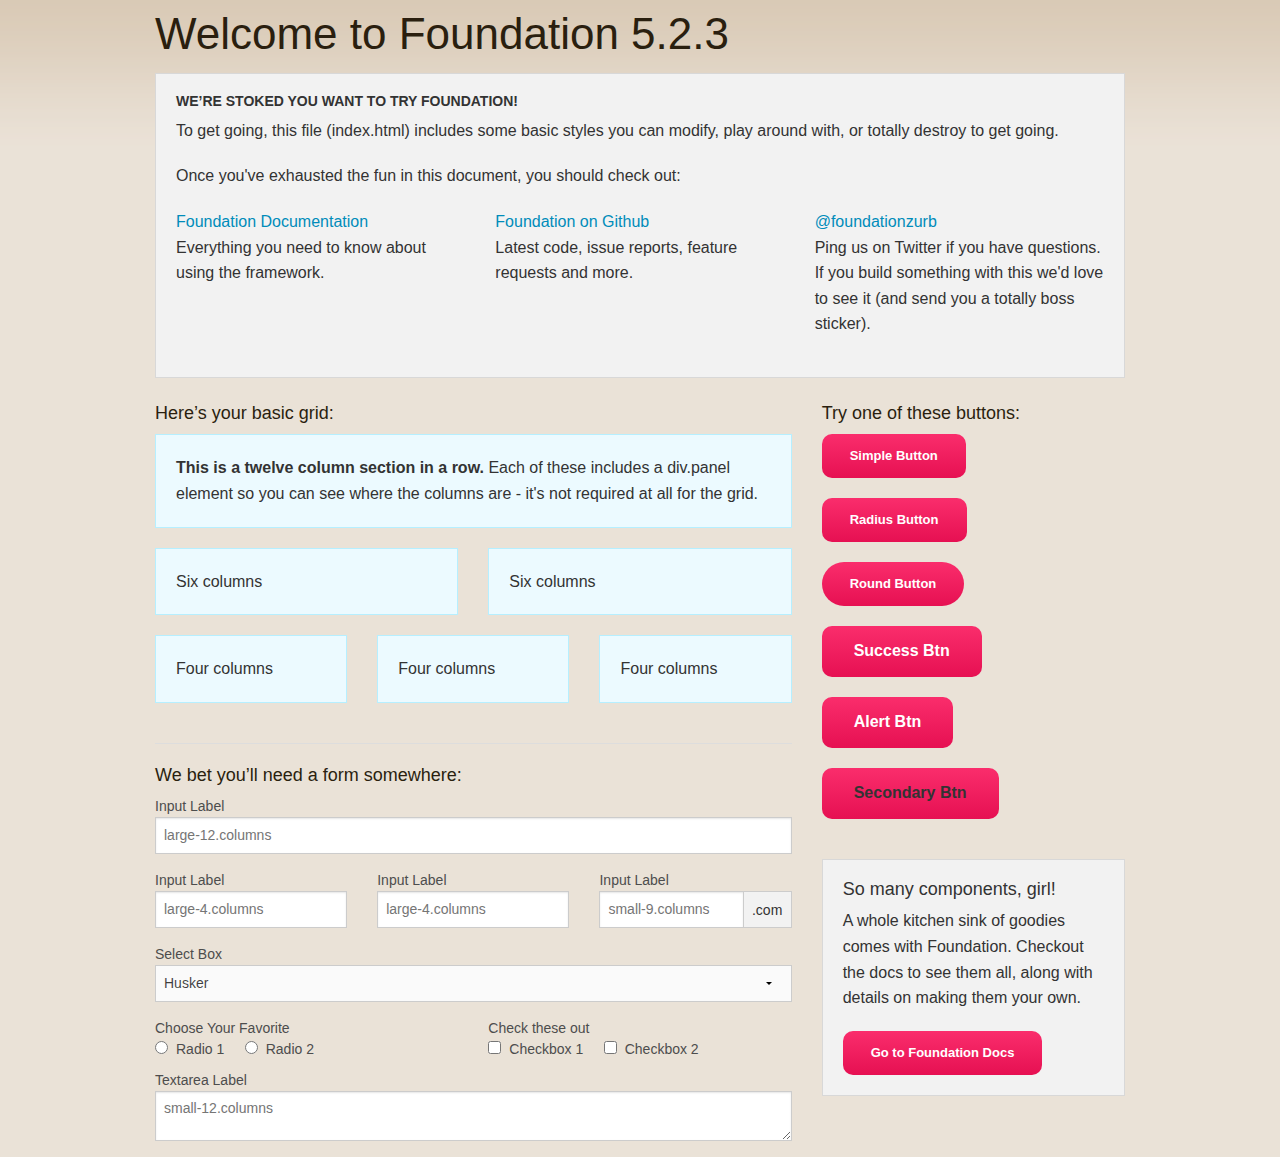
<file: foundation.html>
﻿<!doctype html>
<html class="no-js" lang="en">
	<head>
		<meta charset="utf-8" />
		<meta name="viewport" content="width=device-width, initial-scale=1.0" />
		<title>Foundation 5</title>
  		<link href="assets/css/app.min.css" rel="stylesheet" type="text/css" media="all" />
  		<script src="assets/js/vendor/modernizr.min.js"></script>
	</head>
	<body>
		 
	<div class="row">
      <div class="large-12 columns">
        <h1>Welcome to Foundation 5.2.3</h1>
      </div>
    </div>
    <div class="row">
      <div class="large-12 columns">
        <div class="panel">
            <h3>We&rsquo;re stoked you want to try Foundation! </h3>
            <p>To get going, this file (index.html) includes some basic styles you can modify, play around with, or totally destroy to get going.</p>
            <p>Once you've exhausted the fun in this document, you should check out:</p>
            <div class="row">
                <div class="large-4 medium-4 columns">
                <p><a href="http://foundation.zurb.com/docs">Foundation Documentation</a><br />Everything you need to know about using the framework.</p>
            </div>
                <div class="large-4 medium-4 columns">
                    <p><a href="http://github.com/zurb/foundation">Foundation on Github</a><br />Latest code, issue reports, feature requests and more.</p>
                </div>
                <div class="large-4 medium-4 columns">
                    <p><a href="http://twitter.com/foundationzurb">@foundationzurb</a><br />Ping us on Twitter if you have questions. If you build something with this we'd love to see it (and send you a totally boss sticker).</p>
                </div>        
                    </div>
        </div>
      </div>
    </div>
    <div class="row">
      <div class="large-8 medium-8 columns">
        <h5>Here&rsquo;s your basic grid:</h5>
        <!-- Grid Example -->
        <div class="row">
          <div class="large-12 columns">
            <div class="callout panel">
              <p><strong>This is a twelve column section in a row.</strong> Each of these includes a div.panel element so you can see where the columns are - it's not required at all for the grid.</p>
            </div>
          </div>
        </div>
        <div class="row">
          <div class="large-6 medium-6 columns">
            <div class="callout panel">
              <p>Six columns</p>
            </div>
          </div>
          <div class="large-6 medium-6 columns">
            <div class="callout panel">
              <p>Six columns</p>
            </div>
          </div>
        </div>
        <div class="row">
          <div class="large-4 medium-4 small-4 columns">
            <div class="callout panel">
              <p>Four columns</p>
            </div>
          </div>
          <div class="large-4 medium-4 small-4 columns">
            <div class="callout panel">
              <p>Four columns</p>
            </div>
          </div>
          <div class="large-4 medium-4 small-4 columns">
            <div class="callout panel">
              <p>Four columns</p>
            </div>
          </div>
        </div>
        <hr />
        <h5>We bet you&rsquo;ll need a form somewhere:</h5>
        <form>
                  <div class="row">
                    <div class="large-12 columns">
                      <label>Input Label</label>
                      <input type="text" placeholder="large-12.columns" />
                    </div>
                  </div>
                  <div class="row">
                    <div class="large-4 medium-4 columns">
                      <label>Input Label</label>
                      <input type="text" placeholder="large-4.columns" />
                    </div>
                    <div class="large-4 medium-4 columns">
                      <label>Input Label</label>
                      <input type="text" placeholder="large-4.columns" />
                    </div>
                    <div class="large-4 medium-4 columns">
                      <div class="row collapse">
                        <label>Input Label</label>
                        <div class="small-9 columns">
                          <input type="text" placeholder="small-9.columns" />
                        </div>
                        <div class="small-3 columns">
                          <span class="postfix">.com</span>
                        </div>
                      </div>
                    </div>
                  </div>
                  <div class="row">
                    <div class="large-12 columns">
                      <label>Select Box</label>
                      <select>
                        <option value="husker">Husker</option>
                        <option value="starbuck">Starbuck</option>
                        <option value="hotdog">Hot Dog</option>
                        <option value="apollo">Apollo</option>
                      </select>
                    </div>
                  </div>
                  <div class="row">
                    <div class="large-6 medium-6 columns">
                      <label>Choose Your Favorite</label>
                      <input type="radio" name="pokemon" value="Red" id="pokemonRed"><label for="pokemonRed">Radio 1</label>
                      <input type="radio" name="pokemon" value="Blue" id="pokemonBlue"><label for="pokemonBlue">Radio 2</label>
                    </div>
                    <div class="large-6 medium-6 columns">
                      <label>Check these out</label>
                      <input id="checkbox1" type="checkbox"><label for="checkbox1">Checkbox 1</label>
                      <input id="checkbox2" type="checkbox"><label for="checkbox2">Checkbox 2</label>
                    </div>
                  </div>
                  <div class="row">
                    <div class="large-12 columns">
                      <label>Textarea Label</label>
                      <textarea placeholder="small-12.columns"></textarea>
                    </div>
                  </div>
                </form>
      </div>     
      <div class="large-4 medium-4 columns">
              <h5>Try one of these buttons:</h5>
              <p><a href="#" class="small button">Simple Button</a><br/>
        <a href="#" class="small radius button">Radius Button</a><br/>
        <a href="#" class="small round button">Round Button</a><br/>            
        <a href="#" class="medium success button">Success Btn</a><br/>
        <a href="#" class="medium alert button">Alert Btn</a><br/>
        <a href="#" class="medium secondary button">Secondary Btn</a></p>           
                <div class="panel">
            <h5>So many components, girl!</h5>
            <p>A whole kitchen sink of goodies comes with Foundation. Checkout the docs to see them all, along with details on making them your own.</p>
            <a href="http://foundation.zurb.com/docs/" class="small button">Go to Foundation Docs</a>          
        </div>
      </div>
    </div>

  		<script src="assets/js/angular.js"></script>

<script src="assets/js/vendor/jquery.js"></script>
<script src="assets/js/jquery.flexslider.min.js"></script>
<script src="assets/js/jquery.placeholder.min.js"></script>
<script src="assets/js/foundation.min.js"></script>

<!--[if lte IE 7]>
        <script src="assets/js/json3.min.js"></script>
      <![endif]-->
<script src="assets/js/app.min.js"></script>
<script>
$(document).foundation();
</script>
<script>
$('input, textarea').placeholder();
</script>


	</body>
</html>
</file>
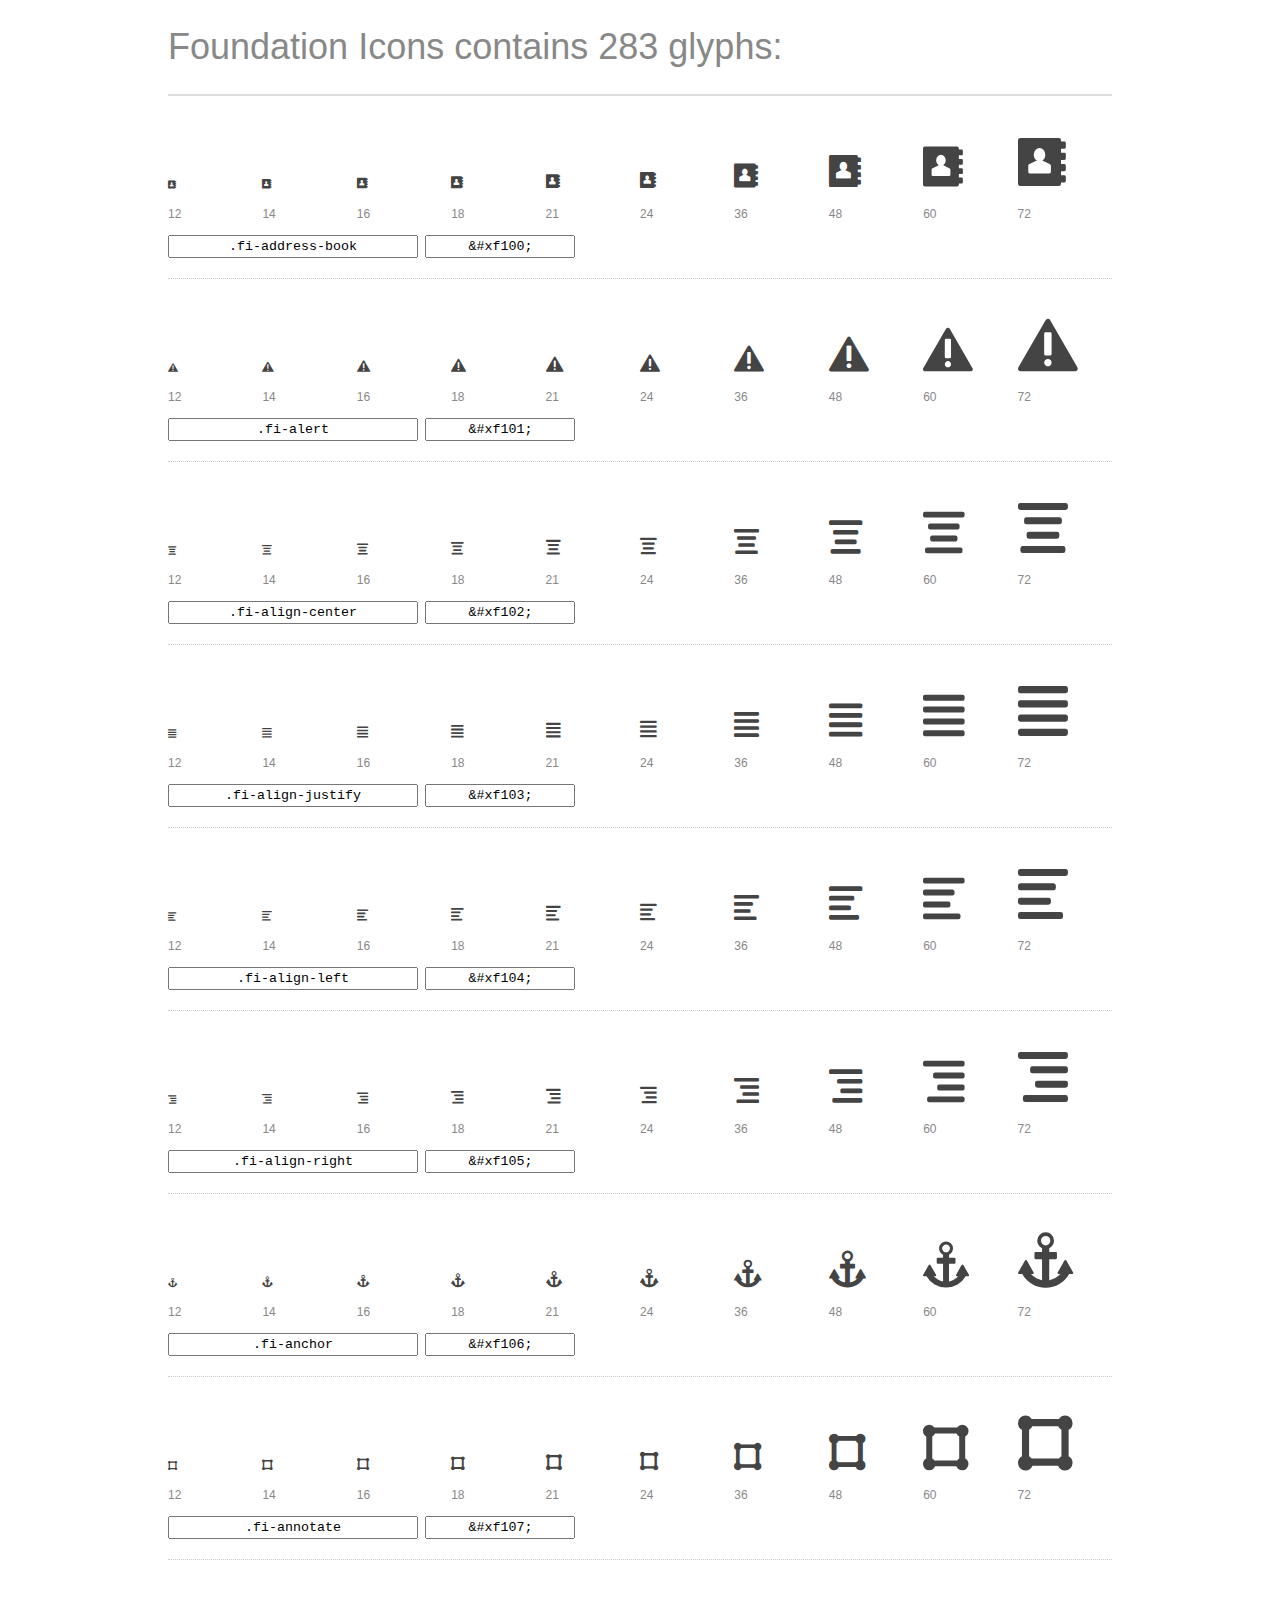
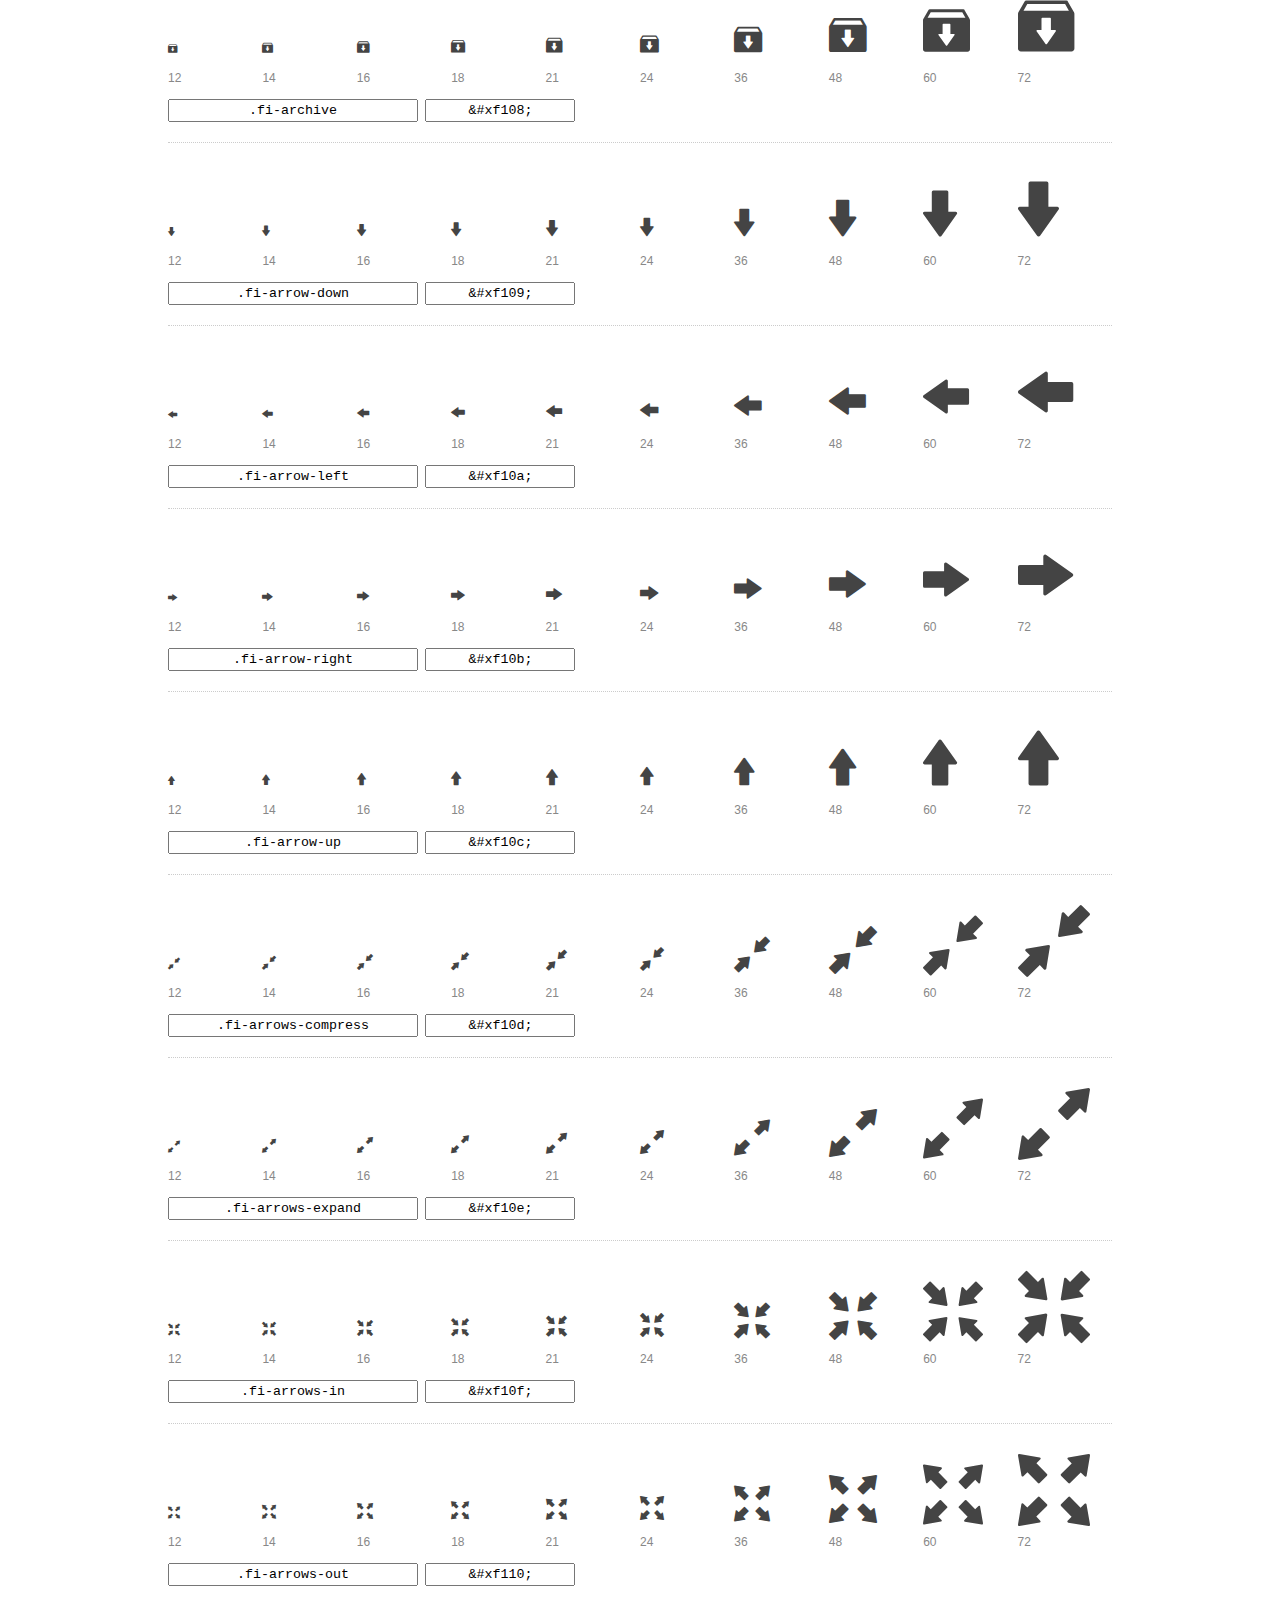
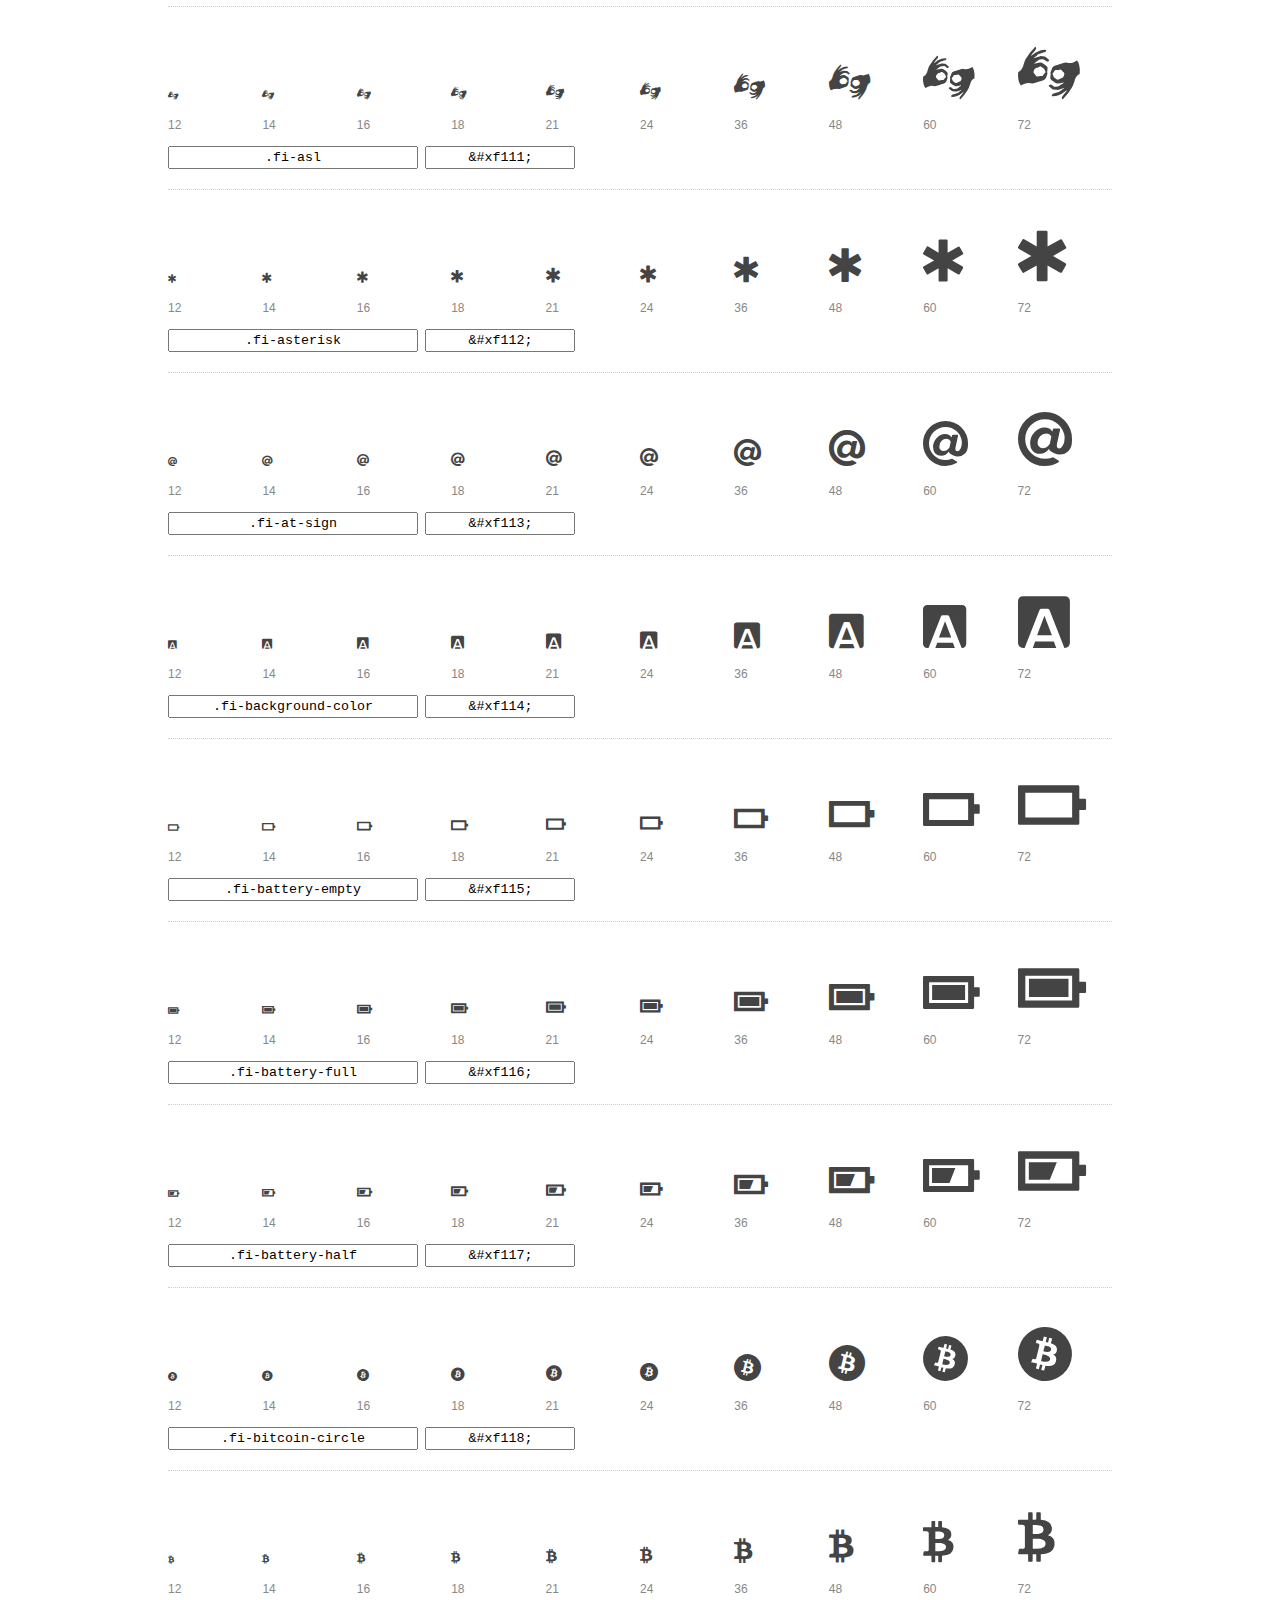
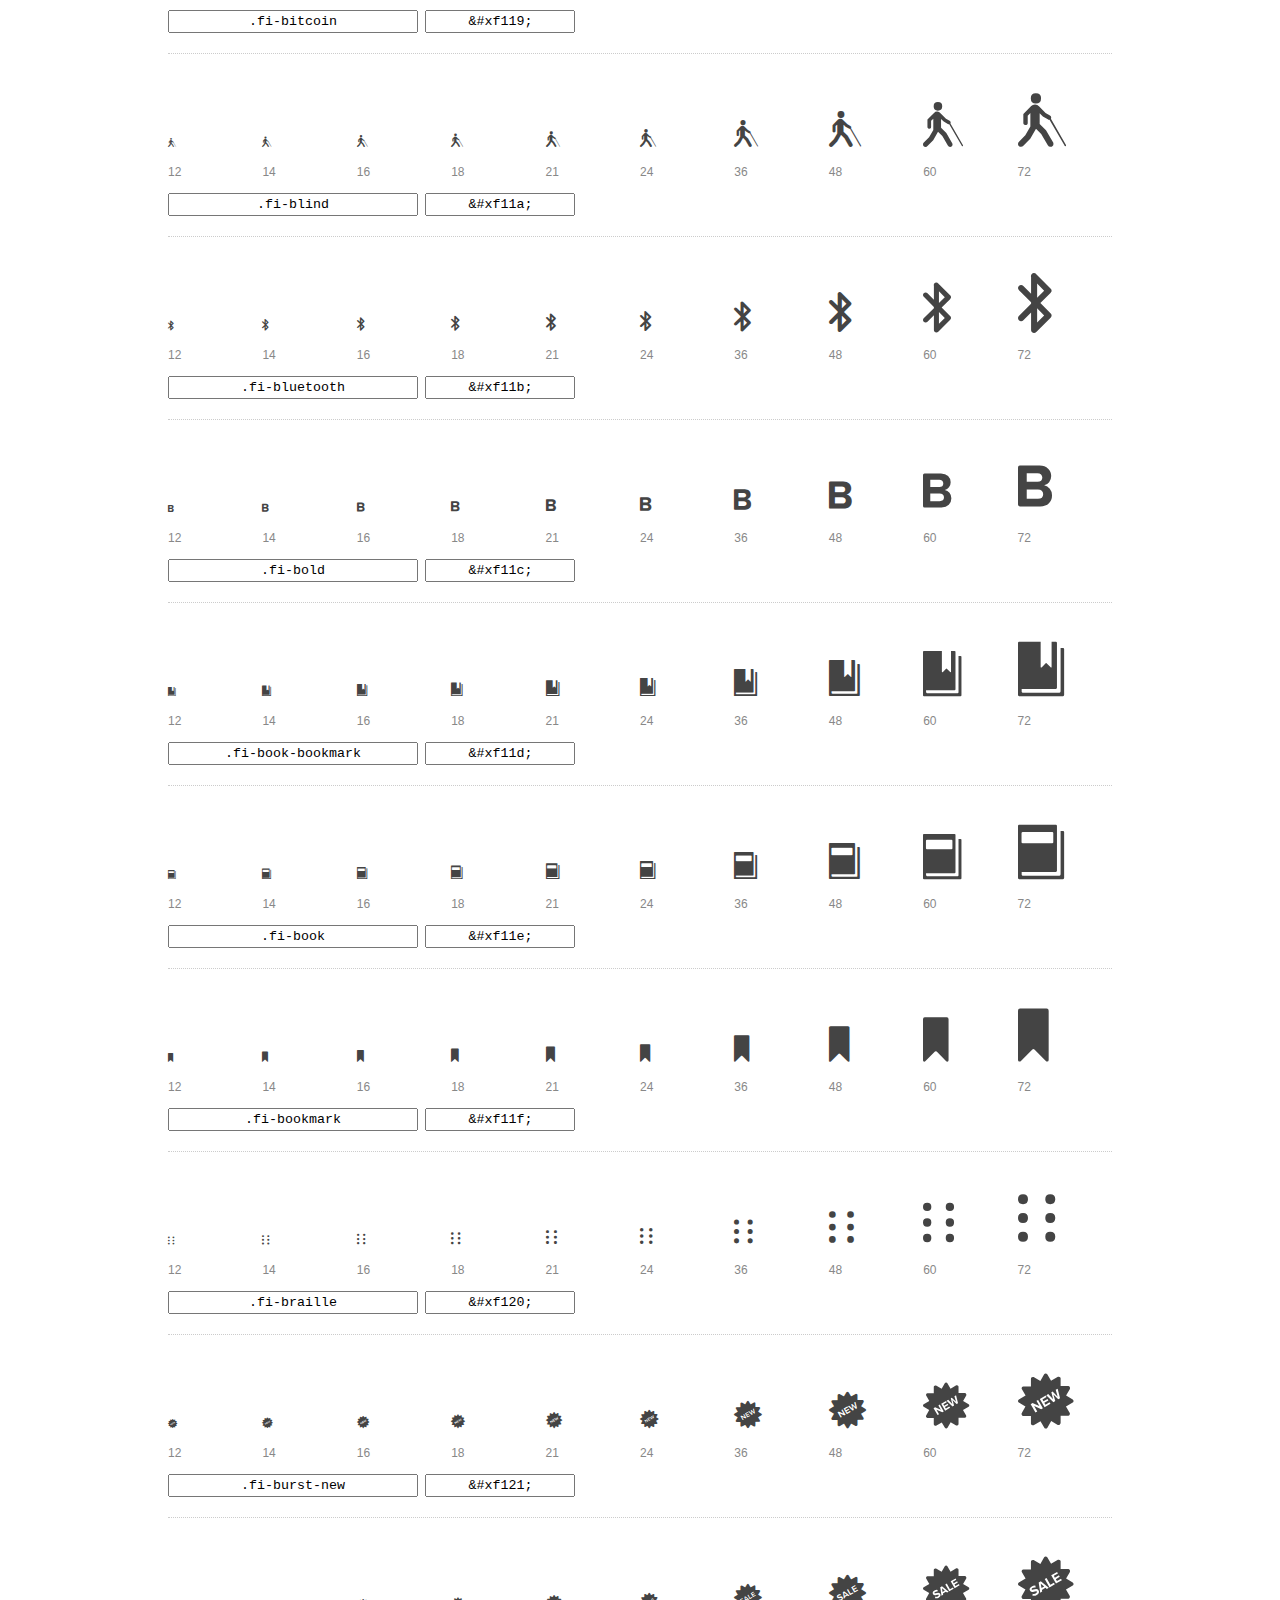
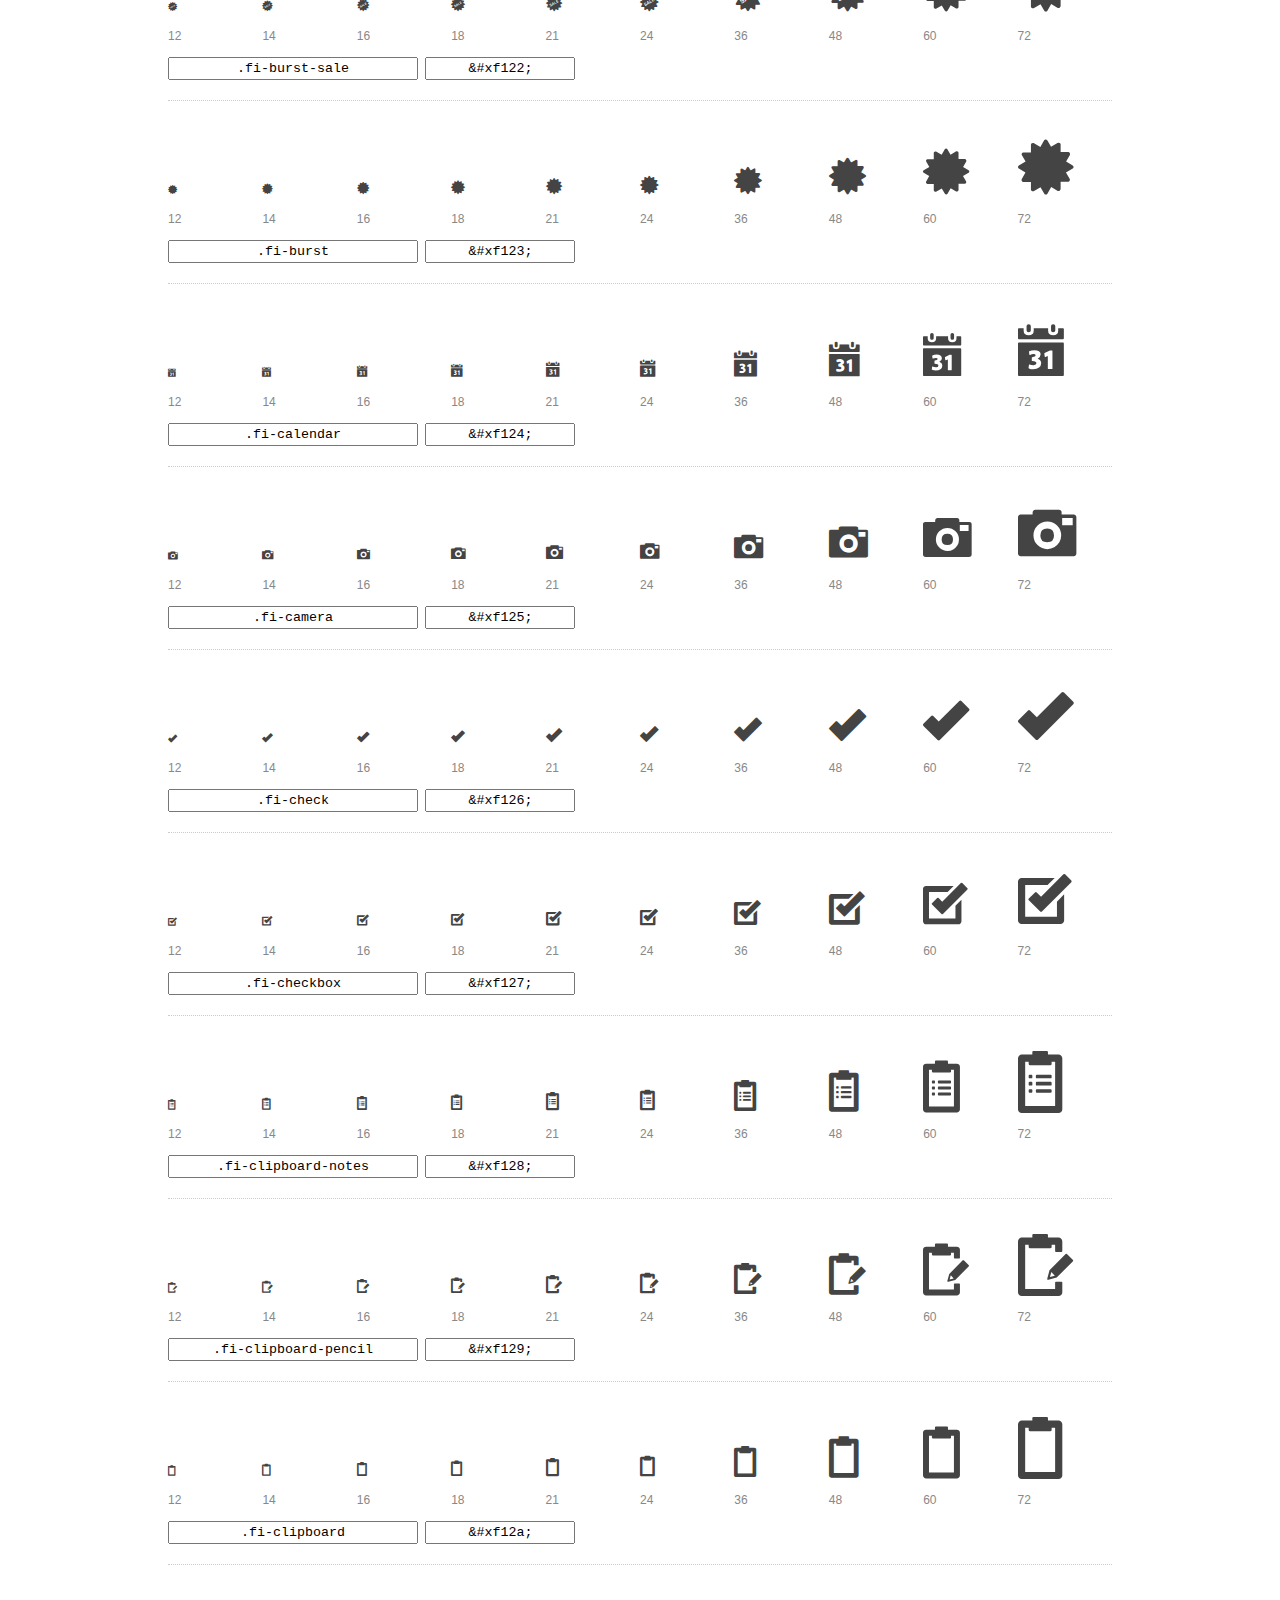
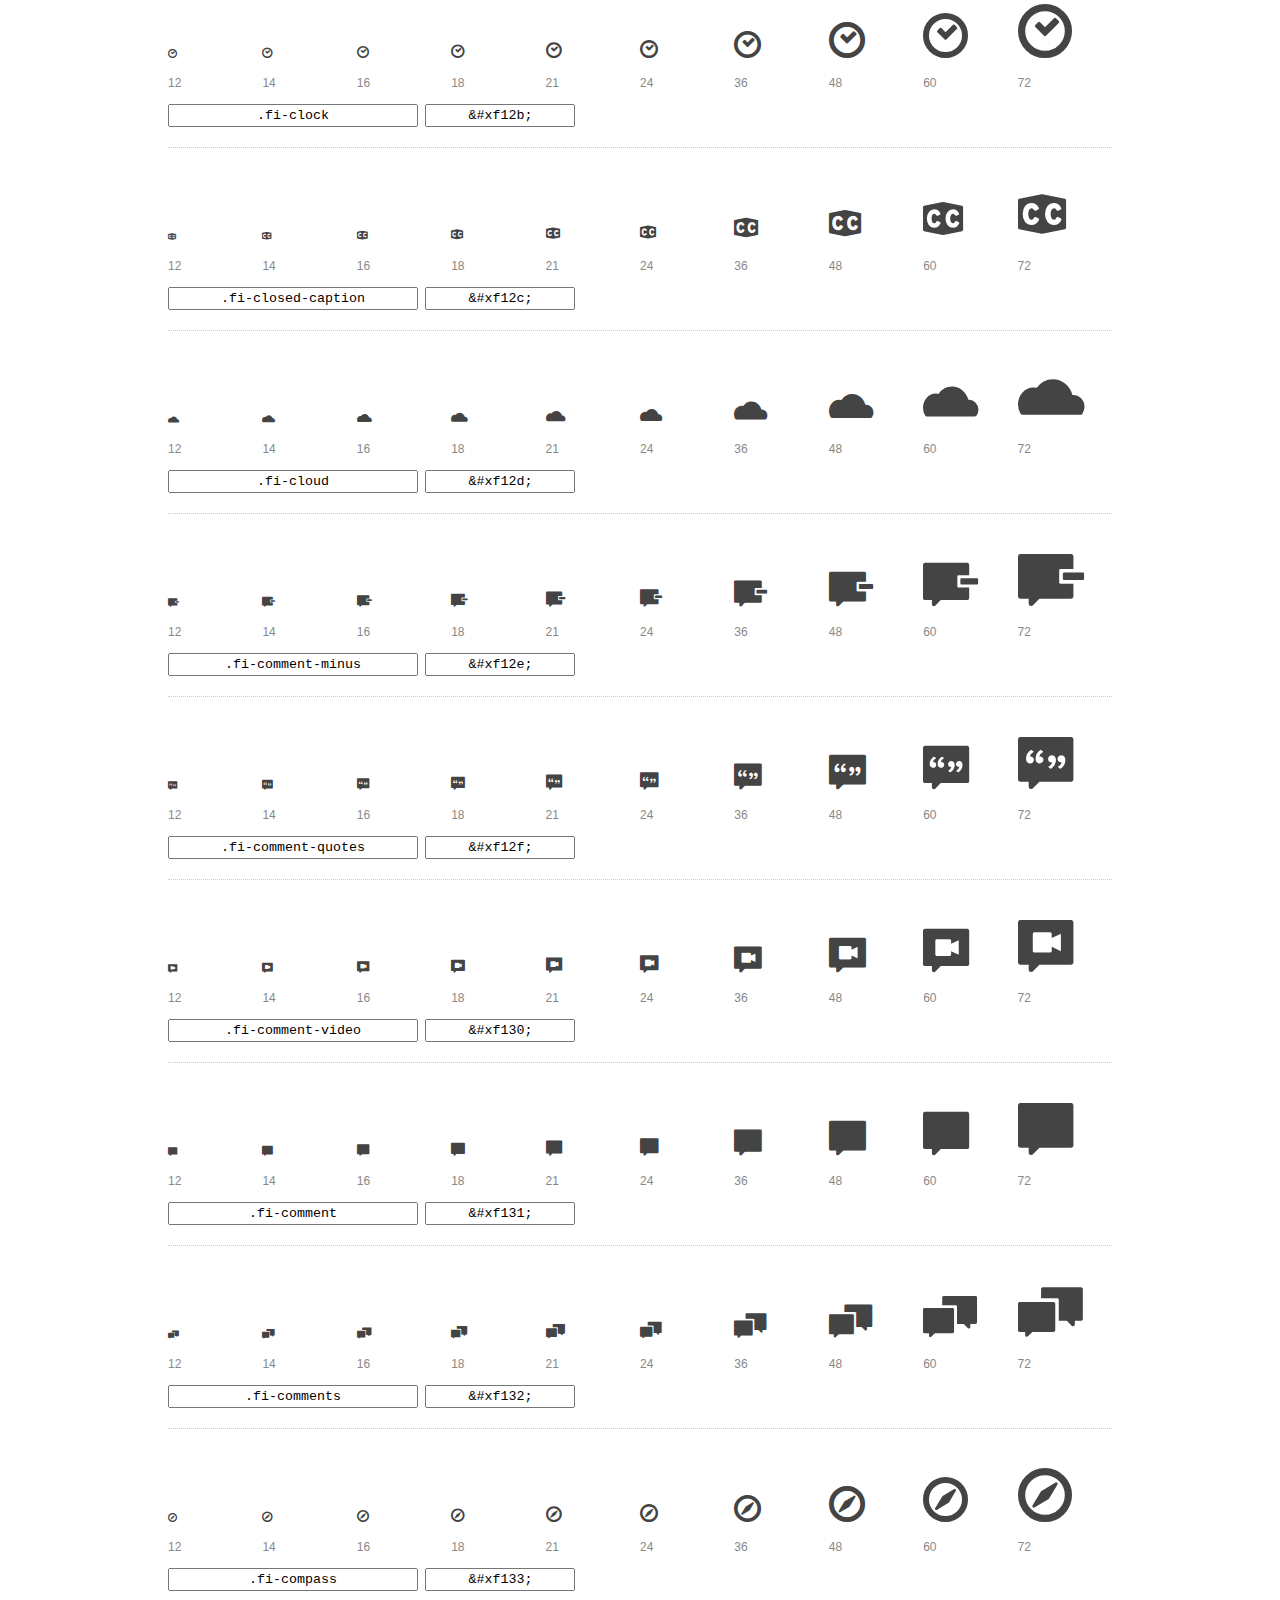
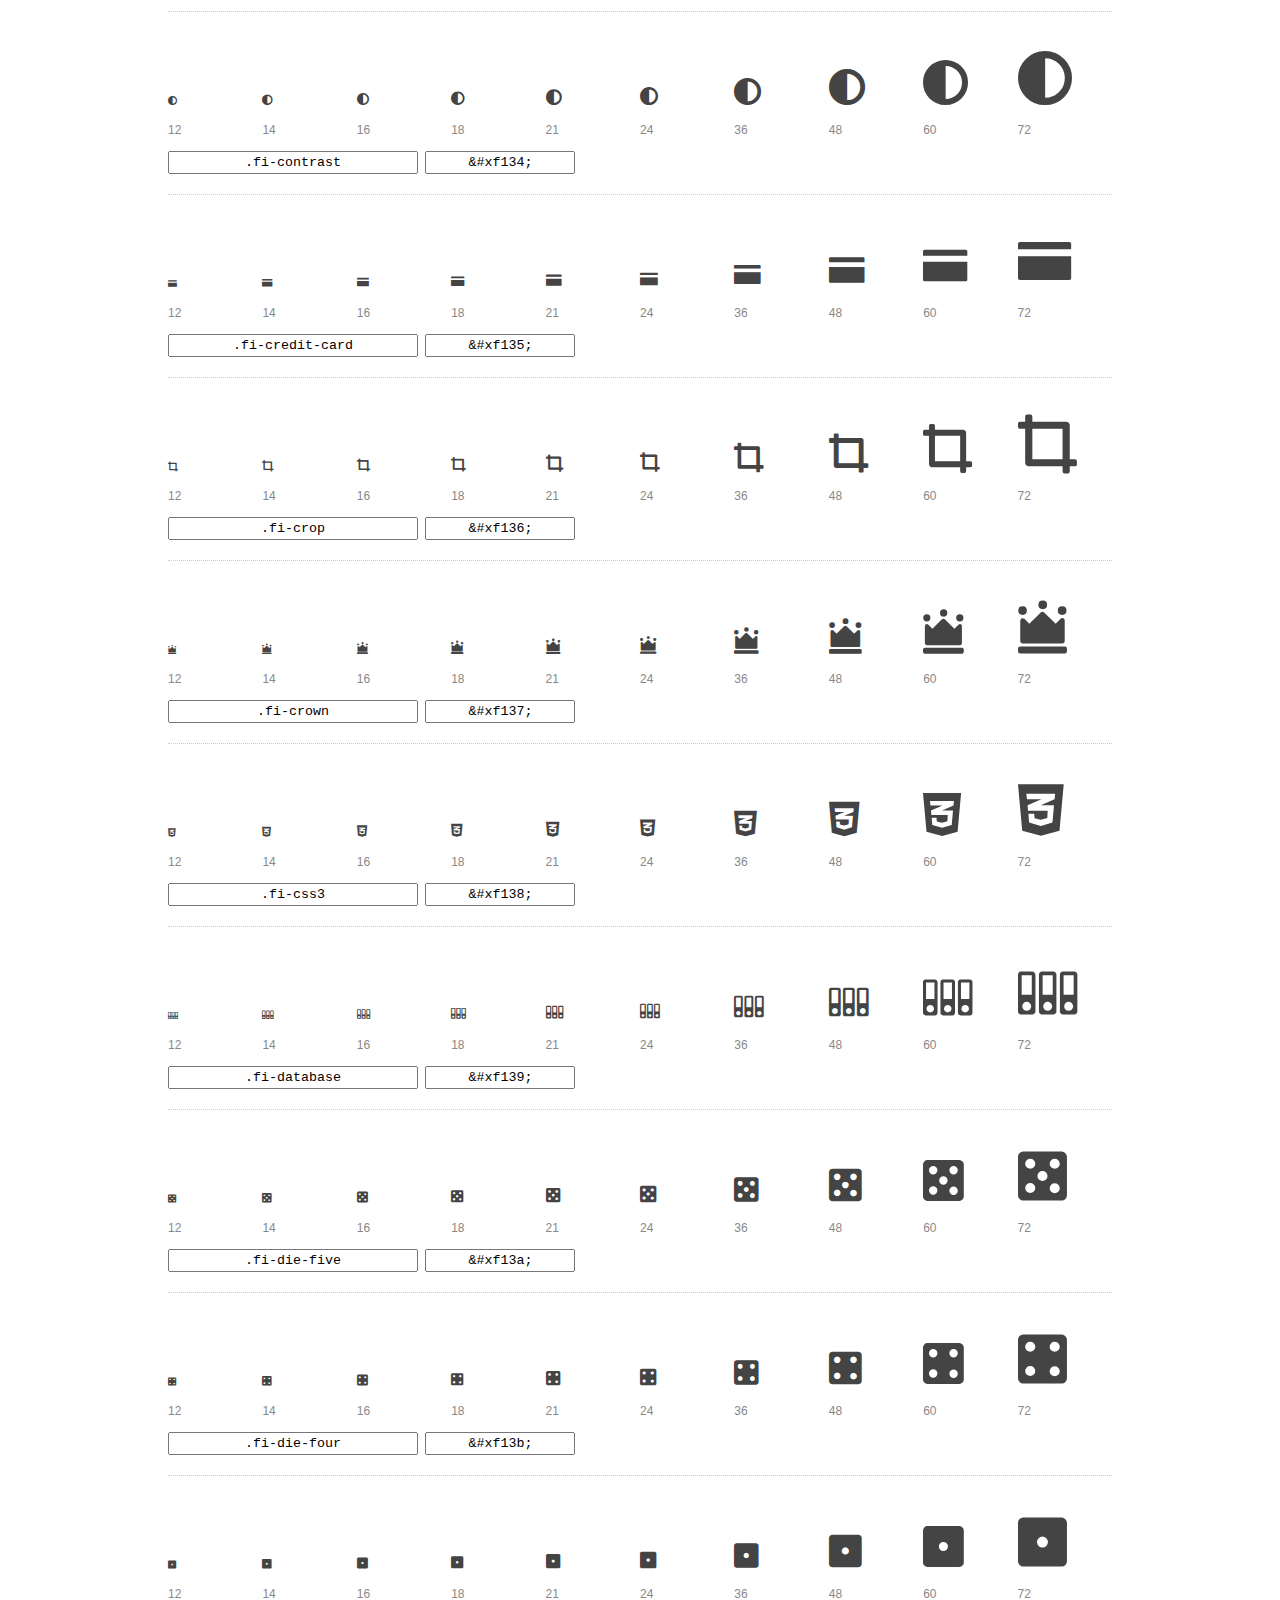
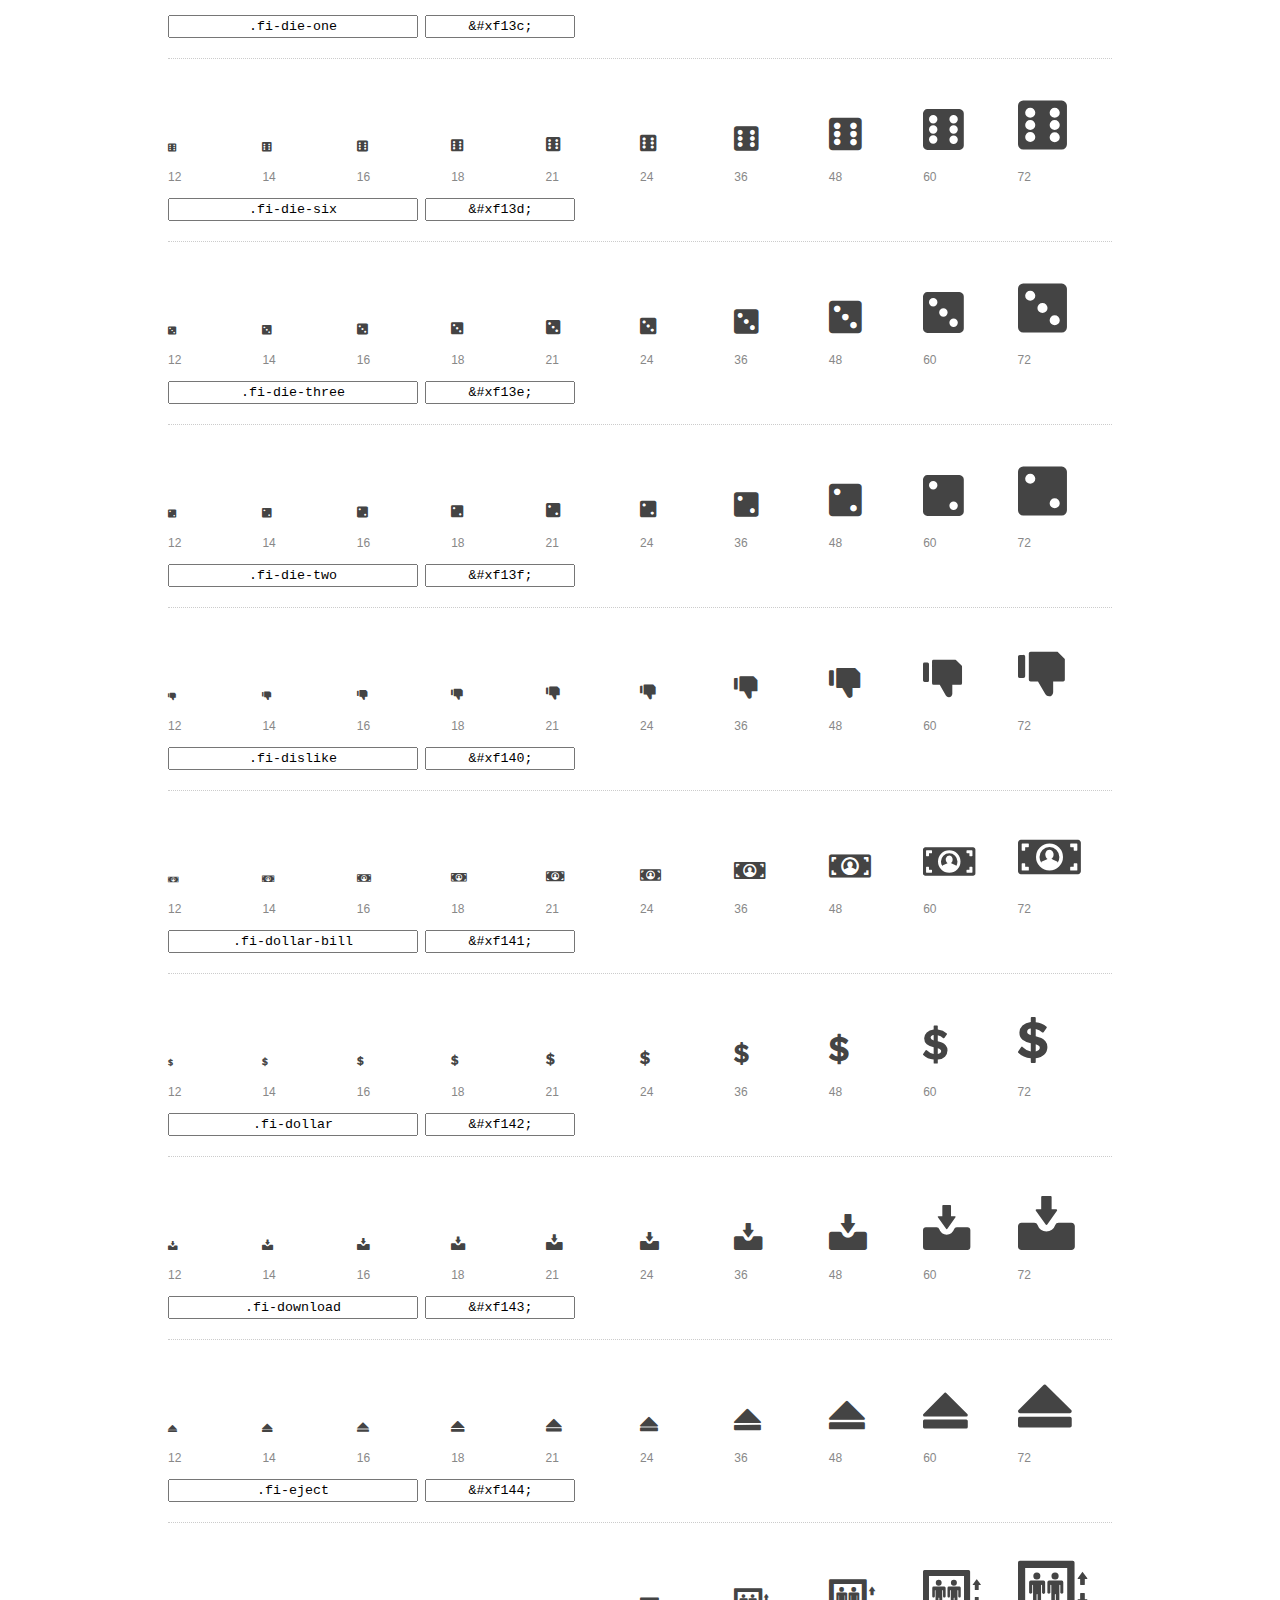
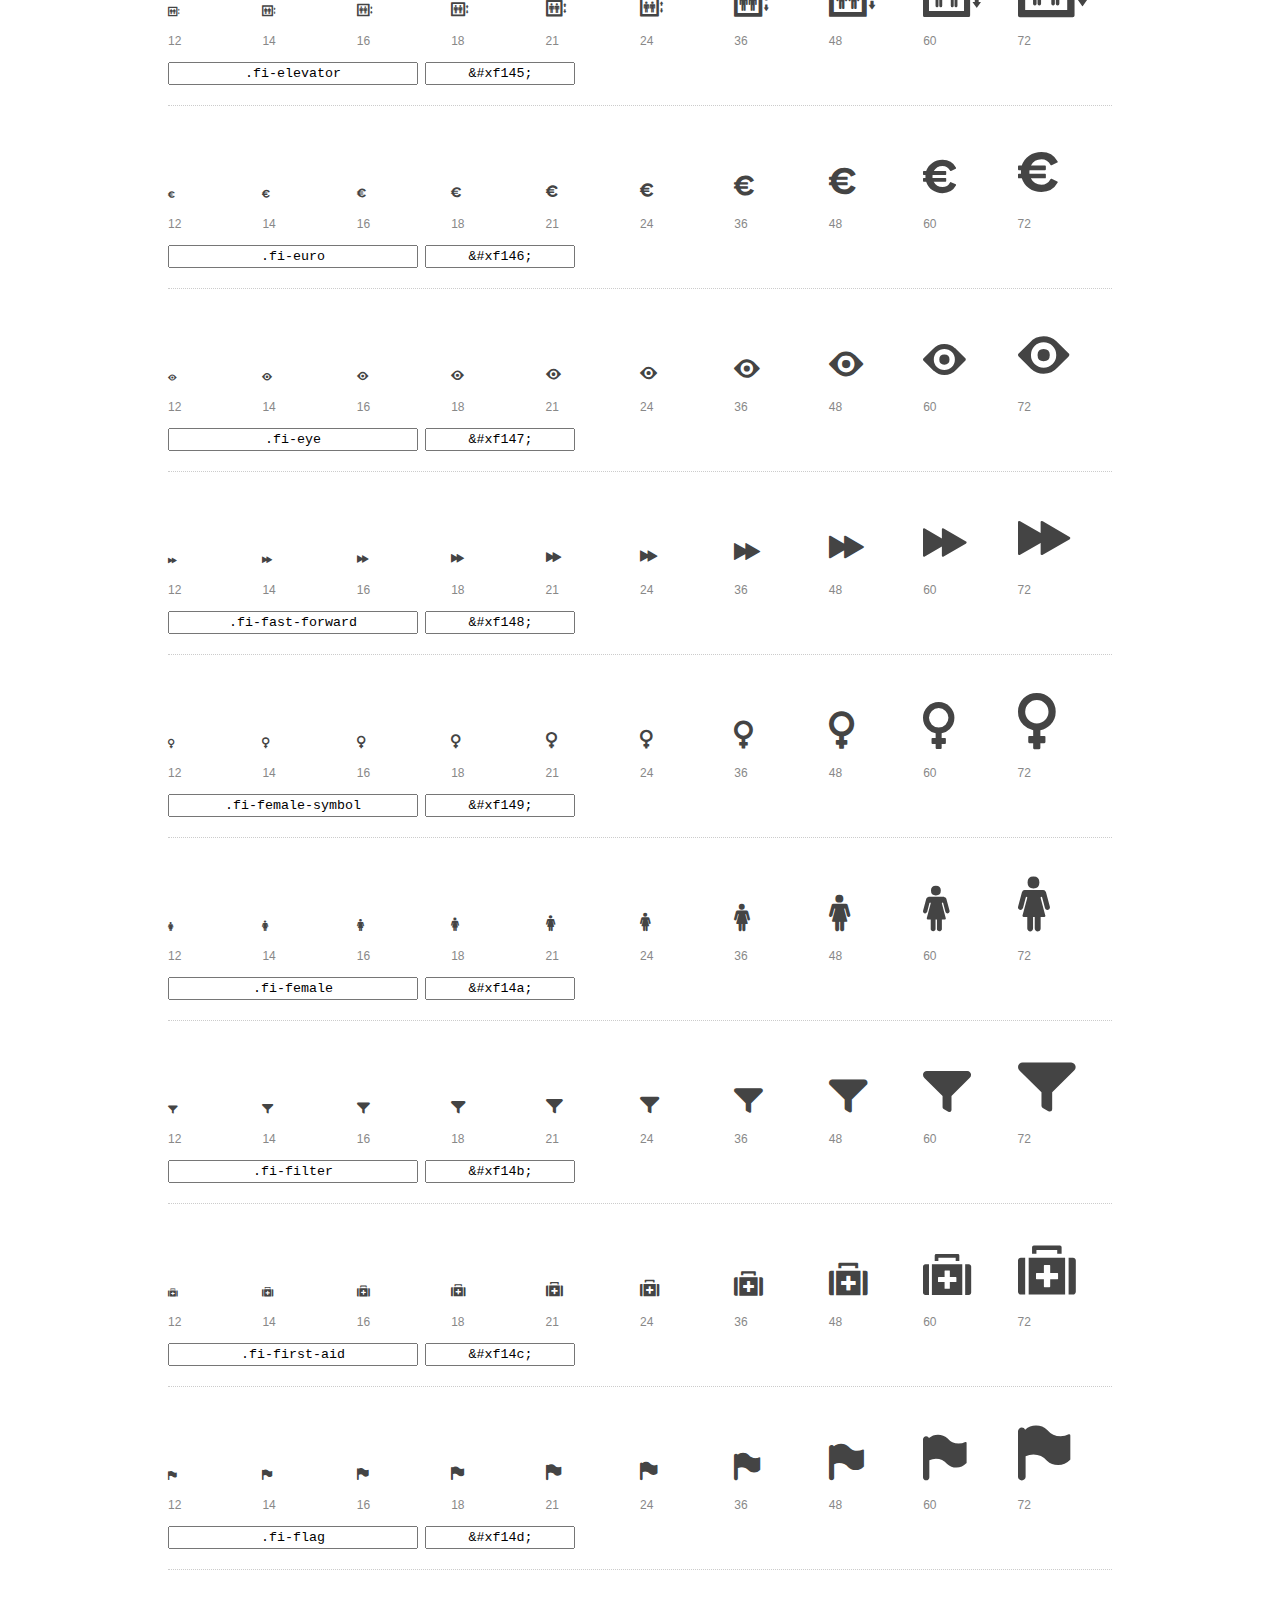
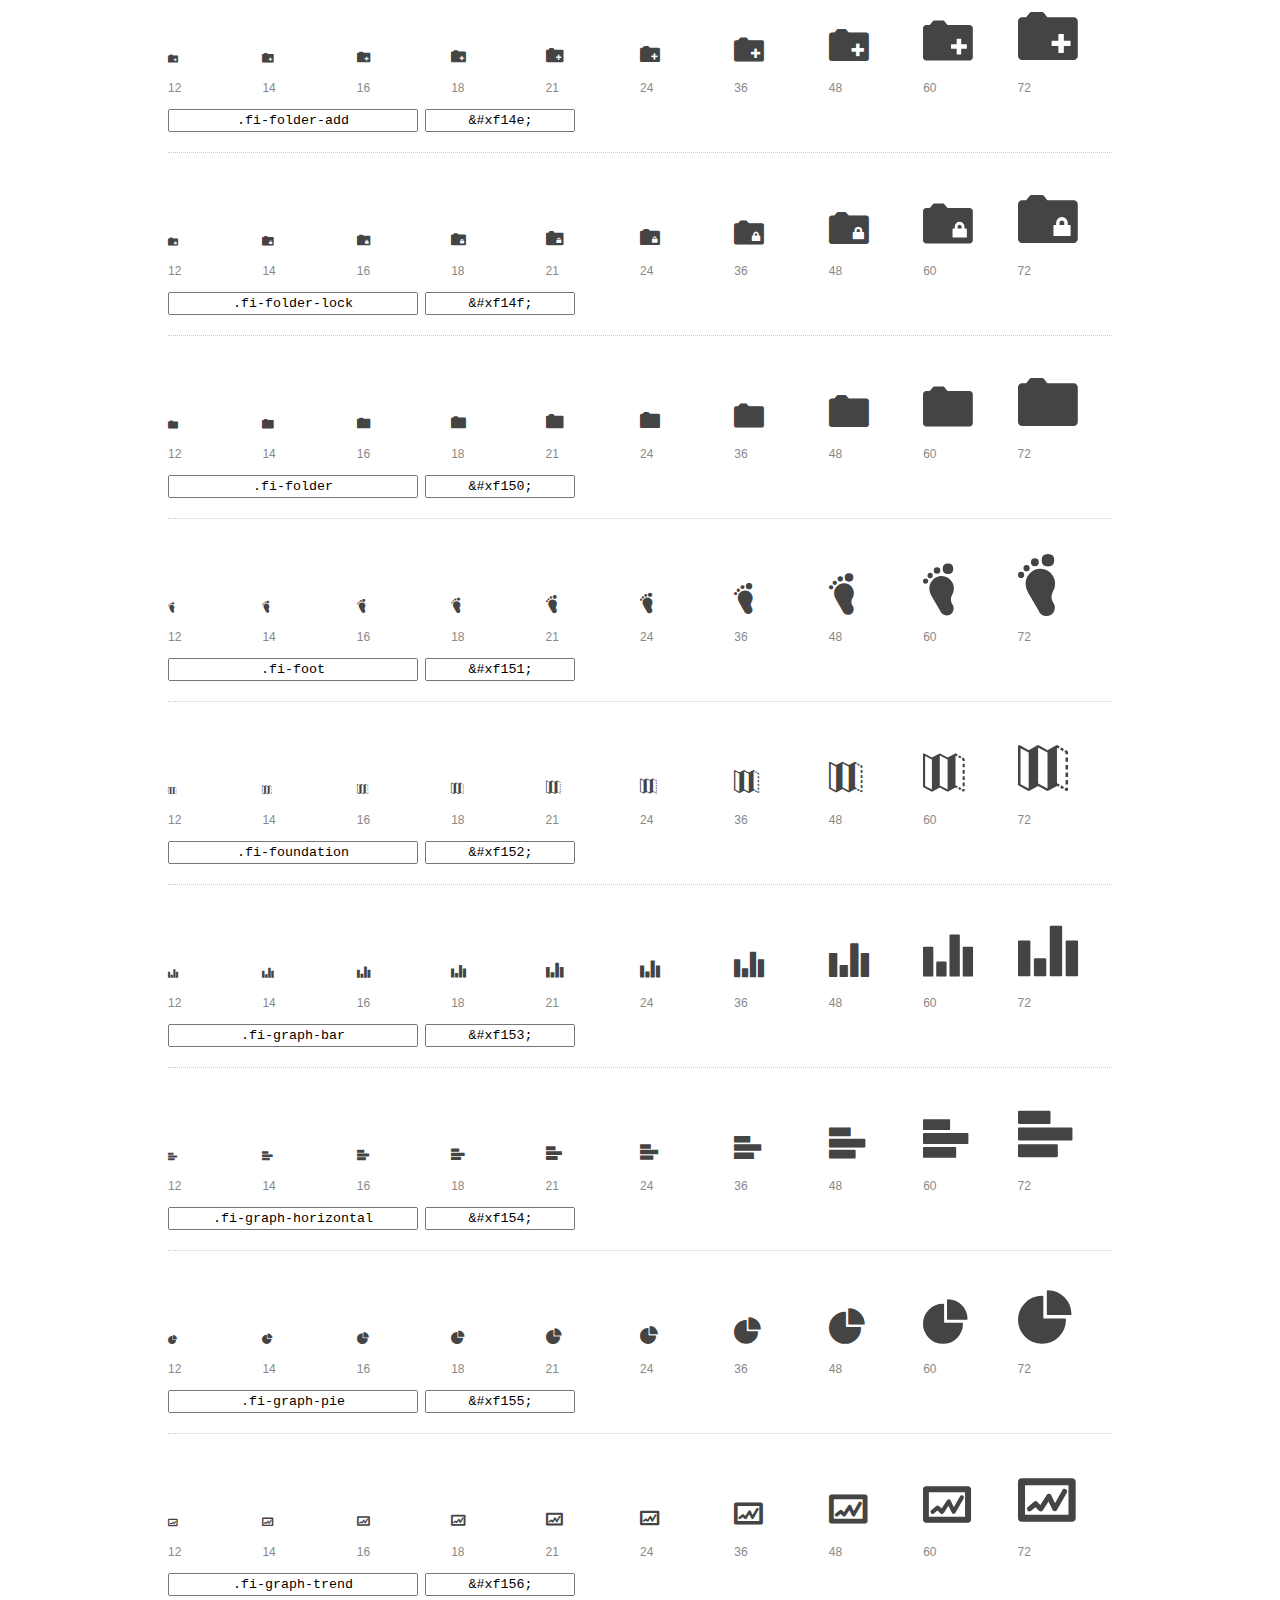
<file: assets/foundation-icons/preview.html>
<!DOCTYPE html>
<html>
  <head>
    <title>Foundation Icons glyphs preview</title>
    <link rel="stylesheet" href="foundation-icons.css" />

    <style>
      * {
        -moz-box-sizing: border-box;
        -webkit-box-sizing: border-box;
        box-sizing: border-box;
        margin: 0;
        padding: 0;
      }

      body {
        background: #fff;
        color: #444;
        font: 16px/1.5 "Helvetica Neue", Helvetica, Arial, sans-serif;
      }

      a, 
      a:visited {
        color: #888;
        text-decoration: underline;
      }
      a:hover, 
      a:focus { color: #000; }

      h1 {
        border-bottom: 2px solid #ddd;
        color: #888;
        font-size: 36px;
        font-weight: 300;
        margin-bottom: 20px;
        padding: 20px 0;
      }

      .container {
        margin: 0 auto;
        min-width: 880px;
        padding: 0 40px;
        width: 80%;
      }

      .glyph {
        border-bottom: 1px dotted #ccc;
        padding: 10px 0 20px;
        margin-bottom: 20px;
      }

      .preview-glyphs { vertical-align: bottom; } 

      .preview-scale { 
        color: #888;
        font-size: 12px; 
        margin-top: 5px;
      }

      .step {
        display: inline-block;
        line-height: 1;
        width: 10%;
      }

      
      .size-12 { font-size: 12px; }
      
      .size-14 { font-size: 14px; }
      
      .size-16 { font-size: 16px; }
      
      .size-18 { font-size: 18px; }
      
      .size-21 { font-size: 21px; }
      
      .size-24 { font-size: 24px; }
      
      .size-36 { font-size: 36px; }
      
      .size-48 { font-size: 48px; }
      
      .size-60 { font-size: 60px; }
      
      .size-72 { font-size: 72px; }
      

      .usage { margin-top: 10px; }

      .usage input {
        font-family: monospace;
        margin-right: 3px;
        padding: 2px 5px;
        text-align: center;
      }

      .usage .point { width: 150px; }

      .usage .class { width: 250px; }

      .footer {
        color: #888;
        font-size: 12px;
        padding: 20px 0;
      }
    </style>

    <!--[if lte IE 8]><script src="http://html5shiv.googlecode.com/svn/trunk/html5.js"></script><![endif]-->
  </head>

  <body>
    <div class="container">
      <h1>Foundation Icons contains 283 glyphs:</h1> 

      
      <div class="glyph">
        <div class="preview-glyphs">
          <i class="step fi-address-book size-12"></i><i class="step fi-address-book size-14"></i><i class="step fi-address-book size-16"></i><i class="step fi-address-book size-18"></i><i class="step fi-address-book size-21"></i><i class="step fi-address-book size-24"></i><i class="step fi-address-book size-36"></i><i class="step fi-address-book size-48"></i><i class="step fi-address-book size-60"></i><i class="step fi-address-book size-72"></i>
        </div>
        <div class="preview-scale">
          <span class="step">12</span><span class="step">14</span><span class="step">16</span><span class="step">18</span><span class="step">21</span><span class="step">24</span><span class="step">36</span><span class="step">48</span><span class="step">60</span><span class="step">72</span> 
        </div>
        <div class="usage">
          <input class="class" type="text" readonly="readonly" onClick="this.select();" value=".fi-address-book" />
          <input class="point" type="text" readonly="readonly" onClick="this.select();" value="&amp;#xf100;" />
        </div>
      </div>
      
      <div class="glyph">
        <div class="preview-glyphs">
          <i class="step fi-alert size-12"></i><i class="step fi-alert size-14"></i><i class="step fi-alert size-16"></i><i class="step fi-alert size-18"></i><i class="step fi-alert size-21"></i><i class="step fi-alert size-24"></i><i class="step fi-alert size-36"></i><i class="step fi-alert size-48"></i><i class="step fi-alert size-60"></i><i class="step fi-alert size-72"></i>
        </div>
        <div class="preview-scale">
          <span class="step">12</span><span class="step">14</span><span class="step">16</span><span class="step">18</span><span class="step">21</span><span class="step">24</span><span class="step">36</span><span class="step">48</span><span class="step">60</span><span class="step">72</span> 
        </div>
        <div class="usage">
          <input class="class" type="text" readonly="readonly" onClick="this.select();" value=".fi-alert" />
          <input class="point" type="text" readonly="readonly" onClick="this.select();" value="&amp;#xf101;" />
        </div>
      </div>
      
      <div class="glyph">
        <div class="preview-glyphs">
          <i class="step fi-align-center size-12"></i><i class="step fi-align-center size-14"></i><i class="step fi-align-center size-16"></i><i class="step fi-align-center size-18"></i><i class="step fi-align-center size-21"></i><i class="step fi-align-center size-24"></i><i class="step fi-align-center size-36"></i><i class="step fi-align-center size-48"></i><i class="step fi-align-center size-60"></i><i class="step fi-align-center size-72"></i>
        </div>
        <div class="preview-scale">
          <span class="step">12</span><span class="step">14</span><span class="step">16</span><span class="step">18</span><span class="step">21</span><span class="step">24</span><span class="step">36</span><span class="step">48</span><span class="step">60</span><span class="step">72</span> 
        </div>
        <div class="usage">
          <input class="class" type="text" readonly="readonly" onClick="this.select();" value=".fi-align-center" />
          <input class="point" type="text" readonly="readonly" onClick="this.select();" value="&amp;#xf102;" />
        </div>
      </div>
      
      <div class="glyph">
        <div class="preview-glyphs">
          <i class="step fi-align-justify size-12"></i><i class="step fi-align-justify size-14"></i><i class="step fi-align-justify size-16"></i><i class="step fi-align-justify size-18"></i><i class="step fi-align-justify size-21"></i><i class="step fi-align-justify size-24"></i><i class="step fi-align-justify size-36"></i><i class="step fi-align-justify size-48"></i><i class="step fi-align-justify size-60"></i><i class="step fi-align-justify size-72"></i>
        </div>
        <div class="preview-scale">
          <span class="step">12</span><span class="step">14</span><span class="step">16</span><span class="step">18</span><span class="step">21</span><span class="step">24</span><span class="step">36</span><span class="step">48</span><span class="step">60</span><span class="step">72</span> 
        </div>
        <div class="usage">
          <input class="class" type="text" readonly="readonly" onClick="this.select();" value=".fi-align-justify" />
          <input class="point" type="text" readonly="readonly" onClick="this.select();" value="&amp;#xf103;" />
        </div>
      </div>
      
      <div class="glyph">
        <div class="preview-glyphs">
          <i class="step fi-align-left size-12"></i><i class="step fi-align-left size-14"></i><i class="step fi-align-left size-16"></i><i class="step fi-align-left size-18"></i><i class="step fi-align-left size-21"></i><i class="step fi-align-left size-24"></i><i class="step fi-align-left size-36"></i><i class="step fi-align-left size-48"></i><i class="step fi-align-left size-60"></i><i class="step fi-align-left size-72"></i>
        </div>
        <div class="preview-scale">
          <span class="step">12</span><span class="step">14</span><span class="step">16</span><span class="step">18</span><span class="step">21</span><span class="step">24</span><span class="step">36</span><span class="step">48</span><span class="step">60</span><span class="step">72</span> 
        </div>
        <div class="usage">
          <input class="class" type="text" readonly="readonly" onClick="this.select();" value=".fi-align-left" />
          <input class="point" type="text" readonly="readonly" onClick="this.select();" value="&amp;#xf104;" />
        </div>
      </div>
      
      <div class="glyph">
        <div class="preview-glyphs">
          <i class="step fi-align-right size-12"></i><i class="step fi-align-right size-14"></i><i class="step fi-align-right size-16"></i><i class="step fi-align-right size-18"></i><i class="step fi-align-right size-21"></i><i class="step fi-align-right size-24"></i><i class="step fi-align-right size-36"></i><i class="step fi-align-right size-48"></i><i class="step fi-align-right size-60"></i><i class="step fi-align-right size-72"></i>
        </div>
        <div class="preview-scale">
          <span class="step">12</span><span class="step">14</span><span class="step">16</span><span class="step">18</span><span class="step">21</span><span class="step">24</span><span class="step">36</span><span class="step">48</span><span class="step">60</span><span class="step">72</span> 
        </div>
        <div class="usage">
          <input class="class" type="text" readonly="readonly" onClick="this.select();" value=".fi-align-right" />
          <input class="point" type="text" readonly="readonly" onClick="this.select();" value="&amp;#xf105;" />
        </div>
      </div>
      
      <div class="glyph">
        <div class="preview-glyphs">
          <i class="step fi-anchor size-12"></i><i class="step fi-anchor size-14"></i><i class="step fi-anchor size-16"></i><i class="step fi-anchor size-18"></i><i class="step fi-anchor size-21"></i><i class="step fi-anchor size-24"></i><i class="step fi-anchor size-36"></i><i class="step fi-anchor size-48"></i><i class="step fi-anchor size-60"></i><i class="step fi-anchor size-72"></i>
        </div>
        <div class="preview-scale">
          <span class="step">12</span><span class="step">14</span><span class="step">16</span><span class="step">18</span><span class="step">21</span><span class="step">24</span><span class="step">36</span><span class="step">48</span><span class="step">60</span><span class="step">72</span> 
        </div>
        <div class="usage">
          <input class="class" type="text" readonly="readonly" onClick="this.select();" value=".fi-anchor" />
          <input class="point" type="text" readonly="readonly" onClick="this.select();" value="&amp;#xf106;" />
        </div>
      </div>
      
      <div class="glyph">
        <div class="preview-glyphs">
          <i class="step fi-annotate size-12"></i><i class="step fi-annotate size-14"></i><i class="step fi-annotate size-16"></i><i class="step fi-annotate size-18"></i><i class="step fi-annotate size-21"></i><i class="step fi-annotate size-24"></i><i class="step fi-annotate size-36"></i><i class="step fi-annotate size-48"></i><i class="step fi-annotate size-60"></i><i class="step fi-annotate size-72"></i>
        </div>
        <div class="preview-scale">
          <span class="step">12</span><span class="step">14</span><span class="step">16</span><span class="step">18</span><span class="step">21</span><span class="step">24</span><span class="step">36</span><span class="step">48</span><span class="step">60</span><span class="step">72</span> 
        </div>
        <div class="usage">
          <input class="class" type="text" readonly="readonly" onClick="this.select();" value=".fi-annotate" />
          <input class="point" type="text" readonly="readonly" onClick="this.select();" value="&amp;#xf107;" />
        </div>
      </div>
      
      <div class="glyph">
        <div class="preview-glyphs">
          <i class="step fi-archive size-12"></i><i class="step fi-archive size-14"></i><i class="step fi-archive size-16"></i><i class="step fi-archive size-18"></i><i class="step fi-archive size-21"></i><i class="step fi-archive size-24"></i><i class="step fi-archive size-36"></i><i class="step fi-archive size-48"></i><i class="step fi-archive size-60"></i><i class="step fi-archive size-72"></i>
        </div>
        <div class="preview-scale">
          <span class="step">12</span><span class="step">14</span><span class="step">16</span><span class="step">18</span><span class="step">21</span><span class="step">24</span><span class="step">36</span><span class="step">48</span><span class="step">60</span><span class="step">72</span> 
        </div>
        <div class="usage">
          <input class="class" type="text" readonly="readonly" onClick="this.select();" value=".fi-archive" />
          <input class="point" type="text" readonly="readonly" onClick="this.select();" value="&amp;#xf108;" />
        </div>
      </div>
      
      <div class="glyph">
        <div class="preview-glyphs">
          <i class="step fi-arrow-down size-12"></i><i class="step fi-arrow-down size-14"></i><i class="step fi-arrow-down size-16"></i><i class="step fi-arrow-down size-18"></i><i class="step fi-arrow-down size-21"></i><i class="step fi-arrow-down size-24"></i><i class="step fi-arrow-down size-36"></i><i class="step fi-arrow-down size-48"></i><i class="step fi-arrow-down size-60"></i><i class="step fi-arrow-down size-72"></i>
        </div>
        <div class="preview-scale">
          <span class="step">12</span><span class="step">14</span><span class="step">16</span><span class="step">18</span><span class="step">21</span><span class="step">24</span><span class="step">36</span><span class="step">48</span><span class="step">60</span><span class="step">72</span> 
        </div>
        <div class="usage">
          <input class="class" type="text" readonly="readonly" onClick="this.select();" value=".fi-arrow-down" />
          <input class="point" type="text" readonly="readonly" onClick="this.select();" value="&amp;#xf109;" />
        </div>
      </div>
      
      <div class="glyph">
        <div class="preview-glyphs">
          <i class="step fi-arrow-left size-12"></i><i class="step fi-arrow-left size-14"></i><i class="step fi-arrow-left size-16"></i><i class="step fi-arrow-left size-18"></i><i class="step fi-arrow-left size-21"></i><i class="step fi-arrow-left size-24"></i><i class="step fi-arrow-left size-36"></i><i class="step fi-arrow-left size-48"></i><i class="step fi-arrow-left size-60"></i><i class="step fi-arrow-left size-72"></i>
        </div>
        <div class="preview-scale">
          <span class="step">12</span><span class="step">14</span><span class="step">16</span><span class="step">18</span><span class="step">21</span><span class="step">24</span><span class="step">36</span><span class="step">48</span><span class="step">60</span><span class="step">72</span> 
        </div>
        <div class="usage">
          <input class="class" type="text" readonly="readonly" onClick="this.select();" value=".fi-arrow-left" />
          <input class="point" type="text" readonly="readonly" onClick="this.select();" value="&amp;#xf10a;" />
        </div>
      </div>
      
      <div class="glyph">
        <div class="preview-glyphs">
          <i class="step fi-arrow-right size-12"></i><i class="step fi-arrow-right size-14"></i><i class="step fi-arrow-right size-16"></i><i class="step fi-arrow-right size-18"></i><i class="step fi-arrow-right size-21"></i><i class="step fi-arrow-right size-24"></i><i class="step fi-arrow-right size-36"></i><i class="step fi-arrow-right size-48"></i><i class="step fi-arrow-right size-60"></i><i class="step fi-arrow-right size-72"></i>
        </div>
        <div class="preview-scale">
          <span class="step">12</span><span class="step">14</span><span class="step">16</span><span class="step">18</span><span class="step">21</span><span class="step">24</span><span class="step">36</span><span class="step">48</span><span class="step">60</span><span class="step">72</span> 
        </div>
        <div class="usage">
          <input class="class" type="text" readonly="readonly" onClick="this.select();" value=".fi-arrow-right" />
          <input class="point" type="text" readonly="readonly" onClick="this.select();" value="&amp;#xf10b;" />
        </div>
      </div>
      
      <div class="glyph">
        <div class="preview-glyphs">
          <i class="step fi-arrow-up size-12"></i><i class="step fi-arrow-up size-14"></i><i class="step fi-arrow-up size-16"></i><i class="step fi-arrow-up size-18"></i><i class="step fi-arrow-up size-21"></i><i class="step fi-arrow-up size-24"></i><i class="step fi-arrow-up size-36"></i><i class="step fi-arrow-up size-48"></i><i class="step fi-arrow-up size-60"></i><i class="step fi-arrow-up size-72"></i>
        </div>
        <div class="preview-scale">
          <span class="step">12</span><span class="step">14</span><span class="step">16</span><span class="step">18</span><span class="step">21</span><span class="step">24</span><span class="step">36</span><span class="step">48</span><span class="step">60</span><span class="step">72</span> 
        </div>
        <div class="usage">
          <input class="class" type="text" readonly="readonly" onClick="this.select();" value=".fi-arrow-up" />
          <input class="point" type="text" readonly="readonly" onClick="this.select();" value="&amp;#xf10c;" />
        </div>
      </div>
      
      <div class="glyph">
        <div class="preview-glyphs">
          <i class="step fi-arrows-compress size-12"></i><i class="step fi-arrows-compress size-14"></i><i class="step fi-arrows-compress size-16"></i><i class="step fi-arrows-compress size-18"></i><i class="step fi-arrows-compress size-21"></i><i class="step fi-arrows-compress size-24"></i><i class="step fi-arrows-compress size-36"></i><i class="step fi-arrows-compress size-48"></i><i class="step fi-arrows-compress size-60"></i><i class="step fi-arrows-compress size-72"></i>
        </div>
        <div class="preview-scale">
          <span class="step">12</span><span class="step">14</span><span class="step">16</span><span class="step">18</span><span class="step">21</span><span class="step">24</span><span class="step">36</span><span class="step">48</span><span class="step">60</span><span class="step">72</span> 
        </div>
        <div class="usage">
          <input class="class" type="text" readonly="readonly" onClick="this.select();" value=".fi-arrows-compress" />
          <input class="point" type="text" readonly="readonly" onClick="this.select();" value="&amp;#xf10d;" />
        </div>
      </div>
      
      <div class="glyph">
        <div class="preview-glyphs">
          <i class="step fi-arrows-expand size-12"></i><i class="step fi-arrows-expand size-14"></i><i class="step fi-arrows-expand size-16"></i><i class="step fi-arrows-expand size-18"></i><i class="step fi-arrows-expand size-21"></i><i class="step fi-arrows-expand size-24"></i><i class="step fi-arrows-expand size-36"></i><i class="step fi-arrows-expand size-48"></i><i class="step fi-arrows-expand size-60"></i><i class="step fi-arrows-expand size-72"></i>
        </div>
        <div class="preview-scale">
          <span class="step">12</span><span class="step">14</span><span class="step">16</span><span class="step">18</span><span class="step">21</span><span class="step">24</span><span class="step">36</span><span class="step">48</span><span class="step">60</span><span class="step">72</span> 
        </div>
        <div class="usage">
          <input class="class" type="text" readonly="readonly" onClick="this.select();" value=".fi-arrows-expand" />
          <input class="point" type="text" readonly="readonly" onClick="this.select();" value="&amp;#xf10e;" />
        </div>
      </div>
      
      <div class="glyph">
        <div class="preview-glyphs">
          <i class="step fi-arrows-in size-12"></i><i class="step fi-arrows-in size-14"></i><i class="step fi-arrows-in size-16"></i><i class="step fi-arrows-in size-18"></i><i class="step fi-arrows-in size-21"></i><i class="step fi-arrows-in size-24"></i><i class="step fi-arrows-in size-36"></i><i class="step fi-arrows-in size-48"></i><i class="step fi-arrows-in size-60"></i><i class="step fi-arrows-in size-72"></i>
        </div>
        <div class="preview-scale">
          <span class="step">12</span><span class="step">14</span><span class="step">16</span><span class="step">18</span><span class="step">21</span><span class="step">24</span><span class="step">36</span><span class="step">48</span><span class="step">60</span><span class="step">72</span> 
        </div>
        <div class="usage">
          <input class="class" type="text" readonly="readonly" onClick="this.select();" value=".fi-arrows-in" />
          <input class="point" type="text" readonly="readonly" onClick="this.select();" value="&amp;#xf10f;" />
        </div>
      </div>
      
      <div class="glyph">
        <div class="preview-glyphs">
          <i class="step fi-arrows-out size-12"></i><i class="step fi-arrows-out size-14"></i><i class="step fi-arrows-out size-16"></i><i class="step fi-arrows-out size-18"></i><i class="step fi-arrows-out size-21"></i><i class="step fi-arrows-out size-24"></i><i class="step fi-arrows-out size-36"></i><i class="step fi-arrows-out size-48"></i><i class="step fi-arrows-out size-60"></i><i class="step fi-arrows-out size-72"></i>
        </div>
        <div class="preview-scale">
          <span class="step">12</span><span class="step">14</span><span class="step">16</span><span class="step">18</span><span class="step">21</span><span class="step">24</span><span class="step">36</span><span class="step">48</span><span class="step">60</span><span class="step">72</span> 
        </div>
        <div class="usage">
          <input class="class" type="text" readonly="readonly" onClick="this.select();" value=".fi-arrows-out" />
          <input class="point" type="text" readonly="readonly" onClick="this.select();" value="&amp;#xf110;" />
        </div>
      </div>
      
      <div class="glyph">
        <div class="preview-glyphs">
          <i class="step fi-asl size-12"></i><i class="step fi-asl size-14"></i><i class="step fi-asl size-16"></i><i class="step fi-asl size-18"></i><i class="step fi-asl size-21"></i><i class="step fi-asl size-24"></i><i class="step fi-asl size-36"></i><i class="step fi-asl size-48"></i><i class="step fi-asl size-60"></i><i class="step fi-asl size-72"></i>
        </div>
        <div class="preview-scale">
          <span class="step">12</span><span class="step">14</span><span class="step">16</span><span class="step">18</span><span class="step">21</span><span class="step">24</span><span class="step">36</span><span class="step">48</span><span class="step">60</span><span class="step">72</span> 
        </div>
        <div class="usage">
          <input class="class" type="text" readonly="readonly" onClick="this.select();" value=".fi-asl" />
          <input class="point" type="text" readonly="readonly" onClick="this.select();" value="&amp;#xf111;" />
        </div>
      </div>
      
      <div class="glyph">
        <div class="preview-glyphs">
          <i class="step fi-asterisk size-12"></i><i class="step fi-asterisk size-14"></i><i class="step fi-asterisk size-16"></i><i class="step fi-asterisk size-18"></i><i class="step fi-asterisk size-21"></i><i class="step fi-asterisk size-24"></i><i class="step fi-asterisk size-36"></i><i class="step fi-asterisk size-48"></i><i class="step fi-asterisk size-60"></i><i class="step fi-asterisk size-72"></i>
        </div>
        <div class="preview-scale">
          <span class="step">12</span><span class="step">14</span><span class="step">16</span><span class="step">18</span><span class="step">21</span><span class="step">24</span><span class="step">36</span><span class="step">48</span><span class="step">60</span><span class="step">72</span> 
        </div>
        <div class="usage">
          <input class="class" type="text" readonly="readonly" onClick="this.select();" value=".fi-asterisk" />
          <input class="point" type="text" readonly="readonly" onClick="this.select();" value="&amp;#xf112;" />
        </div>
      </div>
      
      <div class="glyph">
        <div class="preview-glyphs">
          <i class="step fi-at-sign size-12"></i><i class="step fi-at-sign size-14"></i><i class="step fi-at-sign size-16"></i><i class="step fi-at-sign size-18"></i><i class="step fi-at-sign size-21"></i><i class="step fi-at-sign size-24"></i><i class="step fi-at-sign size-36"></i><i class="step fi-at-sign size-48"></i><i class="step fi-at-sign size-60"></i><i class="step fi-at-sign size-72"></i>
        </div>
        <div class="preview-scale">
          <span class="step">12</span><span class="step">14</span><span class="step">16</span><span class="step">18</span><span class="step">21</span><span class="step">24</span><span class="step">36</span><span class="step">48</span><span class="step">60</span><span class="step">72</span> 
        </div>
        <div class="usage">
          <input class="class" type="text" readonly="readonly" onClick="this.select();" value=".fi-at-sign" />
          <input class="point" type="text" readonly="readonly" onClick="this.select();" value="&amp;#xf113;" />
        </div>
      </div>
      
      <div class="glyph">
        <div class="preview-glyphs">
          <i class="step fi-background-color size-12"></i><i class="step fi-background-color size-14"></i><i class="step fi-background-color size-16"></i><i class="step fi-background-color size-18"></i><i class="step fi-background-color size-21"></i><i class="step fi-background-color size-24"></i><i class="step fi-background-color size-36"></i><i class="step fi-background-color size-48"></i><i class="step fi-background-color size-60"></i><i class="step fi-background-color size-72"></i>
        </div>
        <div class="preview-scale">
          <span class="step">12</span><span class="step">14</span><span class="step">16</span><span class="step">18</span><span class="step">21</span><span class="step">24</span><span class="step">36</span><span class="step">48</span><span class="step">60</span><span class="step">72</span> 
        </div>
        <div class="usage">
          <input class="class" type="text" readonly="readonly" onClick="this.select();" value=".fi-background-color" />
          <input class="point" type="text" readonly="readonly" onClick="this.select();" value="&amp;#xf114;" />
        </div>
      </div>
      
      <div class="glyph">
        <div class="preview-glyphs">
          <i class="step fi-battery-empty size-12"></i><i class="step fi-battery-empty size-14"></i><i class="step fi-battery-empty size-16"></i><i class="step fi-battery-empty size-18"></i><i class="step fi-battery-empty size-21"></i><i class="step fi-battery-empty size-24"></i><i class="step fi-battery-empty size-36"></i><i class="step fi-battery-empty size-48"></i><i class="step fi-battery-empty size-60"></i><i class="step fi-battery-empty size-72"></i>
        </div>
        <div class="preview-scale">
          <span class="step">12</span><span class="step">14</span><span class="step">16</span><span class="step">18</span><span class="step">21</span><span class="step">24</span><span class="step">36</span><span class="step">48</span><span class="step">60</span><span class="step">72</span> 
        </div>
        <div class="usage">
          <input class="class" type="text" readonly="readonly" onClick="this.select();" value=".fi-battery-empty" />
          <input class="point" type="text" readonly="readonly" onClick="this.select();" value="&amp;#xf115;" />
        </div>
      </div>
      
      <div class="glyph">
        <div class="preview-glyphs">
          <i class="step fi-battery-full size-12"></i><i class="step fi-battery-full size-14"></i><i class="step fi-battery-full size-16"></i><i class="step fi-battery-full size-18"></i><i class="step fi-battery-full size-21"></i><i class="step fi-battery-full size-24"></i><i class="step fi-battery-full size-36"></i><i class="step fi-battery-full size-48"></i><i class="step fi-battery-full size-60"></i><i class="step fi-battery-full size-72"></i>
        </div>
        <div class="preview-scale">
          <span class="step">12</span><span class="step">14</span><span class="step">16</span><span class="step">18</span><span class="step">21</span><span class="step">24</span><span class="step">36</span><span class="step">48</span><span class="step">60</span><span class="step">72</span> 
        </div>
        <div class="usage">
          <input class="class" type="text" readonly="readonly" onClick="this.select();" value=".fi-battery-full" />
          <input class="point" type="text" readonly="readonly" onClick="this.select();" value="&amp;#xf116;" />
        </div>
      </div>
      
      <div class="glyph">
        <div class="preview-glyphs">
          <i class="step fi-battery-half size-12"></i><i class="step fi-battery-half size-14"></i><i class="step fi-battery-half size-16"></i><i class="step fi-battery-half size-18"></i><i class="step fi-battery-half size-21"></i><i class="step fi-battery-half size-24"></i><i class="step fi-battery-half size-36"></i><i class="step fi-battery-half size-48"></i><i class="step fi-battery-half size-60"></i><i class="step fi-battery-half size-72"></i>
        </div>
        <div class="preview-scale">
          <span class="step">12</span><span class="step">14</span><span class="step">16</span><span class="step">18</span><span class="step">21</span><span class="step">24</span><span class="step">36</span><span class="step">48</span><span class="step">60</span><span class="step">72</span> 
        </div>
        <div class="usage">
          <input class="class" type="text" readonly="readonly" onClick="this.select();" value=".fi-battery-half" />
          <input class="point" type="text" readonly="readonly" onClick="this.select();" value="&amp;#xf117;" />
        </div>
      </div>
      
      <div class="glyph">
        <div class="preview-glyphs">
          <i class="step fi-bitcoin-circle size-12"></i><i class="step fi-bitcoin-circle size-14"></i><i class="step fi-bitcoin-circle size-16"></i><i class="step fi-bitcoin-circle size-18"></i><i class="step fi-bitcoin-circle size-21"></i><i class="step fi-bitcoin-circle size-24"></i><i class="step fi-bitcoin-circle size-36"></i><i class="step fi-bitcoin-circle size-48"></i><i class="step fi-bitcoin-circle size-60"></i><i class="step fi-bitcoin-circle size-72"></i>
        </div>
        <div class="preview-scale">
          <span class="step">12</span><span class="step">14</span><span class="step">16</span><span class="step">18</span><span class="step">21</span><span class="step">24</span><span class="step">36</span><span class="step">48</span><span class="step">60</span><span class="step">72</span> 
        </div>
        <div class="usage">
          <input class="class" type="text" readonly="readonly" onClick="this.select();" value=".fi-bitcoin-circle" />
          <input class="point" type="text" readonly="readonly" onClick="this.select();" value="&amp;#xf118;" />
        </div>
      </div>
      
      <div class="glyph">
        <div class="preview-glyphs">
          <i class="step fi-bitcoin size-12"></i><i class="step fi-bitcoin size-14"></i><i class="step fi-bitcoin size-16"></i><i class="step fi-bitcoin size-18"></i><i class="step fi-bitcoin size-21"></i><i class="step fi-bitcoin size-24"></i><i class="step fi-bitcoin size-36"></i><i class="step fi-bitcoin size-48"></i><i class="step fi-bitcoin size-60"></i><i class="step fi-bitcoin size-72"></i>
        </div>
        <div class="preview-scale">
          <span class="step">12</span><span class="step">14</span><span class="step">16</span><span class="step">18</span><span class="step">21</span><span class="step">24</span><span class="step">36</span><span class="step">48</span><span class="step">60</span><span class="step">72</span> 
        </div>
        <div class="usage">
          <input class="class" type="text" readonly="readonly" onClick="this.select();" value=".fi-bitcoin" />
          <input class="point" type="text" readonly="readonly" onClick="this.select();" value="&amp;#xf119;" />
        </div>
      </div>
      
      <div class="glyph">
        <div class="preview-glyphs">
          <i class="step fi-blind size-12"></i><i class="step fi-blind size-14"></i><i class="step fi-blind size-16"></i><i class="step fi-blind size-18"></i><i class="step fi-blind size-21"></i><i class="step fi-blind size-24"></i><i class="step fi-blind size-36"></i><i class="step fi-blind size-48"></i><i class="step fi-blind size-60"></i><i class="step fi-blind size-72"></i>
        </div>
        <div class="preview-scale">
          <span class="step">12</span><span class="step">14</span><span class="step">16</span><span class="step">18</span><span class="step">21</span><span class="step">24</span><span class="step">36</span><span class="step">48</span><span class="step">60</span><span class="step">72</span> 
        </div>
        <div class="usage">
          <input class="class" type="text" readonly="readonly" onClick="this.select();" value=".fi-blind" />
          <input class="point" type="text" readonly="readonly" onClick="this.select();" value="&amp;#xf11a;" />
        </div>
      </div>
      
      <div class="glyph">
        <div class="preview-glyphs">
          <i class="step fi-bluetooth size-12"></i><i class="step fi-bluetooth size-14"></i><i class="step fi-bluetooth size-16"></i><i class="step fi-bluetooth size-18"></i><i class="step fi-bluetooth size-21"></i><i class="step fi-bluetooth size-24"></i><i class="step fi-bluetooth size-36"></i><i class="step fi-bluetooth size-48"></i><i class="step fi-bluetooth size-60"></i><i class="step fi-bluetooth size-72"></i>
        </div>
        <div class="preview-scale">
          <span class="step">12</span><span class="step">14</span><span class="step">16</span><span class="step">18</span><span class="step">21</span><span class="step">24</span><span class="step">36</span><span class="step">48</span><span class="step">60</span><span class="step">72</span> 
        </div>
        <div class="usage">
          <input class="class" type="text" readonly="readonly" onClick="this.select();" value=".fi-bluetooth" />
          <input class="point" type="text" readonly="readonly" onClick="this.select();" value="&amp;#xf11b;" />
        </div>
      </div>
      
      <div class="glyph">
        <div class="preview-glyphs">
          <i class="step fi-bold size-12"></i><i class="step fi-bold size-14"></i><i class="step fi-bold size-16"></i><i class="step fi-bold size-18"></i><i class="step fi-bold size-21"></i><i class="step fi-bold size-24"></i><i class="step fi-bold size-36"></i><i class="step fi-bold size-48"></i><i class="step fi-bold size-60"></i><i class="step fi-bold size-72"></i>
        </div>
        <div class="preview-scale">
          <span class="step">12</span><span class="step">14</span><span class="step">16</span><span class="step">18</span><span class="step">21</span><span class="step">24</span><span class="step">36</span><span class="step">48</span><span class="step">60</span><span class="step">72</span> 
        </div>
        <div class="usage">
          <input class="class" type="text" readonly="readonly" onClick="this.select();" value=".fi-bold" />
          <input class="point" type="text" readonly="readonly" onClick="this.select();" value="&amp;#xf11c;" />
        </div>
      </div>
      
      <div class="glyph">
        <div class="preview-glyphs">
          <i class="step fi-book-bookmark size-12"></i><i class="step fi-book-bookmark size-14"></i><i class="step fi-book-bookmark size-16"></i><i class="step fi-book-bookmark size-18"></i><i class="step fi-book-bookmark size-21"></i><i class="step fi-book-bookmark size-24"></i><i class="step fi-book-bookmark size-36"></i><i class="step fi-book-bookmark size-48"></i><i class="step fi-book-bookmark size-60"></i><i class="step fi-book-bookmark size-72"></i>
        </div>
        <div class="preview-scale">
          <span class="step">12</span><span class="step">14</span><span class="step">16</span><span class="step">18</span><span class="step">21</span><span class="step">24</span><span class="step">36</span><span class="step">48</span><span class="step">60</span><span class="step">72</span> 
        </div>
        <div class="usage">
          <input class="class" type="text" readonly="readonly" onClick="this.select();" value=".fi-book-bookmark" />
          <input class="point" type="text" readonly="readonly" onClick="this.select();" value="&amp;#xf11d;" />
        </div>
      </div>
      
      <div class="glyph">
        <div class="preview-glyphs">
          <i class="step fi-book size-12"></i><i class="step fi-book size-14"></i><i class="step fi-book size-16"></i><i class="step fi-book size-18"></i><i class="step fi-book size-21"></i><i class="step fi-book size-24"></i><i class="step fi-book size-36"></i><i class="step fi-book size-48"></i><i class="step fi-book size-60"></i><i class="step fi-book size-72"></i>
        </div>
        <div class="preview-scale">
          <span class="step">12</span><span class="step">14</span><span class="step">16</span><span class="step">18</span><span class="step">21</span><span class="step">24</span><span class="step">36</span><span class="step">48</span><span class="step">60</span><span class="step">72</span> 
        </div>
        <div class="usage">
          <input class="class" type="text" readonly="readonly" onClick="this.select();" value=".fi-book" />
          <input class="point" type="text" readonly="readonly" onClick="this.select();" value="&amp;#xf11e;" />
        </div>
      </div>
      
      <div class="glyph">
        <div class="preview-glyphs">
          <i class="step fi-bookmark size-12"></i><i class="step fi-bookmark size-14"></i><i class="step fi-bookmark size-16"></i><i class="step fi-bookmark size-18"></i><i class="step fi-bookmark size-21"></i><i class="step fi-bookmark size-24"></i><i class="step fi-bookmark size-36"></i><i class="step fi-bookmark size-48"></i><i class="step fi-bookmark size-60"></i><i class="step fi-bookmark size-72"></i>
        </div>
        <div class="preview-scale">
          <span class="step">12</span><span class="step">14</span><span class="step">16</span><span class="step">18</span><span class="step">21</span><span class="step">24</span><span class="step">36</span><span class="step">48</span><span class="step">60</span><span class="step">72</span> 
        </div>
        <div class="usage">
          <input class="class" type="text" readonly="readonly" onClick="this.select();" value=".fi-bookmark" />
          <input class="point" type="text" readonly="readonly" onClick="this.select();" value="&amp;#xf11f;" />
        </div>
      </div>
      
      <div class="glyph">
        <div class="preview-glyphs">
          <i class="step fi-braille size-12"></i><i class="step fi-braille size-14"></i><i class="step fi-braille size-16"></i><i class="step fi-braille size-18"></i><i class="step fi-braille size-21"></i><i class="step fi-braille size-24"></i><i class="step fi-braille size-36"></i><i class="step fi-braille size-48"></i><i class="step fi-braille size-60"></i><i class="step fi-braille size-72"></i>
        </div>
        <div class="preview-scale">
          <span class="step">12</span><span class="step">14</span><span class="step">16</span><span class="step">18</span><span class="step">21</span><span class="step">24</span><span class="step">36</span><span class="step">48</span><span class="step">60</span><span class="step">72</span> 
        </div>
        <div class="usage">
          <input class="class" type="text" readonly="readonly" onClick="this.select();" value=".fi-braille" />
          <input class="point" type="text" readonly="readonly" onClick="this.select();" value="&amp;#xf120;" />
        </div>
      </div>
      
      <div class="glyph">
        <div class="preview-glyphs">
          <i class="step fi-burst-new size-12"></i><i class="step fi-burst-new size-14"></i><i class="step fi-burst-new size-16"></i><i class="step fi-burst-new size-18"></i><i class="step fi-burst-new size-21"></i><i class="step fi-burst-new size-24"></i><i class="step fi-burst-new size-36"></i><i class="step fi-burst-new size-48"></i><i class="step fi-burst-new size-60"></i><i class="step fi-burst-new size-72"></i>
        </div>
        <div class="preview-scale">
          <span class="step">12</span><span class="step">14</span><span class="step">16</span><span class="step">18</span><span class="step">21</span><span class="step">24</span><span class="step">36</span><span class="step">48</span><span class="step">60</span><span class="step">72</span> 
        </div>
        <div class="usage">
          <input class="class" type="text" readonly="readonly" onClick="this.select();" value=".fi-burst-new" />
          <input class="point" type="text" readonly="readonly" onClick="this.select();" value="&amp;#xf121;" />
        </div>
      </div>
      
      <div class="glyph">
        <div class="preview-glyphs">
          <i class="step fi-burst-sale size-12"></i><i class="step fi-burst-sale size-14"></i><i class="step fi-burst-sale size-16"></i><i class="step fi-burst-sale size-18"></i><i class="step fi-burst-sale size-21"></i><i class="step fi-burst-sale size-24"></i><i class="step fi-burst-sale size-36"></i><i class="step fi-burst-sale size-48"></i><i class="step fi-burst-sale size-60"></i><i class="step fi-burst-sale size-72"></i>
        </div>
        <div class="preview-scale">
          <span class="step">12</span><span class="step">14</span><span class="step">16</span><span class="step">18</span><span class="step">21</span><span class="step">24</span><span class="step">36</span><span class="step">48</span><span class="step">60</span><span class="step">72</span> 
        </div>
        <div class="usage">
          <input class="class" type="text" readonly="readonly" onClick="this.select();" value=".fi-burst-sale" />
          <input class="point" type="text" readonly="readonly" onClick="this.select();" value="&amp;#xf122;" />
        </div>
      </div>
      
      <div class="glyph">
        <div class="preview-glyphs">
          <i class="step fi-burst size-12"></i><i class="step fi-burst size-14"></i><i class="step fi-burst size-16"></i><i class="step fi-burst size-18"></i><i class="step fi-burst size-21"></i><i class="step fi-burst size-24"></i><i class="step fi-burst size-36"></i><i class="step fi-burst size-48"></i><i class="step fi-burst size-60"></i><i class="step fi-burst size-72"></i>
        </div>
        <div class="preview-scale">
          <span class="step">12</span><span class="step">14</span><span class="step">16</span><span class="step">18</span><span class="step">21</span><span class="step">24</span><span class="step">36</span><span class="step">48</span><span class="step">60</span><span class="step">72</span> 
        </div>
        <div class="usage">
          <input class="class" type="text" readonly="readonly" onClick="this.select();" value=".fi-burst" />
          <input class="point" type="text" readonly="readonly" onClick="this.select();" value="&amp;#xf123;" />
        </div>
      </div>
      
      <div class="glyph">
        <div class="preview-glyphs">
          <i class="step fi-calendar size-12"></i><i class="step fi-calendar size-14"></i><i class="step fi-calendar size-16"></i><i class="step fi-calendar size-18"></i><i class="step fi-calendar size-21"></i><i class="step fi-calendar size-24"></i><i class="step fi-calendar size-36"></i><i class="step fi-calendar size-48"></i><i class="step fi-calendar size-60"></i><i class="step fi-calendar size-72"></i>
        </div>
        <div class="preview-scale">
          <span class="step">12</span><span class="step">14</span><span class="step">16</span><span class="step">18</span><span class="step">21</span><span class="step">24</span><span class="step">36</span><span class="step">48</span><span class="step">60</span><span class="step">72</span> 
        </div>
        <div class="usage">
          <input class="class" type="text" readonly="readonly" onClick="this.select();" value=".fi-calendar" />
          <input class="point" type="text" readonly="readonly" onClick="this.select();" value="&amp;#xf124;" />
        </div>
      </div>
      
      <div class="glyph">
        <div class="preview-glyphs">
          <i class="step fi-camera size-12"></i><i class="step fi-camera size-14"></i><i class="step fi-camera size-16"></i><i class="step fi-camera size-18"></i><i class="step fi-camera size-21"></i><i class="step fi-camera size-24"></i><i class="step fi-camera size-36"></i><i class="step fi-camera size-48"></i><i class="step fi-camera size-60"></i><i class="step fi-camera size-72"></i>
        </div>
        <div class="preview-scale">
          <span class="step">12</span><span class="step">14</span><span class="step">16</span><span class="step">18</span><span class="step">21</span><span class="step">24</span><span class="step">36</span><span class="step">48</span><span class="step">60</span><span class="step">72</span> 
        </div>
        <div class="usage">
          <input class="class" type="text" readonly="readonly" onClick="this.select();" value=".fi-camera" />
          <input class="point" type="text" readonly="readonly" onClick="this.select();" value="&amp;#xf125;" />
        </div>
      </div>
      
      <div class="glyph">
        <div class="preview-glyphs">
          <i class="step fi-check size-12"></i><i class="step fi-check size-14"></i><i class="step fi-check size-16"></i><i class="step fi-check size-18"></i><i class="step fi-check size-21"></i><i class="step fi-check size-24"></i><i class="step fi-check size-36"></i><i class="step fi-check size-48"></i><i class="step fi-check size-60"></i><i class="step fi-check size-72"></i>
        </div>
        <div class="preview-scale">
          <span class="step">12</span><span class="step">14</span><span class="step">16</span><span class="step">18</span><span class="step">21</span><span class="step">24</span><span class="step">36</span><span class="step">48</span><span class="step">60</span><span class="step">72</span> 
        </div>
        <div class="usage">
          <input class="class" type="text" readonly="readonly" onClick="this.select();" value=".fi-check" />
          <input class="point" type="text" readonly="readonly" onClick="this.select();" value="&amp;#xf126;" />
        </div>
      </div>
      
      <div class="glyph">
        <div class="preview-glyphs">
          <i class="step fi-checkbox size-12"></i><i class="step fi-checkbox size-14"></i><i class="step fi-checkbox size-16"></i><i class="step fi-checkbox size-18"></i><i class="step fi-checkbox size-21"></i><i class="step fi-checkbox size-24"></i><i class="step fi-checkbox size-36"></i><i class="step fi-checkbox size-48"></i><i class="step fi-checkbox size-60"></i><i class="step fi-checkbox size-72"></i>
        </div>
        <div class="preview-scale">
          <span class="step">12</span><span class="step">14</span><span class="step">16</span><span class="step">18</span><span class="step">21</span><span class="step">24</span><span class="step">36</span><span class="step">48</span><span class="step">60</span><span class="step">72</span> 
        </div>
        <div class="usage">
          <input class="class" type="text" readonly="readonly" onClick="this.select();" value=".fi-checkbox" />
          <input class="point" type="text" readonly="readonly" onClick="this.select();" value="&amp;#xf127;" />
        </div>
      </div>
      
      <div class="glyph">
        <div class="preview-glyphs">
          <i class="step fi-clipboard-notes size-12"></i><i class="step fi-clipboard-notes size-14"></i><i class="step fi-clipboard-notes size-16"></i><i class="step fi-clipboard-notes size-18"></i><i class="step fi-clipboard-notes size-21"></i><i class="step fi-clipboard-notes size-24"></i><i class="step fi-clipboard-notes size-36"></i><i class="step fi-clipboard-notes size-48"></i><i class="step fi-clipboard-notes size-60"></i><i class="step fi-clipboard-notes size-72"></i>
        </div>
        <div class="preview-scale">
          <span class="step">12</span><span class="step">14</span><span class="step">16</span><span class="step">18</span><span class="step">21</span><span class="step">24</span><span class="step">36</span><span class="step">48</span><span class="step">60</span><span class="step">72</span> 
        </div>
        <div class="usage">
          <input class="class" type="text" readonly="readonly" onClick="this.select();" value=".fi-clipboard-notes" />
          <input class="point" type="text" readonly="readonly" onClick="this.select();" value="&amp;#xf128;" />
        </div>
      </div>
      
      <div class="glyph">
        <div class="preview-glyphs">
          <i class="step fi-clipboard-pencil size-12"></i><i class="step fi-clipboard-pencil size-14"></i><i class="step fi-clipboard-pencil size-16"></i><i class="step fi-clipboard-pencil size-18"></i><i class="step fi-clipboard-pencil size-21"></i><i class="step fi-clipboard-pencil size-24"></i><i class="step fi-clipboard-pencil size-36"></i><i class="step fi-clipboard-pencil size-48"></i><i class="step fi-clipboard-pencil size-60"></i><i class="step fi-clipboard-pencil size-72"></i>
        </div>
        <div class="preview-scale">
          <span class="step">12</span><span class="step">14</span><span class="step">16</span><span class="step">18</span><span class="step">21</span><span class="step">24</span><span class="step">36</span><span class="step">48</span><span class="step">60</span><span class="step">72</span> 
        </div>
        <div class="usage">
          <input class="class" type="text" readonly="readonly" onClick="this.select();" value=".fi-clipboard-pencil" />
          <input class="point" type="text" readonly="readonly" onClick="this.select();" value="&amp;#xf129;" />
        </div>
      </div>
      
      <div class="glyph">
        <div class="preview-glyphs">
          <i class="step fi-clipboard size-12"></i><i class="step fi-clipboard size-14"></i><i class="step fi-clipboard size-16"></i><i class="step fi-clipboard size-18"></i><i class="step fi-clipboard size-21"></i><i class="step fi-clipboard size-24"></i><i class="step fi-clipboard size-36"></i><i class="step fi-clipboard size-48"></i><i class="step fi-clipboard size-60"></i><i class="step fi-clipboard size-72"></i>
        </div>
        <div class="preview-scale">
          <span class="step">12</span><span class="step">14</span><span class="step">16</span><span class="step">18</span><span class="step">21</span><span class="step">24</span><span class="step">36</span><span class="step">48</span><span class="step">60</span><span class="step">72</span> 
        </div>
        <div class="usage">
          <input class="class" type="text" readonly="readonly" onClick="this.select();" value=".fi-clipboard" />
          <input class="point" type="text" readonly="readonly" onClick="this.select();" value="&amp;#xf12a;" />
        </div>
      </div>
      
      <div class="glyph">
        <div class="preview-glyphs">
          <i class="step fi-clock size-12"></i><i class="step fi-clock size-14"></i><i class="step fi-clock size-16"></i><i class="step fi-clock size-18"></i><i class="step fi-clock size-21"></i><i class="step fi-clock size-24"></i><i class="step fi-clock size-36"></i><i class="step fi-clock size-48"></i><i class="step fi-clock size-60"></i><i class="step fi-clock size-72"></i>
        </div>
        <div class="preview-scale">
          <span class="step">12</span><span class="step">14</span><span class="step">16</span><span class="step">18</span><span class="step">21</span><span class="step">24</span><span class="step">36</span><span class="step">48</span><span class="step">60</span><span class="step">72</span> 
        </div>
        <div class="usage">
          <input class="class" type="text" readonly="readonly" onClick="this.select();" value=".fi-clock" />
          <input class="point" type="text" readonly="readonly" onClick="this.select();" value="&amp;#xf12b;" />
        </div>
      </div>
      
      <div class="glyph">
        <div class="preview-glyphs">
          <i class="step fi-closed-caption size-12"></i><i class="step fi-closed-caption size-14"></i><i class="step fi-closed-caption size-16"></i><i class="step fi-closed-caption size-18"></i><i class="step fi-closed-caption size-21"></i><i class="step fi-closed-caption size-24"></i><i class="step fi-closed-caption size-36"></i><i class="step fi-closed-caption size-48"></i><i class="step fi-closed-caption size-60"></i><i class="step fi-closed-caption size-72"></i>
        </div>
        <div class="preview-scale">
          <span class="step">12</span><span class="step">14</span><span class="step">16</span><span class="step">18</span><span class="step">21</span><span class="step">24</span><span class="step">36</span><span class="step">48</span><span class="step">60</span><span class="step">72</span> 
        </div>
        <div class="usage">
          <input class="class" type="text" readonly="readonly" onClick="this.select();" value=".fi-closed-caption" />
          <input class="point" type="text" readonly="readonly" onClick="this.select();" value="&amp;#xf12c;" />
        </div>
      </div>
      
      <div class="glyph">
        <div class="preview-glyphs">
          <i class="step fi-cloud size-12"></i><i class="step fi-cloud size-14"></i><i class="step fi-cloud size-16"></i><i class="step fi-cloud size-18"></i><i class="step fi-cloud size-21"></i><i class="step fi-cloud size-24"></i><i class="step fi-cloud size-36"></i><i class="step fi-cloud size-48"></i><i class="step fi-cloud size-60"></i><i class="step fi-cloud size-72"></i>
        </div>
        <div class="preview-scale">
          <span class="step">12</span><span class="step">14</span><span class="step">16</span><span class="step">18</span><span class="step">21</span><span class="step">24</span><span class="step">36</span><span class="step">48</span><span class="step">60</span><span class="step">72</span> 
        </div>
        <div class="usage">
          <input class="class" type="text" readonly="readonly" onClick="this.select();" value=".fi-cloud" />
          <input class="point" type="text" readonly="readonly" onClick="this.select();" value="&amp;#xf12d;" />
        </div>
      </div>
      
      <div class="glyph">
        <div class="preview-glyphs">
          <i class="step fi-comment-minus size-12"></i><i class="step fi-comment-minus size-14"></i><i class="step fi-comment-minus size-16"></i><i class="step fi-comment-minus size-18"></i><i class="step fi-comment-minus size-21"></i><i class="step fi-comment-minus size-24"></i><i class="step fi-comment-minus size-36"></i><i class="step fi-comment-minus size-48"></i><i class="step fi-comment-minus size-60"></i><i class="step fi-comment-minus size-72"></i>
        </div>
        <div class="preview-scale">
          <span class="step">12</span><span class="step">14</span><span class="step">16</span><span class="step">18</span><span class="step">21</span><span class="step">24</span><span class="step">36</span><span class="step">48</span><span class="step">60</span><span class="step">72</span> 
        </div>
        <div class="usage">
          <input class="class" type="text" readonly="readonly" onClick="this.select();" value=".fi-comment-minus" />
          <input class="point" type="text" readonly="readonly" onClick="this.select();" value="&amp;#xf12e;" />
        </div>
      </div>
      
      <div class="glyph">
        <div class="preview-glyphs">
          <i class="step fi-comment-quotes size-12"></i><i class="step fi-comment-quotes size-14"></i><i class="step fi-comment-quotes size-16"></i><i class="step fi-comment-quotes size-18"></i><i class="step fi-comment-quotes size-21"></i><i class="step fi-comment-quotes size-24"></i><i class="step fi-comment-quotes size-36"></i><i class="step fi-comment-quotes size-48"></i><i class="step fi-comment-quotes size-60"></i><i class="step fi-comment-quotes size-72"></i>
        </div>
        <div class="preview-scale">
          <span class="step">12</span><span class="step">14</span><span class="step">16</span><span class="step">18</span><span class="step">21</span><span class="step">24</span><span class="step">36</span><span class="step">48</span><span class="step">60</span><span class="step">72</span> 
        </div>
        <div class="usage">
          <input class="class" type="text" readonly="readonly" onClick="this.select();" value=".fi-comment-quotes" />
          <input class="point" type="text" readonly="readonly" onClick="this.select();" value="&amp;#xf12f;" />
        </div>
      </div>
      
      <div class="glyph">
        <div class="preview-glyphs">
          <i class="step fi-comment-video size-12"></i><i class="step fi-comment-video size-14"></i><i class="step fi-comment-video size-16"></i><i class="step fi-comment-video size-18"></i><i class="step fi-comment-video size-21"></i><i class="step fi-comment-video size-24"></i><i class="step fi-comment-video size-36"></i><i class="step fi-comment-video size-48"></i><i class="step fi-comment-video size-60"></i><i class="step fi-comment-video size-72"></i>
        </div>
        <div class="preview-scale">
          <span class="step">12</span><span class="step">14</span><span class="step">16</span><span class="step">18</span><span class="step">21</span><span class="step">24</span><span class="step">36</span><span class="step">48</span><span class="step">60</span><span class="step">72</span> 
        </div>
        <div class="usage">
          <input class="class" type="text" readonly="readonly" onClick="this.select();" value=".fi-comment-video" />
          <input class="point" type="text" readonly="readonly" onClick="this.select();" value="&amp;#xf130;" />
        </div>
      </div>
      
      <div class="glyph">
        <div class="preview-glyphs">
          <i class="step fi-comment size-12"></i><i class="step fi-comment size-14"></i><i class="step fi-comment size-16"></i><i class="step fi-comment size-18"></i><i class="step fi-comment size-21"></i><i class="step fi-comment size-24"></i><i class="step fi-comment size-36"></i><i class="step fi-comment size-48"></i><i class="step fi-comment size-60"></i><i class="step fi-comment size-72"></i>
        </div>
        <div class="preview-scale">
          <span class="step">12</span><span class="step">14</span><span class="step">16</span><span class="step">18</span><span class="step">21</span><span class="step">24</span><span class="step">36</span><span class="step">48</span><span class="step">60</span><span class="step">72</span> 
        </div>
        <div class="usage">
          <input class="class" type="text" readonly="readonly" onClick="this.select();" value=".fi-comment" />
          <input class="point" type="text" readonly="readonly" onClick="this.select();" value="&amp;#xf131;" />
        </div>
      </div>
      
      <div class="glyph">
        <div class="preview-glyphs">
          <i class="step fi-comments size-12"></i><i class="step fi-comments size-14"></i><i class="step fi-comments size-16"></i><i class="step fi-comments size-18"></i><i class="step fi-comments size-21"></i><i class="step fi-comments size-24"></i><i class="step fi-comments size-36"></i><i class="step fi-comments size-48"></i><i class="step fi-comments size-60"></i><i class="step fi-comments size-72"></i>
        </div>
        <div class="preview-scale">
          <span class="step">12</span><span class="step">14</span><span class="step">16</span><span class="step">18</span><span class="step">21</span><span class="step">24</span><span class="step">36</span><span class="step">48</span><span class="step">60</span><span class="step">72</span> 
        </div>
        <div class="usage">
          <input class="class" type="text" readonly="readonly" onClick="this.select();" value=".fi-comments" />
          <input class="point" type="text" readonly="readonly" onClick="this.select();" value="&amp;#xf132;" />
        </div>
      </div>
      
      <div class="glyph">
        <div class="preview-glyphs">
          <i class="step fi-compass size-12"></i><i class="step fi-compass size-14"></i><i class="step fi-compass size-16"></i><i class="step fi-compass size-18"></i><i class="step fi-compass size-21"></i><i class="step fi-compass size-24"></i><i class="step fi-compass size-36"></i><i class="step fi-compass size-48"></i><i class="step fi-compass size-60"></i><i class="step fi-compass size-72"></i>
        </div>
        <div class="preview-scale">
          <span class="step">12</span><span class="step">14</span><span class="step">16</span><span class="step">18</span><span class="step">21</span><span class="step">24</span><span class="step">36</span><span class="step">48</span><span class="step">60</span><span class="step">72</span> 
        </div>
        <div class="usage">
          <input class="class" type="text" readonly="readonly" onClick="this.select();" value=".fi-compass" />
          <input class="point" type="text" readonly="readonly" onClick="this.select();" value="&amp;#xf133;" />
        </div>
      </div>
      
      <div class="glyph">
        <div class="preview-glyphs">
          <i class="step fi-contrast size-12"></i><i class="step fi-contrast size-14"></i><i class="step fi-contrast size-16"></i><i class="step fi-contrast size-18"></i><i class="step fi-contrast size-21"></i><i class="step fi-contrast size-24"></i><i class="step fi-contrast size-36"></i><i class="step fi-contrast size-48"></i><i class="step fi-contrast size-60"></i><i class="step fi-contrast size-72"></i>
        </div>
        <div class="preview-scale">
          <span class="step">12</span><span class="step">14</span><span class="step">16</span><span class="step">18</span><span class="step">21</span><span class="step">24</span><span class="step">36</span><span class="step">48</span><span class="step">60</span><span class="step">72</span> 
        </div>
        <div class="usage">
          <input class="class" type="text" readonly="readonly" onClick="this.select();" value=".fi-contrast" />
          <input class="point" type="text" readonly="readonly" onClick="this.select();" value="&amp;#xf134;" />
        </div>
      </div>
      
      <div class="glyph">
        <div class="preview-glyphs">
          <i class="step fi-credit-card size-12"></i><i class="step fi-credit-card size-14"></i><i class="step fi-credit-card size-16"></i><i class="step fi-credit-card size-18"></i><i class="step fi-credit-card size-21"></i><i class="step fi-credit-card size-24"></i><i class="step fi-credit-card size-36"></i><i class="step fi-credit-card size-48"></i><i class="step fi-credit-card size-60"></i><i class="step fi-credit-card size-72"></i>
        </div>
        <div class="preview-scale">
          <span class="step">12</span><span class="step">14</span><span class="step">16</span><span class="step">18</span><span class="step">21</span><span class="step">24</span><span class="step">36</span><span class="step">48</span><span class="step">60</span><span class="step">72</span> 
        </div>
        <div class="usage">
          <input class="class" type="text" readonly="readonly" onClick="this.select();" value=".fi-credit-card" />
          <input class="point" type="text" readonly="readonly" onClick="this.select();" value="&amp;#xf135;" />
        </div>
      </div>
      
      <div class="glyph">
        <div class="preview-glyphs">
          <i class="step fi-crop size-12"></i><i class="step fi-crop size-14"></i><i class="step fi-crop size-16"></i><i class="step fi-crop size-18"></i><i class="step fi-crop size-21"></i><i class="step fi-crop size-24"></i><i class="step fi-crop size-36"></i><i class="step fi-crop size-48"></i><i class="step fi-crop size-60"></i><i class="step fi-crop size-72"></i>
        </div>
        <div class="preview-scale">
          <span class="step">12</span><span class="step">14</span><span class="step">16</span><span class="step">18</span><span class="step">21</span><span class="step">24</span><span class="step">36</span><span class="step">48</span><span class="step">60</span><span class="step">72</span> 
        </div>
        <div class="usage">
          <input class="class" type="text" readonly="readonly" onClick="this.select();" value=".fi-crop" />
          <input class="point" type="text" readonly="readonly" onClick="this.select();" value="&amp;#xf136;" />
        </div>
      </div>
      
      <div class="glyph">
        <div class="preview-glyphs">
          <i class="step fi-crown size-12"></i><i class="step fi-crown size-14"></i><i class="step fi-crown size-16"></i><i class="step fi-crown size-18"></i><i class="step fi-crown size-21"></i><i class="step fi-crown size-24"></i><i class="step fi-crown size-36"></i><i class="step fi-crown size-48"></i><i class="step fi-crown size-60"></i><i class="step fi-crown size-72"></i>
        </div>
        <div class="preview-scale">
          <span class="step">12</span><span class="step">14</span><span class="step">16</span><span class="step">18</span><span class="step">21</span><span class="step">24</span><span class="step">36</span><span class="step">48</span><span class="step">60</span><span class="step">72</span> 
        </div>
        <div class="usage">
          <input class="class" type="text" readonly="readonly" onClick="this.select();" value=".fi-crown" />
          <input class="point" type="text" readonly="readonly" onClick="this.select();" value="&amp;#xf137;" />
        </div>
      </div>
      
      <div class="glyph">
        <div class="preview-glyphs">
          <i class="step fi-css3 size-12"></i><i class="step fi-css3 size-14"></i><i class="step fi-css3 size-16"></i><i class="step fi-css3 size-18"></i><i class="step fi-css3 size-21"></i><i class="step fi-css3 size-24"></i><i class="step fi-css3 size-36"></i><i class="step fi-css3 size-48"></i><i class="step fi-css3 size-60"></i><i class="step fi-css3 size-72"></i>
        </div>
        <div class="preview-scale">
          <span class="step">12</span><span class="step">14</span><span class="step">16</span><span class="step">18</span><span class="step">21</span><span class="step">24</span><span class="step">36</span><span class="step">48</span><span class="step">60</span><span class="step">72</span> 
        </div>
        <div class="usage">
          <input class="class" type="text" readonly="readonly" onClick="this.select();" value=".fi-css3" />
          <input class="point" type="text" readonly="readonly" onClick="this.select();" value="&amp;#xf138;" />
        </div>
      </div>
      
      <div class="glyph">
        <div class="preview-glyphs">
          <i class="step fi-database size-12"></i><i class="step fi-database size-14"></i><i class="step fi-database size-16"></i><i class="step fi-database size-18"></i><i class="step fi-database size-21"></i><i class="step fi-database size-24"></i><i class="step fi-database size-36"></i><i class="step fi-database size-48"></i><i class="step fi-database size-60"></i><i class="step fi-database size-72"></i>
        </div>
        <div class="preview-scale">
          <span class="step">12</span><span class="step">14</span><span class="step">16</span><span class="step">18</span><span class="step">21</span><span class="step">24</span><span class="step">36</span><span class="step">48</span><span class="step">60</span><span class="step">72</span> 
        </div>
        <div class="usage">
          <input class="class" type="text" readonly="readonly" onClick="this.select();" value=".fi-database" />
          <input class="point" type="text" readonly="readonly" onClick="this.select();" value="&amp;#xf139;" />
        </div>
      </div>
      
      <div class="glyph">
        <div class="preview-glyphs">
          <i class="step fi-die-five size-12"></i><i class="step fi-die-five size-14"></i><i class="step fi-die-five size-16"></i><i class="step fi-die-five size-18"></i><i class="step fi-die-five size-21"></i><i class="step fi-die-five size-24"></i><i class="step fi-die-five size-36"></i><i class="step fi-die-five size-48"></i><i class="step fi-die-five size-60"></i><i class="step fi-die-five size-72"></i>
        </div>
        <div class="preview-scale">
          <span class="step">12</span><span class="step">14</span><span class="step">16</span><span class="step">18</span><span class="step">21</span><span class="step">24</span><span class="step">36</span><span class="step">48</span><span class="step">60</span><span class="step">72</span> 
        </div>
        <div class="usage">
          <input class="class" type="text" readonly="readonly" onClick="this.select();" value=".fi-die-five" />
          <input class="point" type="text" readonly="readonly" onClick="this.select();" value="&amp;#xf13a;" />
        </div>
      </div>
      
      <div class="glyph">
        <div class="preview-glyphs">
          <i class="step fi-die-four size-12"></i><i class="step fi-die-four size-14"></i><i class="step fi-die-four size-16"></i><i class="step fi-die-four size-18"></i><i class="step fi-die-four size-21"></i><i class="step fi-die-four size-24"></i><i class="step fi-die-four size-36"></i><i class="step fi-die-four size-48"></i><i class="step fi-die-four size-60"></i><i class="step fi-die-four size-72"></i>
        </div>
        <div class="preview-scale">
          <span class="step">12</span><span class="step">14</span><span class="step">16</span><span class="step">18</span><span class="step">21</span><span class="step">24</span><span class="step">36</span><span class="step">48</span><span class="step">60</span><span class="step">72</span> 
        </div>
        <div class="usage">
          <input class="class" type="text" readonly="readonly" onClick="this.select();" value=".fi-die-four" />
          <input class="point" type="text" readonly="readonly" onClick="this.select();" value="&amp;#xf13b;" />
        </div>
      </div>
      
      <div class="glyph">
        <div class="preview-glyphs">
          <i class="step fi-die-one size-12"></i><i class="step fi-die-one size-14"></i><i class="step fi-die-one size-16"></i><i class="step fi-die-one size-18"></i><i class="step fi-die-one size-21"></i><i class="step fi-die-one size-24"></i><i class="step fi-die-one size-36"></i><i class="step fi-die-one size-48"></i><i class="step fi-die-one size-60"></i><i class="step fi-die-one size-72"></i>
        </div>
        <div class="preview-scale">
          <span class="step">12</span><span class="step">14</span><span class="step">16</span><span class="step">18</span><span class="step">21</span><span class="step">24</span><span class="step">36</span><span class="step">48</span><span class="step">60</span><span class="step">72</span> 
        </div>
        <div class="usage">
          <input class="class" type="text" readonly="readonly" onClick="this.select();" value=".fi-die-one" />
          <input class="point" type="text" readonly="readonly" onClick="this.select();" value="&amp;#xf13c;" />
        </div>
      </div>
      
      <div class="glyph">
        <div class="preview-glyphs">
          <i class="step fi-die-six size-12"></i><i class="step fi-die-six size-14"></i><i class="step fi-die-six size-16"></i><i class="step fi-die-six size-18"></i><i class="step fi-die-six size-21"></i><i class="step fi-die-six size-24"></i><i class="step fi-die-six size-36"></i><i class="step fi-die-six size-48"></i><i class="step fi-die-six size-60"></i><i class="step fi-die-six size-72"></i>
        </div>
        <div class="preview-scale">
          <span class="step">12</span><span class="step">14</span><span class="step">16</span><span class="step">18</span><span class="step">21</span><span class="step">24</span><span class="step">36</span><span class="step">48</span><span class="step">60</span><span class="step">72</span> 
        </div>
        <div class="usage">
          <input class="class" type="text" readonly="readonly" onClick="this.select();" value=".fi-die-six" />
          <input class="point" type="text" readonly="readonly" onClick="this.select();" value="&amp;#xf13d;" />
        </div>
      </div>
      
      <div class="glyph">
        <div class="preview-glyphs">
          <i class="step fi-die-three size-12"></i><i class="step fi-die-three size-14"></i><i class="step fi-die-three size-16"></i><i class="step fi-die-three size-18"></i><i class="step fi-die-three size-21"></i><i class="step fi-die-three size-24"></i><i class="step fi-die-three size-36"></i><i class="step fi-die-three size-48"></i><i class="step fi-die-three size-60"></i><i class="step fi-die-three size-72"></i>
        </div>
        <div class="preview-scale">
          <span class="step">12</span><span class="step">14</span><span class="step">16</span><span class="step">18</span><span class="step">21</span><span class="step">24</span><span class="step">36</span><span class="step">48</span><span class="step">60</span><span class="step">72</span> 
        </div>
        <div class="usage">
          <input class="class" type="text" readonly="readonly" onClick="this.select();" value=".fi-die-three" />
          <input class="point" type="text" readonly="readonly" onClick="this.select();" value="&amp;#xf13e;" />
        </div>
      </div>
      
      <div class="glyph">
        <div class="preview-glyphs">
          <i class="step fi-die-two size-12"></i><i class="step fi-die-two size-14"></i><i class="step fi-die-two size-16"></i><i class="step fi-die-two size-18"></i><i class="step fi-die-two size-21"></i><i class="step fi-die-two size-24"></i><i class="step fi-die-two size-36"></i><i class="step fi-die-two size-48"></i><i class="step fi-die-two size-60"></i><i class="step fi-die-two size-72"></i>
        </div>
        <div class="preview-scale">
          <span class="step">12</span><span class="step">14</span><span class="step">16</span><span class="step">18</span><span class="step">21</span><span class="step">24</span><span class="step">36</span><span class="step">48</span><span class="step">60</span><span class="step">72</span> 
        </div>
        <div class="usage">
          <input class="class" type="text" readonly="readonly" onClick="this.select();" value=".fi-die-two" />
          <input class="point" type="text" readonly="readonly" onClick="this.select();" value="&amp;#xf13f;" />
        </div>
      </div>
      
      <div class="glyph">
        <div class="preview-glyphs">
          <i class="step fi-dislike size-12"></i><i class="step fi-dislike size-14"></i><i class="step fi-dislike size-16"></i><i class="step fi-dislike size-18"></i><i class="step fi-dislike size-21"></i><i class="step fi-dislike size-24"></i><i class="step fi-dislike size-36"></i><i class="step fi-dislike size-48"></i><i class="step fi-dislike size-60"></i><i class="step fi-dislike size-72"></i>
        </div>
        <div class="preview-scale">
          <span class="step">12</span><span class="step">14</span><span class="step">16</span><span class="step">18</span><span class="step">21</span><span class="step">24</span><span class="step">36</span><span class="step">48</span><span class="step">60</span><span class="step">72</span> 
        </div>
        <div class="usage">
          <input class="class" type="text" readonly="readonly" onClick="this.select();" value=".fi-dislike" />
          <input class="point" type="text" readonly="readonly" onClick="this.select();" value="&amp;#xf140;" />
        </div>
      </div>
      
      <div class="glyph">
        <div class="preview-glyphs">
          <i class="step fi-dollar-bill size-12"></i><i class="step fi-dollar-bill size-14"></i><i class="step fi-dollar-bill size-16"></i><i class="step fi-dollar-bill size-18"></i><i class="step fi-dollar-bill size-21"></i><i class="step fi-dollar-bill size-24"></i><i class="step fi-dollar-bill size-36"></i><i class="step fi-dollar-bill size-48"></i><i class="step fi-dollar-bill size-60"></i><i class="step fi-dollar-bill size-72"></i>
        </div>
        <div class="preview-scale">
          <span class="step">12</span><span class="step">14</span><span class="step">16</span><span class="step">18</span><span class="step">21</span><span class="step">24</span><span class="step">36</span><span class="step">48</span><span class="step">60</span><span class="step">72</span> 
        </div>
        <div class="usage">
          <input class="class" type="text" readonly="readonly" onClick="this.select();" value=".fi-dollar-bill" />
          <input class="point" type="text" readonly="readonly" onClick="this.select();" value="&amp;#xf141;" />
        </div>
      </div>
      
      <div class="glyph">
        <div class="preview-glyphs">
          <i class="step fi-dollar size-12"></i><i class="step fi-dollar size-14"></i><i class="step fi-dollar size-16"></i><i class="step fi-dollar size-18"></i><i class="step fi-dollar size-21"></i><i class="step fi-dollar size-24"></i><i class="step fi-dollar size-36"></i><i class="step fi-dollar size-48"></i><i class="step fi-dollar size-60"></i><i class="step fi-dollar size-72"></i>
        </div>
        <div class="preview-scale">
          <span class="step">12</span><span class="step">14</span><span class="step">16</span><span class="step">18</span><span class="step">21</span><span class="step">24</span><span class="step">36</span><span class="step">48</span><span class="step">60</span><span class="step">72</span> 
        </div>
        <div class="usage">
          <input class="class" type="text" readonly="readonly" onClick="this.select();" value=".fi-dollar" />
          <input class="point" type="text" readonly="readonly" onClick="this.select();" value="&amp;#xf142;" />
        </div>
      </div>
      
      <div class="glyph">
        <div class="preview-glyphs">
          <i class="step fi-download size-12"></i><i class="step fi-download size-14"></i><i class="step fi-download size-16"></i><i class="step fi-download size-18"></i><i class="step fi-download size-21"></i><i class="step fi-download size-24"></i><i class="step fi-download size-36"></i><i class="step fi-download size-48"></i><i class="step fi-download size-60"></i><i class="step fi-download size-72"></i>
        </div>
        <div class="preview-scale">
          <span class="step">12</span><span class="step">14</span><span class="step">16</span><span class="step">18</span><span class="step">21</span><span class="step">24</span><span class="step">36</span><span class="step">48</span><span class="step">60</span><span class="step">72</span> 
        </div>
        <div class="usage">
          <input class="class" type="text" readonly="readonly" onClick="this.select();" value=".fi-download" />
          <input class="point" type="text" readonly="readonly" onClick="this.select();" value="&amp;#xf143;" />
        </div>
      </div>
      
      <div class="glyph">
        <div class="preview-glyphs">
          <i class="step fi-eject size-12"></i><i class="step fi-eject size-14"></i><i class="step fi-eject size-16"></i><i class="step fi-eject size-18"></i><i class="step fi-eject size-21"></i><i class="step fi-eject size-24"></i><i class="step fi-eject size-36"></i><i class="step fi-eject size-48"></i><i class="step fi-eject size-60"></i><i class="step fi-eject size-72"></i>
        </div>
        <div class="preview-scale">
          <span class="step">12</span><span class="step">14</span><span class="step">16</span><span class="step">18</span><span class="step">21</span><span class="step">24</span><span class="step">36</span><span class="step">48</span><span class="step">60</span><span class="step">72</span> 
        </div>
        <div class="usage">
          <input class="class" type="text" readonly="readonly" onClick="this.select();" value=".fi-eject" />
          <input class="point" type="text" readonly="readonly" onClick="this.select();" value="&amp;#xf144;" />
        </div>
      </div>
      
      <div class="glyph">
        <div class="preview-glyphs">
          <i class="step fi-elevator size-12"></i><i class="step fi-elevator size-14"></i><i class="step fi-elevator size-16"></i><i class="step fi-elevator size-18"></i><i class="step fi-elevator size-21"></i><i class="step fi-elevator size-24"></i><i class="step fi-elevator size-36"></i><i class="step fi-elevator size-48"></i><i class="step fi-elevator size-60"></i><i class="step fi-elevator size-72"></i>
        </div>
        <div class="preview-scale">
          <span class="step">12</span><span class="step">14</span><span class="step">16</span><span class="step">18</span><span class="step">21</span><span class="step">24</span><span class="step">36</span><span class="step">48</span><span class="step">60</span><span class="step">72</span> 
        </div>
        <div class="usage">
          <input class="class" type="text" readonly="readonly" onClick="this.select();" value=".fi-elevator" />
          <input class="point" type="text" readonly="readonly" onClick="this.select();" value="&amp;#xf145;" />
        </div>
      </div>
      
      <div class="glyph">
        <div class="preview-glyphs">
          <i class="step fi-euro size-12"></i><i class="step fi-euro size-14"></i><i class="step fi-euro size-16"></i><i class="step fi-euro size-18"></i><i class="step fi-euro size-21"></i><i class="step fi-euro size-24"></i><i class="step fi-euro size-36"></i><i class="step fi-euro size-48"></i><i class="step fi-euro size-60"></i><i class="step fi-euro size-72"></i>
        </div>
        <div class="preview-scale">
          <span class="step">12</span><span class="step">14</span><span class="step">16</span><span class="step">18</span><span class="step">21</span><span class="step">24</span><span class="step">36</span><span class="step">48</span><span class="step">60</span><span class="step">72</span> 
        </div>
        <div class="usage">
          <input class="class" type="text" readonly="readonly" onClick="this.select();" value=".fi-euro" />
          <input class="point" type="text" readonly="readonly" onClick="this.select();" value="&amp;#xf146;" />
        </div>
      </div>
      
      <div class="glyph">
        <div class="preview-glyphs">
          <i class="step fi-eye size-12"></i><i class="step fi-eye size-14"></i><i class="step fi-eye size-16"></i><i class="step fi-eye size-18"></i><i class="step fi-eye size-21"></i><i class="step fi-eye size-24"></i><i class="step fi-eye size-36"></i><i class="step fi-eye size-48"></i><i class="step fi-eye size-60"></i><i class="step fi-eye size-72"></i>
        </div>
        <div class="preview-scale">
          <span class="step">12</span><span class="step">14</span><span class="step">16</span><span class="step">18</span><span class="step">21</span><span class="step">24</span><span class="step">36</span><span class="step">48</span><span class="step">60</span><span class="step">72</span> 
        </div>
        <div class="usage">
          <input class="class" type="text" readonly="readonly" onClick="this.select();" value=".fi-eye" />
          <input class="point" type="text" readonly="readonly" onClick="this.select();" value="&amp;#xf147;" />
        </div>
      </div>
      
      <div class="glyph">
        <div class="preview-glyphs">
          <i class="step fi-fast-forward size-12"></i><i class="step fi-fast-forward size-14"></i><i class="step fi-fast-forward size-16"></i><i class="step fi-fast-forward size-18"></i><i class="step fi-fast-forward size-21"></i><i class="step fi-fast-forward size-24"></i><i class="step fi-fast-forward size-36"></i><i class="step fi-fast-forward size-48"></i><i class="step fi-fast-forward size-60"></i><i class="step fi-fast-forward size-72"></i>
        </div>
        <div class="preview-scale">
          <span class="step">12</span><span class="step">14</span><span class="step">16</span><span class="step">18</span><span class="step">21</span><span class="step">24</span><span class="step">36</span><span class="step">48</span><span class="step">60</span><span class="step">72</span> 
        </div>
        <div class="usage">
          <input class="class" type="text" readonly="readonly" onClick="this.select();" value=".fi-fast-forward" />
          <input class="point" type="text" readonly="readonly" onClick="this.select();" value="&amp;#xf148;" />
        </div>
      </div>
      
      <div class="glyph">
        <div class="preview-glyphs">
          <i class="step fi-female-symbol size-12"></i><i class="step fi-female-symbol size-14"></i><i class="step fi-female-symbol size-16"></i><i class="step fi-female-symbol size-18"></i><i class="step fi-female-symbol size-21"></i><i class="step fi-female-symbol size-24"></i><i class="step fi-female-symbol size-36"></i><i class="step fi-female-symbol size-48"></i><i class="step fi-female-symbol size-60"></i><i class="step fi-female-symbol size-72"></i>
        </div>
        <div class="preview-scale">
          <span class="step">12</span><span class="step">14</span><span class="step">16</span><span class="step">18</span><span class="step">21</span><span class="step">24</span><span class="step">36</span><span class="step">48</span><span class="step">60</span><span class="step">72</span> 
        </div>
        <div class="usage">
          <input class="class" type="text" readonly="readonly" onClick="this.select();" value=".fi-female-symbol" />
          <input class="point" type="text" readonly="readonly" onClick="this.select();" value="&amp;#xf149;" />
        </div>
      </div>
      
      <div class="glyph">
        <div class="preview-glyphs">
          <i class="step fi-female size-12"></i><i class="step fi-female size-14"></i><i class="step fi-female size-16"></i><i class="step fi-female size-18"></i><i class="step fi-female size-21"></i><i class="step fi-female size-24"></i><i class="step fi-female size-36"></i><i class="step fi-female size-48"></i><i class="step fi-female size-60"></i><i class="step fi-female size-72"></i>
        </div>
        <div class="preview-scale">
          <span class="step">12</span><span class="step">14</span><span class="step">16</span><span class="step">18</span><span class="step">21</span><span class="step">24</span><span class="step">36</span><span class="step">48</span><span class="step">60</span><span class="step">72</span> 
        </div>
        <div class="usage">
          <input class="class" type="text" readonly="readonly" onClick="this.select();" value=".fi-female" />
          <input class="point" type="text" readonly="readonly" onClick="this.select();" value="&amp;#xf14a;" />
        </div>
      </div>
      
      <div class="glyph">
        <div class="preview-glyphs">
          <i class="step fi-filter size-12"></i><i class="step fi-filter size-14"></i><i class="step fi-filter size-16"></i><i class="step fi-filter size-18"></i><i class="step fi-filter size-21"></i><i class="step fi-filter size-24"></i><i class="step fi-filter size-36"></i><i class="step fi-filter size-48"></i><i class="step fi-filter size-60"></i><i class="step fi-filter size-72"></i>
        </div>
        <div class="preview-scale">
          <span class="step">12</span><span class="step">14</span><span class="step">16</span><span class="step">18</span><span class="step">21</span><span class="step">24</span><span class="step">36</span><span class="step">48</span><span class="step">60</span><span class="step">72</span> 
        </div>
        <div class="usage">
          <input class="class" type="text" readonly="readonly" onClick="this.select();" value=".fi-filter" />
          <input class="point" type="text" readonly="readonly" onClick="this.select();" value="&amp;#xf14b;" />
        </div>
      </div>
      
      <div class="glyph">
        <div class="preview-glyphs">
          <i class="step fi-first-aid size-12"></i><i class="step fi-first-aid size-14"></i><i class="step fi-first-aid size-16"></i><i class="step fi-first-aid size-18"></i><i class="step fi-first-aid size-21"></i><i class="step fi-first-aid size-24"></i><i class="step fi-first-aid size-36"></i><i class="step fi-first-aid size-48"></i><i class="step fi-first-aid size-60"></i><i class="step fi-first-aid size-72"></i>
        </div>
        <div class="preview-scale">
          <span class="step">12</span><span class="step">14</span><span class="step">16</span><span class="step">18</span><span class="step">21</span><span class="step">24</span><span class="step">36</span><span class="step">48</span><span class="step">60</span><span class="step">72</span> 
        </div>
        <div class="usage">
          <input class="class" type="text" readonly="readonly" onClick="this.select();" value=".fi-first-aid" />
          <input class="point" type="text" readonly="readonly" onClick="this.select();" value="&amp;#xf14c;" />
        </div>
      </div>
      
      <div class="glyph">
        <div class="preview-glyphs">
          <i class="step fi-flag size-12"></i><i class="step fi-flag size-14"></i><i class="step fi-flag size-16"></i><i class="step fi-flag size-18"></i><i class="step fi-flag size-21"></i><i class="step fi-flag size-24"></i><i class="step fi-flag size-36"></i><i class="step fi-flag size-48"></i><i class="step fi-flag size-60"></i><i class="step fi-flag size-72"></i>
        </div>
        <div class="preview-scale">
          <span class="step">12</span><span class="step">14</span><span class="step">16</span><span class="step">18</span><span class="step">21</span><span class="step">24</span><span class="step">36</span><span class="step">48</span><span class="step">60</span><span class="step">72</span> 
        </div>
        <div class="usage">
          <input class="class" type="text" readonly="readonly" onClick="this.select();" value=".fi-flag" />
          <input class="point" type="text" readonly="readonly" onClick="this.select();" value="&amp;#xf14d;" />
        </div>
      </div>
      
      <div class="glyph">
        <div class="preview-glyphs">
          <i class="step fi-folder-add size-12"></i><i class="step fi-folder-add size-14"></i><i class="step fi-folder-add size-16"></i><i class="step fi-folder-add size-18"></i><i class="step fi-folder-add size-21"></i><i class="step fi-folder-add size-24"></i><i class="step fi-folder-add size-36"></i><i class="step fi-folder-add size-48"></i><i class="step fi-folder-add size-60"></i><i class="step fi-folder-add size-72"></i>
        </div>
        <div class="preview-scale">
          <span class="step">12</span><span class="step">14</span><span class="step">16</span><span class="step">18</span><span class="step">21</span><span class="step">24</span><span class="step">36</span><span class="step">48</span><span class="step">60</span><span class="step">72</span> 
        </div>
        <div class="usage">
          <input class="class" type="text" readonly="readonly" onClick="this.select();" value=".fi-folder-add" />
          <input class="point" type="text" readonly="readonly" onClick="this.select();" value="&amp;#xf14e;" />
        </div>
      </div>
      
      <div class="glyph">
        <div class="preview-glyphs">
          <i class="step fi-folder-lock size-12"></i><i class="step fi-folder-lock size-14"></i><i class="step fi-folder-lock size-16"></i><i class="step fi-folder-lock size-18"></i><i class="step fi-folder-lock size-21"></i><i class="step fi-folder-lock size-24"></i><i class="step fi-folder-lock size-36"></i><i class="step fi-folder-lock size-48"></i><i class="step fi-folder-lock size-60"></i><i class="step fi-folder-lock size-72"></i>
        </div>
        <div class="preview-scale">
          <span class="step">12</span><span class="step">14</span><span class="step">16</span><span class="step">18</span><span class="step">21</span><span class="step">24</span><span class="step">36</span><span class="step">48</span><span class="step">60</span><span class="step">72</span> 
        </div>
        <div class="usage">
          <input class="class" type="text" readonly="readonly" onClick="this.select();" value=".fi-folder-lock" />
          <input class="point" type="text" readonly="readonly" onClick="this.select();" value="&amp;#xf14f;" />
        </div>
      </div>
      
      <div class="glyph">
        <div class="preview-glyphs">
          <i class="step fi-folder size-12"></i><i class="step fi-folder size-14"></i><i class="step fi-folder size-16"></i><i class="step fi-folder size-18"></i><i class="step fi-folder size-21"></i><i class="step fi-folder size-24"></i><i class="step fi-folder size-36"></i><i class="step fi-folder size-48"></i><i class="step fi-folder size-60"></i><i class="step fi-folder size-72"></i>
        </div>
        <div class="preview-scale">
          <span class="step">12</span><span class="step">14</span><span class="step">16</span><span class="step">18</span><span class="step">21</span><span class="step">24</span><span class="step">36</span><span class="step">48</span><span class="step">60</span><span class="step">72</span> 
        </div>
        <div class="usage">
          <input class="class" type="text" readonly="readonly" onClick="this.select();" value=".fi-folder" />
          <input class="point" type="text" readonly="readonly" onClick="this.select();" value="&amp;#xf150;" />
        </div>
      </div>
      
      <div class="glyph">
        <div class="preview-glyphs">
          <i class="step fi-foot size-12"></i><i class="step fi-foot size-14"></i><i class="step fi-foot size-16"></i><i class="step fi-foot size-18"></i><i class="step fi-foot size-21"></i><i class="step fi-foot size-24"></i><i class="step fi-foot size-36"></i><i class="step fi-foot size-48"></i><i class="step fi-foot size-60"></i><i class="step fi-foot size-72"></i>
        </div>
        <div class="preview-scale">
          <span class="step">12</span><span class="step">14</span><span class="step">16</span><span class="step">18</span><span class="step">21</span><span class="step">24</span><span class="step">36</span><span class="step">48</span><span class="step">60</span><span class="step">72</span> 
        </div>
        <div class="usage">
          <input class="class" type="text" readonly="readonly" onClick="this.select();" value=".fi-foot" />
          <input class="point" type="text" readonly="readonly" onClick="this.select();" value="&amp;#xf151;" />
        </div>
      </div>
      
      <div class="glyph">
        <div class="preview-glyphs">
          <i class="step fi-foundation size-12"></i><i class="step fi-foundation size-14"></i><i class="step fi-foundation size-16"></i><i class="step fi-foundation size-18"></i><i class="step fi-foundation size-21"></i><i class="step fi-foundation size-24"></i><i class="step fi-foundation size-36"></i><i class="step fi-foundation size-48"></i><i class="step fi-foundation size-60"></i><i class="step fi-foundation size-72"></i>
        </div>
        <div class="preview-scale">
          <span class="step">12</span><span class="step">14</span><span class="step">16</span><span class="step">18</span><span class="step">21</span><span class="step">24</span><span class="step">36</span><span class="step">48</span><span class="step">60</span><span class="step">72</span> 
        </div>
        <div class="usage">
          <input class="class" type="text" readonly="readonly" onClick="this.select();" value=".fi-foundation" />
          <input class="point" type="text" readonly="readonly" onClick="this.select();" value="&amp;#xf152;" />
        </div>
      </div>
      
      <div class="glyph">
        <div class="preview-glyphs">
          <i class="step fi-graph-bar size-12"></i><i class="step fi-graph-bar size-14"></i><i class="step fi-graph-bar size-16"></i><i class="step fi-graph-bar size-18"></i><i class="step fi-graph-bar size-21"></i><i class="step fi-graph-bar size-24"></i><i class="step fi-graph-bar size-36"></i><i class="step fi-graph-bar size-48"></i><i class="step fi-graph-bar size-60"></i><i class="step fi-graph-bar size-72"></i>
        </div>
        <div class="preview-scale">
          <span class="step">12</span><span class="step">14</span><span class="step">16</span><span class="step">18</span><span class="step">21</span><span class="step">24</span><span class="step">36</span><span class="step">48</span><span class="step">60</span><span class="step">72</span> 
        </div>
        <div class="usage">
          <input class="class" type="text" readonly="readonly" onClick="this.select();" value=".fi-graph-bar" />
          <input class="point" type="text" readonly="readonly" onClick="this.select();" value="&amp;#xf153;" />
        </div>
      </div>
      
      <div class="glyph">
        <div class="preview-glyphs">
          <i class="step fi-graph-horizontal size-12"></i><i class="step fi-graph-horizontal size-14"></i><i class="step fi-graph-horizontal size-16"></i><i class="step fi-graph-horizontal size-18"></i><i class="step fi-graph-horizontal size-21"></i><i class="step fi-graph-horizontal size-24"></i><i class="step fi-graph-horizontal size-36"></i><i class="step fi-graph-horizontal size-48"></i><i class="step fi-graph-horizontal size-60"></i><i class="step fi-graph-horizontal size-72"></i>
        </div>
        <div class="preview-scale">
          <span class="step">12</span><span class="step">14</span><span class="step">16</span><span class="step">18</span><span class="step">21</span><span class="step">24</span><span class="step">36</span><span class="step">48</span><span class="step">60</span><span class="step">72</span> 
        </div>
        <div class="usage">
          <input class="class" type="text" readonly="readonly" onClick="this.select();" value=".fi-graph-horizontal" />
          <input class="point" type="text" readonly="readonly" onClick="this.select();" value="&amp;#xf154;" />
        </div>
      </div>
      
      <div class="glyph">
        <div class="preview-glyphs">
          <i class="step fi-graph-pie size-12"></i><i class="step fi-graph-pie size-14"></i><i class="step fi-graph-pie size-16"></i><i class="step fi-graph-pie size-18"></i><i class="step fi-graph-pie size-21"></i><i class="step fi-graph-pie size-24"></i><i class="step fi-graph-pie size-36"></i><i class="step fi-graph-pie size-48"></i><i class="step fi-graph-pie size-60"></i><i class="step fi-graph-pie size-72"></i>
        </div>
        <div class="preview-scale">
          <span class="step">12</span><span class="step">14</span><span class="step">16</span><span class="step">18</span><span class="step">21</span><span class="step">24</span><span class="step">36</span><span class="step">48</span><span class="step">60</span><span class="step">72</span> 
        </div>
        <div class="usage">
          <input class="class" type="text" readonly="readonly" onClick="this.select();" value=".fi-graph-pie" />
          <input class="point" type="text" readonly="readonly" onClick="this.select();" value="&amp;#xf155;" />
        </div>
      </div>
      
      <div class="glyph">
        <div class="preview-glyphs">
          <i class="step fi-graph-trend size-12"></i><i class="step fi-graph-trend size-14"></i><i class="step fi-graph-trend size-16"></i><i class="step fi-graph-trend size-18"></i><i class="step fi-graph-trend size-21"></i><i class="step fi-graph-trend size-24"></i><i class="step fi-graph-trend size-36"></i><i class="step fi-graph-trend size-48"></i><i class="step fi-graph-trend size-60"></i><i class="step fi-graph-trend size-72"></i>
        </div>
        <div class="preview-scale">
          <span class="step">12</span><span class="step">14</span><span class="step">16</span><span class="step">18</span><span class="step">21</span><span class="step">24</span><span class="step">36</span><span class="step">48</span><span class="step">60</span><span class="step">72</span> 
        </div>
        <div class="usage">
          <input class="class" type="text" readonly="readonly" onClick="this.select();" value=".fi-graph-trend" />
          <input class="point" type="text" readonly="readonly" onClick="this.select();" value="&amp;#xf156;" />
        </div>
      </div>
      
      <div class="glyph">
        <div class="preview-glyphs">
          <i class="step fi-guide-dog size-12"></i><i class="step fi-guide-dog size-14"></i><i class="step fi-guide-dog size-16"></i><i class="step fi-guide-dog size-18"></i><i class="step fi-guide-dog size-21"></i><i class="step fi-guide-dog size-24"></i><i class="step fi-guide-dog size-36"></i><i class="step fi-guide-dog size-48"></i><i class="step fi-guide-dog size-60"></i><i class="step fi-guide-dog size-72"></i>
        </div>
        <div class="preview-scale">
          <span class="step">12</span><span class="step">14</span><span class="step">16</span><span class="step">18</span><span class="step">21</span><span class="step">24</span><span class="step">36</span><span class="step">48</span><span class="step">60</span><span class="step">72</span> 
        </div>
        <div class="usage">
          <input class="class" type="text" readonly="readonly" onClick="this.select();" value=".fi-guide-dog" />
          <input class="point" type="text" readonly="readonly" onClick="this.select();" value="&amp;#xf157;" />
        </div>
      </div>
      
      <div class="glyph">
        <div class="preview-glyphs">
          <i class="step fi-hearing-aid size-12"></i><i class="step fi-hearing-aid size-14"></i><i class="step fi-hearing-aid size-16"></i><i class="step fi-hearing-aid size-18"></i><i class="step fi-hearing-aid size-21"></i><i class="step fi-hearing-aid size-24"></i><i class="step fi-hearing-aid size-36"></i><i class="step fi-hearing-aid size-48"></i><i class="step fi-hearing-aid size-60"></i><i class="step fi-hearing-aid size-72"></i>
        </div>
        <div class="preview-scale">
          <span class="step">12</span><span class="step">14</span><span class="step">16</span><span class="step">18</span><span class="step">21</span><span class="step">24</span><span class="step">36</span><span class="step">48</span><span class="step">60</span><span class="step">72</span> 
        </div>
        <div class="usage">
          <input class="class" type="text" readonly="readonly" onClick="this.select();" value=".fi-hearing-aid" />
          <input class="point" type="text" readonly="readonly" onClick="this.select();" value="&amp;#xf158;" />
        </div>
      </div>
      
      <div class="glyph">
        <div class="preview-glyphs">
          <i class="step fi-heart size-12"></i><i class="step fi-heart size-14"></i><i class="step fi-heart size-16"></i><i class="step fi-heart size-18"></i><i class="step fi-heart size-21"></i><i class="step fi-heart size-24"></i><i class="step fi-heart size-36"></i><i class="step fi-heart size-48"></i><i class="step fi-heart size-60"></i><i class="step fi-heart size-72"></i>
        </div>
        <div class="preview-scale">
          <span class="step">12</span><span class="step">14</span><span class="step">16</span><span class="step">18</span><span class="step">21</span><span class="step">24</span><span class="step">36</span><span class="step">48</span><span class="step">60</span><span class="step">72</span> 
        </div>
        <div class="usage">
          <input class="class" type="text" readonly="readonly" onClick="this.select();" value=".fi-heart" />
          <input class="point" type="text" readonly="readonly" onClick="this.select();" value="&amp;#xf159;" />
        </div>
      </div>
      
      <div class="glyph">
        <div class="preview-glyphs">
          <i class="step fi-home size-12"></i><i class="step fi-home size-14"></i><i class="step fi-home size-16"></i><i class="step fi-home size-18"></i><i class="step fi-home size-21"></i><i class="step fi-home size-24"></i><i class="step fi-home size-36"></i><i class="step fi-home size-48"></i><i class="step fi-home size-60"></i><i class="step fi-home size-72"></i>
        </div>
        <div class="preview-scale">
          <span class="step">12</span><span class="step">14</span><span class="step">16</span><span class="step">18</span><span class="step">21</span><span class="step">24</span><span class="step">36</span><span class="step">48</span><span class="step">60</span><span class="step">72</span> 
        </div>
        <div class="usage">
          <input class="class" type="text" readonly="readonly" onClick="this.select();" value=".fi-home" />
          <input class="point" type="text" readonly="readonly" onClick="this.select();" value="&amp;#xf15a;" />
        </div>
      </div>
      
      <div class="glyph">
        <div class="preview-glyphs">
          <i class="step fi-html5 size-12"></i><i class="step fi-html5 size-14"></i><i class="step fi-html5 size-16"></i><i class="step fi-html5 size-18"></i><i class="step fi-html5 size-21"></i><i class="step fi-html5 size-24"></i><i class="step fi-html5 size-36"></i><i class="step fi-html5 size-48"></i><i class="step fi-html5 size-60"></i><i class="step fi-html5 size-72"></i>
        </div>
        <div class="preview-scale">
          <span class="step">12</span><span class="step">14</span><span class="step">16</span><span class="step">18</span><span class="step">21</span><span class="step">24</span><span class="step">36</span><span class="step">48</span><span class="step">60</span><span class="step">72</span> 
        </div>
        <div class="usage">
          <input class="class" type="text" readonly="readonly" onClick="this.select();" value=".fi-html5" />
          <input class="point" type="text" readonly="readonly" onClick="this.select();" value="&amp;#xf15b;" />
        </div>
      </div>
      
      <div class="glyph">
        <div class="preview-glyphs">
          <i class="step fi-indent-less size-12"></i><i class="step fi-indent-less size-14"></i><i class="step fi-indent-less size-16"></i><i class="step fi-indent-less size-18"></i><i class="step fi-indent-less size-21"></i><i class="step fi-indent-less size-24"></i><i class="step fi-indent-less size-36"></i><i class="step fi-indent-less size-48"></i><i class="step fi-indent-less size-60"></i><i class="step fi-indent-less size-72"></i>
        </div>
        <div class="preview-scale">
          <span class="step">12</span><span class="step">14</span><span class="step">16</span><span class="step">18</span><span class="step">21</span><span class="step">24</span><span class="step">36</span><span class="step">48</span><span class="step">60</span><span class="step">72</span> 
        </div>
        <div class="usage">
          <input class="class" type="text" readonly="readonly" onClick="this.select();" value=".fi-indent-less" />
          <input class="point" type="text" readonly="readonly" onClick="this.select();" value="&amp;#xf15c;" />
        </div>
      </div>
      
      <div class="glyph">
        <div class="preview-glyphs">
          <i class="step fi-indent-more size-12"></i><i class="step fi-indent-more size-14"></i><i class="step fi-indent-more size-16"></i><i class="step fi-indent-more size-18"></i><i class="step fi-indent-more size-21"></i><i class="step fi-indent-more size-24"></i><i class="step fi-indent-more size-36"></i><i class="step fi-indent-more size-48"></i><i class="step fi-indent-more size-60"></i><i class="step fi-indent-more size-72"></i>
        </div>
        <div class="preview-scale">
          <span class="step">12</span><span class="step">14</span><span class="step">16</span><span class="step">18</span><span class="step">21</span><span class="step">24</span><span class="step">36</span><span class="step">48</span><span class="step">60</span><span class="step">72</span> 
        </div>
        <div class="usage">
          <input class="class" type="text" readonly="readonly" onClick="this.select();" value=".fi-indent-more" />
          <input class="point" type="text" readonly="readonly" onClick="this.select();" value="&amp;#xf15d;" />
        </div>
      </div>
      
      <div class="glyph">
        <div class="preview-glyphs">
          <i class="step fi-info size-12"></i><i class="step fi-info size-14"></i><i class="step fi-info size-16"></i><i class="step fi-info size-18"></i><i class="step fi-info size-21"></i><i class="step fi-info size-24"></i><i class="step fi-info size-36"></i><i class="step fi-info size-48"></i><i class="step fi-info size-60"></i><i class="step fi-info size-72"></i>
        </div>
        <div class="preview-scale">
          <span class="step">12</span><span class="step">14</span><span class="step">16</span><span class="step">18</span><span class="step">21</span><span class="step">24</span><span class="step">36</span><span class="step">48</span><span class="step">60</span><span class="step">72</span> 
        </div>
        <div class="usage">
          <input class="class" type="text" readonly="readonly" onClick="this.select();" value=".fi-info" />
          <input class="point" type="text" readonly="readonly" onClick="this.select();" value="&amp;#xf15e;" />
        </div>
      </div>
      
      <div class="glyph">
        <div class="preview-glyphs">
          <i class="step fi-italic size-12"></i><i class="step fi-italic size-14"></i><i class="step fi-italic size-16"></i><i class="step fi-italic size-18"></i><i class="step fi-italic size-21"></i><i class="step fi-italic size-24"></i><i class="step fi-italic size-36"></i><i class="step fi-italic size-48"></i><i class="step fi-italic size-60"></i><i class="step fi-italic size-72"></i>
        </div>
        <div class="preview-scale">
          <span class="step">12</span><span class="step">14</span><span class="step">16</span><span class="step">18</span><span class="step">21</span><span class="step">24</span><span class="step">36</span><span class="step">48</span><span class="step">60</span><span class="step">72</span> 
        </div>
        <div class="usage">
          <input class="class" type="text" readonly="readonly" onClick="this.select();" value=".fi-italic" />
          <input class="point" type="text" readonly="readonly" onClick="this.select();" value="&amp;#xf15f;" />
        </div>
      </div>
      
      <div class="glyph">
        <div class="preview-glyphs">
          <i class="step fi-key size-12"></i><i class="step fi-key size-14"></i><i class="step fi-key size-16"></i><i class="step fi-key size-18"></i><i class="step fi-key size-21"></i><i class="step fi-key size-24"></i><i class="step fi-key size-36"></i><i class="step fi-key size-48"></i><i class="step fi-key size-60"></i><i class="step fi-key size-72"></i>
        </div>
        <div class="preview-scale">
          <span class="step">12</span><span class="step">14</span><span class="step">16</span><span class="step">18</span><span class="step">21</span><span class="step">24</span><span class="step">36</span><span class="step">48</span><span class="step">60</span><span class="step">72</span> 
        </div>
        <div class="usage">
          <input class="class" type="text" readonly="readonly" onClick="this.select();" value=".fi-key" />
          <input class="point" type="text" readonly="readonly" onClick="this.select();" value="&amp;#xf160;" />
        </div>
      </div>
      
      <div class="glyph">
        <div class="preview-glyphs">
          <i class="step fi-laptop size-12"></i><i class="step fi-laptop size-14"></i><i class="step fi-laptop size-16"></i><i class="step fi-laptop size-18"></i><i class="step fi-laptop size-21"></i><i class="step fi-laptop size-24"></i><i class="step fi-laptop size-36"></i><i class="step fi-laptop size-48"></i><i class="step fi-laptop size-60"></i><i class="step fi-laptop size-72"></i>
        </div>
        <div class="preview-scale">
          <span class="step">12</span><span class="step">14</span><span class="step">16</span><span class="step">18</span><span class="step">21</span><span class="step">24</span><span class="step">36</span><span class="step">48</span><span class="step">60</span><span class="step">72</span> 
        </div>
        <div class="usage">
          <input class="class" type="text" readonly="readonly" onClick="this.select();" value=".fi-laptop" />
          <input class="point" type="text" readonly="readonly" onClick="this.select();" value="&amp;#xf161;" />
        </div>
      </div>
      
      <div class="glyph">
        <div class="preview-glyphs">
          <i class="step fi-layout size-12"></i><i class="step fi-layout size-14"></i><i class="step fi-layout size-16"></i><i class="step fi-layout size-18"></i><i class="step fi-layout size-21"></i><i class="step fi-layout size-24"></i><i class="step fi-layout size-36"></i><i class="step fi-layout size-48"></i><i class="step fi-layout size-60"></i><i class="step fi-layout size-72"></i>
        </div>
        <div class="preview-scale">
          <span class="step">12</span><span class="step">14</span><span class="step">16</span><span class="step">18</span><span class="step">21</span><span class="step">24</span><span class="step">36</span><span class="step">48</span><span class="step">60</span><span class="step">72</span> 
        </div>
        <div class="usage">
          <input class="class" type="text" readonly="readonly" onClick="this.select();" value=".fi-layout" />
          <input class="point" type="text" readonly="readonly" onClick="this.select();" value="&amp;#xf162;" />
        </div>
      </div>
      
      <div class="glyph">
        <div class="preview-glyphs">
          <i class="step fi-lightbulb size-12"></i><i class="step fi-lightbulb size-14"></i><i class="step fi-lightbulb size-16"></i><i class="step fi-lightbulb size-18"></i><i class="step fi-lightbulb size-21"></i><i class="step fi-lightbulb size-24"></i><i class="step fi-lightbulb size-36"></i><i class="step fi-lightbulb size-48"></i><i class="step fi-lightbulb size-60"></i><i class="step fi-lightbulb size-72"></i>
        </div>
        <div class="preview-scale">
          <span class="step">12</span><span class="step">14</span><span class="step">16</span><span class="step">18</span><span class="step">21</span><span class="step">24</span><span class="step">36</span><span class="step">48</span><span class="step">60</span><span class="step">72</span> 
        </div>
        <div class="usage">
          <input class="class" type="text" readonly="readonly" onClick="this.select();" value=".fi-lightbulb" />
          <input class="point" type="text" readonly="readonly" onClick="this.select();" value="&amp;#xf163;" />
        </div>
      </div>
      
      <div class="glyph">
        <div class="preview-glyphs">
          <i class="step fi-like size-12"></i><i class="step fi-like size-14"></i><i class="step fi-like size-16"></i><i class="step fi-like size-18"></i><i class="step fi-like size-21"></i><i class="step fi-like size-24"></i><i class="step fi-like size-36"></i><i class="step fi-like size-48"></i><i class="step fi-like size-60"></i><i class="step fi-like size-72"></i>
        </div>
        <div class="preview-scale">
          <span class="step">12</span><span class="step">14</span><span class="step">16</span><span class="step">18</span><span class="step">21</span><span class="step">24</span><span class="step">36</span><span class="step">48</span><span class="step">60</span><span class="step">72</span> 
        </div>
        <div class="usage">
          <input class="class" type="text" readonly="readonly" onClick="this.select();" value=".fi-like" />
          <input class="point" type="text" readonly="readonly" onClick="this.select();" value="&amp;#xf164;" />
        </div>
      </div>
      
      <div class="glyph">
        <div class="preview-glyphs">
          <i class="step fi-link size-12"></i><i class="step fi-link size-14"></i><i class="step fi-link size-16"></i><i class="step fi-link size-18"></i><i class="step fi-link size-21"></i><i class="step fi-link size-24"></i><i class="step fi-link size-36"></i><i class="step fi-link size-48"></i><i class="step fi-link size-60"></i><i class="step fi-link size-72"></i>
        </div>
        <div class="preview-scale">
          <span class="step">12</span><span class="step">14</span><span class="step">16</span><span class="step">18</span><span class="step">21</span><span class="step">24</span><span class="step">36</span><span class="step">48</span><span class="step">60</span><span class="step">72</span> 
        </div>
        <div class="usage">
          <input class="class" type="text" readonly="readonly" onClick="this.select();" value=".fi-link" />
          <input class="point" type="text" readonly="readonly" onClick="this.select();" value="&amp;#xf165;" />
        </div>
      </div>
      
      <div class="glyph">
        <div class="preview-glyphs">
          <i class="step fi-list-bullet size-12"></i><i class="step fi-list-bullet size-14"></i><i class="step fi-list-bullet size-16"></i><i class="step fi-list-bullet size-18"></i><i class="step fi-list-bullet size-21"></i><i class="step fi-list-bullet size-24"></i><i class="step fi-list-bullet size-36"></i><i class="step fi-list-bullet size-48"></i><i class="step fi-list-bullet size-60"></i><i class="step fi-list-bullet size-72"></i>
        </div>
        <div class="preview-scale">
          <span class="step">12</span><span class="step">14</span><span class="step">16</span><span class="step">18</span><span class="step">21</span><span class="step">24</span><span class="step">36</span><span class="step">48</span><span class="step">60</span><span class="step">72</span> 
        </div>
        <div class="usage">
          <input class="class" type="text" readonly="readonly" onClick="this.select();" value=".fi-list-bullet" />
          <input class="point" type="text" readonly="readonly" onClick="this.select();" value="&amp;#xf166;" />
        </div>
      </div>
      
      <div class="glyph">
        <div class="preview-glyphs">
          <i class="step fi-list-number size-12"></i><i class="step fi-list-number size-14"></i><i class="step fi-list-number size-16"></i><i class="step fi-list-number size-18"></i><i class="step fi-list-number size-21"></i><i class="step fi-list-number size-24"></i><i class="step fi-list-number size-36"></i><i class="step fi-list-number size-48"></i><i class="step fi-list-number size-60"></i><i class="step fi-list-number size-72"></i>
        </div>
        <div class="preview-scale">
          <span class="step">12</span><span class="step">14</span><span class="step">16</span><span class="step">18</span><span class="step">21</span><span class="step">24</span><span class="step">36</span><span class="step">48</span><span class="step">60</span><span class="step">72</span> 
        </div>
        <div class="usage">
          <input class="class" type="text" readonly="readonly" onClick="this.select();" value=".fi-list-number" />
          <input class="point" type="text" readonly="readonly" onClick="this.select();" value="&amp;#xf167;" />
        </div>
      </div>
      
      <div class="glyph">
        <div class="preview-glyphs">
          <i class="step fi-list-thumbnails size-12"></i><i class="step fi-list-thumbnails size-14"></i><i class="step fi-list-thumbnails size-16"></i><i class="step fi-list-thumbnails size-18"></i><i class="step fi-list-thumbnails size-21"></i><i class="step fi-list-thumbnails size-24"></i><i class="step fi-list-thumbnails size-36"></i><i class="step fi-list-thumbnails size-48"></i><i class="step fi-list-thumbnails size-60"></i><i class="step fi-list-thumbnails size-72"></i>
        </div>
        <div class="preview-scale">
          <span class="step">12</span><span class="step">14</span><span class="step">16</span><span class="step">18</span><span class="step">21</span><span class="step">24</span><span class="step">36</span><span class="step">48</span><span class="step">60</span><span class="step">72</span> 
        </div>
        <div class="usage">
          <input class="class" type="text" readonly="readonly" onClick="this.select();" value=".fi-list-thumbnails" />
          <input class="point" type="text" readonly="readonly" onClick="this.select();" value="&amp;#xf168;" />
        </div>
      </div>
      
      <div class="glyph">
        <div class="preview-glyphs">
          <i class="step fi-list size-12"></i><i class="step fi-list size-14"></i><i class="step fi-list size-16"></i><i class="step fi-list size-18"></i><i class="step fi-list size-21"></i><i class="step fi-list size-24"></i><i class="step fi-list size-36"></i><i class="step fi-list size-48"></i><i class="step fi-list size-60"></i><i class="step fi-list size-72"></i>
        </div>
        <div class="preview-scale">
          <span class="step">12</span><span class="step">14</span><span class="step">16</span><span class="step">18</span><span class="step">21</span><span class="step">24</span><span class="step">36</span><span class="step">48</span><span class="step">60</span><span class="step">72</span> 
        </div>
        <div class="usage">
          <input class="class" type="text" readonly="readonly" onClick="this.select();" value=".fi-list" />
          <input class="point" type="text" readonly="readonly" onClick="this.select();" value="&amp;#xf169;" />
        </div>
      </div>
      
      <div class="glyph">
        <div class="preview-glyphs">
          <i class="step fi-lock size-12"></i><i class="step fi-lock size-14"></i><i class="step fi-lock size-16"></i><i class="step fi-lock size-18"></i><i class="step fi-lock size-21"></i><i class="step fi-lock size-24"></i><i class="step fi-lock size-36"></i><i class="step fi-lock size-48"></i><i class="step fi-lock size-60"></i><i class="step fi-lock size-72"></i>
        </div>
        <div class="preview-scale">
          <span class="step">12</span><span class="step">14</span><span class="step">16</span><span class="step">18</span><span class="step">21</span><span class="step">24</span><span class="step">36</span><span class="step">48</span><span class="step">60</span><span class="step">72</span> 
        </div>
        <div class="usage">
          <input class="class" type="text" readonly="readonly" onClick="this.select();" value=".fi-lock" />
          <input class="point" type="text" readonly="readonly" onClick="this.select();" value="&amp;#xf16a;" />
        </div>
      </div>
      
      <div class="glyph">
        <div class="preview-glyphs">
          <i class="step fi-loop size-12"></i><i class="step fi-loop size-14"></i><i class="step fi-loop size-16"></i><i class="step fi-loop size-18"></i><i class="step fi-loop size-21"></i><i class="step fi-loop size-24"></i><i class="step fi-loop size-36"></i><i class="step fi-loop size-48"></i><i class="step fi-loop size-60"></i><i class="step fi-loop size-72"></i>
        </div>
        <div class="preview-scale">
          <span class="step">12</span><span class="step">14</span><span class="step">16</span><span class="step">18</span><span class="step">21</span><span class="step">24</span><span class="step">36</span><span class="step">48</span><span class="step">60</span><span class="step">72</span> 
        </div>
        <div class="usage">
          <input class="class" type="text" readonly="readonly" onClick="this.select();" value=".fi-loop" />
          <input class="point" type="text" readonly="readonly" onClick="this.select();" value="&amp;#xf16b;" />
        </div>
      </div>
      
      <div class="glyph">
        <div class="preview-glyphs">
          <i class="step fi-magnifying-glass size-12"></i><i class="step fi-magnifying-glass size-14"></i><i class="step fi-magnifying-glass size-16"></i><i class="step fi-magnifying-glass size-18"></i><i class="step fi-magnifying-glass size-21"></i><i class="step fi-magnifying-glass size-24"></i><i class="step fi-magnifying-glass size-36"></i><i class="step fi-magnifying-glass size-48"></i><i class="step fi-magnifying-glass size-60"></i><i class="step fi-magnifying-glass size-72"></i>
        </div>
        <div class="preview-scale">
          <span class="step">12</span><span class="step">14</span><span class="step">16</span><span class="step">18</span><span class="step">21</span><span class="step">24</span><span class="step">36</span><span class="step">48</span><span class="step">60</span><span class="step">72</span> 
        </div>
        <div class="usage">
          <input class="class" type="text" readonly="readonly" onClick="this.select();" value=".fi-magnifying-glass" />
          <input class="point" type="text" readonly="readonly" onClick="this.select();" value="&amp;#xf16c;" />
        </div>
      </div>
      
      <div class="glyph">
        <div class="preview-glyphs">
          <i class="step fi-mail size-12"></i><i class="step fi-mail size-14"></i><i class="step fi-mail size-16"></i><i class="step fi-mail size-18"></i><i class="step fi-mail size-21"></i><i class="step fi-mail size-24"></i><i class="step fi-mail size-36"></i><i class="step fi-mail size-48"></i><i class="step fi-mail size-60"></i><i class="step fi-mail size-72"></i>
        </div>
        <div class="preview-scale">
          <span class="step">12</span><span class="step">14</span><span class="step">16</span><span class="step">18</span><span class="step">21</span><span class="step">24</span><span class="step">36</span><span class="step">48</span><span class="step">60</span><span class="step">72</span> 
        </div>
        <div class="usage">
          <input class="class" type="text" readonly="readonly" onClick="this.select();" value=".fi-mail" />
          <input class="point" type="text" readonly="readonly" onClick="this.select();" value="&amp;#xf16d;" />
        </div>
      </div>
      
      <div class="glyph">
        <div class="preview-glyphs">
          <i class="step fi-male-female size-12"></i><i class="step fi-male-female size-14"></i><i class="step fi-male-female size-16"></i><i class="step fi-male-female size-18"></i><i class="step fi-male-female size-21"></i><i class="step fi-male-female size-24"></i><i class="step fi-male-female size-36"></i><i class="step fi-male-female size-48"></i><i class="step fi-male-female size-60"></i><i class="step fi-male-female size-72"></i>
        </div>
        <div class="preview-scale">
          <span class="step">12</span><span class="step">14</span><span class="step">16</span><span class="step">18</span><span class="step">21</span><span class="step">24</span><span class="step">36</span><span class="step">48</span><span class="step">60</span><span class="step">72</span> 
        </div>
        <div class="usage">
          <input class="class" type="text" readonly="readonly" onClick="this.select();" value=".fi-male-female" />
          <input class="point" type="text" readonly="readonly" onClick="this.select();" value="&amp;#xf16e;" />
        </div>
      </div>
      
      <div class="glyph">
        <div class="preview-glyphs">
          <i class="step fi-male-symbol size-12"></i><i class="step fi-male-symbol size-14"></i><i class="step fi-male-symbol size-16"></i><i class="step fi-male-symbol size-18"></i><i class="step fi-male-symbol size-21"></i><i class="step fi-male-symbol size-24"></i><i class="step fi-male-symbol size-36"></i><i class="step fi-male-symbol size-48"></i><i class="step fi-male-symbol size-60"></i><i class="step fi-male-symbol size-72"></i>
        </div>
        <div class="preview-scale">
          <span class="step">12</span><span class="step">14</span><span class="step">16</span><span class="step">18</span><span class="step">21</span><span class="step">24</span><span class="step">36</span><span class="step">48</span><span class="step">60</span><span class="step">72</span> 
        </div>
        <div class="usage">
          <input class="class" type="text" readonly="readonly" onClick="this.select();" value=".fi-male-symbol" />
          <input class="point" type="text" readonly="readonly" onClick="this.select();" value="&amp;#xf16f;" />
        </div>
      </div>
      
      <div class="glyph">
        <div class="preview-glyphs">
          <i class="step fi-male size-12"></i><i class="step fi-male size-14"></i><i class="step fi-male size-16"></i><i class="step fi-male size-18"></i><i class="step fi-male size-21"></i><i class="step fi-male size-24"></i><i class="step fi-male size-36"></i><i class="step fi-male size-48"></i><i class="step fi-male size-60"></i><i class="step fi-male size-72"></i>
        </div>
        <div class="preview-scale">
          <span class="step">12</span><span class="step">14</span><span class="step">16</span><span class="step">18</span><span class="step">21</span><span class="step">24</span><span class="step">36</span><span class="step">48</span><span class="step">60</span><span class="step">72</span> 
        </div>
        <div class="usage">
          <input class="class" type="text" readonly="readonly" onClick="this.select();" value=".fi-male" />
          <input class="point" type="text" readonly="readonly" onClick="this.select();" value="&amp;#xf170;" />
        </div>
      </div>
      
      <div class="glyph">
        <div class="preview-glyphs">
          <i class="step fi-map size-12"></i><i class="step fi-map size-14"></i><i class="step fi-map size-16"></i><i class="step fi-map size-18"></i><i class="step fi-map size-21"></i><i class="step fi-map size-24"></i><i class="step fi-map size-36"></i><i class="step fi-map size-48"></i><i class="step fi-map size-60"></i><i class="step fi-map size-72"></i>
        </div>
        <div class="preview-scale">
          <span class="step">12</span><span class="step">14</span><span class="step">16</span><span class="step">18</span><span class="step">21</span><span class="step">24</span><span class="step">36</span><span class="step">48</span><span class="step">60</span><span class="step">72</span> 
        </div>
        <div class="usage">
          <input class="class" type="text" readonly="readonly" onClick="this.select();" value=".fi-map" />
          <input class="point" type="text" readonly="readonly" onClick="this.select();" value="&amp;#xf171;" />
        </div>
      </div>
      
      <div class="glyph">
        <div class="preview-glyphs">
          <i class="step fi-marker size-12"></i><i class="step fi-marker size-14"></i><i class="step fi-marker size-16"></i><i class="step fi-marker size-18"></i><i class="step fi-marker size-21"></i><i class="step fi-marker size-24"></i><i class="step fi-marker size-36"></i><i class="step fi-marker size-48"></i><i class="step fi-marker size-60"></i><i class="step fi-marker size-72"></i>
        </div>
        <div class="preview-scale">
          <span class="step">12</span><span class="step">14</span><span class="step">16</span><span class="step">18</span><span class="step">21</span><span class="step">24</span><span class="step">36</span><span class="step">48</span><span class="step">60</span><span class="step">72</span> 
        </div>
        <div class="usage">
          <input class="class" type="text" readonly="readonly" onClick="this.select();" value=".fi-marker" />
          <input class="point" type="text" readonly="readonly" onClick="this.select();" value="&amp;#xf172;" />
        </div>
      </div>
      
      <div class="glyph">
        <div class="preview-glyphs">
          <i class="step fi-megaphone size-12"></i><i class="step fi-megaphone size-14"></i><i class="step fi-megaphone size-16"></i><i class="step fi-megaphone size-18"></i><i class="step fi-megaphone size-21"></i><i class="step fi-megaphone size-24"></i><i class="step fi-megaphone size-36"></i><i class="step fi-megaphone size-48"></i><i class="step fi-megaphone size-60"></i><i class="step fi-megaphone size-72"></i>
        </div>
        <div class="preview-scale">
          <span class="step">12</span><span class="step">14</span><span class="step">16</span><span class="step">18</span><span class="step">21</span><span class="step">24</span><span class="step">36</span><span class="step">48</span><span class="step">60</span><span class="step">72</span> 
        </div>
        <div class="usage">
          <input class="class" type="text" readonly="readonly" onClick="this.select();" value=".fi-megaphone" />
          <input class="point" type="text" readonly="readonly" onClick="this.select();" value="&amp;#xf173;" />
        </div>
      </div>
      
      <div class="glyph">
        <div class="preview-glyphs">
          <i class="step fi-microphone size-12"></i><i class="step fi-microphone size-14"></i><i class="step fi-microphone size-16"></i><i class="step fi-microphone size-18"></i><i class="step fi-microphone size-21"></i><i class="step fi-microphone size-24"></i><i class="step fi-microphone size-36"></i><i class="step fi-microphone size-48"></i><i class="step fi-microphone size-60"></i><i class="step fi-microphone size-72"></i>
        </div>
        <div class="preview-scale">
          <span class="step">12</span><span class="step">14</span><span class="step">16</span><span class="step">18</span><span class="step">21</span><span class="step">24</span><span class="step">36</span><span class="step">48</span><span class="step">60</span><span class="step">72</span> 
        </div>
        <div class="usage">
          <input class="class" type="text" readonly="readonly" onClick="this.select();" value=".fi-microphone" />
          <input class="point" type="text" readonly="readonly" onClick="this.select();" value="&amp;#xf174;" />
        </div>
      </div>
      
      <div class="glyph">
        <div class="preview-glyphs">
          <i class="step fi-minus-circle size-12"></i><i class="step fi-minus-circle size-14"></i><i class="step fi-minus-circle size-16"></i><i class="step fi-minus-circle size-18"></i><i class="step fi-minus-circle size-21"></i><i class="step fi-minus-circle size-24"></i><i class="step fi-minus-circle size-36"></i><i class="step fi-minus-circle size-48"></i><i class="step fi-minus-circle size-60"></i><i class="step fi-minus-circle size-72"></i>
        </div>
        <div class="preview-scale">
          <span class="step">12</span><span class="step">14</span><span class="step">16</span><span class="step">18</span><span class="step">21</span><span class="step">24</span><span class="step">36</span><span class="step">48</span><span class="step">60</span><span class="step">72</span> 
        </div>
        <div class="usage">
          <input class="class" type="text" readonly="readonly" onClick="this.select();" value=".fi-minus-circle" />
          <input class="point" type="text" readonly="readonly" onClick="this.select();" value="&amp;#xf175;" />
        </div>
      </div>
      
      <div class="glyph">
        <div class="preview-glyphs">
          <i class="step fi-minus size-12"></i><i class="step fi-minus size-14"></i><i class="step fi-minus size-16"></i><i class="step fi-minus size-18"></i><i class="step fi-minus size-21"></i><i class="step fi-minus size-24"></i><i class="step fi-minus size-36"></i><i class="step fi-minus size-48"></i><i class="step fi-minus size-60"></i><i class="step fi-minus size-72"></i>
        </div>
        <div class="preview-scale">
          <span class="step">12</span><span class="step">14</span><span class="step">16</span><span class="step">18</span><span class="step">21</span><span class="step">24</span><span class="step">36</span><span class="step">48</span><span class="step">60</span><span class="step">72</span> 
        </div>
        <div class="usage">
          <input class="class" type="text" readonly="readonly" onClick="this.select();" value=".fi-minus" />
          <input class="point" type="text" readonly="readonly" onClick="this.select();" value="&amp;#xf176;" />
        </div>
      </div>
      
      <div class="glyph">
        <div class="preview-glyphs">
          <i class="step fi-mobile-signal size-12"></i><i class="step fi-mobile-signal size-14"></i><i class="step fi-mobile-signal size-16"></i><i class="step fi-mobile-signal size-18"></i><i class="step fi-mobile-signal size-21"></i><i class="step fi-mobile-signal size-24"></i><i class="step fi-mobile-signal size-36"></i><i class="step fi-mobile-signal size-48"></i><i class="step fi-mobile-signal size-60"></i><i class="step fi-mobile-signal size-72"></i>
        </div>
        <div class="preview-scale">
          <span class="step">12</span><span class="step">14</span><span class="step">16</span><span class="step">18</span><span class="step">21</span><span class="step">24</span><span class="step">36</span><span class="step">48</span><span class="step">60</span><span class="step">72</span> 
        </div>
        <div class="usage">
          <input class="class" type="text" readonly="readonly" onClick="this.select();" value=".fi-mobile-signal" />
          <input class="point" type="text" readonly="readonly" onClick="this.select();" value="&amp;#xf177;" />
        </div>
      </div>
      
      <div class="glyph">
        <div class="preview-glyphs">
          <i class="step fi-mobile size-12"></i><i class="step fi-mobile size-14"></i><i class="step fi-mobile size-16"></i><i class="step fi-mobile size-18"></i><i class="step fi-mobile size-21"></i><i class="step fi-mobile size-24"></i><i class="step fi-mobile size-36"></i><i class="step fi-mobile size-48"></i><i class="step fi-mobile size-60"></i><i class="step fi-mobile size-72"></i>
        </div>
        <div class="preview-scale">
          <span class="step">12</span><span class="step">14</span><span class="step">16</span><span class="step">18</span><span class="step">21</span><span class="step">24</span><span class="step">36</span><span class="step">48</span><span class="step">60</span><span class="step">72</span> 
        </div>
        <div class="usage">
          <input class="class" type="text" readonly="readonly" onClick="this.select();" value=".fi-mobile" />
          <input class="point" type="text" readonly="readonly" onClick="this.select();" value="&amp;#xf178;" />
        </div>
      </div>
      
      <div class="glyph">
        <div class="preview-glyphs">
          <i class="step fi-monitor size-12"></i><i class="step fi-monitor size-14"></i><i class="step fi-monitor size-16"></i><i class="step fi-monitor size-18"></i><i class="step fi-monitor size-21"></i><i class="step fi-monitor size-24"></i><i class="step fi-monitor size-36"></i><i class="step fi-monitor size-48"></i><i class="step fi-monitor size-60"></i><i class="step fi-monitor size-72"></i>
        </div>
        <div class="preview-scale">
          <span class="step">12</span><span class="step">14</span><span class="step">16</span><span class="step">18</span><span class="step">21</span><span class="step">24</span><span class="step">36</span><span class="step">48</span><span class="step">60</span><span class="step">72</span> 
        </div>
        <div class="usage">
          <input class="class" type="text" readonly="readonly" onClick="this.select();" value=".fi-monitor" />
          <input class="point" type="text" readonly="readonly" onClick="this.select();" value="&amp;#xf179;" />
        </div>
      </div>
      
      <div class="glyph">
        <div class="preview-glyphs">
          <i class="step fi-mountains size-12"></i><i class="step fi-mountains size-14"></i><i class="step fi-mountains size-16"></i><i class="step fi-mountains size-18"></i><i class="step fi-mountains size-21"></i><i class="step fi-mountains size-24"></i><i class="step fi-mountains size-36"></i><i class="step fi-mountains size-48"></i><i class="step fi-mountains size-60"></i><i class="step fi-mountains size-72"></i>
        </div>
        <div class="preview-scale">
          <span class="step">12</span><span class="step">14</span><span class="step">16</span><span class="step">18</span><span class="step">21</span><span class="step">24</span><span class="step">36</span><span class="step">48</span><span class="step">60</span><span class="step">72</span> 
        </div>
        <div class="usage">
          <input class="class" type="text" readonly="readonly" onClick="this.select();" value=".fi-mountains" />
          <input class="point" type="text" readonly="readonly" onClick="this.select();" value="&amp;#xf17a;" />
        </div>
      </div>
      
      <div class="glyph">
        <div class="preview-glyphs">
          <i class="step fi-music size-12"></i><i class="step fi-music size-14"></i><i class="step fi-music size-16"></i><i class="step fi-music size-18"></i><i class="step fi-music size-21"></i><i class="step fi-music size-24"></i><i class="step fi-music size-36"></i><i class="step fi-music size-48"></i><i class="step fi-music size-60"></i><i class="step fi-music size-72"></i>
        </div>
        <div class="preview-scale">
          <span class="step">12</span><span class="step">14</span><span class="step">16</span><span class="step">18</span><span class="step">21</span><span class="step">24</span><span class="step">36</span><span class="step">48</span><span class="step">60</span><span class="step">72</span> 
        </div>
        <div class="usage">
          <input class="class" type="text" readonly="readonly" onClick="this.select();" value=".fi-music" />
          <input class="point" type="text" readonly="readonly" onClick="this.select();" value="&amp;#xf17b;" />
        </div>
      </div>
      
      <div class="glyph">
        <div class="preview-glyphs">
          <i class="step fi-next size-12"></i><i class="step fi-next size-14"></i><i class="step fi-next size-16"></i><i class="step fi-next size-18"></i><i class="step fi-next size-21"></i><i class="step fi-next size-24"></i><i class="step fi-next size-36"></i><i class="step fi-next size-48"></i><i class="step fi-next size-60"></i><i class="step fi-next size-72"></i>
        </div>
        <div class="preview-scale">
          <span class="step">12</span><span class="step">14</span><span class="step">16</span><span class="step">18</span><span class="step">21</span><span class="step">24</span><span class="step">36</span><span class="step">48</span><span class="step">60</span><span class="step">72</span> 
        </div>
        <div class="usage">
          <input class="class" type="text" readonly="readonly" onClick="this.select();" value=".fi-next" />
          <input class="point" type="text" readonly="readonly" onClick="this.select();" value="&amp;#xf17c;" />
        </div>
      </div>
      
      <div class="glyph">
        <div class="preview-glyphs">
          <i class="step fi-no-dogs size-12"></i><i class="step fi-no-dogs size-14"></i><i class="step fi-no-dogs size-16"></i><i class="step fi-no-dogs size-18"></i><i class="step fi-no-dogs size-21"></i><i class="step fi-no-dogs size-24"></i><i class="step fi-no-dogs size-36"></i><i class="step fi-no-dogs size-48"></i><i class="step fi-no-dogs size-60"></i><i class="step fi-no-dogs size-72"></i>
        </div>
        <div class="preview-scale">
          <span class="step">12</span><span class="step">14</span><span class="step">16</span><span class="step">18</span><span class="step">21</span><span class="step">24</span><span class="step">36</span><span class="step">48</span><span class="step">60</span><span class="step">72</span> 
        </div>
        <div class="usage">
          <input class="class" type="text" readonly="readonly" onClick="this.select();" value=".fi-no-dogs" />
          <input class="point" type="text" readonly="readonly" onClick="this.select();" value="&amp;#xf17d;" />
        </div>
      </div>
      
      <div class="glyph">
        <div class="preview-glyphs">
          <i class="step fi-no-smoking size-12"></i><i class="step fi-no-smoking size-14"></i><i class="step fi-no-smoking size-16"></i><i class="step fi-no-smoking size-18"></i><i class="step fi-no-smoking size-21"></i><i class="step fi-no-smoking size-24"></i><i class="step fi-no-smoking size-36"></i><i class="step fi-no-smoking size-48"></i><i class="step fi-no-smoking size-60"></i><i class="step fi-no-smoking size-72"></i>
        </div>
        <div class="preview-scale">
          <span class="step">12</span><span class="step">14</span><span class="step">16</span><span class="step">18</span><span class="step">21</span><span class="step">24</span><span class="step">36</span><span class="step">48</span><span class="step">60</span><span class="step">72</span> 
        </div>
        <div class="usage">
          <input class="class" type="text" readonly="readonly" onClick="this.select();" value=".fi-no-smoking" />
          <input class="point" type="text" readonly="readonly" onClick="this.select();" value="&amp;#xf17e;" />
        </div>
      </div>
      
      <div class="glyph">
        <div class="preview-glyphs">
          <i class="step fi-page-add size-12"></i><i class="step fi-page-add size-14"></i><i class="step fi-page-add size-16"></i><i class="step fi-page-add size-18"></i><i class="step fi-page-add size-21"></i><i class="step fi-page-add size-24"></i><i class="step fi-page-add size-36"></i><i class="step fi-page-add size-48"></i><i class="step fi-page-add size-60"></i><i class="step fi-page-add size-72"></i>
        </div>
        <div class="preview-scale">
          <span class="step">12</span><span class="step">14</span><span class="step">16</span><span class="step">18</span><span class="step">21</span><span class="step">24</span><span class="step">36</span><span class="step">48</span><span class="step">60</span><span class="step">72</span> 
        </div>
        <div class="usage">
          <input class="class" type="text" readonly="readonly" onClick="this.select();" value=".fi-page-add" />
          <input class="point" type="text" readonly="readonly" onClick="this.select();" value="&amp;#xf17f;" />
        </div>
      </div>
      
      <div class="glyph">
        <div class="preview-glyphs">
          <i class="step fi-page-copy size-12"></i><i class="step fi-page-copy size-14"></i><i class="step fi-page-copy size-16"></i><i class="step fi-page-copy size-18"></i><i class="step fi-page-copy size-21"></i><i class="step fi-page-copy size-24"></i><i class="step fi-page-copy size-36"></i><i class="step fi-page-copy size-48"></i><i class="step fi-page-copy size-60"></i><i class="step fi-page-copy size-72"></i>
        </div>
        <div class="preview-scale">
          <span class="step">12</span><span class="step">14</span><span class="step">16</span><span class="step">18</span><span class="step">21</span><span class="step">24</span><span class="step">36</span><span class="step">48</span><span class="step">60</span><span class="step">72</span> 
        </div>
        <div class="usage">
          <input class="class" type="text" readonly="readonly" onClick="this.select();" value=".fi-page-copy" />
          <input class="point" type="text" readonly="readonly" onClick="this.select();" value="&amp;#xf180;" />
        </div>
      </div>
      
      <div class="glyph">
        <div class="preview-glyphs">
          <i class="step fi-page-csv size-12"></i><i class="step fi-page-csv size-14"></i><i class="step fi-page-csv size-16"></i><i class="step fi-page-csv size-18"></i><i class="step fi-page-csv size-21"></i><i class="step fi-page-csv size-24"></i><i class="step fi-page-csv size-36"></i><i class="step fi-page-csv size-48"></i><i class="step fi-page-csv size-60"></i><i class="step fi-page-csv size-72"></i>
        </div>
        <div class="preview-scale">
          <span class="step">12</span><span class="step">14</span><span class="step">16</span><span class="step">18</span><span class="step">21</span><span class="step">24</span><span class="step">36</span><span class="step">48</span><span class="step">60</span><span class="step">72</span> 
        </div>
        <div class="usage">
          <input class="class" type="text" readonly="readonly" onClick="this.select();" value=".fi-page-csv" />
          <input class="point" type="text" readonly="readonly" onClick="this.select();" value="&amp;#xf181;" />
        </div>
      </div>
      
      <div class="glyph">
        <div class="preview-glyphs">
          <i class="step fi-page-delete size-12"></i><i class="step fi-page-delete size-14"></i><i class="step fi-page-delete size-16"></i><i class="step fi-page-delete size-18"></i><i class="step fi-page-delete size-21"></i><i class="step fi-page-delete size-24"></i><i class="step fi-page-delete size-36"></i><i class="step fi-page-delete size-48"></i><i class="step fi-page-delete size-60"></i><i class="step fi-page-delete size-72"></i>
        </div>
        <div class="preview-scale">
          <span class="step">12</span><span class="step">14</span><span class="step">16</span><span class="step">18</span><span class="step">21</span><span class="step">24</span><span class="step">36</span><span class="step">48</span><span class="step">60</span><span class="step">72</span> 
        </div>
        <div class="usage">
          <input class="class" type="text" readonly="readonly" onClick="this.select();" value=".fi-page-delete" />
          <input class="point" type="text" readonly="readonly" onClick="this.select();" value="&amp;#xf182;" />
        </div>
      </div>
      
      <div class="glyph">
        <div class="preview-glyphs">
          <i class="step fi-page-doc size-12"></i><i class="step fi-page-doc size-14"></i><i class="step fi-page-doc size-16"></i><i class="step fi-page-doc size-18"></i><i class="step fi-page-doc size-21"></i><i class="step fi-page-doc size-24"></i><i class="step fi-page-doc size-36"></i><i class="step fi-page-doc size-48"></i><i class="step fi-page-doc size-60"></i><i class="step fi-page-doc size-72"></i>
        </div>
        <div class="preview-scale">
          <span class="step">12</span><span class="step">14</span><span class="step">16</span><span class="step">18</span><span class="step">21</span><span class="step">24</span><span class="step">36</span><span class="step">48</span><span class="step">60</span><span class="step">72</span> 
        </div>
        <div class="usage">
          <input class="class" type="text" readonly="readonly" onClick="this.select();" value=".fi-page-doc" />
          <input class="point" type="text" readonly="readonly" onClick="this.select();" value="&amp;#xf183;" />
        </div>
      </div>
      
      <div class="glyph">
        <div class="preview-glyphs">
          <i class="step fi-page-edit size-12"></i><i class="step fi-page-edit size-14"></i><i class="step fi-page-edit size-16"></i><i class="step fi-page-edit size-18"></i><i class="step fi-page-edit size-21"></i><i class="step fi-page-edit size-24"></i><i class="step fi-page-edit size-36"></i><i class="step fi-page-edit size-48"></i><i class="step fi-page-edit size-60"></i><i class="step fi-page-edit size-72"></i>
        </div>
        <div class="preview-scale">
          <span class="step">12</span><span class="step">14</span><span class="step">16</span><span class="step">18</span><span class="step">21</span><span class="step">24</span><span class="step">36</span><span class="step">48</span><span class="step">60</span><span class="step">72</span> 
        </div>
        <div class="usage">
          <input class="class" type="text" readonly="readonly" onClick="this.select();" value=".fi-page-edit" />
          <input class="point" type="text" readonly="readonly" onClick="this.select();" value="&amp;#xf184;" />
        </div>
      </div>
      
      <div class="glyph">
        <div class="preview-glyphs">
          <i class="step fi-page-export-csv size-12"></i><i class="step fi-page-export-csv size-14"></i><i class="step fi-page-export-csv size-16"></i><i class="step fi-page-export-csv size-18"></i><i class="step fi-page-export-csv size-21"></i><i class="step fi-page-export-csv size-24"></i><i class="step fi-page-export-csv size-36"></i><i class="step fi-page-export-csv size-48"></i><i class="step fi-page-export-csv size-60"></i><i class="step fi-page-export-csv size-72"></i>
        </div>
        <div class="preview-scale">
          <span class="step">12</span><span class="step">14</span><span class="step">16</span><span class="step">18</span><span class="step">21</span><span class="step">24</span><span class="step">36</span><span class="step">48</span><span class="step">60</span><span class="step">72</span> 
        </div>
        <div class="usage">
          <input class="class" type="text" readonly="readonly" onClick="this.select();" value=".fi-page-export-csv" />
          <input class="point" type="text" readonly="readonly" onClick="this.select();" value="&amp;#xf185;" />
        </div>
      </div>
      
      <div class="glyph">
        <div class="preview-glyphs">
          <i class="step fi-page-export-doc size-12"></i><i class="step fi-page-export-doc size-14"></i><i class="step fi-page-export-doc size-16"></i><i class="step fi-page-export-doc size-18"></i><i class="step fi-page-export-doc size-21"></i><i class="step fi-page-export-doc size-24"></i><i class="step fi-page-export-doc size-36"></i><i class="step fi-page-export-doc size-48"></i><i class="step fi-page-export-doc size-60"></i><i class="step fi-page-export-doc size-72"></i>
        </div>
        <div class="preview-scale">
          <span class="step">12</span><span class="step">14</span><span class="step">16</span><span class="step">18</span><span class="step">21</span><span class="step">24</span><span class="step">36</span><span class="step">48</span><span class="step">60</span><span class="step">72</span> 
        </div>
        <div class="usage">
          <input class="class" type="text" readonly="readonly" onClick="this.select();" value=".fi-page-export-doc" />
          <input class="point" type="text" readonly="readonly" onClick="this.select();" value="&amp;#xf186;" />
        </div>
      </div>
      
      <div class="glyph">
        <div class="preview-glyphs">
          <i class="step fi-page-export-pdf size-12"></i><i class="step fi-page-export-pdf size-14"></i><i class="step fi-page-export-pdf size-16"></i><i class="step fi-page-export-pdf size-18"></i><i class="step fi-page-export-pdf size-21"></i><i class="step fi-page-export-pdf size-24"></i><i class="step fi-page-export-pdf size-36"></i><i class="step fi-page-export-pdf size-48"></i><i class="step fi-page-export-pdf size-60"></i><i class="step fi-page-export-pdf size-72"></i>
        </div>
        <div class="preview-scale">
          <span class="step">12</span><span class="step">14</span><span class="step">16</span><span class="step">18</span><span class="step">21</span><span class="step">24</span><span class="step">36</span><span class="step">48</span><span class="step">60</span><span class="step">72</span> 
        </div>
        <div class="usage">
          <input class="class" type="text" readonly="readonly" onClick="this.select();" value=".fi-page-export-pdf" />
          <input class="point" type="text" readonly="readonly" onClick="this.select();" value="&amp;#xf187;" />
        </div>
      </div>
      
      <div class="glyph">
        <div class="preview-glyphs">
          <i class="step fi-page-export size-12"></i><i class="step fi-page-export size-14"></i><i class="step fi-page-export size-16"></i><i class="step fi-page-export size-18"></i><i class="step fi-page-export size-21"></i><i class="step fi-page-export size-24"></i><i class="step fi-page-export size-36"></i><i class="step fi-page-export size-48"></i><i class="step fi-page-export size-60"></i><i class="step fi-page-export size-72"></i>
        </div>
        <div class="preview-scale">
          <span class="step">12</span><span class="step">14</span><span class="step">16</span><span class="step">18</span><span class="step">21</span><span class="step">24</span><span class="step">36</span><span class="step">48</span><span class="step">60</span><span class="step">72</span> 
        </div>
        <div class="usage">
          <input class="class" type="text" readonly="readonly" onClick="this.select();" value=".fi-page-export" />
          <input class="point" type="text" readonly="readonly" onClick="this.select();" value="&amp;#xf188;" />
        </div>
      </div>
      
      <div class="glyph">
        <div class="preview-glyphs">
          <i class="step fi-page-filled size-12"></i><i class="step fi-page-filled size-14"></i><i class="step fi-page-filled size-16"></i><i class="step fi-page-filled size-18"></i><i class="step fi-page-filled size-21"></i><i class="step fi-page-filled size-24"></i><i class="step fi-page-filled size-36"></i><i class="step fi-page-filled size-48"></i><i class="step fi-page-filled size-60"></i><i class="step fi-page-filled size-72"></i>
        </div>
        <div class="preview-scale">
          <span class="step">12</span><span class="step">14</span><span class="step">16</span><span class="step">18</span><span class="step">21</span><span class="step">24</span><span class="step">36</span><span class="step">48</span><span class="step">60</span><span class="step">72</span> 
        </div>
        <div class="usage">
          <input class="class" type="text" readonly="readonly" onClick="this.select();" value=".fi-page-filled" />
          <input class="point" type="text" readonly="readonly" onClick="this.select();" value="&amp;#xf189;" />
        </div>
      </div>
      
      <div class="glyph">
        <div class="preview-glyphs">
          <i class="step fi-page-multiple size-12"></i><i class="step fi-page-multiple size-14"></i><i class="step fi-page-multiple size-16"></i><i class="step fi-page-multiple size-18"></i><i class="step fi-page-multiple size-21"></i><i class="step fi-page-multiple size-24"></i><i class="step fi-page-multiple size-36"></i><i class="step fi-page-multiple size-48"></i><i class="step fi-page-multiple size-60"></i><i class="step fi-page-multiple size-72"></i>
        </div>
        <div class="preview-scale">
          <span class="step">12</span><span class="step">14</span><span class="step">16</span><span class="step">18</span><span class="step">21</span><span class="step">24</span><span class="step">36</span><span class="step">48</span><span class="step">60</span><span class="step">72</span> 
        </div>
        <div class="usage">
          <input class="class" type="text" readonly="readonly" onClick="this.select();" value=".fi-page-multiple" />
          <input class="point" type="text" readonly="readonly" onClick="this.select();" value="&amp;#xf18a;" />
        </div>
      </div>
      
      <div class="glyph">
        <div class="preview-glyphs">
          <i class="step fi-page-pdf size-12"></i><i class="step fi-page-pdf size-14"></i><i class="step fi-page-pdf size-16"></i><i class="step fi-page-pdf size-18"></i><i class="step fi-page-pdf size-21"></i><i class="step fi-page-pdf size-24"></i><i class="step fi-page-pdf size-36"></i><i class="step fi-page-pdf size-48"></i><i class="step fi-page-pdf size-60"></i><i class="step fi-page-pdf size-72"></i>
        </div>
        <div class="preview-scale">
          <span class="step">12</span><span class="step">14</span><span class="step">16</span><span class="step">18</span><span class="step">21</span><span class="step">24</span><span class="step">36</span><span class="step">48</span><span class="step">60</span><span class="step">72</span> 
        </div>
        <div class="usage">
          <input class="class" type="text" readonly="readonly" onClick="this.select();" value=".fi-page-pdf" />
          <input class="point" type="text" readonly="readonly" onClick="this.select();" value="&amp;#xf18b;" />
        </div>
      </div>
      
      <div class="glyph">
        <div class="preview-glyphs">
          <i class="step fi-page-remove size-12"></i><i class="step fi-page-remove size-14"></i><i class="step fi-page-remove size-16"></i><i class="step fi-page-remove size-18"></i><i class="step fi-page-remove size-21"></i><i class="step fi-page-remove size-24"></i><i class="step fi-page-remove size-36"></i><i class="step fi-page-remove size-48"></i><i class="step fi-page-remove size-60"></i><i class="step fi-page-remove size-72"></i>
        </div>
        <div class="preview-scale">
          <span class="step">12</span><span class="step">14</span><span class="step">16</span><span class="step">18</span><span class="step">21</span><span class="step">24</span><span class="step">36</span><span class="step">48</span><span class="step">60</span><span class="step">72</span> 
        </div>
        <div class="usage">
          <input class="class" type="text" readonly="readonly" onClick="this.select();" value=".fi-page-remove" />
          <input class="point" type="text" readonly="readonly" onClick="this.select();" value="&amp;#xf18c;" />
        </div>
      </div>
      
      <div class="glyph">
        <div class="preview-glyphs">
          <i class="step fi-page-search size-12"></i><i class="step fi-page-search size-14"></i><i class="step fi-page-search size-16"></i><i class="step fi-page-search size-18"></i><i class="step fi-page-search size-21"></i><i class="step fi-page-search size-24"></i><i class="step fi-page-search size-36"></i><i class="step fi-page-search size-48"></i><i class="step fi-page-search size-60"></i><i class="step fi-page-search size-72"></i>
        </div>
        <div class="preview-scale">
          <span class="step">12</span><span class="step">14</span><span class="step">16</span><span class="step">18</span><span class="step">21</span><span class="step">24</span><span class="step">36</span><span class="step">48</span><span class="step">60</span><span class="step">72</span> 
        </div>
        <div class="usage">
          <input class="class" type="text" readonly="readonly" onClick="this.select();" value=".fi-page-search" />
          <input class="point" type="text" readonly="readonly" onClick="this.select();" value="&amp;#xf18d;" />
        </div>
      </div>
      
      <div class="glyph">
        <div class="preview-glyphs">
          <i class="step fi-page size-12"></i><i class="step fi-page size-14"></i><i class="step fi-page size-16"></i><i class="step fi-page size-18"></i><i class="step fi-page size-21"></i><i class="step fi-page size-24"></i><i class="step fi-page size-36"></i><i class="step fi-page size-48"></i><i class="step fi-page size-60"></i><i class="step fi-page size-72"></i>
        </div>
        <div class="preview-scale">
          <span class="step">12</span><span class="step">14</span><span class="step">16</span><span class="step">18</span><span class="step">21</span><span class="step">24</span><span class="step">36</span><span class="step">48</span><span class="step">60</span><span class="step">72</span> 
        </div>
        <div class="usage">
          <input class="class" type="text" readonly="readonly" onClick="this.select();" value=".fi-page" />
          <input class="point" type="text" readonly="readonly" onClick="this.select();" value="&amp;#xf18e;" />
        </div>
      </div>
      
      <div class="glyph">
        <div class="preview-glyphs">
          <i class="step fi-paint-bucket size-12"></i><i class="step fi-paint-bucket size-14"></i><i class="step fi-paint-bucket size-16"></i><i class="step fi-paint-bucket size-18"></i><i class="step fi-paint-bucket size-21"></i><i class="step fi-paint-bucket size-24"></i><i class="step fi-paint-bucket size-36"></i><i class="step fi-paint-bucket size-48"></i><i class="step fi-paint-bucket size-60"></i><i class="step fi-paint-bucket size-72"></i>
        </div>
        <div class="preview-scale">
          <span class="step">12</span><span class="step">14</span><span class="step">16</span><span class="step">18</span><span class="step">21</span><span class="step">24</span><span class="step">36</span><span class="step">48</span><span class="step">60</span><span class="step">72</span> 
        </div>
        <div class="usage">
          <input class="class" type="text" readonly="readonly" onClick="this.select();" value=".fi-paint-bucket" />
          <input class="point" type="text" readonly="readonly" onClick="this.select();" value="&amp;#xf18f;" />
        </div>
      </div>
      
      <div class="glyph">
        <div class="preview-glyphs">
          <i class="step fi-paperclip size-12"></i><i class="step fi-paperclip size-14"></i><i class="step fi-paperclip size-16"></i><i class="step fi-paperclip size-18"></i><i class="step fi-paperclip size-21"></i><i class="step fi-paperclip size-24"></i><i class="step fi-paperclip size-36"></i><i class="step fi-paperclip size-48"></i><i class="step fi-paperclip size-60"></i><i class="step fi-paperclip size-72"></i>
        </div>
        <div class="preview-scale">
          <span class="step">12</span><span class="step">14</span><span class="step">16</span><span class="step">18</span><span class="step">21</span><span class="step">24</span><span class="step">36</span><span class="step">48</span><span class="step">60</span><span class="step">72</span> 
        </div>
        <div class="usage">
          <input class="class" type="text" readonly="readonly" onClick="this.select();" value=".fi-paperclip" />
          <input class="point" type="text" readonly="readonly" onClick="this.select();" value="&amp;#xf190;" />
        </div>
      </div>
      
      <div class="glyph">
        <div class="preview-glyphs">
          <i class="step fi-pause size-12"></i><i class="step fi-pause size-14"></i><i class="step fi-pause size-16"></i><i class="step fi-pause size-18"></i><i class="step fi-pause size-21"></i><i class="step fi-pause size-24"></i><i class="step fi-pause size-36"></i><i class="step fi-pause size-48"></i><i class="step fi-pause size-60"></i><i class="step fi-pause size-72"></i>
        </div>
        <div class="preview-scale">
          <span class="step">12</span><span class="step">14</span><span class="step">16</span><span class="step">18</span><span class="step">21</span><span class="step">24</span><span class="step">36</span><span class="step">48</span><span class="step">60</span><span class="step">72</span> 
        </div>
        <div class="usage">
          <input class="class" type="text" readonly="readonly" onClick="this.select();" value=".fi-pause" />
          <input class="point" type="text" readonly="readonly" onClick="this.select();" value="&amp;#xf191;" />
        </div>
      </div>
      
      <div class="glyph">
        <div class="preview-glyphs">
          <i class="step fi-paw size-12"></i><i class="step fi-paw size-14"></i><i class="step fi-paw size-16"></i><i class="step fi-paw size-18"></i><i class="step fi-paw size-21"></i><i class="step fi-paw size-24"></i><i class="step fi-paw size-36"></i><i class="step fi-paw size-48"></i><i class="step fi-paw size-60"></i><i class="step fi-paw size-72"></i>
        </div>
        <div class="preview-scale">
          <span class="step">12</span><span class="step">14</span><span class="step">16</span><span class="step">18</span><span class="step">21</span><span class="step">24</span><span class="step">36</span><span class="step">48</span><span class="step">60</span><span class="step">72</span> 
        </div>
        <div class="usage">
          <input class="class" type="text" readonly="readonly" onClick="this.select();" value=".fi-paw" />
          <input class="point" type="text" readonly="readonly" onClick="this.select();" value="&amp;#xf192;" />
        </div>
      </div>
      
      <div class="glyph">
        <div class="preview-glyphs">
          <i class="step fi-paypal size-12"></i><i class="step fi-paypal size-14"></i><i class="step fi-paypal size-16"></i><i class="step fi-paypal size-18"></i><i class="step fi-paypal size-21"></i><i class="step fi-paypal size-24"></i><i class="step fi-paypal size-36"></i><i class="step fi-paypal size-48"></i><i class="step fi-paypal size-60"></i><i class="step fi-paypal size-72"></i>
        </div>
        <div class="preview-scale">
          <span class="step">12</span><span class="step">14</span><span class="step">16</span><span class="step">18</span><span class="step">21</span><span class="step">24</span><span class="step">36</span><span class="step">48</span><span class="step">60</span><span class="step">72</span> 
        </div>
        <div class="usage">
          <input class="class" type="text" readonly="readonly" onClick="this.select();" value=".fi-paypal" />
          <input class="point" type="text" readonly="readonly" onClick="this.select();" value="&amp;#xf193;" />
        </div>
      </div>
      
      <div class="glyph">
        <div class="preview-glyphs">
          <i class="step fi-pencil size-12"></i><i class="step fi-pencil size-14"></i><i class="step fi-pencil size-16"></i><i class="step fi-pencil size-18"></i><i class="step fi-pencil size-21"></i><i class="step fi-pencil size-24"></i><i class="step fi-pencil size-36"></i><i class="step fi-pencil size-48"></i><i class="step fi-pencil size-60"></i><i class="step fi-pencil size-72"></i>
        </div>
        <div class="preview-scale">
          <span class="step">12</span><span class="step">14</span><span class="step">16</span><span class="step">18</span><span class="step">21</span><span class="step">24</span><span class="step">36</span><span class="step">48</span><span class="step">60</span><span class="step">72</span> 
        </div>
        <div class="usage">
          <input class="class" type="text" readonly="readonly" onClick="this.select();" value=".fi-pencil" />
          <input class="point" type="text" readonly="readonly" onClick="this.select();" value="&amp;#xf194;" />
        </div>
      </div>
      
      <div class="glyph">
        <div class="preview-glyphs">
          <i class="step fi-photo size-12"></i><i class="step fi-photo size-14"></i><i class="step fi-photo size-16"></i><i class="step fi-photo size-18"></i><i class="step fi-photo size-21"></i><i class="step fi-photo size-24"></i><i class="step fi-photo size-36"></i><i class="step fi-photo size-48"></i><i class="step fi-photo size-60"></i><i class="step fi-photo size-72"></i>
        </div>
        <div class="preview-scale">
          <span class="step">12</span><span class="step">14</span><span class="step">16</span><span class="step">18</span><span class="step">21</span><span class="step">24</span><span class="step">36</span><span class="step">48</span><span class="step">60</span><span class="step">72</span> 
        </div>
        <div class="usage">
          <input class="class" type="text" readonly="readonly" onClick="this.select();" value=".fi-photo" />
          <input class="point" type="text" readonly="readonly" onClick="this.select();" value="&amp;#xf195;" />
        </div>
      </div>
      
      <div class="glyph">
        <div class="preview-glyphs">
          <i class="step fi-play-circle size-12"></i><i class="step fi-play-circle size-14"></i><i class="step fi-play-circle size-16"></i><i class="step fi-play-circle size-18"></i><i class="step fi-play-circle size-21"></i><i class="step fi-play-circle size-24"></i><i class="step fi-play-circle size-36"></i><i class="step fi-play-circle size-48"></i><i class="step fi-play-circle size-60"></i><i class="step fi-play-circle size-72"></i>
        </div>
        <div class="preview-scale">
          <span class="step">12</span><span class="step">14</span><span class="step">16</span><span class="step">18</span><span class="step">21</span><span class="step">24</span><span class="step">36</span><span class="step">48</span><span class="step">60</span><span class="step">72</span> 
        </div>
        <div class="usage">
          <input class="class" type="text" readonly="readonly" onClick="this.select();" value=".fi-play-circle" />
          <input class="point" type="text" readonly="readonly" onClick="this.select();" value="&amp;#xf196;" />
        </div>
      </div>
      
      <div class="glyph">
        <div class="preview-glyphs">
          <i class="step fi-play-video size-12"></i><i class="step fi-play-video size-14"></i><i class="step fi-play-video size-16"></i><i class="step fi-play-video size-18"></i><i class="step fi-play-video size-21"></i><i class="step fi-play-video size-24"></i><i class="step fi-play-video size-36"></i><i class="step fi-play-video size-48"></i><i class="step fi-play-video size-60"></i><i class="step fi-play-video size-72"></i>
        </div>
        <div class="preview-scale">
          <span class="step">12</span><span class="step">14</span><span class="step">16</span><span class="step">18</span><span class="step">21</span><span class="step">24</span><span class="step">36</span><span class="step">48</span><span class="step">60</span><span class="step">72</span> 
        </div>
        <div class="usage">
          <input class="class" type="text" readonly="readonly" onClick="this.select();" value=".fi-play-video" />
          <input class="point" type="text" readonly="readonly" onClick="this.select();" value="&amp;#xf197;" />
        </div>
      </div>
      
      <div class="glyph">
        <div class="preview-glyphs">
          <i class="step fi-play size-12"></i><i class="step fi-play size-14"></i><i class="step fi-play size-16"></i><i class="step fi-play size-18"></i><i class="step fi-play size-21"></i><i class="step fi-play size-24"></i><i class="step fi-play size-36"></i><i class="step fi-play size-48"></i><i class="step fi-play size-60"></i><i class="step fi-play size-72"></i>
        </div>
        <div class="preview-scale">
          <span class="step">12</span><span class="step">14</span><span class="step">16</span><span class="step">18</span><span class="step">21</span><span class="step">24</span><span class="step">36</span><span class="step">48</span><span class="step">60</span><span class="step">72</span> 
        </div>
        <div class="usage">
          <input class="class" type="text" readonly="readonly" onClick="this.select();" value=".fi-play" />
          <input class="point" type="text" readonly="readonly" onClick="this.select();" value="&amp;#xf198;" />
        </div>
      </div>
      
      <div class="glyph">
        <div class="preview-glyphs">
          <i class="step fi-plus size-12"></i><i class="step fi-plus size-14"></i><i class="step fi-plus size-16"></i><i class="step fi-plus size-18"></i><i class="step fi-plus size-21"></i><i class="step fi-plus size-24"></i><i class="step fi-plus size-36"></i><i class="step fi-plus size-48"></i><i class="step fi-plus size-60"></i><i class="step fi-plus size-72"></i>
        </div>
        <div class="preview-scale">
          <span class="step">12</span><span class="step">14</span><span class="step">16</span><span class="step">18</span><span class="step">21</span><span class="step">24</span><span class="step">36</span><span class="step">48</span><span class="step">60</span><span class="step">72</span> 
        </div>
        <div class="usage">
          <input class="class" type="text" readonly="readonly" onClick="this.select();" value=".fi-plus" />
          <input class="point" type="text" readonly="readonly" onClick="this.select();" value="&amp;#xf199;" />
        </div>
      </div>
      
      <div class="glyph">
        <div class="preview-glyphs">
          <i class="step fi-pound size-12"></i><i class="step fi-pound size-14"></i><i class="step fi-pound size-16"></i><i class="step fi-pound size-18"></i><i class="step fi-pound size-21"></i><i class="step fi-pound size-24"></i><i class="step fi-pound size-36"></i><i class="step fi-pound size-48"></i><i class="step fi-pound size-60"></i><i class="step fi-pound size-72"></i>
        </div>
        <div class="preview-scale">
          <span class="step">12</span><span class="step">14</span><span class="step">16</span><span class="step">18</span><span class="step">21</span><span class="step">24</span><span class="step">36</span><span class="step">48</span><span class="step">60</span><span class="step">72</span> 
        </div>
        <div class="usage">
          <input class="class" type="text" readonly="readonly" onClick="this.select();" value=".fi-pound" />
          <input class="point" type="text" readonly="readonly" onClick="this.select();" value="&amp;#xf19a;" />
        </div>
      </div>
      
      <div class="glyph">
        <div class="preview-glyphs">
          <i class="step fi-power size-12"></i><i class="step fi-power size-14"></i><i class="step fi-power size-16"></i><i class="step fi-power size-18"></i><i class="step fi-power size-21"></i><i class="step fi-power size-24"></i><i class="step fi-power size-36"></i><i class="step fi-power size-48"></i><i class="step fi-power size-60"></i><i class="step fi-power size-72"></i>
        </div>
        <div class="preview-scale">
          <span class="step">12</span><span class="step">14</span><span class="step">16</span><span class="step">18</span><span class="step">21</span><span class="step">24</span><span class="step">36</span><span class="step">48</span><span class="step">60</span><span class="step">72</span> 
        </div>
        <div class="usage">
          <input class="class" type="text" readonly="readonly" onClick="this.select();" value=".fi-power" />
          <input class="point" type="text" readonly="readonly" onClick="this.select();" value="&amp;#xf19b;" />
        </div>
      </div>
      
      <div class="glyph">
        <div class="preview-glyphs">
          <i class="step fi-previous size-12"></i><i class="step fi-previous size-14"></i><i class="step fi-previous size-16"></i><i class="step fi-previous size-18"></i><i class="step fi-previous size-21"></i><i class="step fi-previous size-24"></i><i class="step fi-previous size-36"></i><i class="step fi-previous size-48"></i><i class="step fi-previous size-60"></i><i class="step fi-previous size-72"></i>
        </div>
        <div class="preview-scale">
          <span class="step">12</span><span class="step">14</span><span class="step">16</span><span class="step">18</span><span class="step">21</span><span class="step">24</span><span class="step">36</span><span class="step">48</span><span class="step">60</span><span class="step">72</span> 
        </div>
        <div class="usage">
          <input class="class" type="text" readonly="readonly" onClick="this.select();" value=".fi-previous" />
          <input class="point" type="text" readonly="readonly" onClick="this.select();" value="&amp;#xf19c;" />
        </div>
      </div>
      
      <div class="glyph">
        <div class="preview-glyphs">
          <i class="step fi-price-tag size-12"></i><i class="step fi-price-tag size-14"></i><i class="step fi-price-tag size-16"></i><i class="step fi-price-tag size-18"></i><i class="step fi-price-tag size-21"></i><i class="step fi-price-tag size-24"></i><i class="step fi-price-tag size-36"></i><i class="step fi-price-tag size-48"></i><i class="step fi-price-tag size-60"></i><i class="step fi-price-tag size-72"></i>
        </div>
        <div class="preview-scale">
          <span class="step">12</span><span class="step">14</span><span class="step">16</span><span class="step">18</span><span class="step">21</span><span class="step">24</span><span class="step">36</span><span class="step">48</span><span class="step">60</span><span class="step">72</span> 
        </div>
        <div class="usage">
          <input class="class" type="text" readonly="readonly" onClick="this.select();" value=".fi-price-tag" />
          <input class="point" type="text" readonly="readonly" onClick="this.select();" value="&amp;#xf19d;" />
        </div>
      </div>
      
      <div class="glyph">
        <div class="preview-glyphs">
          <i class="step fi-pricetag-multiple size-12"></i><i class="step fi-pricetag-multiple size-14"></i><i class="step fi-pricetag-multiple size-16"></i><i class="step fi-pricetag-multiple size-18"></i><i class="step fi-pricetag-multiple size-21"></i><i class="step fi-pricetag-multiple size-24"></i><i class="step fi-pricetag-multiple size-36"></i><i class="step fi-pricetag-multiple size-48"></i><i class="step fi-pricetag-multiple size-60"></i><i class="step fi-pricetag-multiple size-72"></i>
        </div>
        <div class="preview-scale">
          <span class="step">12</span><span class="step">14</span><span class="step">16</span><span class="step">18</span><span class="step">21</span><span class="step">24</span><span class="step">36</span><span class="step">48</span><span class="step">60</span><span class="step">72</span> 
        </div>
        <div class="usage">
          <input class="class" type="text" readonly="readonly" onClick="this.select();" value=".fi-pricetag-multiple" />
          <input class="point" type="text" readonly="readonly" onClick="this.select();" value="&amp;#xf19e;" />
        </div>
      </div>
      
      <div class="glyph">
        <div class="preview-glyphs">
          <i class="step fi-print size-12"></i><i class="step fi-print size-14"></i><i class="step fi-print size-16"></i><i class="step fi-print size-18"></i><i class="step fi-print size-21"></i><i class="step fi-print size-24"></i><i class="step fi-print size-36"></i><i class="step fi-print size-48"></i><i class="step fi-print size-60"></i><i class="step fi-print size-72"></i>
        </div>
        <div class="preview-scale">
          <span class="step">12</span><span class="step">14</span><span class="step">16</span><span class="step">18</span><span class="step">21</span><span class="step">24</span><span class="step">36</span><span class="step">48</span><span class="step">60</span><span class="step">72</span> 
        </div>
        <div class="usage">
          <input class="class" type="text" readonly="readonly" onClick="this.select();" value=".fi-print" />
          <input class="point" type="text" readonly="readonly" onClick="this.select();" value="&amp;#xf19f;" />
        </div>
      </div>
      
      <div class="glyph">
        <div class="preview-glyphs">
          <i class="step fi-prohibited size-12"></i><i class="step fi-prohibited size-14"></i><i class="step fi-prohibited size-16"></i><i class="step fi-prohibited size-18"></i><i class="step fi-prohibited size-21"></i><i class="step fi-prohibited size-24"></i><i class="step fi-prohibited size-36"></i><i class="step fi-prohibited size-48"></i><i class="step fi-prohibited size-60"></i><i class="step fi-prohibited size-72"></i>
        </div>
        <div class="preview-scale">
          <span class="step">12</span><span class="step">14</span><span class="step">16</span><span class="step">18</span><span class="step">21</span><span class="step">24</span><span class="step">36</span><span class="step">48</span><span class="step">60</span><span class="step">72</span> 
        </div>
        <div class="usage">
          <input class="class" type="text" readonly="readonly" onClick="this.select();" value=".fi-prohibited" />
          <input class="point" type="text" readonly="readonly" onClick="this.select();" value="&amp;#xf1a0;" />
        </div>
      </div>
      
      <div class="glyph">
        <div class="preview-glyphs">
          <i class="step fi-projection-screen size-12"></i><i class="step fi-projection-screen size-14"></i><i class="step fi-projection-screen size-16"></i><i class="step fi-projection-screen size-18"></i><i class="step fi-projection-screen size-21"></i><i class="step fi-projection-screen size-24"></i><i class="step fi-projection-screen size-36"></i><i class="step fi-projection-screen size-48"></i><i class="step fi-projection-screen size-60"></i><i class="step fi-projection-screen size-72"></i>
        </div>
        <div class="preview-scale">
          <span class="step">12</span><span class="step">14</span><span class="step">16</span><span class="step">18</span><span class="step">21</span><span class="step">24</span><span class="step">36</span><span class="step">48</span><span class="step">60</span><span class="step">72</span> 
        </div>
        <div class="usage">
          <input class="class" type="text" readonly="readonly" onClick="this.select();" value=".fi-projection-screen" />
          <input class="point" type="text" readonly="readonly" onClick="this.select();" value="&amp;#xf1a1;" />
        </div>
      </div>
      
      <div class="glyph">
        <div class="preview-glyphs">
          <i class="step fi-puzzle size-12"></i><i class="step fi-puzzle size-14"></i><i class="step fi-puzzle size-16"></i><i class="step fi-puzzle size-18"></i><i class="step fi-puzzle size-21"></i><i class="step fi-puzzle size-24"></i><i class="step fi-puzzle size-36"></i><i class="step fi-puzzle size-48"></i><i class="step fi-puzzle size-60"></i><i class="step fi-puzzle size-72"></i>
        </div>
        <div class="preview-scale">
          <span class="step">12</span><span class="step">14</span><span class="step">16</span><span class="step">18</span><span class="step">21</span><span class="step">24</span><span class="step">36</span><span class="step">48</span><span class="step">60</span><span class="step">72</span> 
        </div>
        <div class="usage">
          <input class="class" type="text" readonly="readonly" onClick="this.select();" value=".fi-puzzle" />
          <input class="point" type="text" readonly="readonly" onClick="this.select();" value="&amp;#xf1a2;" />
        </div>
      </div>
      
      <div class="glyph">
        <div class="preview-glyphs">
          <i class="step fi-quote size-12"></i><i class="step fi-quote size-14"></i><i class="step fi-quote size-16"></i><i class="step fi-quote size-18"></i><i class="step fi-quote size-21"></i><i class="step fi-quote size-24"></i><i class="step fi-quote size-36"></i><i class="step fi-quote size-48"></i><i class="step fi-quote size-60"></i><i class="step fi-quote size-72"></i>
        </div>
        <div class="preview-scale">
          <span class="step">12</span><span class="step">14</span><span class="step">16</span><span class="step">18</span><span class="step">21</span><span class="step">24</span><span class="step">36</span><span class="step">48</span><span class="step">60</span><span class="step">72</span> 
        </div>
        <div class="usage">
          <input class="class" type="text" readonly="readonly" onClick="this.select();" value=".fi-quote" />
          <input class="point" type="text" readonly="readonly" onClick="this.select();" value="&amp;#xf1a3;" />
        </div>
      </div>
      
      <div class="glyph">
        <div class="preview-glyphs">
          <i class="step fi-record size-12"></i><i class="step fi-record size-14"></i><i class="step fi-record size-16"></i><i class="step fi-record size-18"></i><i class="step fi-record size-21"></i><i class="step fi-record size-24"></i><i class="step fi-record size-36"></i><i class="step fi-record size-48"></i><i class="step fi-record size-60"></i><i class="step fi-record size-72"></i>
        </div>
        <div class="preview-scale">
          <span class="step">12</span><span class="step">14</span><span class="step">16</span><span class="step">18</span><span class="step">21</span><span class="step">24</span><span class="step">36</span><span class="step">48</span><span class="step">60</span><span class="step">72</span> 
        </div>
        <div class="usage">
          <input class="class" type="text" readonly="readonly" onClick="this.select();" value=".fi-record" />
          <input class="point" type="text" readonly="readonly" onClick="this.select();" value="&amp;#xf1a4;" />
        </div>
      </div>
      
      <div class="glyph">
        <div class="preview-glyphs">
          <i class="step fi-refresh size-12"></i><i class="step fi-refresh size-14"></i><i class="step fi-refresh size-16"></i><i class="step fi-refresh size-18"></i><i class="step fi-refresh size-21"></i><i class="step fi-refresh size-24"></i><i class="step fi-refresh size-36"></i><i class="step fi-refresh size-48"></i><i class="step fi-refresh size-60"></i><i class="step fi-refresh size-72"></i>
        </div>
        <div class="preview-scale">
          <span class="step">12</span><span class="step">14</span><span class="step">16</span><span class="step">18</span><span class="step">21</span><span class="step">24</span><span class="step">36</span><span class="step">48</span><span class="step">60</span><span class="step">72</span> 
        </div>
        <div class="usage">
          <input class="class" type="text" readonly="readonly" onClick="this.select();" value=".fi-refresh" />
          <input class="point" type="text" readonly="readonly" onClick="this.select();" value="&amp;#xf1a5;" />
        </div>
      </div>
      
      <div class="glyph">
        <div class="preview-glyphs">
          <i class="step fi-results-demographics size-12"></i><i class="step fi-results-demographics size-14"></i><i class="step fi-results-demographics size-16"></i><i class="step fi-results-demographics size-18"></i><i class="step fi-results-demographics size-21"></i><i class="step fi-results-demographics size-24"></i><i class="step fi-results-demographics size-36"></i><i class="step fi-results-demographics size-48"></i><i class="step fi-results-demographics size-60"></i><i class="step fi-results-demographics size-72"></i>
        </div>
        <div class="preview-scale">
          <span class="step">12</span><span class="step">14</span><span class="step">16</span><span class="step">18</span><span class="step">21</span><span class="step">24</span><span class="step">36</span><span class="step">48</span><span class="step">60</span><span class="step">72</span> 
        </div>
        <div class="usage">
          <input class="class" type="text" readonly="readonly" onClick="this.select();" value=".fi-results-demographics" />
          <input class="point" type="text" readonly="readonly" onClick="this.select();" value="&amp;#xf1a6;" />
        </div>
      </div>
      
      <div class="glyph">
        <div class="preview-glyphs">
          <i class="step fi-results size-12"></i><i class="step fi-results size-14"></i><i class="step fi-results size-16"></i><i class="step fi-results size-18"></i><i class="step fi-results size-21"></i><i class="step fi-results size-24"></i><i class="step fi-results size-36"></i><i class="step fi-results size-48"></i><i class="step fi-results size-60"></i><i class="step fi-results size-72"></i>
        </div>
        <div class="preview-scale">
          <span class="step">12</span><span class="step">14</span><span class="step">16</span><span class="step">18</span><span class="step">21</span><span class="step">24</span><span class="step">36</span><span class="step">48</span><span class="step">60</span><span class="step">72</span> 
        </div>
        <div class="usage">
          <input class="class" type="text" readonly="readonly" onClick="this.select();" value=".fi-results" />
          <input class="point" type="text" readonly="readonly" onClick="this.select();" value="&amp;#xf1a7;" />
        </div>
      </div>
      
      <div class="glyph">
        <div class="preview-glyphs">
          <i class="step fi-rewind-ten size-12"></i><i class="step fi-rewind-ten size-14"></i><i class="step fi-rewind-ten size-16"></i><i class="step fi-rewind-ten size-18"></i><i class="step fi-rewind-ten size-21"></i><i class="step fi-rewind-ten size-24"></i><i class="step fi-rewind-ten size-36"></i><i class="step fi-rewind-ten size-48"></i><i class="step fi-rewind-ten size-60"></i><i class="step fi-rewind-ten size-72"></i>
        </div>
        <div class="preview-scale">
          <span class="step">12</span><span class="step">14</span><span class="step">16</span><span class="step">18</span><span class="step">21</span><span class="step">24</span><span class="step">36</span><span class="step">48</span><span class="step">60</span><span class="step">72</span> 
        </div>
        <div class="usage">
          <input class="class" type="text" readonly="readonly" onClick="this.select();" value=".fi-rewind-ten" />
          <input class="point" type="text" readonly="readonly" onClick="this.select();" value="&amp;#xf1a8;" />
        </div>
      </div>
      
      <div class="glyph">
        <div class="preview-glyphs">
          <i class="step fi-rewind size-12"></i><i class="step fi-rewind size-14"></i><i class="step fi-rewind size-16"></i><i class="step fi-rewind size-18"></i><i class="step fi-rewind size-21"></i><i class="step fi-rewind size-24"></i><i class="step fi-rewind size-36"></i><i class="step fi-rewind size-48"></i><i class="step fi-rewind size-60"></i><i class="step fi-rewind size-72"></i>
        </div>
        <div class="preview-scale">
          <span class="step">12</span><span class="step">14</span><span class="step">16</span><span class="step">18</span><span class="step">21</span><span class="step">24</span><span class="step">36</span><span class="step">48</span><span class="step">60</span><span class="step">72</span> 
        </div>
        <div class="usage">
          <input class="class" type="text" readonly="readonly" onClick="this.select();" value=".fi-rewind" />
          <input class="point" type="text" readonly="readonly" onClick="this.select();" value="&amp;#xf1a9;" />
        </div>
      </div>
      
      <div class="glyph">
        <div class="preview-glyphs">
          <i class="step fi-rss size-12"></i><i class="step fi-rss size-14"></i><i class="step fi-rss size-16"></i><i class="step fi-rss size-18"></i><i class="step fi-rss size-21"></i><i class="step fi-rss size-24"></i><i class="step fi-rss size-36"></i><i class="step fi-rss size-48"></i><i class="step fi-rss size-60"></i><i class="step fi-rss size-72"></i>
        </div>
        <div class="preview-scale">
          <span class="step">12</span><span class="step">14</span><span class="step">16</span><span class="step">18</span><span class="step">21</span><span class="step">24</span><span class="step">36</span><span class="step">48</span><span class="step">60</span><span class="step">72</span> 
        </div>
        <div class="usage">
          <input class="class" type="text" readonly="readonly" onClick="this.select();" value=".fi-rss" />
          <input class="point" type="text" readonly="readonly" onClick="this.select();" value="&amp;#xf1aa;" />
        </div>
      </div>
      
      <div class="glyph">
        <div class="preview-glyphs">
          <i class="step fi-safety-cone size-12"></i><i class="step fi-safety-cone size-14"></i><i class="step fi-safety-cone size-16"></i><i class="step fi-safety-cone size-18"></i><i class="step fi-safety-cone size-21"></i><i class="step fi-safety-cone size-24"></i><i class="step fi-safety-cone size-36"></i><i class="step fi-safety-cone size-48"></i><i class="step fi-safety-cone size-60"></i><i class="step fi-safety-cone size-72"></i>
        </div>
        <div class="preview-scale">
          <span class="step">12</span><span class="step">14</span><span class="step">16</span><span class="step">18</span><span class="step">21</span><span class="step">24</span><span class="step">36</span><span class="step">48</span><span class="step">60</span><span class="step">72</span> 
        </div>
        <div class="usage">
          <input class="class" type="text" readonly="readonly" onClick="this.select();" value=".fi-safety-cone" />
          <input class="point" type="text" readonly="readonly" onClick="this.select();" value="&amp;#xf1ab;" />
        </div>
      </div>
      
      <div class="glyph">
        <div class="preview-glyphs">
          <i class="step fi-save size-12"></i><i class="step fi-save size-14"></i><i class="step fi-save size-16"></i><i class="step fi-save size-18"></i><i class="step fi-save size-21"></i><i class="step fi-save size-24"></i><i class="step fi-save size-36"></i><i class="step fi-save size-48"></i><i class="step fi-save size-60"></i><i class="step fi-save size-72"></i>
        </div>
        <div class="preview-scale">
          <span class="step">12</span><span class="step">14</span><span class="step">16</span><span class="step">18</span><span class="step">21</span><span class="step">24</span><span class="step">36</span><span class="step">48</span><span class="step">60</span><span class="step">72</span> 
        </div>
        <div class="usage">
          <input class="class" type="text" readonly="readonly" onClick="this.select();" value=".fi-save" />
          <input class="point" type="text" readonly="readonly" onClick="this.select();" value="&amp;#xf1ac;" />
        </div>
      </div>
      
      <div class="glyph">
        <div class="preview-glyphs">
          <i class="step fi-share size-12"></i><i class="step fi-share size-14"></i><i class="step fi-share size-16"></i><i class="step fi-share size-18"></i><i class="step fi-share size-21"></i><i class="step fi-share size-24"></i><i class="step fi-share size-36"></i><i class="step fi-share size-48"></i><i class="step fi-share size-60"></i><i class="step fi-share size-72"></i>
        </div>
        <div class="preview-scale">
          <span class="step">12</span><span class="step">14</span><span class="step">16</span><span class="step">18</span><span class="step">21</span><span class="step">24</span><span class="step">36</span><span class="step">48</span><span class="step">60</span><span class="step">72</span> 
        </div>
        <div class="usage">
          <input class="class" type="text" readonly="readonly" onClick="this.select();" value=".fi-share" />
          <input class="point" type="text" readonly="readonly" onClick="this.select();" value="&amp;#xf1ad;" />
        </div>
      </div>
      
      <div class="glyph">
        <div class="preview-glyphs">
          <i class="step fi-sheriff-badge size-12"></i><i class="step fi-sheriff-badge size-14"></i><i class="step fi-sheriff-badge size-16"></i><i class="step fi-sheriff-badge size-18"></i><i class="step fi-sheriff-badge size-21"></i><i class="step fi-sheriff-badge size-24"></i><i class="step fi-sheriff-badge size-36"></i><i class="step fi-sheriff-badge size-48"></i><i class="step fi-sheriff-badge size-60"></i><i class="step fi-sheriff-badge size-72"></i>
        </div>
        <div class="preview-scale">
          <span class="step">12</span><span class="step">14</span><span class="step">16</span><span class="step">18</span><span class="step">21</span><span class="step">24</span><span class="step">36</span><span class="step">48</span><span class="step">60</span><span class="step">72</span> 
        </div>
        <div class="usage">
          <input class="class" type="text" readonly="readonly" onClick="this.select();" value=".fi-sheriff-badge" />
          <input class="point" type="text" readonly="readonly" onClick="this.select();" value="&amp;#xf1ae;" />
        </div>
      </div>
      
      <div class="glyph">
        <div class="preview-glyphs">
          <i class="step fi-shield size-12"></i><i class="step fi-shield size-14"></i><i class="step fi-shield size-16"></i><i class="step fi-shield size-18"></i><i class="step fi-shield size-21"></i><i class="step fi-shield size-24"></i><i class="step fi-shield size-36"></i><i class="step fi-shield size-48"></i><i class="step fi-shield size-60"></i><i class="step fi-shield size-72"></i>
        </div>
        <div class="preview-scale">
          <span class="step">12</span><span class="step">14</span><span class="step">16</span><span class="step">18</span><span class="step">21</span><span class="step">24</span><span class="step">36</span><span class="step">48</span><span class="step">60</span><span class="step">72</span> 
        </div>
        <div class="usage">
          <input class="class" type="text" readonly="readonly" onClick="this.select();" value=".fi-shield" />
          <input class="point" type="text" readonly="readonly" onClick="this.select();" value="&amp;#xf1af;" />
        </div>
      </div>
      
      <div class="glyph">
        <div class="preview-glyphs">
          <i class="step fi-shopping-bag size-12"></i><i class="step fi-shopping-bag size-14"></i><i class="step fi-shopping-bag size-16"></i><i class="step fi-shopping-bag size-18"></i><i class="step fi-shopping-bag size-21"></i><i class="step fi-shopping-bag size-24"></i><i class="step fi-shopping-bag size-36"></i><i class="step fi-shopping-bag size-48"></i><i class="step fi-shopping-bag size-60"></i><i class="step fi-shopping-bag size-72"></i>
        </div>
        <div class="preview-scale">
          <span class="step">12</span><span class="step">14</span><span class="step">16</span><span class="step">18</span><span class="step">21</span><span class="step">24</span><span class="step">36</span><span class="step">48</span><span class="step">60</span><span class="step">72</span> 
        </div>
        <div class="usage">
          <input class="class" type="text" readonly="readonly" onClick="this.select();" value=".fi-shopping-bag" />
          <input class="point" type="text" readonly="readonly" onClick="this.select();" value="&amp;#xf1b0;" />
        </div>
      </div>
      
      <div class="glyph">
        <div class="preview-glyphs">
          <i class="step fi-shopping-cart size-12"></i><i class="step fi-shopping-cart size-14"></i><i class="step fi-shopping-cart size-16"></i><i class="step fi-shopping-cart size-18"></i><i class="step fi-shopping-cart size-21"></i><i class="step fi-shopping-cart size-24"></i><i class="step fi-shopping-cart size-36"></i><i class="step fi-shopping-cart size-48"></i><i class="step fi-shopping-cart size-60"></i><i class="step fi-shopping-cart size-72"></i>
        </div>
        <div class="preview-scale">
          <span class="step">12</span><span class="step">14</span><span class="step">16</span><span class="step">18</span><span class="step">21</span><span class="step">24</span><span class="step">36</span><span class="step">48</span><span class="step">60</span><span class="step">72</span> 
        </div>
        <div class="usage">
          <input class="class" type="text" readonly="readonly" onClick="this.select();" value=".fi-shopping-cart" />
          <input class="point" type="text" readonly="readonly" onClick="this.select();" value="&amp;#xf1b1;" />
        </div>
      </div>
      
      <div class="glyph">
        <div class="preview-glyphs">
          <i class="step fi-shuffle size-12"></i><i class="step fi-shuffle size-14"></i><i class="step fi-shuffle size-16"></i><i class="step fi-shuffle size-18"></i><i class="step fi-shuffle size-21"></i><i class="step fi-shuffle size-24"></i><i class="step fi-shuffle size-36"></i><i class="step fi-shuffle size-48"></i><i class="step fi-shuffle size-60"></i><i class="step fi-shuffle size-72"></i>
        </div>
        <div class="preview-scale">
          <span class="step">12</span><span class="step">14</span><span class="step">16</span><span class="step">18</span><span class="step">21</span><span class="step">24</span><span class="step">36</span><span class="step">48</span><span class="step">60</span><span class="step">72</span> 
        </div>
        <div class="usage">
          <input class="class" type="text" readonly="readonly" onClick="this.select();" value=".fi-shuffle" />
          <input class="point" type="text" readonly="readonly" onClick="this.select();" value="&amp;#xf1b2;" />
        </div>
      </div>
      
      <div class="glyph">
        <div class="preview-glyphs">
          <i class="step fi-skull size-12"></i><i class="step fi-skull size-14"></i><i class="step fi-skull size-16"></i><i class="step fi-skull size-18"></i><i class="step fi-skull size-21"></i><i class="step fi-skull size-24"></i><i class="step fi-skull size-36"></i><i class="step fi-skull size-48"></i><i class="step fi-skull size-60"></i><i class="step fi-skull size-72"></i>
        </div>
        <div class="preview-scale">
          <span class="step">12</span><span class="step">14</span><span class="step">16</span><span class="step">18</span><span class="step">21</span><span class="step">24</span><span class="step">36</span><span class="step">48</span><span class="step">60</span><span class="step">72</span> 
        </div>
        <div class="usage">
          <input class="class" type="text" readonly="readonly" onClick="this.select();" value=".fi-skull" />
          <input class="point" type="text" readonly="readonly" onClick="this.select();" value="&amp;#xf1b3;" />
        </div>
      </div>
      
      <div class="glyph">
        <div class="preview-glyphs">
          <i class="step fi-social-500px size-12"></i><i class="step fi-social-500px size-14"></i><i class="step fi-social-500px size-16"></i><i class="step fi-social-500px size-18"></i><i class="step fi-social-500px size-21"></i><i class="step fi-social-500px size-24"></i><i class="step fi-social-500px size-36"></i><i class="step fi-social-500px size-48"></i><i class="step fi-social-500px size-60"></i><i class="step fi-social-500px size-72"></i>
        </div>
        <div class="preview-scale">
          <span class="step">12</span><span class="step">14</span><span class="step">16</span><span class="step">18</span><span class="step">21</span><span class="step">24</span><span class="step">36</span><span class="step">48</span><span class="step">60</span><span class="step">72</span> 
        </div>
        <div class="usage">
          <input class="class" type="text" readonly="readonly" onClick="this.select();" value=".fi-social-500px" />
          <input class="point" type="text" readonly="readonly" onClick="this.select();" value="&amp;#xf1b4;" />
        </div>
      </div>
      
      <div class="glyph">
        <div class="preview-glyphs">
          <i class="step fi-social-adobe size-12"></i><i class="step fi-social-adobe size-14"></i><i class="step fi-social-adobe size-16"></i><i class="step fi-social-adobe size-18"></i><i class="step fi-social-adobe size-21"></i><i class="step fi-social-adobe size-24"></i><i class="step fi-social-adobe size-36"></i><i class="step fi-social-adobe size-48"></i><i class="step fi-social-adobe size-60"></i><i class="step fi-social-adobe size-72"></i>
        </div>
        <div class="preview-scale">
          <span class="step">12</span><span class="step">14</span><span class="step">16</span><span class="step">18</span><span class="step">21</span><span class="step">24</span><span class="step">36</span><span class="step">48</span><span class="step">60</span><span class="step">72</span> 
        </div>
        <div class="usage">
          <input class="class" type="text" readonly="readonly" onClick="this.select();" value=".fi-social-adobe" />
          <input class="point" type="text" readonly="readonly" onClick="this.select();" value="&amp;#xf1b5;" />
        </div>
      </div>
      
      <div class="glyph">
        <div class="preview-glyphs">
          <i class="step fi-social-amazon size-12"></i><i class="step fi-social-amazon size-14"></i><i class="step fi-social-amazon size-16"></i><i class="step fi-social-amazon size-18"></i><i class="step fi-social-amazon size-21"></i><i class="step fi-social-amazon size-24"></i><i class="step fi-social-amazon size-36"></i><i class="step fi-social-amazon size-48"></i><i class="step fi-social-amazon size-60"></i><i class="step fi-social-amazon size-72"></i>
        </div>
        <div class="preview-scale">
          <span class="step">12</span><span class="step">14</span><span class="step">16</span><span class="step">18</span><span class="step">21</span><span class="step">24</span><span class="step">36</span><span class="step">48</span><span class="step">60</span><span class="step">72</span> 
        </div>
        <div class="usage">
          <input class="class" type="text" readonly="readonly" onClick="this.select();" value=".fi-social-amazon" />
          <input class="point" type="text" readonly="readonly" onClick="this.select();" value="&amp;#xf1b6;" />
        </div>
      </div>
      
      <div class="glyph">
        <div class="preview-glyphs">
          <i class="step fi-social-android size-12"></i><i class="step fi-social-android size-14"></i><i class="step fi-social-android size-16"></i><i class="step fi-social-android size-18"></i><i class="step fi-social-android size-21"></i><i class="step fi-social-android size-24"></i><i class="step fi-social-android size-36"></i><i class="step fi-social-android size-48"></i><i class="step fi-social-android size-60"></i><i class="step fi-social-android size-72"></i>
        </div>
        <div class="preview-scale">
          <span class="step">12</span><span class="step">14</span><span class="step">16</span><span class="step">18</span><span class="step">21</span><span class="step">24</span><span class="step">36</span><span class="step">48</span><span class="step">60</span><span class="step">72</span> 
        </div>
        <div class="usage">
          <input class="class" type="text" readonly="readonly" onClick="this.select();" value=".fi-social-android" />
          <input class="point" type="text" readonly="readonly" onClick="this.select();" value="&amp;#xf1b7;" />
        </div>
      </div>
      
      <div class="glyph">
        <div class="preview-glyphs">
          <i class="step fi-social-apple size-12"></i><i class="step fi-social-apple size-14"></i><i class="step fi-social-apple size-16"></i><i class="step fi-social-apple size-18"></i><i class="step fi-social-apple size-21"></i><i class="step fi-social-apple size-24"></i><i class="step fi-social-apple size-36"></i><i class="step fi-social-apple size-48"></i><i class="step fi-social-apple size-60"></i><i class="step fi-social-apple size-72"></i>
        </div>
        <div class="preview-scale">
          <span class="step">12</span><span class="step">14</span><span class="step">16</span><span class="step">18</span><span class="step">21</span><span class="step">24</span><span class="step">36</span><span class="step">48</span><span class="step">60</span><span class="step">72</span> 
        </div>
        <div class="usage">
          <input class="class" type="text" readonly="readonly" onClick="this.select();" value=".fi-social-apple" />
          <input class="point" type="text" readonly="readonly" onClick="this.select();" value="&amp;#xf1b8;" />
        </div>
      </div>
      
      <div class="glyph">
        <div class="preview-glyphs">
          <i class="step fi-social-behance size-12"></i><i class="step fi-social-behance size-14"></i><i class="step fi-social-behance size-16"></i><i class="step fi-social-behance size-18"></i><i class="step fi-social-behance size-21"></i><i class="step fi-social-behance size-24"></i><i class="step fi-social-behance size-36"></i><i class="step fi-social-behance size-48"></i><i class="step fi-social-behance size-60"></i><i class="step fi-social-behance size-72"></i>
        </div>
        <div class="preview-scale">
          <span class="step">12</span><span class="step">14</span><span class="step">16</span><span class="step">18</span><span class="step">21</span><span class="step">24</span><span class="step">36</span><span class="step">48</span><span class="step">60</span><span class="step">72</span> 
        </div>
        <div class="usage">
          <input class="class" type="text" readonly="readonly" onClick="this.select();" value=".fi-social-behance" />
          <input class="point" type="text" readonly="readonly" onClick="this.select();" value="&amp;#xf1b9;" />
        </div>
      </div>
      
      <div class="glyph">
        <div class="preview-glyphs">
          <i class="step fi-social-bing size-12"></i><i class="step fi-social-bing size-14"></i><i class="step fi-social-bing size-16"></i><i class="step fi-social-bing size-18"></i><i class="step fi-social-bing size-21"></i><i class="step fi-social-bing size-24"></i><i class="step fi-social-bing size-36"></i><i class="step fi-social-bing size-48"></i><i class="step fi-social-bing size-60"></i><i class="step fi-social-bing size-72"></i>
        </div>
        <div class="preview-scale">
          <span class="step">12</span><span class="step">14</span><span class="step">16</span><span class="step">18</span><span class="step">21</span><span class="step">24</span><span class="step">36</span><span class="step">48</span><span class="step">60</span><span class="step">72</span> 
        </div>
        <div class="usage">
          <input class="class" type="text" readonly="readonly" onClick="this.select();" value=".fi-social-bing" />
          <input class="point" type="text" readonly="readonly" onClick="this.select();" value="&amp;#xf1ba;" />
        </div>
      </div>
      
      <div class="glyph">
        <div class="preview-glyphs">
          <i class="step fi-social-blogger size-12"></i><i class="step fi-social-blogger size-14"></i><i class="step fi-social-blogger size-16"></i><i class="step fi-social-blogger size-18"></i><i class="step fi-social-blogger size-21"></i><i class="step fi-social-blogger size-24"></i><i class="step fi-social-blogger size-36"></i><i class="step fi-social-blogger size-48"></i><i class="step fi-social-blogger size-60"></i><i class="step fi-social-blogger size-72"></i>
        </div>
        <div class="preview-scale">
          <span class="step">12</span><span class="step">14</span><span class="step">16</span><span class="step">18</span><span class="step">21</span><span class="step">24</span><span class="step">36</span><span class="step">48</span><span class="step">60</span><span class="step">72</span> 
        </div>
        <div class="usage">
          <input class="class" type="text" readonly="readonly" onClick="this.select();" value=".fi-social-blogger" />
          <input class="point" type="text" readonly="readonly" onClick="this.select();" value="&amp;#xf1bb;" />
        </div>
      </div>
      
      <div class="glyph">
        <div class="preview-glyphs">
          <i class="step fi-social-delicious size-12"></i><i class="step fi-social-delicious size-14"></i><i class="step fi-social-delicious size-16"></i><i class="step fi-social-delicious size-18"></i><i class="step fi-social-delicious size-21"></i><i class="step fi-social-delicious size-24"></i><i class="step fi-social-delicious size-36"></i><i class="step fi-social-delicious size-48"></i><i class="step fi-social-delicious size-60"></i><i class="step fi-social-delicious size-72"></i>
        </div>
        <div class="preview-scale">
          <span class="step">12</span><span class="step">14</span><span class="step">16</span><span class="step">18</span><span class="step">21</span><span class="step">24</span><span class="step">36</span><span class="step">48</span><span class="step">60</span><span class="step">72</span> 
        </div>
        <div class="usage">
          <input class="class" type="text" readonly="readonly" onClick="this.select();" value=".fi-social-delicious" />
          <input class="point" type="text" readonly="readonly" onClick="this.select();" value="&amp;#xf1bc;" />
        </div>
      </div>
      
      <div class="glyph">
        <div class="preview-glyphs">
          <i class="step fi-social-designer-news size-12"></i><i class="step fi-social-designer-news size-14"></i><i class="step fi-social-designer-news size-16"></i><i class="step fi-social-designer-news size-18"></i><i class="step fi-social-designer-news size-21"></i><i class="step fi-social-designer-news size-24"></i><i class="step fi-social-designer-news size-36"></i><i class="step fi-social-designer-news size-48"></i><i class="step fi-social-designer-news size-60"></i><i class="step fi-social-designer-news size-72"></i>
        </div>
        <div class="preview-scale">
          <span class="step">12</span><span class="step">14</span><span class="step">16</span><span class="step">18</span><span class="step">21</span><span class="step">24</span><span class="step">36</span><span class="step">48</span><span class="step">60</span><span class="step">72</span> 
        </div>
        <div class="usage">
          <input class="class" type="text" readonly="readonly" onClick="this.select();" value=".fi-social-designer-news" />
          <input class="point" type="text" readonly="readonly" onClick="this.select();" value="&amp;#xf1bd;" />
        </div>
      </div>
      
      <div class="glyph">
        <div class="preview-glyphs">
          <i class="step fi-social-deviant-art size-12"></i><i class="step fi-social-deviant-art size-14"></i><i class="step fi-social-deviant-art size-16"></i><i class="step fi-social-deviant-art size-18"></i><i class="step fi-social-deviant-art size-21"></i><i class="step fi-social-deviant-art size-24"></i><i class="step fi-social-deviant-art size-36"></i><i class="step fi-social-deviant-art size-48"></i><i class="step fi-social-deviant-art size-60"></i><i class="step fi-social-deviant-art size-72"></i>
        </div>
        <div class="preview-scale">
          <span class="step">12</span><span class="step">14</span><span class="step">16</span><span class="step">18</span><span class="step">21</span><span class="step">24</span><span class="step">36</span><span class="step">48</span><span class="step">60</span><span class="step">72</span> 
        </div>
        <div class="usage">
          <input class="class" type="text" readonly="readonly" onClick="this.select();" value=".fi-social-deviant-art" />
          <input class="point" type="text" readonly="readonly" onClick="this.select();" value="&amp;#xf1be;" />
        </div>
      </div>
      
      <div class="glyph">
        <div class="preview-glyphs">
          <i class="step fi-social-digg size-12"></i><i class="step fi-social-digg size-14"></i><i class="step fi-social-digg size-16"></i><i class="step fi-social-digg size-18"></i><i class="step fi-social-digg size-21"></i><i class="step fi-social-digg size-24"></i><i class="step fi-social-digg size-36"></i><i class="step fi-social-digg size-48"></i><i class="step fi-social-digg size-60"></i><i class="step fi-social-digg size-72"></i>
        </div>
        <div class="preview-scale">
          <span class="step">12</span><span class="step">14</span><span class="step">16</span><span class="step">18</span><span class="step">21</span><span class="step">24</span><span class="step">36</span><span class="step">48</span><span class="step">60</span><span class="step">72</span> 
        </div>
        <div class="usage">
          <input class="class" type="text" readonly="readonly" onClick="this.select();" value=".fi-social-digg" />
          <input class="point" type="text" readonly="readonly" onClick="this.select();" value="&amp;#xf1bf;" />
        </div>
      </div>
      
      <div class="glyph">
        <div class="preview-glyphs">
          <i class="step fi-social-dribbble size-12"></i><i class="step fi-social-dribbble size-14"></i><i class="step fi-social-dribbble size-16"></i><i class="step fi-social-dribbble size-18"></i><i class="step fi-social-dribbble size-21"></i><i class="step fi-social-dribbble size-24"></i><i class="step fi-social-dribbble size-36"></i><i class="step fi-social-dribbble size-48"></i><i class="step fi-social-dribbble size-60"></i><i class="step fi-social-dribbble size-72"></i>
        </div>
        <div class="preview-scale">
          <span class="step">12</span><span class="step">14</span><span class="step">16</span><span class="step">18</span><span class="step">21</span><span class="step">24</span><span class="step">36</span><span class="step">48</span><span class="step">60</span><span class="step">72</span> 
        </div>
        <div class="usage">
          <input class="class" type="text" readonly="readonly" onClick="this.select();" value=".fi-social-dribbble" />
          <input class="point" type="text" readonly="readonly" onClick="this.select();" value="&amp;#xf1c0;" />
        </div>
      </div>
      
      <div class="glyph">
        <div class="preview-glyphs">
          <i class="step fi-social-drive size-12"></i><i class="step fi-social-drive size-14"></i><i class="step fi-social-drive size-16"></i><i class="step fi-social-drive size-18"></i><i class="step fi-social-drive size-21"></i><i class="step fi-social-drive size-24"></i><i class="step fi-social-drive size-36"></i><i class="step fi-social-drive size-48"></i><i class="step fi-social-drive size-60"></i><i class="step fi-social-drive size-72"></i>
        </div>
        <div class="preview-scale">
          <span class="step">12</span><span class="step">14</span><span class="step">16</span><span class="step">18</span><span class="step">21</span><span class="step">24</span><span class="step">36</span><span class="step">48</span><span class="step">60</span><span class="step">72</span> 
        </div>
        <div class="usage">
          <input class="class" type="text" readonly="readonly" onClick="this.select();" value=".fi-social-drive" />
          <input class="point" type="text" readonly="readonly" onClick="this.select();" value="&amp;#xf1c1;" />
        </div>
      </div>
      
      <div class="glyph">
        <div class="preview-glyphs">
          <i class="step fi-social-dropbox size-12"></i><i class="step fi-social-dropbox size-14"></i><i class="step fi-social-dropbox size-16"></i><i class="step fi-social-dropbox size-18"></i><i class="step fi-social-dropbox size-21"></i><i class="step fi-social-dropbox size-24"></i><i class="step fi-social-dropbox size-36"></i><i class="step fi-social-dropbox size-48"></i><i class="step fi-social-dropbox size-60"></i><i class="step fi-social-dropbox size-72"></i>
        </div>
        <div class="preview-scale">
          <span class="step">12</span><span class="step">14</span><span class="step">16</span><span class="step">18</span><span class="step">21</span><span class="step">24</span><span class="step">36</span><span class="step">48</span><span class="step">60</span><span class="step">72</span> 
        </div>
        <div class="usage">
          <input class="class" type="text" readonly="readonly" onClick="this.select();" value=".fi-social-dropbox" />
          <input class="point" type="text" readonly="readonly" onClick="this.select();" value="&amp;#xf1c2;" />
        </div>
      </div>
      
      <div class="glyph">
        <div class="preview-glyphs">
          <i class="step fi-social-evernote size-12"></i><i class="step fi-social-evernote size-14"></i><i class="step fi-social-evernote size-16"></i><i class="step fi-social-evernote size-18"></i><i class="step fi-social-evernote size-21"></i><i class="step fi-social-evernote size-24"></i><i class="step fi-social-evernote size-36"></i><i class="step fi-social-evernote size-48"></i><i class="step fi-social-evernote size-60"></i><i class="step fi-social-evernote size-72"></i>
        </div>
        <div class="preview-scale">
          <span class="step">12</span><span class="step">14</span><span class="step">16</span><span class="step">18</span><span class="step">21</span><span class="step">24</span><span class="step">36</span><span class="step">48</span><span class="step">60</span><span class="step">72</span> 
        </div>
        <div class="usage">
          <input class="class" type="text" readonly="readonly" onClick="this.select();" value=".fi-social-evernote" />
          <input class="point" type="text" readonly="readonly" onClick="this.select();" value="&amp;#xf1c3;" />
        </div>
      </div>
      
      <div class="glyph">
        <div class="preview-glyphs">
          <i class="step fi-social-facebook size-12"></i><i class="step fi-social-facebook size-14"></i><i class="step fi-social-facebook size-16"></i><i class="step fi-social-facebook size-18"></i><i class="step fi-social-facebook size-21"></i><i class="step fi-social-facebook size-24"></i><i class="step fi-social-facebook size-36"></i><i class="step fi-social-facebook size-48"></i><i class="step fi-social-facebook size-60"></i><i class="step fi-social-facebook size-72"></i>
        </div>
        <div class="preview-scale">
          <span class="step">12</span><span class="step">14</span><span class="step">16</span><span class="step">18</span><span class="step">21</span><span class="step">24</span><span class="step">36</span><span class="step">48</span><span class="step">60</span><span class="step">72</span> 
        </div>
        <div class="usage">
          <input class="class" type="text" readonly="readonly" onClick="this.select();" value=".fi-social-facebook" />
          <input class="point" type="text" readonly="readonly" onClick="this.select();" value="&amp;#xf1c4;" />
        </div>
      </div>
      
      <div class="glyph">
        <div class="preview-glyphs">
          <i class="step fi-social-flickr size-12"></i><i class="step fi-social-flickr size-14"></i><i class="step fi-social-flickr size-16"></i><i class="step fi-social-flickr size-18"></i><i class="step fi-social-flickr size-21"></i><i class="step fi-social-flickr size-24"></i><i class="step fi-social-flickr size-36"></i><i class="step fi-social-flickr size-48"></i><i class="step fi-social-flickr size-60"></i><i class="step fi-social-flickr size-72"></i>
        </div>
        <div class="preview-scale">
          <span class="step">12</span><span class="step">14</span><span class="step">16</span><span class="step">18</span><span class="step">21</span><span class="step">24</span><span class="step">36</span><span class="step">48</span><span class="step">60</span><span class="step">72</span> 
        </div>
        <div class="usage">
          <input class="class" type="text" readonly="readonly" onClick="this.select();" value=".fi-social-flickr" />
          <input class="point" type="text" readonly="readonly" onClick="this.select();" value="&amp;#xf1c5;" />
        </div>
      </div>
      
      <div class="glyph">
        <div class="preview-glyphs">
          <i class="step fi-social-forrst size-12"></i><i class="step fi-social-forrst size-14"></i><i class="step fi-social-forrst size-16"></i><i class="step fi-social-forrst size-18"></i><i class="step fi-social-forrst size-21"></i><i class="step fi-social-forrst size-24"></i><i class="step fi-social-forrst size-36"></i><i class="step fi-social-forrst size-48"></i><i class="step fi-social-forrst size-60"></i><i class="step fi-social-forrst size-72"></i>
        </div>
        <div class="preview-scale">
          <span class="step">12</span><span class="step">14</span><span class="step">16</span><span class="step">18</span><span class="step">21</span><span class="step">24</span><span class="step">36</span><span class="step">48</span><span class="step">60</span><span class="step">72</span> 
        </div>
        <div class="usage">
          <input class="class" type="text" readonly="readonly" onClick="this.select();" value=".fi-social-forrst" />
          <input class="point" type="text" readonly="readonly" onClick="this.select();" value="&amp;#xf1c6;" />
        </div>
      </div>
      
      <div class="glyph">
        <div class="preview-glyphs">
          <i class="step fi-social-foursquare size-12"></i><i class="step fi-social-foursquare size-14"></i><i class="step fi-social-foursquare size-16"></i><i class="step fi-social-foursquare size-18"></i><i class="step fi-social-foursquare size-21"></i><i class="step fi-social-foursquare size-24"></i><i class="step fi-social-foursquare size-36"></i><i class="step fi-social-foursquare size-48"></i><i class="step fi-social-foursquare size-60"></i><i class="step fi-social-foursquare size-72"></i>
        </div>
        <div class="preview-scale">
          <span class="step">12</span><span class="step">14</span><span class="step">16</span><span class="step">18</span><span class="step">21</span><span class="step">24</span><span class="step">36</span><span class="step">48</span><span class="step">60</span><span class="step">72</span> 
        </div>
        <div class="usage">
          <input class="class" type="text" readonly="readonly" onClick="this.select();" value=".fi-social-foursquare" />
          <input class="point" type="text" readonly="readonly" onClick="this.select();" value="&amp;#xf1c7;" />
        </div>
      </div>
      
      <div class="glyph">
        <div class="preview-glyphs">
          <i class="step fi-social-game-center size-12"></i><i class="step fi-social-game-center size-14"></i><i class="step fi-social-game-center size-16"></i><i class="step fi-social-game-center size-18"></i><i class="step fi-social-game-center size-21"></i><i class="step fi-social-game-center size-24"></i><i class="step fi-social-game-center size-36"></i><i class="step fi-social-game-center size-48"></i><i class="step fi-social-game-center size-60"></i><i class="step fi-social-game-center size-72"></i>
        </div>
        <div class="preview-scale">
          <span class="step">12</span><span class="step">14</span><span class="step">16</span><span class="step">18</span><span class="step">21</span><span class="step">24</span><span class="step">36</span><span class="step">48</span><span class="step">60</span><span class="step">72</span> 
        </div>
        <div class="usage">
          <input class="class" type="text" readonly="readonly" onClick="this.select();" value=".fi-social-game-center" />
          <input class="point" type="text" readonly="readonly" onClick="this.select();" value="&amp;#xf1c8;" />
        </div>
      </div>
      
      <div class="glyph">
        <div class="preview-glyphs">
          <i class="step fi-social-github size-12"></i><i class="step fi-social-github size-14"></i><i class="step fi-social-github size-16"></i><i class="step fi-social-github size-18"></i><i class="step fi-social-github size-21"></i><i class="step fi-social-github size-24"></i><i class="step fi-social-github size-36"></i><i class="step fi-social-github size-48"></i><i class="step fi-social-github size-60"></i><i class="step fi-social-github size-72"></i>
        </div>
        <div class="preview-scale">
          <span class="step">12</span><span class="step">14</span><span class="step">16</span><span class="step">18</span><span class="step">21</span><span class="step">24</span><span class="step">36</span><span class="step">48</span><span class="step">60</span><span class="step">72</span> 
        </div>
        <div class="usage">
          <input class="class" type="text" readonly="readonly" onClick="this.select();" value=".fi-social-github" />
          <input class="point" type="text" readonly="readonly" onClick="this.select();" value="&amp;#xf1c9;" />
        </div>
      </div>
      
      <div class="glyph">
        <div class="preview-glyphs">
          <i class="step fi-social-google-plus size-12"></i><i class="step fi-social-google-plus size-14"></i><i class="step fi-social-google-plus size-16"></i><i class="step fi-social-google-plus size-18"></i><i class="step fi-social-google-plus size-21"></i><i class="step fi-social-google-plus size-24"></i><i class="step fi-social-google-plus size-36"></i><i class="step fi-social-google-plus size-48"></i><i class="step fi-social-google-plus size-60"></i><i class="step fi-social-google-plus size-72"></i>
        </div>
        <div class="preview-scale">
          <span class="step">12</span><span class="step">14</span><span class="step">16</span><span class="step">18</span><span class="step">21</span><span class="step">24</span><span class="step">36</span><span class="step">48</span><span class="step">60</span><span class="step">72</span> 
        </div>
        <div class="usage">
          <input class="class" type="text" readonly="readonly" onClick="this.select();" value=".fi-social-google-plus" />
          <input class="point" type="text" readonly="readonly" onClick="this.select();" value="&amp;#xf1ca;" />
        </div>
      </div>
      
      <div class="glyph">
        <div class="preview-glyphs">
          <i class="step fi-social-hacker-news size-12"></i><i class="step fi-social-hacker-news size-14"></i><i class="step fi-social-hacker-news size-16"></i><i class="step fi-social-hacker-news size-18"></i><i class="step fi-social-hacker-news size-21"></i><i class="step fi-social-hacker-news size-24"></i><i class="step fi-social-hacker-news size-36"></i><i class="step fi-social-hacker-news size-48"></i><i class="step fi-social-hacker-news size-60"></i><i class="step fi-social-hacker-news size-72"></i>
        </div>
        <div class="preview-scale">
          <span class="step">12</span><span class="step">14</span><span class="step">16</span><span class="step">18</span><span class="step">21</span><span class="step">24</span><span class="step">36</span><span class="step">48</span><span class="step">60</span><span class="step">72</span> 
        </div>
        <div class="usage">
          <input class="class" type="text" readonly="readonly" onClick="this.select();" value=".fi-social-hacker-news" />
          <input class="point" type="text" readonly="readonly" onClick="this.select();" value="&amp;#xf1cb;" />
        </div>
      </div>
      
      <div class="glyph">
        <div class="preview-glyphs">
          <i class="step fi-social-hi5 size-12"></i><i class="step fi-social-hi5 size-14"></i><i class="step fi-social-hi5 size-16"></i><i class="step fi-social-hi5 size-18"></i><i class="step fi-social-hi5 size-21"></i><i class="step fi-social-hi5 size-24"></i><i class="step fi-social-hi5 size-36"></i><i class="step fi-social-hi5 size-48"></i><i class="step fi-social-hi5 size-60"></i><i class="step fi-social-hi5 size-72"></i>
        </div>
        <div class="preview-scale">
          <span class="step">12</span><span class="step">14</span><span class="step">16</span><span class="step">18</span><span class="step">21</span><span class="step">24</span><span class="step">36</span><span class="step">48</span><span class="step">60</span><span class="step">72</span> 
        </div>
        <div class="usage">
          <input class="class" type="text" readonly="readonly" onClick="this.select();" value=".fi-social-hi5" />
          <input class="point" type="text" readonly="readonly" onClick="this.select();" value="&amp;#xf1cc;" />
        </div>
      </div>
      
      <div class="glyph">
        <div class="preview-glyphs">
          <i class="step fi-social-instagram size-12"></i><i class="step fi-social-instagram size-14"></i><i class="step fi-social-instagram size-16"></i><i class="step fi-social-instagram size-18"></i><i class="step fi-social-instagram size-21"></i><i class="step fi-social-instagram size-24"></i><i class="step fi-social-instagram size-36"></i><i class="step fi-social-instagram size-48"></i><i class="step fi-social-instagram size-60"></i><i class="step fi-social-instagram size-72"></i>
        </div>
        <div class="preview-scale">
          <span class="step">12</span><span class="step">14</span><span class="step">16</span><span class="step">18</span><span class="step">21</span><span class="step">24</span><span class="step">36</span><span class="step">48</span><span class="step">60</span><span class="step">72</span> 
        </div>
        <div class="usage">
          <input class="class" type="text" readonly="readonly" onClick="this.select();" value=".fi-social-instagram" />
          <input class="point" type="text" readonly="readonly" onClick="this.select();" value="&amp;#xf1cd;" />
        </div>
      </div>
      
      <div class="glyph">
        <div class="preview-glyphs">
          <i class="step fi-social-joomla size-12"></i><i class="step fi-social-joomla size-14"></i><i class="step fi-social-joomla size-16"></i><i class="step fi-social-joomla size-18"></i><i class="step fi-social-joomla size-21"></i><i class="step fi-social-joomla size-24"></i><i class="step fi-social-joomla size-36"></i><i class="step fi-social-joomla size-48"></i><i class="step fi-social-joomla size-60"></i><i class="step fi-social-joomla size-72"></i>
        </div>
        <div class="preview-scale">
          <span class="step">12</span><span class="step">14</span><span class="step">16</span><span class="step">18</span><span class="step">21</span><span class="step">24</span><span class="step">36</span><span class="step">48</span><span class="step">60</span><span class="step">72</span> 
        </div>
        <div class="usage">
          <input class="class" type="text" readonly="readonly" onClick="this.select();" value=".fi-social-joomla" />
          <input class="point" type="text" readonly="readonly" onClick="this.select();" value="&amp;#xf1ce;" />
        </div>
      </div>
      
      <div class="glyph">
        <div class="preview-glyphs">
          <i class="step fi-social-lastfm size-12"></i><i class="step fi-social-lastfm size-14"></i><i class="step fi-social-lastfm size-16"></i><i class="step fi-social-lastfm size-18"></i><i class="step fi-social-lastfm size-21"></i><i class="step fi-social-lastfm size-24"></i><i class="step fi-social-lastfm size-36"></i><i class="step fi-social-lastfm size-48"></i><i class="step fi-social-lastfm size-60"></i><i class="step fi-social-lastfm size-72"></i>
        </div>
        <div class="preview-scale">
          <span class="step">12</span><span class="step">14</span><span class="step">16</span><span class="step">18</span><span class="step">21</span><span class="step">24</span><span class="step">36</span><span class="step">48</span><span class="step">60</span><span class="step">72</span> 
        </div>
        <div class="usage">
          <input class="class" type="text" readonly="readonly" onClick="this.select();" value=".fi-social-lastfm" />
          <input class="point" type="text" readonly="readonly" onClick="this.select();" value="&amp;#xf1cf;" />
        </div>
      </div>
      
      <div class="glyph">
        <div class="preview-glyphs">
          <i class="step fi-social-linkedin size-12"></i><i class="step fi-social-linkedin size-14"></i><i class="step fi-social-linkedin size-16"></i><i class="step fi-social-linkedin size-18"></i><i class="step fi-social-linkedin size-21"></i><i class="step fi-social-linkedin size-24"></i><i class="step fi-social-linkedin size-36"></i><i class="step fi-social-linkedin size-48"></i><i class="step fi-social-linkedin size-60"></i><i class="step fi-social-linkedin size-72"></i>
        </div>
        <div class="preview-scale">
          <span class="step">12</span><span class="step">14</span><span class="step">16</span><span class="step">18</span><span class="step">21</span><span class="step">24</span><span class="step">36</span><span class="step">48</span><span class="step">60</span><span class="step">72</span> 
        </div>
        <div class="usage">
          <input class="class" type="text" readonly="readonly" onClick="this.select();" value=".fi-social-linkedin" />
          <input class="point" type="text" readonly="readonly" onClick="this.select();" value="&amp;#xf1d0;" />
        </div>
      </div>
      
      <div class="glyph">
        <div class="preview-glyphs">
          <i class="step fi-social-medium size-12"></i><i class="step fi-social-medium size-14"></i><i class="step fi-social-medium size-16"></i><i class="step fi-social-medium size-18"></i><i class="step fi-social-medium size-21"></i><i class="step fi-social-medium size-24"></i><i class="step fi-social-medium size-36"></i><i class="step fi-social-medium size-48"></i><i class="step fi-social-medium size-60"></i><i class="step fi-social-medium size-72"></i>
        </div>
        <div class="preview-scale">
          <span class="step">12</span><span class="step">14</span><span class="step">16</span><span class="step">18</span><span class="step">21</span><span class="step">24</span><span class="step">36</span><span class="step">48</span><span class="step">60</span><span class="step">72</span> 
        </div>
        <div class="usage">
          <input class="class" type="text" readonly="readonly" onClick="this.select();" value=".fi-social-medium" />
          <input class="point" type="text" readonly="readonly" onClick="this.select();" value="&amp;#xf1d1;" />
        </div>
      </div>
      
      <div class="glyph">
        <div class="preview-glyphs">
          <i class="step fi-social-myspace size-12"></i><i class="step fi-social-myspace size-14"></i><i class="step fi-social-myspace size-16"></i><i class="step fi-social-myspace size-18"></i><i class="step fi-social-myspace size-21"></i><i class="step fi-social-myspace size-24"></i><i class="step fi-social-myspace size-36"></i><i class="step fi-social-myspace size-48"></i><i class="step fi-social-myspace size-60"></i><i class="step fi-social-myspace size-72"></i>
        </div>
        <div class="preview-scale">
          <span class="step">12</span><span class="step">14</span><span class="step">16</span><span class="step">18</span><span class="step">21</span><span class="step">24</span><span class="step">36</span><span class="step">48</span><span class="step">60</span><span class="step">72</span> 
        </div>
        <div class="usage">
          <input class="class" type="text" readonly="readonly" onClick="this.select();" value=".fi-social-myspace" />
          <input class="point" type="text" readonly="readonly" onClick="this.select();" value="&amp;#xf1d2;" />
        </div>
      </div>
      
      <div class="glyph">
        <div class="preview-glyphs">
          <i class="step fi-social-orkut size-12"></i><i class="step fi-social-orkut size-14"></i><i class="step fi-social-orkut size-16"></i><i class="step fi-social-orkut size-18"></i><i class="step fi-social-orkut size-21"></i><i class="step fi-social-orkut size-24"></i><i class="step fi-social-orkut size-36"></i><i class="step fi-social-orkut size-48"></i><i class="step fi-social-orkut size-60"></i><i class="step fi-social-orkut size-72"></i>
        </div>
        <div class="preview-scale">
          <span class="step">12</span><span class="step">14</span><span class="step">16</span><span class="step">18</span><span class="step">21</span><span class="step">24</span><span class="step">36</span><span class="step">48</span><span class="step">60</span><span class="step">72</span> 
        </div>
        <div class="usage">
          <input class="class" type="text" readonly="readonly" onClick="this.select();" value=".fi-social-orkut" />
          <input class="point" type="text" readonly="readonly" onClick="this.select();" value="&amp;#xf1d3;" />
        </div>
      </div>
      
      <div class="glyph">
        <div class="preview-glyphs">
          <i class="step fi-social-path size-12"></i><i class="step fi-social-path size-14"></i><i class="step fi-social-path size-16"></i><i class="step fi-social-path size-18"></i><i class="step fi-social-path size-21"></i><i class="step fi-social-path size-24"></i><i class="step fi-social-path size-36"></i><i class="step fi-social-path size-48"></i><i class="step fi-social-path size-60"></i><i class="step fi-social-path size-72"></i>
        </div>
        <div class="preview-scale">
          <span class="step">12</span><span class="step">14</span><span class="step">16</span><span class="step">18</span><span class="step">21</span><span class="step">24</span><span class="step">36</span><span class="step">48</span><span class="step">60</span><span class="step">72</span> 
        </div>
        <div class="usage">
          <input class="class" type="text" readonly="readonly" onClick="this.select();" value=".fi-social-path" />
          <input class="point" type="text" readonly="readonly" onClick="this.select();" value="&amp;#xf1d4;" />
        </div>
      </div>
      
      <div class="glyph">
        <div class="preview-glyphs">
          <i class="step fi-social-picasa size-12"></i><i class="step fi-social-picasa size-14"></i><i class="step fi-social-picasa size-16"></i><i class="step fi-social-picasa size-18"></i><i class="step fi-social-picasa size-21"></i><i class="step fi-social-picasa size-24"></i><i class="step fi-social-picasa size-36"></i><i class="step fi-social-picasa size-48"></i><i class="step fi-social-picasa size-60"></i><i class="step fi-social-picasa size-72"></i>
        </div>
        <div class="preview-scale">
          <span class="step">12</span><span class="step">14</span><span class="step">16</span><span class="step">18</span><span class="step">21</span><span class="step">24</span><span class="step">36</span><span class="step">48</span><span class="step">60</span><span class="step">72</span> 
        </div>
        <div class="usage">
          <input class="class" type="text" readonly="readonly" onClick="this.select();" value=".fi-social-picasa" />
          <input class="point" type="text" readonly="readonly" onClick="this.select();" value="&amp;#xf1d5;" />
        </div>
      </div>
      
      <div class="glyph">
        <div class="preview-glyphs">
          <i class="step fi-social-pinterest size-12"></i><i class="step fi-social-pinterest size-14"></i><i class="step fi-social-pinterest size-16"></i><i class="step fi-social-pinterest size-18"></i><i class="step fi-social-pinterest size-21"></i><i class="step fi-social-pinterest size-24"></i><i class="step fi-social-pinterest size-36"></i><i class="step fi-social-pinterest size-48"></i><i class="step fi-social-pinterest size-60"></i><i class="step fi-social-pinterest size-72"></i>
        </div>
        <div class="preview-scale">
          <span class="step">12</span><span class="step">14</span><span class="step">16</span><span class="step">18</span><span class="step">21</span><span class="step">24</span><span class="step">36</span><span class="step">48</span><span class="step">60</span><span class="step">72</span> 
        </div>
        <div class="usage">
          <input class="class" type="text" readonly="readonly" onClick="this.select();" value=".fi-social-pinterest" />
          <input class="point" type="text" readonly="readonly" onClick="this.select();" value="&amp;#xf1d6;" />
        </div>
      </div>
      
      <div class="glyph">
        <div class="preview-glyphs">
          <i class="step fi-social-rdio size-12"></i><i class="step fi-social-rdio size-14"></i><i class="step fi-social-rdio size-16"></i><i class="step fi-social-rdio size-18"></i><i class="step fi-social-rdio size-21"></i><i class="step fi-social-rdio size-24"></i><i class="step fi-social-rdio size-36"></i><i class="step fi-social-rdio size-48"></i><i class="step fi-social-rdio size-60"></i><i class="step fi-social-rdio size-72"></i>
        </div>
        <div class="preview-scale">
          <span class="step">12</span><span class="step">14</span><span class="step">16</span><span class="step">18</span><span class="step">21</span><span class="step">24</span><span class="step">36</span><span class="step">48</span><span class="step">60</span><span class="step">72</span> 
        </div>
        <div class="usage">
          <input class="class" type="text" readonly="readonly" onClick="this.select();" value=".fi-social-rdio" />
          <input class="point" type="text" readonly="readonly" onClick="this.select();" value="&amp;#xf1d7;" />
        </div>
      </div>
      
      <div class="glyph">
        <div class="preview-glyphs">
          <i class="step fi-social-reddit size-12"></i><i class="step fi-social-reddit size-14"></i><i class="step fi-social-reddit size-16"></i><i class="step fi-social-reddit size-18"></i><i class="step fi-social-reddit size-21"></i><i class="step fi-social-reddit size-24"></i><i class="step fi-social-reddit size-36"></i><i class="step fi-social-reddit size-48"></i><i class="step fi-social-reddit size-60"></i><i class="step fi-social-reddit size-72"></i>
        </div>
        <div class="preview-scale">
          <span class="step">12</span><span class="step">14</span><span class="step">16</span><span class="step">18</span><span class="step">21</span><span class="step">24</span><span class="step">36</span><span class="step">48</span><span class="step">60</span><span class="step">72</span> 
        </div>
        <div class="usage">
          <input class="class" type="text" readonly="readonly" onClick="this.select();" value=".fi-social-reddit" />
          <input class="point" type="text" readonly="readonly" onClick="this.select();" value="&amp;#xf1d8;" />
        </div>
      </div>
      
      <div class="glyph">
        <div class="preview-glyphs">
          <i class="step fi-social-skillshare size-12"></i><i class="step fi-social-skillshare size-14"></i><i class="step fi-social-skillshare size-16"></i><i class="step fi-social-skillshare size-18"></i><i class="step fi-social-skillshare size-21"></i><i class="step fi-social-skillshare size-24"></i><i class="step fi-social-skillshare size-36"></i><i class="step fi-social-skillshare size-48"></i><i class="step fi-social-skillshare size-60"></i><i class="step fi-social-skillshare size-72"></i>
        </div>
        <div class="preview-scale">
          <span class="step">12</span><span class="step">14</span><span class="step">16</span><span class="step">18</span><span class="step">21</span><span class="step">24</span><span class="step">36</span><span class="step">48</span><span class="step">60</span><span class="step">72</span> 
        </div>
        <div class="usage">
          <input class="class" type="text" readonly="readonly" onClick="this.select();" value=".fi-social-skillshare" />
          <input class="point" type="text" readonly="readonly" onClick="this.select();" value="&amp;#xf1d9;" />
        </div>
      </div>
      
      <div class="glyph">
        <div class="preview-glyphs">
          <i class="step fi-social-skype size-12"></i><i class="step fi-social-skype size-14"></i><i class="step fi-social-skype size-16"></i><i class="step fi-social-skype size-18"></i><i class="step fi-social-skype size-21"></i><i class="step fi-social-skype size-24"></i><i class="step fi-social-skype size-36"></i><i class="step fi-social-skype size-48"></i><i class="step fi-social-skype size-60"></i><i class="step fi-social-skype size-72"></i>
        </div>
        <div class="preview-scale">
          <span class="step">12</span><span class="step">14</span><span class="step">16</span><span class="step">18</span><span class="step">21</span><span class="step">24</span><span class="step">36</span><span class="step">48</span><span class="step">60</span><span class="step">72</span> 
        </div>
        <div class="usage">
          <input class="class" type="text" readonly="readonly" onClick="this.select();" value=".fi-social-skype" />
          <input class="point" type="text" readonly="readonly" onClick="this.select();" value="&amp;#xf1da;" />
        </div>
      </div>
      
      <div class="glyph">
        <div class="preview-glyphs">
          <i class="step fi-social-smashing-mag size-12"></i><i class="step fi-social-smashing-mag size-14"></i><i class="step fi-social-smashing-mag size-16"></i><i class="step fi-social-smashing-mag size-18"></i><i class="step fi-social-smashing-mag size-21"></i><i class="step fi-social-smashing-mag size-24"></i><i class="step fi-social-smashing-mag size-36"></i><i class="step fi-social-smashing-mag size-48"></i><i class="step fi-social-smashing-mag size-60"></i><i class="step fi-social-smashing-mag size-72"></i>
        </div>
        <div class="preview-scale">
          <span class="step">12</span><span class="step">14</span><span class="step">16</span><span class="step">18</span><span class="step">21</span><span class="step">24</span><span class="step">36</span><span class="step">48</span><span class="step">60</span><span class="step">72</span> 
        </div>
        <div class="usage">
          <input class="class" type="text" readonly="readonly" onClick="this.select();" value=".fi-social-smashing-mag" />
          <input class="point" type="text" readonly="readonly" onClick="this.select();" value="&amp;#xf1db;" />
        </div>
      </div>
      
      <div class="glyph">
        <div class="preview-glyphs">
          <i class="step fi-social-snapchat size-12"></i><i class="step fi-social-snapchat size-14"></i><i class="step fi-social-snapchat size-16"></i><i class="step fi-social-snapchat size-18"></i><i class="step fi-social-snapchat size-21"></i><i class="step fi-social-snapchat size-24"></i><i class="step fi-social-snapchat size-36"></i><i class="step fi-social-snapchat size-48"></i><i class="step fi-social-snapchat size-60"></i><i class="step fi-social-snapchat size-72"></i>
        </div>
        <div class="preview-scale">
          <span class="step">12</span><span class="step">14</span><span class="step">16</span><span class="step">18</span><span class="step">21</span><span class="step">24</span><span class="step">36</span><span class="step">48</span><span class="step">60</span><span class="step">72</span> 
        </div>
        <div class="usage">
          <input class="class" type="text" readonly="readonly" onClick="this.select();" value=".fi-social-snapchat" />
          <input class="point" type="text" readonly="readonly" onClick="this.select();" value="&amp;#xf1dc;" />
        </div>
      </div>
      
      <div class="glyph">
        <div class="preview-glyphs">
          <i class="step fi-social-spotify size-12"></i><i class="step fi-social-spotify size-14"></i><i class="step fi-social-spotify size-16"></i><i class="step fi-social-spotify size-18"></i><i class="step fi-social-spotify size-21"></i><i class="step fi-social-spotify size-24"></i><i class="step fi-social-spotify size-36"></i><i class="step fi-social-spotify size-48"></i><i class="step fi-social-spotify size-60"></i><i class="step fi-social-spotify size-72"></i>
        </div>
        <div class="preview-scale">
          <span class="step">12</span><span class="step">14</span><span class="step">16</span><span class="step">18</span><span class="step">21</span><span class="step">24</span><span class="step">36</span><span class="step">48</span><span class="step">60</span><span class="step">72</span> 
        </div>
        <div class="usage">
          <input class="class" type="text" readonly="readonly" onClick="this.select();" value=".fi-social-spotify" />
          <input class="point" type="text" readonly="readonly" onClick="this.select();" value="&amp;#xf1dd;" />
        </div>
      </div>
      
      <div class="glyph">
        <div class="preview-glyphs">
          <i class="step fi-social-squidoo size-12"></i><i class="step fi-social-squidoo size-14"></i><i class="step fi-social-squidoo size-16"></i><i class="step fi-social-squidoo size-18"></i><i class="step fi-social-squidoo size-21"></i><i class="step fi-social-squidoo size-24"></i><i class="step fi-social-squidoo size-36"></i><i class="step fi-social-squidoo size-48"></i><i class="step fi-social-squidoo size-60"></i><i class="step fi-social-squidoo size-72"></i>
        </div>
        <div class="preview-scale">
          <span class="step">12</span><span class="step">14</span><span class="step">16</span><span class="step">18</span><span class="step">21</span><span class="step">24</span><span class="step">36</span><span class="step">48</span><span class="step">60</span><span class="step">72</span> 
        </div>
        <div class="usage">
          <input class="class" type="text" readonly="readonly" onClick="this.select();" value=".fi-social-squidoo" />
          <input class="point" type="text" readonly="readonly" onClick="this.select();" value="&amp;#xf1de;" />
        </div>
      </div>
      
      <div class="glyph">
        <div class="preview-glyphs">
          <i class="step fi-social-stack-overflow size-12"></i><i class="step fi-social-stack-overflow size-14"></i><i class="step fi-social-stack-overflow size-16"></i><i class="step fi-social-stack-overflow size-18"></i><i class="step fi-social-stack-overflow size-21"></i><i class="step fi-social-stack-overflow size-24"></i><i class="step fi-social-stack-overflow size-36"></i><i class="step fi-social-stack-overflow size-48"></i><i class="step fi-social-stack-overflow size-60"></i><i class="step fi-social-stack-overflow size-72"></i>
        </div>
        <div class="preview-scale">
          <span class="step">12</span><span class="step">14</span><span class="step">16</span><span class="step">18</span><span class="step">21</span><span class="step">24</span><span class="step">36</span><span class="step">48</span><span class="step">60</span><span class="step">72</span> 
        </div>
        <div class="usage">
          <input class="class" type="text" readonly="readonly" onClick="this.select();" value=".fi-social-stack-overflow" />
          <input class="point" type="text" readonly="readonly" onClick="this.select();" value="&amp;#xf1df;" />
        </div>
      </div>
      
      <div class="glyph">
        <div class="preview-glyphs">
          <i class="step fi-social-steam size-12"></i><i class="step fi-social-steam size-14"></i><i class="step fi-social-steam size-16"></i><i class="step fi-social-steam size-18"></i><i class="step fi-social-steam size-21"></i><i class="step fi-social-steam size-24"></i><i class="step fi-social-steam size-36"></i><i class="step fi-social-steam size-48"></i><i class="step fi-social-steam size-60"></i><i class="step fi-social-steam size-72"></i>
        </div>
        <div class="preview-scale">
          <span class="step">12</span><span class="step">14</span><span class="step">16</span><span class="step">18</span><span class="step">21</span><span class="step">24</span><span class="step">36</span><span class="step">48</span><span class="step">60</span><span class="step">72</span> 
        </div>
        <div class="usage">
          <input class="class" type="text" readonly="readonly" onClick="this.select();" value=".fi-social-steam" />
          <input class="point" type="text" readonly="readonly" onClick="this.select();" value="&amp;#xf1e0;" />
        </div>
      </div>
      
      <div class="glyph">
        <div class="preview-glyphs">
          <i class="step fi-social-stumbleupon size-12"></i><i class="step fi-social-stumbleupon size-14"></i><i class="step fi-social-stumbleupon size-16"></i><i class="step fi-social-stumbleupon size-18"></i><i class="step fi-social-stumbleupon size-21"></i><i class="step fi-social-stumbleupon size-24"></i><i class="step fi-social-stumbleupon size-36"></i><i class="step fi-social-stumbleupon size-48"></i><i class="step fi-social-stumbleupon size-60"></i><i class="step fi-social-stumbleupon size-72"></i>
        </div>
        <div class="preview-scale">
          <span class="step">12</span><span class="step">14</span><span class="step">16</span><span class="step">18</span><span class="step">21</span><span class="step">24</span><span class="step">36</span><span class="step">48</span><span class="step">60</span><span class="step">72</span> 
        </div>
        <div class="usage">
          <input class="class" type="text" readonly="readonly" onClick="this.select();" value=".fi-social-stumbleupon" />
          <input class="point" type="text" readonly="readonly" onClick="this.select();" value="&amp;#xf1e1;" />
        </div>
      </div>
      
      <div class="glyph">
        <div class="preview-glyphs">
          <i class="step fi-social-treehouse size-12"></i><i class="step fi-social-treehouse size-14"></i><i class="step fi-social-treehouse size-16"></i><i class="step fi-social-treehouse size-18"></i><i class="step fi-social-treehouse size-21"></i><i class="step fi-social-treehouse size-24"></i><i class="step fi-social-treehouse size-36"></i><i class="step fi-social-treehouse size-48"></i><i class="step fi-social-treehouse size-60"></i><i class="step fi-social-treehouse size-72"></i>
        </div>
        <div class="preview-scale">
          <span class="step">12</span><span class="step">14</span><span class="step">16</span><span class="step">18</span><span class="step">21</span><span class="step">24</span><span class="step">36</span><span class="step">48</span><span class="step">60</span><span class="step">72</span> 
        </div>
        <div class="usage">
          <input class="class" type="text" readonly="readonly" onClick="this.select();" value=".fi-social-treehouse" />
          <input class="point" type="text" readonly="readonly" onClick="this.select();" value="&amp;#xf1e2;" />
        </div>
      </div>
      
      <div class="glyph">
        <div class="preview-glyphs">
          <i class="step fi-social-tumblr size-12"></i><i class="step fi-social-tumblr size-14"></i><i class="step fi-social-tumblr size-16"></i><i class="step fi-social-tumblr size-18"></i><i class="step fi-social-tumblr size-21"></i><i class="step fi-social-tumblr size-24"></i><i class="step fi-social-tumblr size-36"></i><i class="step fi-social-tumblr size-48"></i><i class="step fi-social-tumblr size-60"></i><i class="step fi-social-tumblr size-72"></i>
        </div>
        <div class="preview-scale">
          <span class="step">12</span><span class="step">14</span><span class="step">16</span><span class="step">18</span><span class="step">21</span><span class="step">24</span><span class="step">36</span><span class="step">48</span><span class="step">60</span><span class="step">72</span> 
        </div>
        <div class="usage">
          <input class="class" type="text" readonly="readonly" onClick="this.select();" value=".fi-social-tumblr" />
          <input class="point" type="text" readonly="readonly" onClick="this.select();" value="&amp;#xf1e3;" />
        </div>
      </div>
      
      <div class="glyph">
        <div class="preview-glyphs">
          <i class="step fi-social-twitter size-12"></i><i class="step fi-social-twitter size-14"></i><i class="step fi-social-twitter size-16"></i><i class="step fi-social-twitter size-18"></i><i class="step fi-social-twitter size-21"></i><i class="step fi-social-twitter size-24"></i><i class="step fi-social-twitter size-36"></i><i class="step fi-social-twitter size-48"></i><i class="step fi-social-twitter size-60"></i><i class="step fi-social-twitter size-72"></i>
        </div>
        <div class="preview-scale">
          <span class="step">12</span><span class="step">14</span><span class="step">16</span><span class="step">18</span><span class="step">21</span><span class="step">24</span><span class="step">36</span><span class="step">48</span><span class="step">60</span><span class="step">72</span> 
        </div>
        <div class="usage">
          <input class="class" type="text" readonly="readonly" onClick="this.select();" value=".fi-social-twitter" />
          <input class="point" type="text" readonly="readonly" onClick="this.select();" value="&amp;#xf1e4;" />
        </div>
      </div>
      
      <div class="glyph">
        <div class="preview-glyphs">
          <i class="step fi-social-vimeo size-12"></i><i class="step fi-social-vimeo size-14"></i><i class="step fi-social-vimeo size-16"></i><i class="step fi-social-vimeo size-18"></i><i class="step fi-social-vimeo size-21"></i><i class="step fi-social-vimeo size-24"></i><i class="step fi-social-vimeo size-36"></i><i class="step fi-social-vimeo size-48"></i><i class="step fi-social-vimeo size-60"></i><i class="step fi-social-vimeo size-72"></i>
        </div>
        <div class="preview-scale">
          <span class="step">12</span><span class="step">14</span><span class="step">16</span><span class="step">18</span><span class="step">21</span><span class="step">24</span><span class="step">36</span><span class="step">48</span><span class="step">60</span><span class="step">72</span> 
        </div>
        <div class="usage">
          <input class="class" type="text" readonly="readonly" onClick="this.select();" value=".fi-social-vimeo" />
          <input class="point" type="text" readonly="readonly" onClick="this.select();" value="&amp;#xf1e5;" />
        </div>
      </div>
      
      <div class="glyph">
        <div class="preview-glyphs">
          <i class="step fi-social-windows size-12"></i><i class="step fi-social-windows size-14"></i><i class="step fi-social-windows size-16"></i><i class="step fi-social-windows size-18"></i><i class="step fi-social-windows size-21"></i><i class="step fi-social-windows size-24"></i><i class="step fi-social-windows size-36"></i><i class="step fi-social-windows size-48"></i><i class="step fi-social-windows size-60"></i><i class="step fi-social-windows size-72"></i>
        </div>
        <div class="preview-scale">
          <span class="step">12</span><span class="step">14</span><span class="step">16</span><span class="step">18</span><span class="step">21</span><span class="step">24</span><span class="step">36</span><span class="step">48</span><span class="step">60</span><span class="step">72</span> 
        </div>
        <div class="usage">
          <input class="class" type="text" readonly="readonly" onClick="this.select();" value=".fi-social-windows" />
          <input class="point" type="text" readonly="readonly" onClick="this.select();" value="&amp;#xf1e6;" />
        </div>
      </div>
      
      <div class="glyph">
        <div class="preview-glyphs">
          <i class="step fi-social-xbox size-12"></i><i class="step fi-social-xbox size-14"></i><i class="step fi-social-xbox size-16"></i><i class="step fi-social-xbox size-18"></i><i class="step fi-social-xbox size-21"></i><i class="step fi-social-xbox size-24"></i><i class="step fi-social-xbox size-36"></i><i class="step fi-social-xbox size-48"></i><i class="step fi-social-xbox size-60"></i><i class="step fi-social-xbox size-72"></i>
        </div>
        <div class="preview-scale">
          <span class="step">12</span><span class="step">14</span><span class="step">16</span><span class="step">18</span><span class="step">21</span><span class="step">24</span><span class="step">36</span><span class="step">48</span><span class="step">60</span><span class="step">72</span> 
        </div>
        <div class="usage">
          <input class="class" type="text" readonly="readonly" onClick="this.select();" value=".fi-social-xbox" />
          <input class="point" type="text" readonly="readonly" onClick="this.select();" value="&amp;#xf1e7;" />
        </div>
      </div>
      
      <div class="glyph">
        <div class="preview-glyphs">
          <i class="step fi-social-yahoo size-12"></i><i class="step fi-social-yahoo size-14"></i><i class="step fi-social-yahoo size-16"></i><i class="step fi-social-yahoo size-18"></i><i class="step fi-social-yahoo size-21"></i><i class="step fi-social-yahoo size-24"></i><i class="step fi-social-yahoo size-36"></i><i class="step fi-social-yahoo size-48"></i><i class="step fi-social-yahoo size-60"></i><i class="step fi-social-yahoo size-72"></i>
        </div>
        <div class="preview-scale">
          <span class="step">12</span><span class="step">14</span><span class="step">16</span><span class="step">18</span><span class="step">21</span><span class="step">24</span><span class="step">36</span><span class="step">48</span><span class="step">60</span><span class="step">72</span> 
        </div>
        <div class="usage">
          <input class="class" type="text" readonly="readonly" onClick="this.select();" value=".fi-social-yahoo" />
          <input class="point" type="text" readonly="readonly" onClick="this.select();" value="&amp;#xf1e8;" />
        </div>
      </div>
      
      <div class="glyph">
        <div class="preview-glyphs">
          <i class="step fi-social-yelp size-12"></i><i class="step fi-social-yelp size-14"></i><i class="step fi-social-yelp size-16"></i><i class="step fi-social-yelp size-18"></i><i class="step fi-social-yelp size-21"></i><i class="step fi-social-yelp size-24"></i><i class="step fi-social-yelp size-36"></i><i class="step fi-social-yelp size-48"></i><i class="step fi-social-yelp size-60"></i><i class="step fi-social-yelp size-72"></i>
        </div>
        <div class="preview-scale">
          <span class="step">12</span><span class="step">14</span><span class="step">16</span><span class="step">18</span><span class="step">21</span><span class="step">24</span><span class="step">36</span><span class="step">48</span><span class="step">60</span><span class="step">72</span> 
        </div>
        <div class="usage">
          <input class="class" type="text" readonly="readonly" onClick="this.select();" value=".fi-social-yelp" />
          <input class="point" type="text" readonly="readonly" onClick="this.select();" value="&amp;#xf1e9;" />
        </div>
      </div>
      
      <div class="glyph">
        <div class="preview-glyphs">
          <i class="step fi-social-youtube size-12"></i><i class="step fi-social-youtube size-14"></i><i class="step fi-social-youtube size-16"></i><i class="step fi-social-youtube size-18"></i><i class="step fi-social-youtube size-21"></i><i class="step fi-social-youtube size-24"></i><i class="step fi-social-youtube size-36"></i><i class="step fi-social-youtube size-48"></i><i class="step fi-social-youtube size-60"></i><i class="step fi-social-youtube size-72"></i>
        </div>
        <div class="preview-scale">
          <span class="step">12</span><span class="step">14</span><span class="step">16</span><span class="step">18</span><span class="step">21</span><span class="step">24</span><span class="step">36</span><span class="step">48</span><span class="step">60</span><span class="step">72</span> 
        </div>
        <div class="usage">
          <input class="class" type="text" readonly="readonly" onClick="this.select();" value=".fi-social-youtube" />
          <input class="point" type="text" readonly="readonly" onClick="this.select();" value="&amp;#xf1ea;" />
        </div>
      </div>
      
      <div class="glyph">
        <div class="preview-glyphs">
          <i class="step fi-social-zerply size-12"></i><i class="step fi-social-zerply size-14"></i><i class="step fi-social-zerply size-16"></i><i class="step fi-social-zerply size-18"></i><i class="step fi-social-zerply size-21"></i><i class="step fi-social-zerply size-24"></i><i class="step fi-social-zerply size-36"></i><i class="step fi-social-zerply size-48"></i><i class="step fi-social-zerply size-60"></i><i class="step fi-social-zerply size-72"></i>
        </div>
        <div class="preview-scale">
          <span class="step">12</span><span class="step">14</span><span class="step">16</span><span class="step">18</span><span class="step">21</span><span class="step">24</span><span class="step">36</span><span class="step">48</span><span class="step">60</span><span class="step">72</span> 
        </div>
        <div class="usage">
          <input class="class" type="text" readonly="readonly" onClick="this.select();" value=".fi-social-zerply" />
          <input class="point" type="text" readonly="readonly" onClick="this.select();" value="&amp;#xf1eb;" />
        </div>
      </div>
      
      <div class="glyph">
        <div class="preview-glyphs">
          <i class="step fi-social-zurb size-12"></i><i class="step fi-social-zurb size-14"></i><i class="step fi-social-zurb size-16"></i><i class="step fi-social-zurb size-18"></i><i class="step fi-social-zurb size-21"></i><i class="step fi-social-zurb size-24"></i><i class="step fi-social-zurb size-36"></i><i class="step fi-social-zurb size-48"></i><i class="step fi-social-zurb size-60"></i><i class="step fi-social-zurb size-72"></i>
        </div>
        <div class="preview-scale">
          <span class="step">12</span><span class="step">14</span><span class="step">16</span><span class="step">18</span><span class="step">21</span><span class="step">24</span><span class="step">36</span><span class="step">48</span><span class="step">60</span><span class="step">72</span> 
        </div>
        <div class="usage">
          <input class="class" type="text" readonly="readonly" onClick="this.select();" value=".fi-social-zurb" />
          <input class="point" type="text" readonly="readonly" onClick="this.select();" value="&amp;#xf1ec;" />
        </div>
      </div>
      
      <div class="glyph">
        <div class="preview-glyphs">
          <i class="step fi-sound size-12"></i><i class="step fi-sound size-14"></i><i class="step fi-sound size-16"></i><i class="step fi-sound size-18"></i><i class="step fi-sound size-21"></i><i class="step fi-sound size-24"></i><i class="step fi-sound size-36"></i><i class="step fi-sound size-48"></i><i class="step fi-sound size-60"></i><i class="step fi-sound size-72"></i>
        </div>
        <div class="preview-scale">
          <span class="step">12</span><span class="step">14</span><span class="step">16</span><span class="step">18</span><span class="step">21</span><span class="step">24</span><span class="step">36</span><span class="step">48</span><span class="step">60</span><span class="step">72</span> 
        </div>
        <div class="usage">
          <input class="class" type="text" readonly="readonly" onClick="this.select();" value=".fi-sound" />
          <input class="point" type="text" readonly="readonly" onClick="this.select();" value="&amp;#xf1ed;" />
        </div>
      </div>
      
      <div class="glyph">
        <div class="preview-glyphs">
          <i class="step fi-star size-12"></i><i class="step fi-star size-14"></i><i class="step fi-star size-16"></i><i class="step fi-star size-18"></i><i class="step fi-star size-21"></i><i class="step fi-star size-24"></i><i class="step fi-star size-36"></i><i class="step fi-star size-48"></i><i class="step fi-star size-60"></i><i class="step fi-star size-72"></i>
        </div>
        <div class="preview-scale">
          <span class="step">12</span><span class="step">14</span><span class="step">16</span><span class="step">18</span><span class="step">21</span><span class="step">24</span><span class="step">36</span><span class="step">48</span><span class="step">60</span><span class="step">72</span> 
        </div>
        <div class="usage">
          <input class="class" type="text" readonly="readonly" onClick="this.select();" value=".fi-star" />
          <input class="point" type="text" readonly="readonly" onClick="this.select();" value="&amp;#xf1ee;" />
        </div>
      </div>
      
      <div class="glyph">
        <div class="preview-glyphs">
          <i class="step fi-stop size-12"></i><i class="step fi-stop size-14"></i><i class="step fi-stop size-16"></i><i class="step fi-stop size-18"></i><i class="step fi-stop size-21"></i><i class="step fi-stop size-24"></i><i class="step fi-stop size-36"></i><i class="step fi-stop size-48"></i><i class="step fi-stop size-60"></i><i class="step fi-stop size-72"></i>
        </div>
        <div class="preview-scale">
          <span class="step">12</span><span class="step">14</span><span class="step">16</span><span class="step">18</span><span class="step">21</span><span class="step">24</span><span class="step">36</span><span class="step">48</span><span class="step">60</span><span class="step">72</span> 
        </div>
        <div class="usage">
          <input class="class" type="text" readonly="readonly" onClick="this.select();" value=".fi-stop" />
          <input class="point" type="text" readonly="readonly" onClick="this.select();" value="&amp;#xf1ef;" />
        </div>
      </div>
      
      <div class="glyph">
        <div class="preview-glyphs">
          <i class="step fi-strikethrough size-12"></i><i class="step fi-strikethrough size-14"></i><i class="step fi-strikethrough size-16"></i><i class="step fi-strikethrough size-18"></i><i class="step fi-strikethrough size-21"></i><i class="step fi-strikethrough size-24"></i><i class="step fi-strikethrough size-36"></i><i class="step fi-strikethrough size-48"></i><i class="step fi-strikethrough size-60"></i><i class="step fi-strikethrough size-72"></i>
        </div>
        <div class="preview-scale">
          <span class="step">12</span><span class="step">14</span><span class="step">16</span><span class="step">18</span><span class="step">21</span><span class="step">24</span><span class="step">36</span><span class="step">48</span><span class="step">60</span><span class="step">72</span> 
        </div>
        <div class="usage">
          <input class="class" type="text" readonly="readonly" onClick="this.select();" value=".fi-strikethrough" />
          <input class="point" type="text" readonly="readonly" onClick="this.select();" value="&amp;#xf1f0;" />
        </div>
      </div>
      
      <div class="glyph">
        <div class="preview-glyphs">
          <i class="step fi-subscript size-12"></i><i class="step fi-subscript size-14"></i><i class="step fi-subscript size-16"></i><i class="step fi-subscript size-18"></i><i class="step fi-subscript size-21"></i><i class="step fi-subscript size-24"></i><i class="step fi-subscript size-36"></i><i class="step fi-subscript size-48"></i><i class="step fi-subscript size-60"></i><i class="step fi-subscript size-72"></i>
        </div>
        <div class="preview-scale">
          <span class="step">12</span><span class="step">14</span><span class="step">16</span><span class="step">18</span><span class="step">21</span><span class="step">24</span><span class="step">36</span><span class="step">48</span><span class="step">60</span><span class="step">72</span> 
        </div>
        <div class="usage">
          <input class="class" type="text" readonly="readonly" onClick="this.select();" value=".fi-subscript" />
          <input class="point" type="text" readonly="readonly" onClick="this.select();" value="&amp;#xf1f1;" />
        </div>
      </div>
      
      <div class="glyph">
        <div class="preview-glyphs">
          <i class="step fi-superscript size-12"></i><i class="step fi-superscript size-14"></i><i class="step fi-superscript size-16"></i><i class="step fi-superscript size-18"></i><i class="step fi-superscript size-21"></i><i class="step fi-superscript size-24"></i><i class="step fi-superscript size-36"></i><i class="step fi-superscript size-48"></i><i class="step fi-superscript size-60"></i><i class="step fi-superscript size-72"></i>
        </div>
        <div class="preview-scale">
          <span class="step">12</span><span class="step">14</span><span class="step">16</span><span class="step">18</span><span class="step">21</span><span class="step">24</span><span class="step">36</span><span class="step">48</span><span class="step">60</span><span class="step">72</span> 
        </div>
        <div class="usage">
          <input class="class" type="text" readonly="readonly" onClick="this.select();" value=".fi-superscript" />
          <input class="point" type="text" readonly="readonly" onClick="this.select();" value="&amp;#xf1f2;" />
        </div>
      </div>
      
      <div class="glyph">
        <div class="preview-glyphs">
          <i class="step fi-tablet-landscape size-12"></i><i class="step fi-tablet-landscape size-14"></i><i class="step fi-tablet-landscape size-16"></i><i class="step fi-tablet-landscape size-18"></i><i class="step fi-tablet-landscape size-21"></i><i class="step fi-tablet-landscape size-24"></i><i class="step fi-tablet-landscape size-36"></i><i class="step fi-tablet-landscape size-48"></i><i class="step fi-tablet-landscape size-60"></i><i class="step fi-tablet-landscape size-72"></i>
        </div>
        <div class="preview-scale">
          <span class="step">12</span><span class="step">14</span><span class="step">16</span><span class="step">18</span><span class="step">21</span><span class="step">24</span><span class="step">36</span><span class="step">48</span><span class="step">60</span><span class="step">72</span> 
        </div>
        <div class="usage">
          <input class="class" type="text" readonly="readonly" onClick="this.select();" value=".fi-tablet-landscape" />
          <input class="point" type="text" readonly="readonly" onClick="this.select();" value="&amp;#xf1f3;" />
        </div>
      </div>
      
      <div class="glyph">
        <div class="preview-glyphs">
          <i class="step fi-tablet-portrait size-12"></i><i class="step fi-tablet-portrait size-14"></i><i class="step fi-tablet-portrait size-16"></i><i class="step fi-tablet-portrait size-18"></i><i class="step fi-tablet-portrait size-21"></i><i class="step fi-tablet-portrait size-24"></i><i class="step fi-tablet-portrait size-36"></i><i class="step fi-tablet-portrait size-48"></i><i class="step fi-tablet-portrait size-60"></i><i class="step fi-tablet-portrait size-72"></i>
        </div>
        <div class="preview-scale">
          <span class="step">12</span><span class="step">14</span><span class="step">16</span><span class="step">18</span><span class="step">21</span><span class="step">24</span><span class="step">36</span><span class="step">48</span><span class="step">60</span><span class="step">72</span> 
        </div>
        <div class="usage">
          <input class="class" type="text" readonly="readonly" onClick="this.select();" value=".fi-tablet-portrait" />
          <input class="point" type="text" readonly="readonly" onClick="this.select();" value="&amp;#xf1f4;" />
        </div>
      </div>
      
      <div class="glyph">
        <div class="preview-glyphs">
          <i class="step fi-target-two size-12"></i><i class="step fi-target-two size-14"></i><i class="step fi-target-two size-16"></i><i class="step fi-target-two size-18"></i><i class="step fi-target-two size-21"></i><i class="step fi-target-two size-24"></i><i class="step fi-target-two size-36"></i><i class="step fi-target-two size-48"></i><i class="step fi-target-two size-60"></i><i class="step fi-target-two size-72"></i>
        </div>
        <div class="preview-scale">
          <span class="step">12</span><span class="step">14</span><span class="step">16</span><span class="step">18</span><span class="step">21</span><span class="step">24</span><span class="step">36</span><span class="step">48</span><span class="step">60</span><span class="step">72</span> 
        </div>
        <div class="usage">
          <input class="class" type="text" readonly="readonly" onClick="this.select();" value=".fi-target-two" />
          <input class="point" type="text" readonly="readonly" onClick="this.select();" value="&amp;#xf1f5;" />
        </div>
      </div>
      
      <div class="glyph">
        <div class="preview-glyphs">
          <i class="step fi-target size-12"></i><i class="step fi-target size-14"></i><i class="step fi-target size-16"></i><i class="step fi-target size-18"></i><i class="step fi-target size-21"></i><i class="step fi-target size-24"></i><i class="step fi-target size-36"></i><i class="step fi-target size-48"></i><i class="step fi-target size-60"></i><i class="step fi-target size-72"></i>
        </div>
        <div class="preview-scale">
          <span class="step">12</span><span class="step">14</span><span class="step">16</span><span class="step">18</span><span class="step">21</span><span class="step">24</span><span class="step">36</span><span class="step">48</span><span class="step">60</span><span class="step">72</span> 
        </div>
        <div class="usage">
          <input class="class" type="text" readonly="readonly" onClick="this.select();" value=".fi-target" />
          <input class="point" type="text" readonly="readonly" onClick="this.select();" value="&amp;#xf1f6;" />
        </div>
      </div>
      
      <div class="glyph">
        <div class="preview-glyphs">
          <i class="step fi-telephone-accessible size-12"></i><i class="step fi-telephone-accessible size-14"></i><i class="step fi-telephone-accessible size-16"></i><i class="step fi-telephone-accessible size-18"></i><i class="step fi-telephone-accessible size-21"></i><i class="step fi-telephone-accessible size-24"></i><i class="step fi-telephone-accessible size-36"></i><i class="step fi-telephone-accessible size-48"></i><i class="step fi-telephone-accessible size-60"></i><i class="step fi-telephone-accessible size-72"></i>
        </div>
        <div class="preview-scale">
          <span class="step">12</span><span class="step">14</span><span class="step">16</span><span class="step">18</span><span class="step">21</span><span class="step">24</span><span class="step">36</span><span class="step">48</span><span class="step">60</span><span class="step">72</span> 
        </div>
        <div class="usage">
          <input class="class" type="text" readonly="readonly" onClick="this.select();" value=".fi-telephone-accessible" />
          <input class="point" type="text" readonly="readonly" onClick="this.select();" value="&amp;#xf1f7;" />
        </div>
      </div>
      
      <div class="glyph">
        <div class="preview-glyphs">
          <i class="step fi-telephone size-12"></i><i class="step fi-telephone size-14"></i><i class="step fi-telephone size-16"></i><i class="step fi-telephone size-18"></i><i class="step fi-telephone size-21"></i><i class="step fi-telephone size-24"></i><i class="step fi-telephone size-36"></i><i class="step fi-telephone size-48"></i><i class="step fi-telephone size-60"></i><i class="step fi-telephone size-72"></i>
        </div>
        <div class="preview-scale">
          <span class="step">12</span><span class="step">14</span><span class="step">16</span><span class="step">18</span><span class="step">21</span><span class="step">24</span><span class="step">36</span><span class="step">48</span><span class="step">60</span><span class="step">72</span> 
        </div>
        <div class="usage">
          <input class="class" type="text" readonly="readonly" onClick="this.select();" value=".fi-telephone" />
          <input class="point" type="text" readonly="readonly" onClick="this.select();" value="&amp;#xf1f8;" />
        </div>
      </div>
      
      <div class="glyph">
        <div class="preview-glyphs">
          <i class="step fi-text-color size-12"></i><i class="step fi-text-color size-14"></i><i class="step fi-text-color size-16"></i><i class="step fi-text-color size-18"></i><i class="step fi-text-color size-21"></i><i class="step fi-text-color size-24"></i><i class="step fi-text-color size-36"></i><i class="step fi-text-color size-48"></i><i class="step fi-text-color size-60"></i><i class="step fi-text-color size-72"></i>
        </div>
        <div class="preview-scale">
          <span class="step">12</span><span class="step">14</span><span class="step">16</span><span class="step">18</span><span class="step">21</span><span class="step">24</span><span class="step">36</span><span class="step">48</span><span class="step">60</span><span class="step">72</span> 
        </div>
        <div class="usage">
          <input class="class" type="text" readonly="readonly" onClick="this.select();" value=".fi-text-color" />
          <input class="point" type="text" readonly="readonly" onClick="this.select();" value="&amp;#xf1f9;" />
        </div>
      </div>
      
      <div class="glyph">
        <div class="preview-glyphs">
          <i class="step fi-thumbnails size-12"></i><i class="step fi-thumbnails size-14"></i><i class="step fi-thumbnails size-16"></i><i class="step fi-thumbnails size-18"></i><i class="step fi-thumbnails size-21"></i><i class="step fi-thumbnails size-24"></i><i class="step fi-thumbnails size-36"></i><i class="step fi-thumbnails size-48"></i><i class="step fi-thumbnails size-60"></i><i class="step fi-thumbnails size-72"></i>
        </div>
        <div class="preview-scale">
          <span class="step">12</span><span class="step">14</span><span class="step">16</span><span class="step">18</span><span class="step">21</span><span class="step">24</span><span class="step">36</span><span class="step">48</span><span class="step">60</span><span class="step">72</span> 
        </div>
        <div class="usage">
          <input class="class" type="text" readonly="readonly" onClick="this.select();" value=".fi-thumbnails" />
          <input class="point" type="text" readonly="readonly" onClick="this.select();" value="&amp;#xf1fa;" />
        </div>
      </div>
      
      <div class="glyph">
        <div class="preview-glyphs">
          <i class="step fi-ticket size-12"></i><i class="step fi-ticket size-14"></i><i class="step fi-ticket size-16"></i><i class="step fi-ticket size-18"></i><i class="step fi-ticket size-21"></i><i class="step fi-ticket size-24"></i><i class="step fi-ticket size-36"></i><i class="step fi-ticket size-48"></i><i class="step fi-ticket size-60"></i><i class="step fi-ticket size-72"></i>
        </div>
        <div class="preview-scale">
          <span class="step">12</span><span class="step">14</span><span class="step">16</span><span class="step">18</span><span class="step">21</span><span class="step">24</span><span class="step">36</span><span class="step">48</span><span class="step">60</span><span class="step">72</span> 
        </div>
        <div class="usage">
          <input class="class" type="text" readonly="readonly" onClick="this.select();" value=".fi-ticket" />
          <input class="point" type="text" readonly="readonly" onClick="this.select();" value="&amp;#xf1fb;" />
        </div>
      </div>
      
      <div class="glyph">
        <div class="preview-glyphs">
          <i class="step fi-torso-business size-12"></i><i class="step fi-torso-business size-14"></i><i class="step fi-torso-business size-16"></i><i class="step fi-torso-business size-18"></i><i class="step fi-torso-business size-21"></i><i class="step fi-torso-business size-24"></i><i class="step fi-torso-business size-36"></i><i class="step fi-torso-business size-48"></i><i class="step fi-torso-business size-60"></i><i class="step fi-torso-business size-72"></i>
        </div>
        <div class="preview-scale">
          <span class="step">12</span><span class="step">14</span><span class="step">16</span><span class="step">18</span><span class="step">21</span><span class="step">24</span><span class="step">36</span><span class="step">48</span><span class="step">60</span><span class="step">72</span> 
        </div>
        <div class="usage">
          <input class="class" type="text" readonly="readonly" onClick="this.select();" value=".fi-torso-business" />
          <input class="point" type="text" readonly="readonly" onClick="this.select();" value="&amp;#xf1fc;" />
        </div>
      </div>
      
      <div class="glyph">
        <div class="preview-glyphs">
          <i class="step fi-torso-female size-12"></i><i class="step fi-torso-female size-14"></i><i class="step fi-torso-female size-16"></i><i class="step fi-torso-female size-18"></i><i class="step fi-torso-female size-21"></i><i class="step fi-torso-female size-24"></i><i class="step fi-torso-female size-36"></i><i class="step fi-torso-female size-48"></i><i class="step fi-torso-female size-60"></i><i class="step fi-torso-female size-72"></i>
        </div>
        <div class="preview-scale">
          <span class="step">12</span><span class="step">14</span><span class="step">16</span><span class="step">18</span><span class="step">21</span><span class="step">24</span><span class="step">36</span><span class="step">48</span><span class="step">60</span><span class="step">72</span> 
        </div>
        <div class="usage">
          <input class="class" type="text" readonly="readonly" onClick="this.select();" value=".fi-torso-female" />
          <input class="point" type="text" readonly="readonly" onClick="this.select();" value="&amp;#xf1fd;" />
        </div>
      </div>
      
      <div class="glyph">
        <div class="preview-glyphs">
          <i class="step fi-torso size-12"></i><i class="step fi-torso size-14"></i><i class="step fi-torso size-16"></i><i class="step fi-torso size-18"></i><i class="step fi-torso size-21"></i><i class="step fi-torso size-24"></i><i class="step fi-torso size-36"></i><i class="step fi-torso size-48"></i><i class="step fi-torso size-60"></i><i class="step fi-torso size-72"></i>
        </div>
        <div class="preview-scale">
          <span class="step">12</span><span class="step">14</span><span class="step">16</span><span class="step">18</span><span class="step">21</span><span class="step">24</span><span class="step">36</span><span class="step">48</span><span class="step">60</span><span class="step">72</span> 
        </div>
        <div class="usage">
          <input class="class" type="text" readonly="readonly" onClick="this.select();" value=".fi-torso" />
          <input class="point" type="text" readonly="readonly" onClick="this.select();" value="&amp;#xf1fe;" />
        </div>
      </div>
      
      <div class="glyph">
        <div class="preview-glyphs">
          <i class="step fi-torsos-all-female size-12"></i><i class="step fi-torsos-all-female size-14"></i><i class="step fi-torsos-all-female size-16"></i><i class="step fi-torsos-all-female size-18"></i><i class="step fi-torsos-all-female size-21"></i><i class="step fi-torsos-all-female size-24"></i><i class="step fi-torsos-all-female size-36"></i><i class="step fi-torsos-all-female size-48"></i><i class="step fi-torsos-all-female size-60"></i><i class="step fi-torsos-all-female size-72"></i>
        </div>
        <div class="preview-scale">
          <span class="step">12</span><span class="step">14</span><span class="step">16</span><span class="step">18</span><span class="step">21</span><span class="step">24</span><span class="step">36</span><span class="step">48</span><span class="step">60</span><span class="step">72</span> 
        </div>
        <div class="usage">
          <input class="class" type="text" readonly="readonly" onClick="this.select();" value=".fi-torsos-all-female" />
          <input class="point" type="text" readonly="readonly" onClick="this.select();" value="&amp;#xf1ff;" />
        </div>
      </div>
      
      <div class="glyph">
        <div class="preview-glyphs">
          <i class="step fi-torsos-all size-12"></i><i class="step fi-torsos-all size-14"></i><i class="step fi-torsos-all size-16"></i><i class="step fi-torsos-all size-18"></i><i class="step fi-torsos-all size-21"></i><i class="step fi-torsos-all size-24"></i><i class="step fi-torsos-all size-36"></i><i class="step fi-torsos-all size-48"></i><i class="step fi-torsos-all size-60"></i><i class="step fi-torsos-all size-72"></i>
        </div>
        <div class="preview-scale">
          <span class="step">12</span><span class="step">14</span><span class="step">16</span><span class="step">18</span><span class="step">21</span><span class="step">24</span><span class="step">36</span><span class="step">48</span><span class="step">60</span><span class="step">72</span> 
        </div>
        <div class="usage">
          <input class="class" type="text" readonly="readonly" onClick="this.select();" value=".fi-torsos-all" />
          <input class="point" type="text" readonly="readonly" onClick="this.select();" value="&amp;#xf200;" />
        </div>
      </div>
      
      <div class="glyph">
        <div class="preview-glyphs">
          <i class="step fi-torsos-female-male size-12"></i><i class="step fi-torsos-female-male size-14"></i><i class="step fi-torsos-female-male size-16"></i><i class="step fi-torsos-female-male size-18"></i><i class="step fi-torsos-female-male size-21"></i><i class="step fi-torsos-female-male size-24"></i><i class="step fi-torsos-female-male size-36"></i><i class="step fi-torsos-female-male size-48"></i><i class="step fi-torsos-female-male size-60"></i><i class="step fi-torsos-female-male size-72"></i>
        </div>
        <div class="preview-scale">
          <span class="step">12</span><span class="step">14</span><span class="step">16</span><span class="step">18</span><span class="step">21</span><span class="step">24</span><span class="step">36</span><span class="step">48</span><span class="step">60</span><span class="step">72</span> 
        </div>
        <div class="usage">
          <input class="class" type="text" readonly="readonly" onClick="this.select();" value=".fi-torsos-female-male" />
          <input class="point" type="text" readonly="readonly" onClick="this.select();" value="&amp;#xf201;" />
        </div>
      </div>
      
      <div class="glyph">
        <div class="preview-glyphs">
          <i class="step fi-torsos-male-female size-12"></i><i class="step fi-torsos-male-female size-14"></i><i class="step fi-torsos-male-female size-16"></i><i class="step fi-torsos-male-female size-18"></i><i class="step fi-torsos-male-female size-21"></i><i class="step fi-torsos-male-female size-24"></i><i class="step fi-torsos-male-female size-36"></i><i class="step fi-torsos-male-female size-48"></i><i class="step fi-torsos-male-female size-60"></i><i class="step fi-torsos-male-female size-72"></i>
        </div>
        <div class="preview-scale">
          <span class="step">12</span><span class="step">14</span><span class="step">16</span><span class="step">18</span><span class="step">21</span><span class="step">24</span><span class="step">36</span><span class="step">48</span><span class="step">60</span><span class="step">72</span> 
        </div>
        <div class="usage">
          <input class="class" type="text" readonly="readonly" onClick="this.select();" value=".fi-torsos-male-female" />
          <input class="point" type="text" readonly="readonly" onClick="this.select();" value="&amp;#xf202;" />
        </div>
      </div>
      
      <div class="glyph">
        <div class="preview-glyphs">
          <i class="step fi-torsos size-12"></i><i class="step fi-torsos size-14"></i><i class="step fi-torsos size-16"></i><i class="step fi-torsos size-18"></i><i class="step fi-torsos size-21"></i><i class="step fi-torsos size-24"></i><i class="step fi-torsos size-36"></i><i class="step fi-torsos size-48"></i><i class="step fi-torsos size-60"></i><i class="step fi-torsos size-72"></i>
        </div>
        <div class="preview-scale">
          <span class="step">12</span><span class="step">14</span><span class="step">16</span><span class="step">18</span><span class="step">21</span><span class="step">24</span><span class="step">36</span><span class="step">48</span><span class="step">60</span><span class="step">72</span> 
        </div>
        <div class="usage">
          <input class="class" type="text" readonly="readonly" onClick="this.select();" value=".fi-torsos" />
          <input class="point" type="text" readonly="readonly" onClick="this.select();" value="&amp;#xf203;" />
        </div>
      </div>
      
      <div class="glyph">
        <div class="preview-glyphs">
          <i class="step fi-trash size-12"></i><i class="step fi-trash size-14"></i><i class="step fi-trash size-16"></i><i class="step fi-trash size-18"></i><i class="step fi-trash size-21"></i><i class="step fi-trash size-24"></i><i class="step fi-trash size-36"></i><i class="step fi-trash size-48"></i><i class="step fi-trash size-60"></i><i class="step fi-trash size-72"></i>
        </div>
        <div class="preview-scale">
          <span class="step">12</span><span class="step">14</span><span class="step">16</span><span class="step">18</span><span class="step">21</span><span class="step">24</span><span class="step">36</span><span class="step">48</span><span class="step">60</span><span class="step">72</span> 
        </div>
        <div class="usage">
          <input class="class" type="text" readonly="readonly" onClick="this.select();" value=".fi-trash" />
          <input class="point" type="text" readonly="readonly" onClick="this.select();" value="&amp;#xf204;" />
        </div>
      </div>
      
      <div class="glyph">
        <div class="preview-glyphs">
          <i class="step fi-trees size-12"></i><i class="step fi-trees size-14"></i><i class="step fi-trees size-16"></i><i class="step fi-trees size-18"></i><i class="step fi-trees size-21"></i><i class="step fi-trees size-24"></i><i class="step fi-trees size-36"></i><i class="step fi-trees size-48"></i><i class="step fi-trees size-60"></i><i class="step fi-trees size-72"></i>
        </div>
        <div class="preview-scale">
          <span class="step">12</span><span class="step">14</span><span class="step">16</span><span class="step">18</span><span class="step">21</span><span class="step">24</span><span class="step">36</span><span class="step">48</span><span class="step">60</span><span class="step">72</span> 
        </div>
        <div class="usage">
          <input class="class" type="text" readonly="readonly" onClick="this.select();" value=".fi-trees" />
          <input class="point" type="text" readonly="readonly" onClick="this.select();" value="&amp;#xf205;" />
        </div>
      </div>
      
      <div class="glyph">
        <div class="preview-glyphs">
          <i class="step fi-trophy size-12"></i><i class="step fi-trophy size-14"></i><i class="step fi-trophy size-16"></i><i class="step fi-trophy size-18"></i><i class="step fi-trophy size-21"></i><i class="step fi-trophy size-24"></i><i class="step fi-trophy size-36"></i><i class="step fi-trophy size-48"></i><i class="step fi-trophy size-60"></i><i class="step fi-trophy size-72"></i>
        </div>
        <div class="preview-scale">
          <span class="step">12</span><span class="step">14</span><span class="step">16</span><span class="step">18</span><span class="step">21</span><span class="step">24</span><span class="step">36</span><span class="step">48</span><span class="step">60</span><span class="step">72</span> 
        </div>
        <div class="usage">
          <input class="class" type="text" readonly="readonly" onClick="this.select();" value=".fi-trophy" />
          <input class="point" type="text" readonly="readonly" onClick="this.select();" value="&amp;#xf206;" />
        </div>
      </div>
      
      <div class="glyph">
        <div class="preview-glyphs">
          <i class="step fi-underline size-12"></i><i class="step fi-underline size-14"></i><i class="step fi-underline size-16"></i><i class="step fi-underline size-18"></i><i class="step fi-underline size-21"></i><i class="step fi-underline size-24"></i><i class="step fi-underline size-36"></i><i class="step fi-underline size-48"></i><i class="step fi-underline size-60"></i><i class="step fi-underline size-72"></i>
        </div>
        <div class="preview-scale">
          <span class="step">12</span><span class="step">14</span><span class="step">16</span><span class="step">18</span><span class="step">21</span><span class="step">24</span><span class="step">36</span><span class="step">48</span><span class="step">60</span><span class="step">72</span> 
        </div>
        <div class="usage">
          <input class="class" type="text" readonly="readonly" onClick="this.select();" value=".fi-underline" />
          <input class="point" type="text" readonly="readonly" onClick="this.select();" value="&amp;#xf207;" />
        </div>
      </div>
      
      <div class="glyph">
        <div class="preview-glyphs">
          <i class="step fi-universal-access size-12"></i><i class="step fi-universal-access size-14"></i><i class="step fi-universal-access size-16"></i><i class="step fi-universal-access size-18"></i><i class="step fi-universal-access size-21"></i><i class="step fi-universal-access size-24"></i><i class="step fi-universal-access size-36"></i><i class="step fi-universal-access size-48"></i><i class="step fi-universal-access size-60"></i><i class="step fi-universal-access size-72"></i>
        </div>
        <div class="preview-scale">
          <span class="step">12</span><span class="step">14</span><span class="step">16</span><span class="step">18</span><span class="step">21</span><span class="step">24</span><span class="step">36</span><span class="step">48</span><span class="step">60</span><span class="step">72</span> 
        </div>
        <div class="usage">
          <input class="class" type="text" readonly="readonly" onClick="this.select();" value=".fi-universal-access" />
          <input class="point" type="text" readonly="readonly" onClick="this.select();" value="&amp;#xf208;" />
        </div>
      </div>
      
      <div class="glyph">
        <div class="preview-glyphs">
          <i class="step fi-unlink size-12"></i><i class="step fi-unlink size-14"></i><i class="step fi-unlink size-16"></i><i class="step fi-unlink size-18"></i><i class="step fi-unlink size-21"></i><i class="step fi-unlink size-24"></i><i class="step fi-unlink size-36"></i><i class="step fi-unlink size-48"></i><i class="step fi-unlink size-60"></i><i class="step fi-unlink size-72"></i>
        </div>
        <div class="preview-scale">
          <span class="step">12</span><span class="step">14</span><span class="step">16</span><span class="step">18</span><span class="step">21</span><span class="step">24</span><span class="step">36</span><span class="step">48</span><span class="step">60</span><span class="step">72</span> 
        </div>
        <div class="usage">
          <input class="class" type="text" readonly="readonly" onClick="this.select();" value=".fi-unlink" />
          <input class="point" type="text" readonly="readonly" onClick="this.select();" value="&amp;#xf209;" />
        </div>
      </div>
      
      <div class="glyph">
        <div class="preview-glyphs">
          <i class="step fi-unlock size-12"></i><i class="step fi-unlock size-14"></i><i class="step fi-unlock size-16"></i><i class="step fi-unlock size-18"></i><i class="step fi-unlock size-21"></i><i class="step fi-unlock size-24"></i><i class="step fi-unlock size-36"></i><i class="step fi-unlock size-48"></i><i class="step fi-unlock size-60"></i><i class="step fi-unlock size-72"></i>
        </div>
        <div class="preview-scale">
          <span class="step">12</span><span class="step">14</span><span class="step">16</span><span class="step">18</span><span class="step">21</span><span class="step">24</span><span class="step">36</span><span class="step">48</span><span class="step">60</span><span class="step">72</span> 
        </div>
        <div class="usage">
          <input class="class" type="text" readonly="readonly" onClick="this.select();" value=".fi-unlock" />
          <input class="point" type="text" readonly="readonly" onClick="this.select();" value="&amp;#xf20a;" />
        </div>
      </div>
      
      <div class="glyph">
        <div class="preview-glyphs">
          <i class="step fi-upload-cloud size-12"></i><i class="step fi-upload-cloud size-14"></i><i class="step fi-upload-cloud size-16"></i><i class="step fi-upload-cloud size-18"></i><i class="step fi-upload-cloud size-21"></i><i class="step fi-upload-cloud size-24"></i><i class="step fi-upload-cloud size-36"></i><i class="step fi-upload-cloud size-48"></i><i class="step fi-upload-cloud size-60"></i><i class="step fi-upload-cloud size-72"></i>
        </div>
        <div class="preview-scale">
          <span class="step">12</span><span class="step">14</span><span class="step">16</span><span class="step">18</span><span class="step">21</span><span class="step">24</span><span class="step">36</span><span class="step">48</span><span class="step">60</span><span class="step">72</span> 
        </div>
        <div class="usage">
          <input class="class" type="text" readonly="readonly" onClick="this.select();" value=".fi-upload-cloud" />
          <input class="point" type="text" readonly="readonly" onClick="this.select();" value="&amp;#xf20b;" />
        </div>
      </div>
      
      <div class="glyph">
        <div class="preview-glyphs">
          <i class="step fi-upload size-12"></i><i class="step fi-upload size-14"></i><i class="step fi-upload size-16"></i><i class="step fi-upload size-18"></i><i class="step fi-upload size-21"></i><i class="step fi-upload size-24"></i><i class="step fi-upload size-36"></i><i class="step fi-upload size-48"></i><i class="step fi-upload size-60"></i><i class="step fi-upload size-72"></i>
        </div>
        <div class="preview-scale">
          <span class="step">12</span><span class="step">14</span><span class="step">16</span><span class="step">18</span><span class="step">21</span><span class="step">24</span><span class="step">36</span><span class="step">48</span><span class="step">60</span><span class="step">72</span> 
        </div>
        <div class="usage">
          <input class="class" type="text" readonly="readonly" onClick="this.select();" value=".fi-upload" />
          <input class="point" type="text" readonly="readonly" onClick="this.select();" value="&amp;#xf20c;" />
        </div>
      </div>
      
      <div class="glyph">
        <div class="preview-glyphs">
          <i class="step fi-usb size-12"></i><i class="step fi-usb size-14"></i><i class="step fi-usb size-16"></i><i class="step fi-usb size-18"></i><i class="step fi-usb size-21"></i><i class="step fi-usb size-24"></i><i class="step fi-usb size-36"></i><i class="step fi-usb size-48"></i><i class="step fi-usb size-60"></i><i class="step fi-usb size-72"></i>
        </div>
        <div class="preview-scale">
          <span class="step">12</span><span class="step">14</span><span class="step">16</span><span class="step">18</span><span class="step">21</span><span class="step">24</span><span class="step">36</span><span class="step">48</span><span class="step">60</span><span class="step">72</span> 
        </div>
        <div class="usage">
          <input class="class" type="text" readonly="readonly" onClick="this.select();" value=".fi-usb" />
          <input class="point" type="text" readonly="readonly" onClick="this.select();" value="&amp;#xf20d;" />
        </div>
      </div>
      
      <div class="glyph">
        <div class="preview-glyphs">
          <i class="step fi-video size-12"></i><i class="step fi-video size-14"></i><i class="step fi-video size-16"></i><i class="step fi-video size-18"></i><i class="step fi-video size-21"></i><i class="step fi-video size-24"></i><i class="step fi-video size-36"></i><i class="step fi-video size-48"></i><i class="step fi-video size-60"></i><i class="step fi-video size-72"></i>
        </div>
        <div class="preview-scale">
          <span class="step">12</span><span class="step">14</span><span class="step">16</span><span class="step">18</span><span class="step">21</span><span class="step">24</span><span class="step">36</span><span class="step">48</span><span class="step">60</span><span class="step">72</span> 
        </div>
        <div class="usage">
          <input class="class" type="text" readonly="readonly" onClick="this.select();" value=".fi-video" />
          <input class="point" type="text" readonly="readonly" onClick="this.select();" value="&amp;#xf20e;" />
        </div>
      </div>
      
      <div class="glyph">
        <div class="preview-glyphs">
          <i class="step fi-volume-none size-12"></i><i class="step fi-volume-none size-14"></i><i class="step fi-volume-none size-16"></i><i class="step fi-volume-none size-18"></i><i class="step fi-volume-none size-21"></i><i class="step fi-volume-none size-24"></i><i class="step fi-volume-none size-36"></i><i class="step fi-volume-none size-48"></i><i class="step fi-volume-none size-60"></i><i class="step fi-volume-none size-72"></i>
        </div>
        <div class="preview-scale">
          <span class="step">12</span><span class="step">14</span><span class="step">16</span><span class="step">18</span><span class="step">21</span><span class="step">24</span><span class="step">36</span><span class="step">48</span><span class="step">60</span><span class="step">72</span> 
        </div>
        <div class="usage">
          <input class="class" type="text" readonly="readonly" onClick="this.select();" value=".fi-volume-none" />
          <input class="point" type="text" readonly="readonly" onClick="this.select();" value="&amp;#xf20f;" />
        </div>
      </div>
      
      <div class="glyph">
        <div class="preview-glyphs">
          <i class="step fi-volume-strike size-12"></i><i class="step fi-volume-strike size-14"></i><i class="step fi-volume-strike size-16"></i><i class="step fi-volume-strike size-18"></i><i class="step fi-volume-strike size-21"></i><i class="step fi-volume-strike size-24"></i><i class="step fi-volume-strike size-36"></i><i class="step fi-volume-strike size-48"></i><i class="step fi-volume-strike size-60"></i><i class="step fi-volume-strike size-72"></i>
        </div>
        <div class="preview-scale">
          <span class="step">12</span><span class="step">14</span><span class="step">16</span><span class="step">18</span><span class="step">21</span><span class="step">24</span><span class="step">36</span><span class="step">48</span><span class="step">60</span><span class="step">72</span> 
        </div>
        <div class="usage">
          <input class="class" type="text" readonly="readonly" onClick="this.select();" value=".fi-volume-strike" />
          <input class="point" type="text" readonly="readonly" onClick="this.select();" value="&amp;#xf210;" />
        </div>
      </div>
      
      <div class="glyph">
        <div class="preview-glyphs">
          <i class="step fi-volume size-12"></i><i class="step fi-volume size-14"></i><i class="step fi-volume size-16"></i><i class="step fi-volume size-18"></i><i class="step fi-volume size-21"></i><i class="step fi-volume size-24"></i><i class="step fi-volume size-36"></i><i class="step fi-volume size-48"></i><i class="step fi-volume size-60"></i><i class="step fi-volume size-72"></i>
        </div>
        <div class="preview-scale">
          <span class="step">12</span><span class="step">14</span><span class="step">16</span><span class="step">18</span><span class="step">21</span><span class="step">24</span><span class="step">36</span><span class="step">48</span><span class="step">60</span><span class="step">72</span> 
        </div>
        <div class="usage">
          <input class="class" type="text" readonly="readonly" onClick="this.select();" value=".fi-volume" />
          <input class="point" type="text" readonly="readonly" onClick="this.select();" value="&amp;#xf211;" />
        </div>
      </div>
      
      <div class="glyph">
        <div class="preview-glyphs">
          <i class="step fi-web size-12"></i><i class="step fi-web size-14"></i><i class="step fi-web size-16"></i><i class="step fi-web size-18"></i><i class="step fi-web size-21"></i><i class="step fi-web size-24"></i><i class="step fi-web size-36"></i><i class="step fi-web size-48"></i><i class="step fi-web size-60"></i><i class="step fi-web size-72"></i>
        </div>
        <div class="preview-scale">
          <span class="step">12</span><span class="step">14</span><span class="step">16</span><span class="step">18</span><span class="step">21</span><span class="step">24</span><span class="step">36</span><span class="step">48</span><span class="step">60</span><span class="step">72</span> 
        </div>
        <div class="usage">
          <input class="class" type="text" readonly="readonly" onClick="this.select();" value=".fi-web" />
          <input class="point" type="text" readonly="readonly" onClick="this.select();" value="&amp;#xf212;" />
        </div>
      </div>
      
      <div class="glyph">
        <div class="preview-glyphs">
          <i class="step fi-wheelchair size-12"></i><i class="step fi-wheelchair size-14"></i><i class="step fi-wheelchair size-16"></i><i class="step fi-wheelchair size-18"></i><i class="step fi-wheelchair size-21"></i><i class="step fi-wheelchair size-24"></i><i class="step fi-wheelchair size-36"></i><i class="step fi-wheelchair size-48"></i><i class="step fi-wheelchair size-60"></i><i class="step fi-wheelchair size-72"></i>
        </div>
        <div class="preview-scale">
          <span class="step">12</span><span class="step">14</span><span class="step">16</span><span class="step">18</span><span class="step">21</span><span class="step">24</span><span class="step">36</span><span class="step">48</span><span class="step">60</span><span class="step">72</span> 
        </div>
        <div class="usage">
          <input class="class" type="text" readonly="readonly" onClick="this.select();" value=".fi-wheelchair" />
          <input class="point" type="text" readonly="readonly" onClick="this.select();" value="&amp;#xf213;" />
        </div>
      </div>
      
      <div class="glyph">
        <div class="preview-glyphs">
          <i class="step fi-widget size-12"></i><i class="step fi-widget size-14"></i><i class="step fi-widget size-16"></i><i class="step fi-widget size-18"></i><i class="step fi-widget size-21"></i><i class="step fi-widget size-24"></i><i class="step fi-widget size-36"></i><i class="step fi-widget size-48"></i><i class="step fi-widget size-60"></i><i class="step fi-widget size-72"></i>
        </div>
        <div class="preview-scale">
          <span class="step">12</span><span class="step">14</span><span class="step">16</span><span class="step">18</span><span class="step">21</span><span class="step">24</span><span class="step">36</span><span class="step">48</span><span class="step">60</span><span class="step">72</span> 
        </div>
        <div class="usage">
          <input class="class" type="text" readonly="readonly" onClick="this.select();" value=".fi-widget" />
          <input class="point" type="text" readonly="readonly" onClick="this.select();" value="&amp;#xf214;" />
        </div>
      </div>
      
      <div class="glyph">
        <div class="preview-glyphs">
          <i class="step fi-wrench size-12"></i><i class="step fi-wrench size-14"></i><i class="step fi-wrench size-16"></i><i class="step fi-wrench size-18"></i><i class="step fi-wrench size-21"></i><i class="step fi-wrench size-24"></i><i class="step fi-wrench size-36"></i><i class="step fi-wrench size-48"></i><i class="step fi-wrench size-60"></i><i class="step fi-wrench size-72"></i>
        </div>
        <div class="preview-scale">
          <span class="step">12</span><span class="step">14</span><span class="step">16</span><span class="step">18</span><span class="step">21</span><span class="step">24</span><span class="step">36</span><span class="step">48</span><span class="step">60</span><span class="step">72</span> 
        </div>
        <div class="usage">
          <input class="class" type="text" readonly="readonly" onClick="this.select();" value=".fi-wrench" />
          <input class="point" type="text" readonly="readonly" onClick="this.select();" value="&amp;#xf215;" />
        </div>
      </div>
      
      <div class="glyph">
        <div class="preview-glyphs">
          <i class="step fi-x-circle size-12"></i><i class="step fi-x-circle size-14"></i><i class="step fi-x-circle size-16"></i><i class="step fi-x-circle size-18"></i><i class="step fi-x-circle size-21"></i><i class="step fi-x-circle size-24"></i><i class="step fi-x-circle size-36"></i><i class="step fi-x-circle size-48"></i><i class="step fi-x-circle size-60"></i><i class="step fi-x-circle size-72"></i>
        </div>
        <div class="preview-scale">
          <span class="step">12</span><span class="step">14</span><span class="step">16</span><span class="step">18</span><span class="step">21</span><span class="step">24</span><span class="step">36</span><span class="step">48</span><span class="step">60</span><span class="step">72</span> 
        </div>
        <div class="usage">
          <input class="class" type="text" readonly="readonly" onClick="this.select();" value=".fi-x-circle" />
          <input class="point" type="text" readonly="readonly" onClick="this.select();" value="&amp;#xf216;" />
        </div>
      </div>
      
      <div class="glyph">
        <div class="preview-glyphs">
          <i class="step fi-x size-12"></i><i class="step fi-x size-14"></i><i class="step fi-x size-16"></i><i class="step fi-x size-18"></i><i class="step fi-x size-21"></i><i class="step fi-x size-24"></i><i class="step fi-x size-36"></i><i class="step fi-x size-48"></i><i class="step fi-x size-60"></i><i class="step fi-x size-72"></i>
        </div>
        <div class="preview-scale">
          <span class="step">12</span><span class="step">14</span><span class="step">16</span><span class="step">18</span><span class="step">21</span><span class="step">24</span><span class="step">36</span><span class="step">48</span><span class="step">60</span><span class="step">72</span> 
        </div>
        <div class="usage">
          <input class="class" type="text" readonly="readonly" onClick="this.select();" value=".fi-x" />
          <input class="point" type="text" readonly="readonly" onClick="this.select();" value="&amp;#xf217;" />
        </div>
      </div>
      
      <div class="glyph">
        <div class="preview-glyphs">
          <i class="step fi-yen size-12"></i><i class="step fi-yen size-14"></i><i class="step fi-yen size-16"></i><i class="step fi-yen size-18"></i><i class="step fi-yen size-21"></i><i class="step fi-yen size-24"></i><i class="step fi-yen size-36"></i><i class="step fi-yen size-48"></i><i class="step fi-yen size-60"></i><i class="step fi-yen size-72"></i>
        </div>
        <div class="preview-scale">
          <span class="step">12</span><span class="step">14</span><span class="step">16</span><span class="step">18</span><span class="step">21</span><span class="step">24</span><span class="step">36</span><span class="step">48</span><span class="step">60</span><span class="step">72</span> 
        </div>
        <div class="usage">
          <input class="class" type="text" readonly="readonly" onClick="this.select();" value=".fi-yen" />
          <input class="point" type="text" readonly="readonly" onClick="this.select();" value="&amp;#xf218;" />
        </div>
      </div>
      
      <div class="glyph">
        <div class="preview-glyphs">
          <i class="step fi-zoom-in size-12"></i><i class="step fi-zoom-in size-14"></i><i class="step fi-zoom-in size-16"></i><i class="step fi-zoom-in size-18"></i><i class="step fi-zoom-in size-21"></i><i class="step fi-zoom-in size-24"></i><i class="step fi-zoom-in size-36"></i><i class="step fi-zoom-in size-48"></i><i class="step fi-zoom-in size-60"></i><i class="step fi-zoom-in size-72"></i>
        </div>
        <div class="preview-scale">
          <span class="step">12</span><span class="step">14</span><span class="step">16</span><span class="step">18</span><span class="step">21</span><span class="step">24</span><span class="step">36</span><span class="step">48</span><span class="step">60</span><span class="step">72</span> 
        </div>
        <div class="usage">
          <input class="class" type="text" readonly="readonly" onClick="this.select();" value=".fi-zoom-in" />
          <input class="point" type="text" readonly="readonly" onClick="this.select();" value="&amp;#xf219;" />
        </div>
      </div>
      
      <div class="glyph">
        <div class="preview-glyphs">
          <i class="step fi-zoom-out size-12"></i><i class="step fi-zoom-out size-14"></i><i class="step fi-zoom-out size-16"></i><i class="step fi-zoom-out size-18"></i><i class="step fi-zoom-out size-21"></i><i class="step fi-zoom-out size-24"></i><i class="step fi-zoom-out size-36"></i><i class="step fi-zoom-out size-48"></i><i class="step fi-zoom-out size-60"></i><i class="step fi-zoom-out size-72"></i>
        </div>
        <div class="preview-scale">
          <span class="step">12</span><span class="step">14</span><span class="step">16</span><span class="step">18</span><span class="step">21</span><span class="step">24</span><span class="step">36</span><span class="step">48</span><span class="step">60</span><span class="step">72</span> 
        </div>
        <div class="usage">
          <input class="class" type="text" readonly="readonly" onClick="this.select();" value=".fi-zoom-out" />
          <input class="point" type="text" readonly="readonly" onClick="this.select();" value="&amp;#xf21a;" />
        </div>
      </div>
      
    </div>
  </body>
</html>
</file>
<file: assets/css/app.min.css>
meta.foundation-version{font-family:"/5.2.3/"}meta.foundation-mq-small{font-family:"/only screen/";width:0}meta.foundation-mq-medium{font-family:"/only screen and (min-width:40.063em)/";width:40.063em}meta.foundation-mq-large{font-family:"/only screen and (min-width:64.063em)/";width:64.063em}meta.foundation-mq-xlarge{font-family:"/only screen and (min-width:90.063em)/";width:90.063em}meta.foundation-mq-xxlarge{font-family:"/only screen and (min-width:120.063em)/";width:120.063em}meta.foundation-data-attribute-namespace{font-family:false}body,html{height:100%}*,:after,:before{-webkit-box-sizing:border-box;-moz-box-sizing:border-box;box-sizing:border-box}body,html{font-size:100%}body{color:#97866f;padding:0;margin:0;font-family:"Helvetica Neue",Helvetica,Helvetica,Arial,sans-serif;font-weight:400;font-style:normal;line-height:1;position:relative;cursor:default}a:hover{cursor:pointer}img{max-width:100%;height:auto;-ms-interpolation-mode:bicubic}#map_canvas embed,#map_canvas img,#map_canvas object,.map_canvas embed,.map_canvas img,.map_canvas object{max-width:none!important}.left{float:left!important}.right{float:right!important}.clearfix:after,.clearfix:before{content:" ";display:table}.clearfix:after{clear:both}.hide{display:none}.antialiased{-webkit-font-smoothing:antialiased;-moz-osx-font-smoothing:grayscale}img{display:inline-block;vertical-align:middle}textarea{min-height:50px}select{width:100%}.row{width:100%;margin-left:auto;margin-right:auto;margin-top:0;margin-bottom:0;max-width:62.5rem}.row:after,.row:before{content:" ";display:table}.row:after{clear:both}.row.collapse>.column,.row.collapse>.columns{padding-left:0;padding-right:0}.row.collapse .row{margin-left:0;margin-right:0}.row .row{width:auto;margin-left:-.9375rem;margin-right:-.9375rem;margin-top:0;margin-bottom:0;max-width:none}.row .row:after,.row .row:before{content:" ";display:table}.row .row:after{clear:both}.row .row.collapse{width:auto;margin:0;max-width:none}.row .row.collapse:after,.row .row.collapse:before{content:" ";display:table}.row .row.collapse:after{clear:both}.column,.columns{padding-left:.9375rem;padding-right:.9375rem;width:100%;float:left}@media only screen{.small-push-0{position:relative;left:0;right:auto}.small-pull-0{position:relative;right:0;left:auto}.small-push-1{position:relative;left:8.33333%;right:auto}.small-pull-1{position:relative;right:8.33333%;left:auto}.small-push-2{position:relative;left:16.66667%;right:auto}.small-pull-2{position:relative;right:16.66667%;left:auto}.small-push-3{position:relative;left:25%;right:auto}.small-pull-3{position:relative;right:25%;left:auto}.small-push-4{position:relative;left:33.33333%;right:auto}.small-pull-4{position:relative;right:33.33333%;left:auto}.small-push-5{position:relative;left:41.66667%;right:auto}.small-pull-5{position:relative;right:41.66667%;left:auto}.small-push-6{position:relative;left:50%;right:auto}.small-pull-6{position:relative;right:50%;left:auto}.small-push-7{position:relative;left:58.33333%;right:auto}.small-pull-7{position:relative;right:58.33333%;left:auto}.small-push-8{position:relative;left:66.66667%;right:auto}.small-pull-8{position:relative;right:66.66667%;left:auto}.small-push-9{position:relative;left:75%;right:auto}.small-pull-9{position:relative;right:75%;left:auto}.small-push-10{position:relative;left:83.33333%;right:auto}.small-pull-10{position:relative;right:83.33333%;left:auto}.small-push-11{position:relative;left:91.66667%;right:auto}.small-pull-11{position:relative;right:91.66667%;left:auto}.column,.columns{position:relative;padding-left:.9375rem;padding-right:.9375rem;float:left}.small-1{width:8.33333%}.small-2{width:16.66667%}.small-3{width:25%}.small-4{width:33.33333%}.small-5{width:41.66667%}.small-6{width:50%}.small-7{width:58.33333%}.small-8{width:66.66667%}.small-9{width:75%}.small-10{width:83.33333%}.small-11{width:91.66667%}.small-12{width:100%}[class*=column]+[class*=column]:last-child{float:right}[class*=column]+[class*=column].end{float:left}.small-offset-0{margin-left:0!important}.small-offset-1{margin-left:8.33333%!important}.small-offset-2{margin-left:16.66667%!important}.small-offset-3{margin-left:25%!important}.small-offset-4{margin-left:33.33333%!important}.small-offset-5{margin-left:41.66667%!important}.small-offset-6{margin-left:50%!important}.small-offset-7{margin-left:58.33333%!important}.small-offset-8{margin-left:66.66667%!important}.small-offset-9{margin-left:75%!important}.small-offset-10{margin-left:83.33333%!important}.small-offset-11{margin-left:91.66667%!important}.small-reset-order{margin-left:0;margin-right:0;left:auto;right:auto;float:left}.column.small-centered,.columns.small-centered{margin-left:auto;margin-right:auto;float:none!important}.column.small-uncentered,.columns.small-uncentered{margin-left:0;margin-right:0;float:left!important}.column.small-uncentered.opposite,.columns.small-uncentered.opposite{float:right}}@media only screen and (min-width:40.063em){.medium-push-0{position:relative;left:0;right:auto}.medium-pull-0{position:relative;right:0;left:auto}.medium-push-1{position:relative;left:8.33333%;right:auto}.medium-pull-1{position:relative;right:8.33333%;left:auto}.medium-push-2{position:relative;left:16.66667%;right:auto}.medium-pull-2{position:relative;right:16.66667%;left:auto}.medium-push-3{position:relative;left:25%;right:auto}.medium-pull-3{position:relative;right:25%;left:auto}.medium-push-4{position:relative;left:33.33333%;right:auto}.medium-pull-4{position:relative;right:33.33333%;left:auto}.medium-push-5{position:relative;left:41.66667%;right:auto}.medium-pull-5{position:relative;right:41.66667%;left:auto}.medium-push-6{position:relative;left:50%;right:auto}.medium-pull-6{position:relative;right:50%;left:auto}.medium-push-7{position:relative;left:58.33333%;right:auto}.medium-pull-7{position:relative;right:58.33333%;left:auto}.medium-push-8{position:relative;left:66.66667%;right:auto}.medium-pull-8{position:relative;right:66.66667%;left:auto}.medium-push-9{position:relative;left:75%;right:auto}.medium-pull-9{position:relative;right:75%;left:auto}.medium-push-10{position:relative;left:83.33333%;right:auto}.medium-pull-10{position:relative;right:83.33333%;left:auto}.medium-push-11{position:relative;left:91.66667%;right:auto}.medium-pull-11{position:relative;right:91.66667%;left:auto}.column,.columns{position:relative;padding-left:.9375rem;padding-right:.9375rem;float:left}.medium-1{width:8.33333%}.medium-2{width:16.66667%}.medium-3{width:25%}.medium-4{width:33.33333%}.medium-5{width:41.66667%}.medium-6{width:50%}.medium-7{width:58.33333%}.medium-8{width:66.66667%}.medium-9{width:75%}.medium-10{width:83.33333%}.medium-11{width:91.66667%}.medium-12{width:100%}[class*=column]+[class*=column]:last-child{float:right}[class*=column]+[class*=column].end{float:left}.medium-offset-0{margin-left:0!important}.medium-offset-1{margin-left:8.33333%!important}.medium-offset-2{margin-left:16.66667%!important}.medium-offset-3{margin-left:25%!important}.medium-offset-4{margin-left:33.33333%!important}.medium-offset-5{margin-left:41.66667%!important}.medium-offset-6{margin-left:50%!important}.medium-offset-7{margin-left:58.33333%!important}.medium-offset-8{margin-left:66.66667%!important}.medium-offset-9{margin-left:75%!important}.medium-offset-10{margin-left:83.33333%!important}.medium-offset-11{margin-left:91.66667%!important}.medium-reset-order{margin-left:0;margin-right:0;left:auto;right:auto;float:left}.column.medium-centered,.columns.medium-centered{margin-left:auto;margin-right:auto;float:none!important}.column.medium-uncentered,.columns.medium-uncentered{margin-left:0;margin-right:0;float:left!important}.column.medium-uncentered.opposite,.columns.medium-uncentered.opposite{float:right}.push-0{position:relative;left:0;right:auto}.pull-0{position:relative;right:0;left:auto}.push-1{position:relative;left:8.33333%;right:auto}.pull-1{position:relative;right:8.33333%;left:auto}.push-2{position:relative;left:16.66667%;right:auto}.pull-2{position:relative;right:16.66667%;left:auto}.push-3{position:relative;left:25%;right:auto}.pull-3{position:relative;right:25%;left:auto}.push-4{position:relative;left:33.33333%;right:auto}.pull-4{position:relative;right:33.33333%;left:auto}.push-5{position:relative;left:41.66667%;right:auto}.pull-5{position:relative;right:41.66667%;left:auto}.push-6{position:relative;left:50%;right:auto}.pull-6{position:relative;right:50%;left:auto}.push-7{position:relative;left:58.33333%;right:auto}.pull-7{position:relative;right:58.33333%;left:auto}.push-8{position:relative;left:66.66667%;right:auto}.pull-8{position:relative;right:66.66667%;left:auto}.push-9{position:relative;left:75%;right:auto}.pull-9{position:relative;right:75%;left:auto}.push-10{position:relative;left:83.33333%;right:auto}.pull-10{position:relative;right:83.33333%;left:auto}.push-11{position:relative;left:91.66667%;right:auto}.pull-11{position:relative;right:91.66667%;left:auto}}@media only screen and (min-width:64.063em){.large-push-0{position:relative;left:0;right:auto}.large-pull-0{position:relative;right:0;left:auto}.large-push-1{position:relative;left:8.33333%;right:auto}.large-pull-1{position:relative;right:8.33333%;left:auto}.large-push-2{position:relative;left:16.66667%;right:auto}.large-pull-2{position:relative;right:16.66667%;left:auto}.large-push-3{position:relative;left:25%;right:auto}.large-pull-3{position:relative;right:25%;left:auto}.large-push-4{position:relative;left:33.33333%;right:auto}.large-pull-4{position:relative;right:33.33333%;left:auto}.large-push-5{position:relative;left:41.66667%;right:auto}.large-pull-5{position:relative;right:41.66667%;left:auto}.large-push-6{position:relative;left:50%;right:auto}.large-pull-6{position:relative;right:50%;left:auto}.large-push-7{position:relative;left:58.33333%;right:auto}.large-pull-7{position:relative;right:58.33333%;left:auto}.large-push-8{position:relative;left:66.66667%;right:auto}.large-pull-8{position:relative;right:66.66667%;left:auto}.large-push-9{position:relative;left:75%;right:auto}.large-pull-9{position:relative;right:75%;left:auto}.large-push-10{position:relative;left:83.33333%;right:auto}.large-pull-10{position:relative;right:83.33333%;left:auto}.large-push-11{position:relative;left:91.66667%;right:auto}.large-pull-11{position:relative;right:91.66667%;left:auto}.column,.columns{position:relative;padding-left:.9375rem;padding-right:.9375rem;float:left}.large-1{width:8.33333%}.large-2{width:16.66667%}.large-3{width:25%}.large-4{width:33.33333%}.large-5{width:41.66667%}.large-6{width:50%}.large-7{width:58.33333%}.large-8{width:66.66667%}.large-9{width:75%}.large-10{width:83.33333%}.large-11{width:91.66667%}.large-12{width:100%}[class*=column]+[class*=column]:last-child{float:right}[class*=column]+[class*=column].end{float:left}.large-offset-0{margin-left:0!important}.large-offset-1{margin-left:8.33333%!important}.large-offset-2{margin-left:16.66667%!important}.large-offset-3{margin-left:25%!important}.large-offset-4{margin-left:33.33333%!important}.large-offset-5{margin-left:41.66667%!important}.large-offset-6{margin-left:50%!important}.large-offset-7{margin-left:58.33333%!important}.large-offset-8{margin-left:66.66667%!important}.large-offset-9{margin-left:75%!important}.large-offset-10{margin-left:83.33333%!important}.large-offset-11{margin-left:91.66667%!important}.large-reset-order{margin-left:0;margin-right:0;left:auto;right:auto;float:left}.column.large-centered,.columns.large-centered{margin-left:auto;margin-right:auto;float:none!important}.column.large-uncentered,.columns.large-uncentered{margin-left:0;margin-right:0;float:left!important}.column.large-uncentered.opposite,.columns.large-uncentered.opposite{float:right}.push-0{position:relative;left:0;right:auto}.pull-0{position:relative;right:0;left:auto}.push-1{position:relative;left:8.33333%;right:auto}.pull-1{position:relative;right:8.33333%;left:auto}.push-2{position:relative;left:16.66667%;right:auto}.pull-2{position:relative;right:16.66667%;left:auto}.push-3{position:relative;left:25%;right:auto}.pull-3{position:relative;right:25%;left:auto}.push-4{position:relative;left:33.33333%;right:auto}.pull-4{position:relative;right:33.33333%;left:auto}.push-5{position:relative;left:41.66667%;right:auto}.pull-5{position:relative;right:41.66667%;left:auto}.push-6{position:relative;left:50%;right:auto}.pull-6{position:relative;right:50%;left:auto}.push-7{position:relative;left:58.33333%;right:auto}.pull-7{position:relative;right:58.33333%;left:auto}.push-8{position:relative;left:66.66667%;right:auto}.pull-8{position:relative;right:66.66667%;left:auto}.push-9{position:relative;left:75%;right:auto}.pull-9{position:relative;right:75%;left:auto}.push-10{position:relative;left:83.33333%;right:auto}.pull-10{position:relative;right:83.33333%;left:auto}.push-11{position:relative;left:91.66667%;right:auto}.pull-11{position:relative;right:91.66667%;left:auto}}.accordion{margin-bottom:0}.accordion:after,.accordion:before{content:" ";display:table}.accordion:after{clear:both}.accordion dd{display:block;margin-bottom:0!important}.accordion dd.active>a{background:#e8e8e8}.accordion dd>a{background:#efefef;color:#222;padding:1rem;display:block;font-family:"Helvetica Neue",Helvetica,Helvetica,Arial,sans-serif;font-size:1rem}.accordion dd>a:hover{background:#e3e3e3}.accordion dd>.content{display:none;padding:.9375rem}.accordion dd>.content.active{display:block;background:#fff}.alert-box{border-style:solid;border-width:1px;display:block;font-weight:400;margin-bottom:1.25rem;position:relative;padding:.875rem 1.5rem .875rem .875rem;font-size:.8125rem;transition:opacity 300ms ease-out;background-color:#008CBA;border-color:#007ba0;color:#fff}.alert-box .close{font-size:1.375rem;padding:9px 6px 4px;line-height:0;position:absolute;top:50%;margin-top:-.6875rem;right:.25rem;color:#333;opacity:.3}.alert-box .close:focus,.alert-box .close:hover{opacity:.5}.alert-box.radius{border-radius:10px}.alert-box.round{border-radius:1000px}.alert-box.success{background-color:#43AC6A;border-color:#3a945b;color:#fff}.alert-box.alert{background-color:#f04124;border-color:#de2b0f;color:#fff}.alert-box.secondary{background-color:#e7e7e7;border-color:#c7c7c7;color:#4f4f4f}.alert-box.warning{background-color:#f08a24;border-color:#de770f;color:#fff}.alert-box.info{background-color:#a0d3e8;border-color:#74bfdd;color:#4f4f4f}.alert-box.alert-close{opacity:0}[class*=block-grid-]{display:block;padding:0;margin:0 -.625rem}[class*=block-grid-]:after,[class*=block-grid-]:before{content:" ";display:table}[class*=block-grid-]:after{clear:both}[class*=block-grid-]>li{display:block;height:auto;float:left;padding:0 .625rem 1.25rem}@media only screen{.small-block-grid-1>li{width:100%;list-style:none}.small-block-grid-1>li:nth-of-type(1n){clear:none}.small-block-grid-1>li:nth-of-type(1n+1){clear:both}.small-block-grid-2>li{width:50%;list-style:none}.small-block-grid-2>li:nth-of-type(1n){clear:none}.small-block-grid-2>li:nth-of-type(2n+1){clear:both}.small-block-grid-3>li{width:33.33333%;list-style:none}.small-block-grid-3>li:nth-of-type(1n){clear:none}.small-block-grid-3>li:nth-of-type(3n+1){clear:both}.small-block-grid-4>li{width:25%;list-style:none}.small-block-grid-4>li:nth-of-type(1n){clear:none}.small-block-grid-4>li:nth-of-type(4n+1){clear:both}.small-block-grid-5>li{width:20%;list-style:none}.small-block-grid-5>li:nth-of-type(1n){clear:none}.small-block-grid-5>li:nth-of-type(5n+1){clear:both}.small-block-grid-6>li{width:16.66667%;list-style:none}.small-block-grid-6>li:nth-of-type(1n){clear:none}.small-block-grid-6>li:nth-of-type(6n+1){clear:both}.small-block-grid-7>li{width:14.28571%;list-style:none}.small-block-grid-7>li:nth-of-type(1n){clear:none}.small-block-grid-7>li:nth-of-type(7n+1){clear:both}.small-block-grid-8>li{width:12.5%;list-style:none}.small-block-grid-8>li:nth-of-type(1n){clear:none}.small-block-grid-8>li:nth-of-type(8n+1){clear:both}.small-block-grid-9>li{width:11.11111%;list-style:none}.small-block-grid-9>li:nth-of-type(1n){clear:none}.small-block-grid-9>li:nth-of-type(9n+1){clear:both}.small-block-grid-10>li{width:10%;list-style:none}.small-block-grid-10>li:nth-of-type(1n){clear:none}.small-block-grid-10>li:nth-of-type(10n+1){clear:both}.small-block-grid-11>li{width:9.09091%;list-style:none}.small-block-grid-11>li:nth-of-type(1n){clear:none}.small-block-grid-11>li:nth-of-type(11n+1){clear:both}.small-block-grid-12>li{width:8.33333%;list-style:none}.small-block-grid-12>li:nth-of-type(1n){clear:none}.small-block-grid-12>li:nth-of-type(12n+1){clear:both}}@media only screen and (min-width:40.063em){.medium-block-grid-1>li{width:100%;list-style:none}.medium-block-grid-1>li:nth-of-type(1n){clear:none}.medium-block-grid-1>li:nth-of-type(1n+1){clear:both}.medium-block-grid-2>li{width:50%;list-style:none}.medium-block-grid-2>li:nth-of-type(1n){clear:none}.medium-block-grid-2>li:nth-of-type(2n+1){clear:both}.medium-block-grid-3>li{width:33.33333%;list-style:none}.medium-block-grid-3>li:nth-of-type(1n){clear:none}.medium-block-grid-3>li:nth-of-type(3n+1){clear:both}.medium-block-grid-4>li{width:25%;list-style:none}.medium-block-grid-4>li:nth-of-type(1n){clear:none}.medium-block-grid-4>li:nth-of-type(4n+1){clear:both}.medium-block-grid-5>li{width:20%;list-style:none}.medium-block-grid-5>li:nth-of-type(1n){clear:none}.medium-block-grid-5>li:nth-of-type(5n+1){clear:both}.medium-block-grid-6>li{width:16.66667%;list-style:none}.medium-block-grid-6>li:nth-of-type(1n){clear:none}.medium-block-grid-6>li:nth-of-type(6n+1){clear:both}.medium-block-grid-7>li{width:14.28571%;list-style:none}.medium-block-grid-7>li:nth-of-type(1n){clear:none}.medium-block-grid-7>li:nth-of-type(7n+1){clear:both}.medium-block-grid-8>li{width:12.5%;list-style:none}.medium-block-grid-8>li:nth-of-type(1n){clear:none}.medium-block-grid-8>li:nth-of-type(8n+1){clear:both}.medium-block-grid-9>li{width:11.11111%;list-style:none}.medium-block-grid-9>li:nth-of-type(1n){clear:none}.medium-block-grid-9>li:nth-of-type(9n+1){clear:both}.medium-block-grid-10>li{width:10%;list-style:none}.medium-block-grid-10>li:nth-of-type(1n){clear:none}.medium-block-grid-10>li:nth-of-type(10n+1){clear:both}.medium-block-grid-11>li{width:9.09091%;list-style:none}.medium-block-grid-11>li:nth-of-type(1n){clear:none}.medium-block-grid-11>li:nth-of-type(11n+1){clear:both}.medium-block-grid-12>li{width:8.33333%;list-style:none}.medium-block-grid-12>li:nth-of-type(1n){clear:none}.medium-block-grid-12>li:nth-of-type(12n+1){clear:both}}@media only screen and (min-width:64.063em){.large-block-grid-1>li{width:100%;list-style:none}.large-block-grid-1>li:nth-of-type(1n){clear:none}.large-block-grid-1>li:nth-of-type(1n+1){clear:both}.large-block-grid-2>li{width:50%;list-style:none}.large-block-grid-2>li:nth-of-type(1n){clear:none}.large-block-grid-2>li:nth-of-type(2n+1){clear:both}.large-block-grid-3>li{width:33.33333%;list-style:none}.large-block-grid-3>li:nth-of-type(1n){clear:none}.large-block-grid-3>li:nth-of-type(3n+1){clear:both}.large-block-grid-4>li{width:25%;list-style:none}.large-block-grid-4>li:nth-of-type(1n){clear:none}.large-block-grid-4>li:nth-of-type(4n+1){clear:both}.large-block-grid-5>li{width:20%;list-style:none}.large-block-grid-5>li:nth-of-type(1n){clear:none}.large-block-grid-5>li:nth-of-type(5n+1){clear:both}.large-block-grid-6>li{width:16.66667%;list-style:none}.large-block-grid-6>li:nth-of-type(1n){clear:none}.large-block-grid-6>li:nth-of-type(6n+1){clear:both}.large-block-grid-7>li{width:14.28571%;list-style:none}.large-block-grid-7>li:nth-of-type(1n){clear:none}.large-block-grid-7>li:nth-of-type(7n+1){clear:both}.large-block-grid-8>li{width:12.5%;list-style:none}.large-block-grid-8>li:nth-of-type(1n){clear:none}.large-block-grid-8>li:nth-of-type(8n+1){clear:both}.large-block-grid-9>li{width:11.11111%;list-style:none}.large-block-grid-9>li:nth-of-type(1n){clear:none}.large-block-grid-9>li:nth-of-type(9n+1){clear:both}.large-block-grid-10>li{width:10%;list-style:none}.large-block-grid-10>li:nth-of-type(1n){clear:none}.large-block-grid-10>li:nth-of-type(10n+1){clear:both}.large-block-grid-11>li{width:9.09091%;list-style:none}.large-block-grid-11>li:nth-of-type(1n){clear:none}.large-block-grid-11>li:nth-of-type(11n+1){clear:both}.large-block-grid-12>li{width:8.33333%;list-style:none}.large-block-grid-12>li:nth-of-type(1n){clear:none}.large-block-grid-12>li:nth-of-type(12n+1){clear:both}}.breadcrumbs{display:block;padding:.5625rem .875rem;overflow:hidden;margin-left:0;list-style:none;border-style:solid;border-width:1px;background-color:#f4f4f4;border-color:#dcdcdc;border-radius:10px}.breadcrumbs>*{margin:0;float:left;font-size:.6875rem;line-height:.6875rem;text-transform:uppercase;color:#008CBA}.breadcrumbs>:focus a,.breadcrumbs>:hover a{text-decoration:underline}.breadcrumbs>* a{color:#008CBA}.breadcrumbs>.current,.breadcrumbs>.current a{cursor:default;color:#333}.breadcrumbs>.current:focus,.breadcrumbs>.current:focus a,.breadcrumbs>.current:hover,.breadcrumbs>.current:hover a{text-decoration:none}.breadcrumbs>.unavailable,.breadcrumbs>.unavailable a{color:#999}.breadcrumbs>.unavailable a:focus,.breadcrumbs>.unavailable:focus,.breadcrumbs>.unavailable:hover,.breadcrumbs>.unavailable:hover a{text-decoration:none;color:#999;cursor:default}.breadcrumbs>:before{content:"/";color:#aaa;margin:0 .75rem;position:relative;top:1px}.breadcrumbs>:first-child:before{content:" ";margin:0}.button,.flex-next,.flex-prev,.slider-btn,button{border-style:solid;border-width:0;cursor:pointer;font-family:"Helvetica Neue",Helvetica,Helvetica,Arial,sans-serif;font-weight:400;line-height:normal;margin:0 0 1.25rem;position:relative;text-decoration:none;text-align:center;-webkit-appearance:none;-webkit-border-radius:0;display:inline-block;padding-top:1rem;padding-right:2rem;padding-bottom:1.0625rem;padding-left:2rem;font-size:1rem;background-color:#008CBA;border-color:#007295;color:#fff;border-radius:10px;transition:background-color 300ms ease-out}.button:focus,.button:hover,.flex-next:focus,.flex-next:hover,.flex-prev:focus,.flex-prev:hover,.slider-btn:focus,.slider-btn:hover,button:focus,button:hover{background-color:#007295;color:#fff}.button.secondary,.secondary.flex-next,.secondary.flex-prev,.secondary.slider-btn,button.secondary{background-color:#e7e7e7;border-color:#b9b9b9;color:#333;border-radius:10px}.button.secondary:focus,.button.secondary:hover,.secondary.flex-next:focus,.secondary.flex-next:hover,.secondary.flex-prev:focus,.secondary.flex-prev:hover,.secondary.slider-btn:focus,.secondary.slider-btn:hover,button.secondary:focus,button.secondary:hover{background-color:#b9b9b9;color:#333}.button.success,.success.flex-next,.success.flex-prev,.success.slider-btn,button.success{background-color:#43AC6A;border-color:#368a54;color:#fff;border-radius:10px}.button.success:focus,.button.success:hover,.success.flex-next:focus,.success.flex-next:hover,.success.flex-prev:focus,.success.flex-prev:hover,.success.slider-btn:focus,.success.slider-btn:hover,button.success:focus,button.success:hover{background-color:#368a54;color:#fff}.alert.flex-next,.alert.flex-prev,.alert.slider-btn,.button.alert,button.alert{background-color:#f04124;border-color:#cf280e;color:#fff;border-radius:10px}.alert.flex-next:focus,.alert.flex-next:hover,.alert.flex-prev:focus,.alert.flex-prev:hover,.alert.slider-btn:focus,.alert.slider-btn:hover,.button.alert:focus,.button.alert:hover,button.alert:focus,button.alert:hover{background-color:#cf280e;color:#fff}.button.large,.large.flex-next,.large.flex-prev,.large.slider-btn,button.large{padding-top:1.125rem;padding-right:2.25rem;padding-bottom:1.1875rem;padding-left:2.25rem;font-size:1.25rem}.button.small,.small.flex-next,.small.flex-prev,.small.slider-btn,button.small{padding-top:.875rem;padding-right:1.75rem;padding-bottom:.9375rem;padding-left:1.75rem;font-size:.8125rem}.button.tiny,.tiny.flex-next,.tiny.flex-prev,.tiny.slider-btn,button.tiny{padding-top:.625rem;padding-right:1.25rem;padding-bottom:.6875rem;padding-left:1.25rem;font-size:.6875rem}.button.expand,.expand.flex-next,.expand.flex-prev,.expand.slider-btn,button.expand{padding-right:0;padding-left:0;width:100%}.button.left-align,.left-align.flex-next,.left-align.flex-prev,.left-align.slider-btn,button.left-align{text-align:left;text-indent:.75rem}.button.right-align,.right-align.flex-next,.right-align.flex-prev,.right-align.slider-btn,button.right-align{text-align:right;padding-right:.75rem}.button.radius,.radius.flex-next,.radius.flex-prev,.radius.slider-btn,button.radius{border-radius:10px}.button.round,.round.flex-next,.round.flex-prev,.round.slider-btn,button.round{border-radius:1000px}.button.disabled,.button[disabled],.disabled.flex-next,.disabled.flex-prev,.disabled.slider-btn,[disabled].flex-next,[disabled].flex-prev,[disabled].slider-btn,button.disabled,button[disabled]{background-color:#008CBA;border-color:#007295;color:#fff;cursor:default;opacity:.7;box-shadow:none;border-radius:10px}.button.disabled:focus,.button.disabled:hover,.button[disabled]:focus,.button[disabled]:hover,.disabled.flex-next:focus,.disabled.flex-next:hover,.disabled.flex-prev:focus,.disabled.flex-prev:hover,.disabled.slider-btn:focus,.disabled.slider-btn:hover,[disabled].flex-next:focus,[disabled].flex-next:hover,[disabled].flex-prev:focus,[disabled].flex-prev:hover,[disabled].slider-btn:focus,[disabled].slider-btn:hover,button.disabled:focus,button.disabled:hover,button[disabled]:focus,button[disabled]:hover{color:#fff;background-color:#008CBA}.button.disabled.secondary,.button[disabled].secondary,.disabled.secondary.flex-next,.disabled.secondary.flex-prev,.disabled.secondary.slider-btn,[disabled].secondary.flex-next,[disabled].secondary.flex-prev,[disabled].secondary.slider-btn,button.disabled.secondary,button[disabled].secondary{background-color:#e7e7e7;border-color:#b9b9b9;color:#333;cursor:default;opacity:.7;box-shadow:none;border-radius:10px}.button.disabled.secondary:focus,.button.disabled.secondary:hover,.button[disabled].secondary:focus,.button[disabled].secondary:hover,.disabled.secondary.flex-next:focus,.disabled.secondary.flex-next:hover,.disabled.secondary.flex-prev:focus,.disabled.secondary.flex-prev:hover,.disabled.secondary.slider-btn:focus,.disabled.secondary.slider-btn:hover,[disabled].secondary.flex-next:focus,[disabled].secondary.flex-next:hover,[disabled].secondary.flex-prev:focus,[disabled].secondary.flex-prev:hover,[disabled].secondary.slider-btn:focus,[disabled].secondary.slider-btn:hover,button.disabled.secondary:focus,button.disabled.secondary:hover,button[disabled].secondary:focus,button[disabled].secondary:hover{color:#333;background-color:#e7e7e7}.button.disabled.success,.button[disabled].success,.disabled.success.flex-next,.disabled.success.flex-prev,.disabled.success.slider-btn,[disabled].success.flex-next,[disabled].success.flex-prev,[disabled].success.slider-btn,button.disabled.success,button[disabled].success{background-color:#43AC6A;border-color:#368a54;color:#fff;cursor:default;opacity:.7;box-shadow:none;border-radius:10px}.button.disabled.success:focus,.button.disabled.success:hover,.button[disabled].success:focus,.button[disabled].success:hover,.disabled.success.flex-next:focus,.disabled.success.flex-next:hover,.disabled.success.flex-prev:focus,.disabled.success.flex-prev:hover,.disabled.success.slider-btn:focus,.disabled.success.slider-btn:hover,[disabled].success.flex-next:focus,[disabled].success.flex-next:hover,[disabled].success.flex-prev:focus,[disabled].success.flex-prev:hover,[disabled].success.slider-btn:focus,[disabled].success.slider-btn:hover,button.disabled.success:focus,button.disabled.success:hover,button[disabled].success:focus,button[disabled].success:hover{color:#fff;background-color:#43AC6A}.button.disabled.alert,.button[disabled].alert,.disabled.alert.flex-next,.disabled.alert.flex-prev,.disabled.alert.slider-btn,[disabled].alert.flex-next,[disabled].alert.flex-prev,[disabled].alert.slider-btn,button.disabled.alert,button[disabled].alert{background-color:#f04124;border-color:#cf280e;color:#fff;cursor:default;opacity:.7;box-shadow:none;border-radius:10px}.button.disabled.alert:focus,.button.disabled.alert:hover,.button[disabled].alert:focus,.button[disabled].alert:hover,.disabled.alert.flex-next:focus,.disabled.alert.flex-next:hover,.disabled.alert.flex-prev:focus,.disabled.alert.flex-prev:hover,.disabled.alert.slider-btn:focus,.disabled.alert.slider-btn:hover,[disabled].alert.flex-next:focus,[disabled].alert.flex-next:hover,[disabled].alert.flex-prev:focus,[disabled].alert.flex-prev:hover,[disabled].alert.slider-btn:focus,[disabled].alert.slider-btn:hover,button.disabled.alert:focus,button.disabled.alert:hover,button[disabled].alert:focus,button[disabled].alert:hover{color:#fff;background-color:#f04124}@media only screen and (min-width:40.063em){.button,.flex-next,.flex-prev,.slider-btn,button{display:inline-block}}.button-group{list-style:none;margin:0;left:0}.button-group:after,.button-group:before{content:" ";display:table}.button-group:after{clear:both}.button-group>li{margin:0;float:left}.button-group>li .button,.button-group>li .flex-next,.button-group>li .flex-prev,.button-group>li .slider-btn,.button-group>li>button{border-left:1px solid;border-color:rgba(255,255,255,.5)}.button-group>li:first-child .button,.button-group>li:first-child .flex-next,.button-group>li:first-child .flex-prev,.button-group>li:first-child .slider-btn,.button-group>li:first-child button{border-left:0}.button-group>li:first-child{margin-left:0}.button-group.radius>* .button,.button-group.radius>* .flex-next,.button-group.radius>* .flex-prev,.button-group.radius>* .slider-btn,.button-group.radius>*>button{border-left:1px solid;border-color:rgba(255,255,255,.5)}.button-group.radius>:first-child .button,.button-group.radius>:first-child .flex-next,.button-group.radius>:first-child .flex-prev,.button-group.radius>:first-child .slider-btn,.button-group.radius>:first-child button{border-left:0}.button-group.radius>:first-child,.button-group.radius>:first-child>.button,.button-group.radius>:first-child>.flex-next,.button-group.radius>:first-child>.flex-prev,.button-group.radius>:first-child>.slider-btn,.button-group.radius>:first-child>a,.button-group.radius>:first-child>button{border-bottom-left-radius:10px;border-top-left-radius:10px}.button-group.radius>:last-child,.button-group.radius>:last-child>.button,.button-group.radius>:last-child>.flex-next,.button-group.radius>:last-child>.flex-prev,.button-group.radius>:last-child>.slider-btn,.button-group.radius>:last-child>a,.button-group.radius>:last-child>button{border-bottom-right-radius:10px;border-top-right-radius:10px}.button-group.round>* .button,.button-group.round>* .flex-next,.button-group.round>* .flex-prev,.button-group.round>* .slider-btn,.button-group.round>*>button{border-left:1px solid;border-color:rgba(255,255,255,.5)}.button-group.round>:first-child .button,.button-group.round>:first-child .flex-next,.button-group.round>:first-child .flex-prev,.button-group.round>:first-child .slider-btn,.button-group.round>:first-child button{border-left:0}.button-group.round>:first-child,.button-group.round>:first-child>.button,.button-group.round>:first-child>.flex-next,.button-group.round>:first-child>.flex-prev,.button-group.round>:first-child>.slider-btn,.button-group.round>:first-child>a,.button-group.round>:first-child>button{border-bottom-left-radius:1000px;border-top-left-radius:1000px}.button-group.round>:last-child,.button-group.round>:last-child>.button,.button-group.round>:last-child>.flex-next,.button-group.round>:last-child>.flex-prev,.button-group.round>:last-child>.slider-btn,.button-group.round>:last-child>a,.button-group.round>:last-child>button{border-bottom-right-radius:1000px;border-top-right-radius:1000px}.button-group.even-2 li{width:50%}.button-group.even-2 li .button,.button-group.even-2 li .flex-next,.button-group.even-2 li .flex-prev,.button-group.even-2 li .slider-btn,.button-group.even-2 li>button{border-left:1px solid;border-color:rgba(255,255,255,.5)}.button-group.even-2 li:first-child .button,.button-group.even-2 li:first-child .flex-next,.button-group.even-2 li:first-child .flex-prev,.button-group.even-2 li:first-child .slider-btn,.button-group.even-2 li:first-child button{border-left:0}.button-group.even-2 li .button,.button-group.even-2 li .flex-next,.button-group.even-2 li .flex-prev,.button-group.even-2 li .slider-btn,.button-group.even-2 li button{width:100%}.button-group.even-3 li{width:33.33333%}.button-group.even-3 li .button,.button-group.even-3 li .flex-next,.button-group.even-3 li .flex-prev,.button-group.even-3 li .slider-btn,.button-group.even-3 li>button{border-left:1px solid;border-color:rgba(255,255,255,.5)}.button-group.even-3 li:first-child .button,.button-group.even-3 li:first-child .flex-next,.button-group.even-3 li:first-child .flex-prev,.button-group.even-3 li:first-child .slider-btn,.button-group.even-3 li:first-child button{border-left:0}.button-group.even-3 li .button,.button-group.even-3 li .flex-next,.button-group.even-3 li .flex-prev,.button-group.even-3 li .slider-btn,.button-group.even-3 li button{width:100%}.button-group.even-4 li{width:25%}.button-group.even-4 li .button,.button-group.even-4 li .flex-next,.button-group.even-4 li .flex-prev,.button-group.even-4 li .slider-btn,.button-group.even-4 li>button{border-left:1px solid;border-color:rgba(255,255,255,.5)}.button-group.even-4 li:first-child .button,.button-group.even-4 li:first-child .flex-next,.button-group.even-4 li:first-child .flex-prev,.button-group.even-4 li:first-child .slider-btn,.button-group.even-4 li:first-child button{border-left:0}.button-group.even-4 li .button,.button-group.even-4 li .flex-next,.button-group.even-4 li .flex-prev,.button-group.even-4 li .slider-btn,.button-group.even-4 li button{width:100%}.button-group.even-5 li{width:20%}.button-group.even-5 li .button,.button-group.even-5 li .flex-next,.button-group.even-5 li .flex-prev,.button-group.even-5 li .slider-btn,.button-group.even-5 li>button{border-left:1px solid;border-color:rgba(255,255,255,.5)}.button-group.even-5 li:first-child .button,.button-group.even-5 li:first-child .flex-next,.button-group.even-5 li:first-child .flex-prev,.button-group.even-5 li:first-child .slider-btn,.button-group.even-5 li:first-child button{border-left:0}.button-group.even-5 li .button,.button-group.even-5 li .flex-next,.button-group.even-5 li .flex-prev,.button-group.even-5 li .slider-btn,.button-group.even-5 li button{width:100%}.button-group.even-6 li{width:16.66667%}.button-group.even-6 li .button,.button-group.even-6 li .flex-next,.button-group.even-6 li .flex-prev,.button-group.even-6 li .slider-btn,.button-group.even-6 li>button{border-left:1px solid;border-color:rgba(255,255,255,.5)}.button-group.even-6 li:first-child .button,.button-group.even-6 li:first-child .flex-next,.button-group.even-6 li:first-child .flex-prev,.button-group.even-6 li:first-child .slider-btn,.button-group.even-6 li:first-child button{border-left:0}.button-group.even-6 li .button,.button-group.even-6 li .flex-next,.button-group.even-6 li .flex-prev,.button-group.even-6 li .slider-btn,.button-group.even-6 li button{width:100%}.button-group.even-7 li{width:14.28571%}.button-group.even-7 li .button,.button-group.even-7 li .flex-next,.button-group.even-7 li .flex-prev,.button-group.even-7 li .slider-btn,.button-group.even-7 li>button{border-left:1px solid;border-color:rgba(255,255,255,.5)}.button-group.even-7 li:first-child .button,.button-group.even-7 li:first-child .flex-next,.button-group.even-7 li:first-child .flex-prev,.button-group.even-7 li:first-child .slider-btn,.button-group.even-7 li:first-child button{border-left:0}.button-group.even-7 li .button,.button-group.even-7 li .flex-next,.button-group.even-7 li .flex-prev,.button-group.even-7 li .slider-btn,.button-group.even-7 li button{width:100%}.button-group.even-8 li{width:12.5%}.button-group.even-8 li .button,.button-group.even-8 li .flex-next,.button-group.even-8 li .flex-prev,.button-group.even-8 li .slider-btn,.button-group.even-8 li>button{border-left:1px solid;border-color:rgba(255,255,255,.5)}.button-group.even-8 li:first-child .button,.button-group.even-8 li:first-child .flex-next,.button-group.even-8 li:first-child .flex-prev,.button-group.even-8 li:first-child .slider-btn,.button-group.even-8 li:first-child button{border-left:0}.button-group.even-8 li .button,.button-group.even-8 li .flex-next,.button-group.even-8 li .flex-prev,.button-group.even-8 li .slider-btn,.button-group.even-8 li button{width:100%}.button-bar:after,.button-bar:before{content:" ";display:table}.button-bar:after{clear:both}.button-bar .button-group{float:left;margin-right:.625rem}.button-bar .button-group div{overflow:hidden}.clearing-thumbs,[data-clearing]{margin-bottom:0;margin-left:0;list-style:none}.clearing-thumbs:after,.clearing-thumbs:before,[data-clearing]:after,[data-clearing]:before{content:" ";display:table}.clearing-thumbs:after,[data-clearing]:after{clear:both}.clearing-thumbs li,[data-clearing] li{float:left;margin-right:10px}.clearing-thumbs[class*=block-grid-] li,[data-clearing][class*=block-grid-] li{margin-right:0}.clearing-blackout{background:#333;position:fixed;width:100%;height:100%;top:0;left:0;z-index:998}.clearing-blackout .clearing-close{display:block}.clearing-container{position:relative;z-index:998;height:100%;overflow:hidden;margin:0}.clearing-touch-label{position:absolute;top:50%;left:50%;color:#aaa;font-size:.6em}.visible-img{height:95%;position:relative}.visible-img img{position:absolute;left:50%;top:50%;margin-left:-50%;max-height:100%;max-width:100%}.clearing-caption{color:#ccc;font-size:.875em;line-height:1.3;margin-bottom:0;text-align:center;bottom:0;background:#333;width:100%;padding:10px 30px 20px;position:absolute;left:0}.clearing-close{z-index:999;padding-left:20px;padding-top:10px;font-size:30px;line-height:1;color:#ccc;display:none}.clearing-close:focus,.clearing-close:hover{color:#ccc}.clearing-assembled .clearing-container{height:100%}.clearing-assembled .clearing-container .carousel>ul,.clearing-feature li{display:none}.clearing-feature li.clearing-featured-img{display:block}@media only screen and (min-width:40.063em){.clearing-main-next,.clearing-main-prev{position:absolute;height:100%;width:40px;top:0}.clearing-main-next>span,.clearing-main-prev>span{position:absolute;top:50%;display:block;width:0;height:0;border:solid 12px}.clearing-main-next>span:hover,.clearing-main-prev>span:hover{opacity:.8}.clearing-main-prev{left:0}.clearing-main-prev>span{left:5px;border-color:transparent;border-right-color:#ccc}.clearing-main-next{right:0}.clearing-main-next>span{border-color:transparent;border-left-color:#ccc}.clearing-main-next.disabled,.clearing-main-prev.disabled{opacity:.3}.clearing-assembled .clearing-container .carousel{background:rgba(51,51,51,.8);height:120px;margin-top:10px;text-align:center}.clearing-assembled .clearing-container .carousel>ul{display:inline-block;z-index:999;height:100%;position:relative;float:none}.clearing-assembled .clearing-container .carousel>ul li{display:block;width:120px;min-height:inherit;float:left;overflow:hidden;margin-right:0;padding:0;position:relative;cursor:pointer;opacity:.4;clear:none}.clearing-assembled .clearing-container .carousel>ul li.fix-height img{height:100%;max-width:none}.clearing-assembled .clearing-container .carousel>ul li a.th{border:none;box-shadow:none;display:block}.clearing-assembled .clearing-container .carousel>ul li img{cursor:pointer!important;width:100%!important}.clearing-assembled .clearing-container .carousel>ul li.visible{opacity:1}.clearing-assembled .clearing-container .carousel>ul li:hover{opacity:.8}.clearing-assembled .clearing-container .visible-img{background:#333;overflow:hidden;height:85%}.clearing-close{position:absolute;top:10px;right:20px;padding-left:0;padding-top:0}}.f-dropdown{position:absolute;left:-9999px;list-style:none;margin-left:0;width:100%;max-height:none;height:auto;background:#fff;border:solid 1px #ccc;font-size:.875rem;z-index:99;margin-top:2px;max-width:200px}.f-dropdown>:first-child{margin-top:0}.f-dropdown>:last-child{margin-bottom:0}.f-dropdown:before{content:"";display:block;width:0;height:0;border:inset 6px;border-color:transparent transparent #fff;border-bottom-style:solid;position:absolute;top:-12px;left:10px;z-index:99}.f-dropdown:after{content:"";display:block;width:0;height:0;border:inset 7px;border-color:transparent transparent #ccc;border-bottom-style:solid;position:absolute;top:-14px;left:9px;z-index:98}.f-dropdown.right:before{left:auto;right:10px}.f-dropdown.right:after{left:auto;right:9px}.f-dropdown.drop-right{position:absolute;left:-9999px;list-style:none;width:100%;max-height:none;height:auto;background:#fff;border:solid 1px #ccc;font-size:.875rem;z-index:99;margin-top:0;margin-left:2px;max-width:200px}.f-dropdown.drop-right>:first-child{margin-top:0}.f-dropdown.drop-right>:last-child{margin-bottom:0}.f-dropdown.drop-right:before{content:"";display:block;width:0;height:0;border:inset 6px;border-color:transparent #fff transparent transparent;border-right-style:solid;position:absolute;top:10px;left:-12px;z-index:99}.f-dropdown.drop-right:after{content:"";display:block;width:0;height:0;border:inset 7px;border-color:transparent #ccc transparent transparent;border-right-style:solid;position:absolute;top:9px;left:-14px;z-index:98}.f-dropdown.drop-left{position:absolute;left:-9999px;list-style:none;width:100%;max-height:none;height:auto;background:#fff;border:solid 1px #ccc;font-size:.875rem;z-index:99;margin-top:0;margin-left:-2px;max-width:200px}.f-dropdown.drop-left>:first-child{margin-top:0}.f-dropdown.drop-left>:last-child{margin-bottom:0}.f-dropdown.drop-left:before{content:"";display:block;width:0;height:0;border:inset 6px;border-color:transparent transparent transparent #fff;border-left-style:solid;position:absolute;top:10px;right:-12px;left:auto;z-index:99}.f-dropdown.drop-left:after{content:"";display:block;width:0;height:0;border:inset 7px;border-color:transparent transparent transparent #ccc;border-left-style:solid;position:absolute;top:9px;right:-14px;left:auto;z-index:98}.f-dropdown.drop-top{position:absolute;left:-9999px;list-style:none;width:100%;max-height:none;height:auto;background:#fff;border:solid 1px #ccc;font-size:.875rem;z-index:99;margin-top:-2px;margin-left:0;max-width:200px}.f-dropdown.drop-top>:first-child{margin-top:0}.f-dropdown.drop-top>:last-child{margin-bottom:0}.f-dropdown.drop-top:before{content:"";display:block;width:0;height:0;border:inset 6px;border-color:#fff transparent transparent;border-top-style:solid;position:absolute;top:auto;bottom:-12px;left:10px;right:auto;z-index:99}.f-dropdown.drop-top:after{content:"";display:block;width:0;height:0;border:inset 7px;border-color:#ccc transparent transparent;border-top-style:solid;position:absolute;top:auto;bottom:-14px;left:9px;right:auto;z-index:98}.f-dropdown li{font-size:.875rem;cursor:pointer;line-height:1.125rem;margin:0}.f-dropdown li:focus,.f-dropdown li:hover{background:#eee}.f-dropdown li a{display:block;padding:.5rem;color:#555}.f-dropdown.content{position:absolute;left:-9999px;list-style:none;margin-left:0;padding:1.25rem;width:100%;height:auto;max-height:none;background:#fff;border:solid 1px #ccc;font-size:.875rem;z-index:99;max-width:200px}.f-dropdown.content>:first-child{margin-top:0}.f-dropdown.content>:last-child{margin-bottom:0}.f-dropdown.tiny{max-width:200px}.f-dropdown.small{max-width:300px}.f-dropdown.medium{max-width:500px}.f-dropdown.large{max-width:800px}.dropdown.button,.dropdown.flex-next,.dropdown.flex-prev,.dropdown.slider-btn,button.dropdown{position:relative;padding-right:3.5625rem}.dropdown.button:after,.dropdown.flex-next:after,.dropdown.flex-prev:after,.dropdown.slider-btn:after,button.dropdown:after{position:absolute;content:"";width:0;height:0;display:block;border-style:solid;top:50%;border-width:.375rem;right:1.40625rem;margin-top:-.15625rem;border-color:#fff transparent transparent}.dropdown.button.tiny,.dropdown.tiny.flex-next,.dropdown.tiny.flex-prev,.dropdown.tiny.slider-btn,button.dropdown.tiny{padding-right:2.625rem}.dropdown.button.tiny:before,.dropdown.tiny.flex-next:before,.dropdown.tiny.flex-prev:before,.dropdown.tiny.slider-btn:before,button.dropdown.tiny:before{border-width:.375rem;right:1.125rem;margin-top:-.125rem}.dropdown.button.tiny:after,.dropdown.tiny.flex-next:after,.dropdown.tiny.flex-prev:after,.dropdown.tiny.slider-btn:after,button.dropdown.tiny:after{border-color:#fff transparent transparent}.dropdown.button.small,.dropdown.small.flex-next,.dropdown.small.flex-prev,.dropdown.small.slider-btn,button.dropdown.small{padding-right:3.0625rem}.dropdown.button.small:after,.dropdown.small.flex-next:after,.dropdown.small.flex-prev:after,.dropdown.small.slider-btn:after,button.dropdown.small:after{border-width:.4375rem;right:1.3125rem;margin-top:-.15625rem;border-color:#fff transparent transparent}.dropdown.button.large,.dropdown.large.flex-next,.dropdown.large.flex-prev,.dropdown.large.slider-btn,button.dropdown.large{padding-right:3.625rem}.dropdown.button.large:after,.dropdown.large.flex-next:after,.dropdown.large.flex-prev:after,.dropdown.large.slider-btn:after,button.dropdown.large:after{border-width:.3125rem;right:1.71875rem;margin-top:-.15625rem;border-color:#fff transparent transparent}.dropdown.button.secondary:after,.dropdown.secondary.flex-next:after,.dropdown.secondary.flex-prev:after,.dropdown.secondary.slider-btn:after,button.dropdown.secondary:after{border-color:#333 transparent transparent}.flex-video{position:relative;padding-top:1.5625rem;padding-bottom:67.5%;height:0;margin-bottom:1rem;overflow:hidden}.flex-video.widescreen{padding-bottom:56.34%}.flex-video.vimeo{padding-top:0}.flex-video embed,.flex-video iframe,.flex-video object,.flex-video video{position:absolute;top:0;left:0;width:100%;height:100%}form .row .row{margin:0 -.5rem}form .row .row .column,form .row .row .columns{padding:0 .5rem}form .row .row.collapse{margin:0}form .row .row.collapse .column,form .row .row.collapse .columns{padding:0}form .row .row.collapse input{border-bottom-right-radius:0;border-top-right-radius:0}form .row input.column,form .row input.columns,form .row textarea.column,form .row textarea.columns{padding-left:.5rem}label{font-size:.875rem;color:#4d4d4d;cursor:pointer;display:block;font-weight:400;line-height:1.5;margin-bottom:0}label.right{float:none!important;text-align:right}label.inline{margin:0 0 1rem;padding:.5625rem 0}label small{text-transform:capitalize;color:#676767}select::-ms-expand{display:none}@-moz-document url-prefix(){select{text-indent:.01px;text-overflow:'';-moz-appearance:none}}.postfix,.prefix{display:block;position:relative;z-index:2;text-align:center;width:100%;padding-top:0;padding-bottom:0;border-style:solid;border-width:1px;overflow:hidden;font-size:.875rem;height:2.3125rem;line-height:2.3125rem}.postfix.button,.postfix.flex-next,.postfix.flex-prev,.postfix.slider-btn,.prefix.button,.prefix.flex-next,.prefix.flex-prev,.prefix.slider-btn{padding-left:0;padding-right:0;padding-top:0;padding-bottom:0;text-align:center;line-height:2.125rem;border:none}.prefix.button.radius,.prefix.radius.flex-next,.prefix.radius.flex-prev,.prefix.radius.slider-btn{border-radius:0;border-bottom-left-radius:10px;border-top-left-radius:10px}.postfix.button.radius,.postfix.radius.flex-next,.postfix.radius.flex-prev,.postfix.radius.slider-btn{border-radius:0;border-bottom-right-radius:10px;border-top-right-radius:10px}.prefix.button.round,.prefix.round.flex-next,.prefix.round.flex-prev,.prefix.round.slider-btn{border-radius:0;border-bottom-left-radius:1000px;border-top-left-radius:1000px}.postfix.button.round,.postfix.round.flex-next,.postfix.round.flex-prev,.postfix.round.slider-btn{border-radius:0;border-bottom-right-radius:1000px;border-top-right-radius:1000px}label.prefix,span.prefix{background:#f2f2f2;border-right:none;color:#333;border-color:#ccc}label.prefix.radius,span.prefix.radius{border-radius:0;border-bottom-left-radius:10px;border-top-left-radius:10px}label.postfix,span.postfix{background:#f2f2f2;border-left:none;color:#333;border-color:#ccc}label.postfix.radius,span.postfix.radius{border-radius:0;border-bottom-right-radius:10px;border-top-right-radius:10px}input[type=date],input[type=datetime-local],input[type=datetime],input[type=email],input[type=month],input[type=number],input[type=password],input[type=search],input[type=tel],input[type=text],input[type=time],input[type=url],input[type=week],textarea{-webkit-appearance:none;background-color:#fff;font-family:inherit;border:1px solid #ccc;box-shadow:inset 0 1px 2px rgba(0,0,0,.1);color:rgba(0,0,0,.75);display:block;font-size:.875rem;margin:0 0 1rem;padding:.5rem;height:2.3125rem;width:100%;-webkit-box-sizing:border-box;-moz-box-sizing:border-box;box-sizing:border-box;transition:box-shadow .45s,border-color .45s ease-in-out}input[type=date]:focus,input[type=datetime-local]:focus,input[type=datetime]:focus,input[type=email]:focus,input[type=month]:focus,input[type=number]:focus,input[type=password]:focus,input[type=search]:focus,input[type=tel]:focus,input[type=text]:focus,input[type=time]:focus,input[type=url]:focus,input[type=week]:focus,textarea:focus{box-shadow:0 0 5px #999;background:#fafafa;border-color:#999;outline:0}fieldset[disabled] input[type=date],fieldset[disabled] input[type=datetime-local],fieldset[disabled] input[type=datetime],fieldset[disabled] input[type=email],fieldset[disabled] input[type=month],fieldset[disabled] input[type=number],fieldset[disabled] input[type=password],fieldset[disabled] input[type=search],fieldset[disabled] input[type=tel],fieldset[disabled] input[type=text],fieldset[disabled] input[type=time],fieldset[disabled] input[type=url],fieldset[disabled] input[type=week],fieldset[disabled] textarea,input[type=date][disabled],input[type=datetime-local][disabled],input[type=datetime][disabled],input[type=email][disabled],input[type=month][disabled],input[type=number][disabled],input[type=password][disabled],input[type=search][disabled],input[type=tel][disabled],input[type=text][disabled],input[type=time][disabled],input[type=url][disabled],input[type=week][disabled],textarea[disabled]{background-color:#ddd}input[type=date].radius,input[type=datetime-local].radius,input[type=datetime].radius,input[type=email].radius,input[type=month].radius,input[type=number].radius,input[type=password].radius,input[type=search].radius,input[type=tel].radius,input[type=text].radius,input[type=time].radius,input[type=url].radius,input[type=week].radius,textarea.radius{border-radius:10px}input[type=submit]{-webkit-appearance:none}textarea[rows]{height:auto}select{-webkit-appearance:none!important;background-color:#fafafa;background-image:url([data-uri]);background-repeat:no-repeat;background-position:97% center;border:1px solid #ccc;padding:.5rem;font-size:.875rem;color:rgba(0,0,0,.75);line-height:normal;border-radius:0;height:2.3125rem}select.radius{border-radius:10px}select:hover{background-color:#f3f3f3;border-color:#999}input[type=checkbox],input[type=file],input[type=radio],select{margin:0 0 1rem}input[type=checkbox]+label,input[type=radio]+label{display:inline-block;margin-left:.5rem;margin-right:1rem;margin-bottom:0;vertical-align:baseline}input[type=file]{width:100%}fieldset{border:1px solid #ddd;padding:1.25rem;margin:1.125rem 0}fieldset legend{font-weight:700;background:#fff;padding:0 .1875rem;margin:0;margin-left:-.1875rem}[data-abide] .error small.error,[data-abide] small.error,[data-abide] span.error{display:block;padding:.375rem .5625rem .5625rem;margin-top:-1px;margin-bottom:1rem;font-size:.75rem;font-weight:400;font-style:italic;background:#f04124;color:#fff}[data-abide] small.error,[data-abide] span.error{display:none}small.error,span.error{display:block;padding:.375rem .5625rem .5625rem;margin-top:-1px;margin-bottom:1rem;font-size:.75rem;font-weight:400;font-style:italic;background:#f04124;color:#fff}.error input,.error select,.error textarea{margin-bottom:0}.error input[type=checkbox],.error input[type=radio]{margin-bottom:1rem}.error label,.error label.error{color:#f04124}.error small.error{display:block;padding:.375rem .5625rem .5625rem;margin-top:-1px;margin-bottom:1rem;font-size:.75rem;font-weight:400;font-style:italic;background:#f04124;color:#fff}.error>label>small{color:#676767;background:0 0;padding:0;text-transform:capitalize;font-style:normal;font-size:60%;margin:0;display:inline}.error span.error-message{display:block}input.error,textarea.error{margin-bottom:0}label.error{color:#f04124}.inline-list{margin:0 auto 1.0625rem;margin-left:-1.375rem;margin-right:0;padding:0;list-style:none;overflow:hidden}.inline-list>li{list-style:none;float:left;margin-left:1.375rem;display:block}.inline-list>li>*{display:block}.joyride-list{display:none}.joyride-tip-guide{display:none;position:absolute;background:#333;color:#fff;z-index:101;top:0;left:2.5%;font-family:inherit;font-weight:400;width:95%}.lt-ie9 .joyride-tip-guide{max-width:800px;left:50%;margin-left:-400px}.joyride-content-wrapper{width:100%;padding:1.125rem 1.25rem 1.5rem}.joyride-content-wrapper .button,.joyride-content-wrapper .flex-next,.joyride-content-wrapper .flex-prev,.joyride-content-wrapper .slider-btn{margin-bottom:0!important}.joyride-tip-guide .joyride-nub{display:block;position:absolute;left:22px;width:0;height:0;border:10px solid #333}.joyride-tip-guide .joyride-nub.top{border-top-style:solid;border-color:#333;border-top-color:transparent!important;border-left-color:transparent!important;border-right-color:transparent!important;top:-20px}.joyride-tip-guide .joyride-nub.bottom{border-bottom-style:solid;border-color:#333!important;border-bottom-color:transparent!important;border-left-color:transparent!important;border-right-color:transparent!important;bottom:-20px}.joyride-tip-guide .joyride-nub.right{right:-20px}.joyride-tip-guide .joyride-nub.left{left:-20px}.joyride-tip-guide h1,.joyride-tip-guide h2,.joyride-tip-guide h3,.joyride-tip-guide h4,.joyride-tip-guide h5,.joyride-tip-guide h6{line-height:1.25;margin:0;font-weight:700;color:#fff}.joyride-tip-guide p{margin:0 0 1.125rem;font-size:.875rem;line-height:1.3}.joyride-timer-indicator-wrap{width:50px;height:3px;border:solid 1px #555;position:absolute;right:1.0625rem;bottom:1rem}.joyride-timer-indicator{display:block;width:0;height:inherit;background:#666}.joyride-close-tip{position:absolute;right:12px;top:10px;color:#777!important;text-decoration:none;font-size:24px;font-weight:400;line-height:.5!important}.joyride-close-tip:focus,.joyride-close-tip:hover{color:#eee!important}.joyride-modal-bg{position:fixed;height:100%;width:100%;background:0 0;background:rgba(0,0,0,.5);z-index:100;display:none;top:0;left:0;cursor:pointer}.joyride-expose-wrapper{background-color:#fff;position:absolute;border-radius:3px;z-index:102;box-shadow:0 0 15px #fff}.joyride-expose-cover{background:0 0;border-radius:3px;position:absolute;z-index:9999;top:0;left:0}@media only screen and (min-width:40.063em){.joyride-tip-guide{width:300px;left:inherit}.joyride-tip-guide .joyride-nub.bottom{border-color:#333!important;border-bottom-color:transparent!important;border-left-color:transparent!important;border-right-color:transparent!important;bottom:-20px}.joyride-tip-guide .joyride-nub.right{border-color:#333!important;border-top-color:transparent!important;border-right-color:transparent!important;border-bottom-color:transparent!important;top:22px;left:auto;right:-20px}.joyride-tip-guide .joyride-nub.left{border-color:#333!important;border-top-color:transparent!important;border-left-color:transparent!important;border-bottom-color:transparent!important;top:22px;left:-20px;right:auto}}.keystroke,kbd{background-color:#ededed;border-color:#ddd;color:#222;border-style:solid;border-width:1px;margin:0;font-family:Consolas,Menlo,Courier,monospace;font-size:inherit;padding:.125rem .25rem 0;border-radius:10px}.label{font-weight:400;font-family:"Helvetica Neue",Helvetica,Helvetica,Arial,sans-serif;text-align:center;text-decoration:none;line-height:1;white-space:nowrap;display:inline-block;position:relative;margin-bottom:inherit;padding:.25rem .5rem .375rem;font-size:.6875rem;background-color:#008CBA;color:#fff}.label.radius{border-radius:10px}.label.round{border-radius:1000px}.label.alert{background-color:#f04124;color:#fff}.label.success{background-color:#43AC6A;color:#fff}.label.secondary{background-color:#e7e7e7;color:#333}[data-magellan-expedition-clone],[data-magellan-expedition]{background:#fff;z-index:50;min-width:100%;padding:10px}[data-magellan-expedition-clone] .sub-nav,[data-magellan-expedition-clone] .sub-nav dd,[data-magellan-expedition] .sub-nav,[data-magellan-expedition] .sub-nav dd{margin-bottom:0}[data-magellan-expedition-clone] .sub-nav a,[data-magellan-expedition] .sub-nav a{line-height:1.8em}@keyframes rotate{from{-webkit-transform:rotate(0deg);-moz-transform:rotate(0deg);-ms-transform:rotate(0deg);-o-transform:rotate(0deg);transform:rotate(0deg)}to{-webkit-transform:rotate(360deg);-moz-transform:rotate(360deg);-ms-transform:rotate(360deg);-o-transform:rotate(360deg);transform:rotate(360deg)}}.slideshow-wrapper{position:relative}.slideshow-wrapper ul{list-style-type:none;margin:0}.slideshow-wrapper ul li,.slideshow-wrapper ul li .orbit-caption{display:none}.slideshow-wrapper ul li:first-child{display:block}.slideshow-wrapper .orbit-container{background-color:transparent}.slideshow-wrapper .orbit-container li,.slideshow-wrapper .orbit-container li .orbit-caption{display:block}.slideshow-wrapper .preloader{display:block;width:40px;height:40px;position:absolute;top:50%;left:50%;margin-top:-20px;margin-left:-20px;border:solid 3px;border-color:#555 #fff;border-radius:1000px;animation-name:rotate;animation-duration:1.5s;animation-iteration-count:infinite;animation-timing-function:linear}.orbit-container{overflow:hidden;width:100%;position:relative;background:0 0}.orbit-container .orbit-slides-container{list-style:none;margin:0;padding:0;position:relative;-webkit-transform:translateZ(0)}.orbit-container .orbit-slides-container img{display:block;max-width:100%}.orbit-container .orbit-slides-container.fade>li{opacity:0;transition:opacity 500ms ease-in-out;-ms-transform:translate(0,0);-webkit-transform:translate3d(0,0,0);-moz-transform:translate3d(0,0,0);-o-transform:translate3d(0,0,0);transform:translate3d(0,0,0)}.orbit-container .orbit-slides-container.fade>li.animate-in{opacity:1;z-index:20;transition:opacity 500ms ease-in-out}.orbit-container .orbit-slides-container.fade>li.animate-out{z-index:10;transition:opacity 500ms ease-in-out}.orbit-container .orbit-slides-container.swipe-next>li{-ms-transform:translate(100%,0);-webkit-transform:translate3d(100%,0,0);-moz-transform:translate3d(100%,0,0);-o-transform:translate3d(100%,0,0);transform:translate3d(100%,0,0)}.orbit-container .orbit-slides-container.swipe-next>li.animate-in{-ms-transform:translate(0,0);-webkit-transform:translate3d(0,0,0);-moz-transform:translate3d(0,0,0);-o-transform:translate3d(0,0,0);transform:translate3d(0,0,0);transition-duration:500ms}.orbit-container .orbit-slides-container.swipe-next>li.animate-out{-ms-transform:translate(-100%,0);-webkit-transform:translate3d(-100%,0,0);-moz-transform:translate3d(-100%,0,0);-o-transform:translate3d(-100%,0,0);transform:translate3d(-100%,0,0);transition-duration:500ms}.orbit-container .orbit-slides-container.swipe-prev>li{-ms-transform:translate(-100%,0);-webkit-transform:translate3d(-100%,0,0);-moz-transform:translate3d(-100%,0,0);-o-transform:translate3d(-100%,0,0);transform:translate3d(-100%,0,0)}.orbit-container .orbit-slides-container.swipe-prev>li.animate-in{-ms-transform:translate(0,0);-webkit-transform:translate3d(0,0,0);-moz-transform:translate3d(0,0,0);-o-transform:translate3d(0,0,0);transform:translate3d(0,0,0);transition-duration:500ms}.orbit-container .orbit-slides-container.swipe-prev>li.animate-out{-ms-transform:translate(100%,0);-webkit-transform:translate3d(100%,0,0);-moz-transform:translate3d(100%,0,0);-o-transform:translate3d(100%,0,0);transform:translate3d(100%,0,0);transition-duration:500ms}.orbit-container .orbit-slides-container>li{position:absolute;top:0;left:0;width:100%;-ms-transform:translate(100%,0);-webkit-transform:translate3d(100%,0,0);-moz-transform:translate3d(100%,0,0);-o-transform:translate3d(100%,0,0);transform:translate3d(100%,0,0)}.orbit-container .orbit-slides-container>li>a{display:block}.orbit-container .orbit-slides-container>li.active{opacity:1;position:relative;top:0;left:0;-ms-transform:translate(0,0);-webkit-transform:translate3d(0,0,0);-moz-transform:translate3d(0,0,0);-o-transform:translate3d(0,0,0);transform:translate3d(0,0,0)}.orbit-container .orbit-slides-container>li .orbit-caption{position:absolute;bottom:0;background-color:rgba(51,51,51,.8);color:#fff;width:100%;padding:.625rem .875rem;font-size:.875rem}.orbit-container .orbit-slide-number{position:absolute;top:10px;left:10px;font-size:12px;color:#fff;background:rgba(0,0,0,0);z-index:10}.orbit-container .orbit-slide-number span{font-weight:700;padding:.3125rem}.orbit-container .orbit-timer{position:absolute;top:12px;right:10px;height:6px;width:100px;z-index:10}.orbit-container .orbit-timer .orbit-progress{height:3px;background-color:rgba(255,255,255,.3);display:block;width:0;position:relative;right:20px;top:5px}.orbit-container .orbit-timer>span{display:none;position:absolute;top:0;right:0;width:11px;height:14px;border:solid 4px #fff;border-top:none;border-bottom:none}.orbit-container .orbit-timer.paused>span{right:-4px;top:0;width:11px;height:14px;border:inset 8px;border-left-style:solid;-webkit-transform:rotate(180deg);-moz-transform:rotate(180deg);-ms-transform:rotate(180deg);-o-transform:rotate(180deg);transform:rotate(180deg);border-color:transparent #fff transparent transparent}.orbit-container .orbit-timer.paused>span.dark{border-color:transparent #333 transparent transparent}.orbit-container:hover .orbit-timer>span{display:block}.orbit-container .orbit-next,.orbit-container .orbit-prev{position:absolute;top:45%;margin-top:-25px;width:36px;height:60px;line-height:50px;color:#fff;background-color:transparent;text-indent:-9999px!important;z-index:10}.orbit-container .orbit-next:hover,.orbit-container .orbit-prev:hover{background-color:rgba(0,0,0,.3)}.orbit-container .orbit-next>span,.orbit-container .orbit-prev>span{position:absolute;top:50%;margin-top:-10px;display:block;width:0;height:0;border:inset 10px}.orbit-container .orbit-prev{left:0}.orbit-container .orbit-prev>span{border-right-style:solid;border-color:transparent;border-right-color:#fff}.orbit-container .orbit-prev:hover>span{border-right-color:#fff}.orbit-container .orbit-next{right:0}.orbit-container .orbit-next>span{border-color:transparent;border-left-style:solid;border-left-color:#fff;left:50%;margin-left:-4px}.orbit-container .orbit-next:hover>span{border-left-color:#fff}.orbit-container .orbit-bullets-container{text-align:center}.orbit-container .orbit-bullets{margin:0 auto 30px;overflow:hidden;position:relative;top:10px;float:none;text-align:center;display:block;cursor:pointer}.orbit-container .orbit-bullets li{display:inline-block;width:.5625rem;height:.5625rem;background:#ccc;float:none;margin-right:6px;border-radius:1000px}.orbit-container .orbit-bullets li.active{background:#999}.orbit-container .orbit-bullets li:last-child{margin-right:0}.touch .orbit-bullets,.touch .orbit-container .orbit-next,.touch .orbit-container .orbit-prev{display:none}@media only screen and (min-width:40.063em){.touch .orbit-container .orbit-next,.touch .orbit-container .orbit-prev{display:inherit}.touch .orbit-bullets{display:block}}@media only screen and (max-width:40em){.orbit-stack-on-small .orbit-slides-container{height:auto!important}.orbit-stack-on-small .orbit-slides-container>*{position:relative!important;margin-left:0!important;opacity:1!important;-webkit-transform:none!important;-moz-transform:none!important;-ms-transform:none!important;-o-transform:none!important;transform:none!important;transition:none!important}.orbit-stack-on-small .orbit-bullets,.orbit-stack-on-small .orbit-next,.orbit-stack-on-small .orbit-prev,.orbit-stack-on-small .orbit-slide-number,.orbit-stack-on-small .orbit-timer{display:none}}ul.pagination{display:block;min-height:1.5rem;margin-left:-.3125rem}ul.pagination li{height:1.5rem;color:#222;font-size:.875rem;margin-left:.3125rem}ul.pagination li a{display:block;padding:.0625rem .625rem;color:#999;border-radius:10px}ul.pagination li a:focus,ul.pagination li:hover a{background:#e6e6e6}ul.pagination li.unavailable a{cursor:default;color:#999}ul.pagination li.unavailable a:focus,ul.pagination li.unavailable:hover a{background:0 0}ul.pagination li.current a{background:#008CBA;color:#fff;font-weight:700;cursor:default}ul.pagination li.current a:focus,ul.pagination li.current a:hover{background:#008CBA}ul.pagination li{float:left;display:block}.pagination-centered{text-align:center}.pagination-centered ul.pagination li{float:none;display:inline-block}.panel{border-style:solid;border-width:1px;border-color:#d8d8d8;margin-bottom:1.25rem;padding:1.25rem;background:#f2f2f2}.panel>:first-child{margin-top:0}.panel>:last-child{margin-bottom:0}.panel h1,.panel h2,.panel h3,.panel h4,.panel h5,.panel h6,.panel li,.panel p{color:#333}.panel h1,.panel h2,.panel h3,.panel h4,.panel h5,.panel h6{line-height:1;margin-bottom:.625rem}.panel h1.subheader,.panel h2.subheader,.panel h3.subheader,.panel h4.subheader,.panel h5.subheader,.panel h6.subheader{line-height:1.4}.panel.callout{border-style:solid;border-width:1px;border-color:#b6efff;margin-bottom:1.25rem;padding:1.25rem;background:#ecfaff}.panel.callout>:first-child{margin-top:0}.panel.callout>:last-child{margin-bottom:0}.panel.callout h1,.panel.callout h2,.panel.callout h3,.panel.callout h4,.panel.callout h5,.panel.callout h6,.panel.callout li,.panel.callout p{color:#333}.panel.callout h1,.panel.callout h2,.panel.callout h3,.panel.callout h4,.panel.callout h5,.panel.callout h6{line-height:1;margin-bottom:.625rem}.panel.callout h1.subheader,.panel.callout h2.subheader,.panel.callout h3.subheader,.panel.callout h4.subheader,.panel.callout h5.subheader,.panel.callout h6.subheader{line-height:1.4}.panel.callout a:not(.button){color:#008CBA}.panel.radius{border-radius:10px}.pricing-table{border:solid 1px #ddd;margin-left:0;margin-bottom:1.25rem}.pricing-table *{list-style:none;line-height:1}.pricing-table .title{background-color:#333;padding:.9375rem 1.25rem;text-align:center;color:#eee;font-weight:400;font-size:1rem;font-family:"Helvetica Neue",Helvetica,Helvetica,Arial,sans-serif}.pricing-table .price{background-color:#f6f6f6;padding:.9375rem 1.25rem;text-align:center;color:#333;font-weight:400;font-size:2rem;font-family:"Helvetica Neue",Helvetica,Helvetica,Arial,sans-serif}.pricing-table .description{background-color:#fff;padding:.9375rem;text-align:center;color:#777;font-size:.75rem;font-weight:400;line-height:1.4;border-bottom:dotted 1px #ddd}.pricing-table .bullet-item{background-color:#fff;padding:.9375rem;text-align:center;color:#333;font-size:.875rem;font-weight:400;border-bottom:dotted 1px #ddd}.pricing-table .cta-button{background-color:#fff;text-align:center;padding:1.25rem 1.25rem 0}.progress{background-color:#f6f6f6;height:1.5625rem;border:1px solid #fff;padding:.125rem;margin-bottom:.625rem}.progress .meter{background:#008CBA;height:100%;display:block}.progress.secondary .meter{background:#e7e7e7;height:100%;display:block}.progress.success .meter{background:#43AC6A;height:100%;display:block}.progress.alert .meter{background:#f04124;height:100%;display:block}.progress.radius{border-radius:10px}.progress.radius .meter{border-radius:9px}.progress.round{border-radius:1000px}.progress.round .meter{border-radius:999px}.range-slider{display:block;position:relative;width:100%;height:1rem;border:1px solid #ddd;margin:1.25rem 0;-ms-touch-action:none;touch-action:none;background:#fafafa}.range-slider.vertical-range{position:relative;border:1px solid #ddd;margin:1.25rem 0;-ms-touch-action:none;touch-action:none;display:inline-block;width:1rem;height:12.5rem}.range-slider.vertical-range .range-slider-handle{margin-top:0;margin-left:-.5rem;position:absolute;bottom:-10.5rem}.range-slider.vertical-range .range-slider-active-segment{width:.875rem;height:auto;bottom:0}.range-slider.radius{background:#fafafa;border-radius:10px}.range-slider.radius .range-slider-handle{background:#008CBA;border-radius:10px}.range-slider.radius .range-slider-handle:hover{background:#007da4}.range-slider.round{background:#fafafa;border-radius:1000px}.range-slider.round .range-slider-handle{background:#008CBA;border-radius:1000px}.range-slider.round .range-slider-handle:hover{background:#007da4}.range-slider-active-segment{display:inline-block;position:absolute;height:.875rem;background:#e5e5e5}.range-slider-handle{display:inline-block;position:absolute;z-index:1;top:-.3125rem;width:2rem;height:1.375rem;border:1px solid none;cursor:pointer;background:#008CBA}.range-slider-handle:hover{background:#007da4}.reveal-modal-bg{position:fixed;height:100%;width:100%;background:#000;background:rgba(0,0,0,.45);z-index:99;display:none;top:0;left:0}.reveal-modal,dialog{visibility:hidden;display:none;position:absolute;z-index:100;width:100vw;top:0;left:0;background-color:#fff;padding:1.25rem;border:solid 1px #666;box-shadow:0 0 10px rgba(0,0,0,.4)}@media only screen and (max-width:40em){.reveal-modal,dialog{min-height:100vh}}@media only screen and (min-width:40.063em){.reveal-modal,dialog{left:50%}}.reveal-modal .column,.reveal-modal .columns,dialog .column,dialog .columns{min-width:0}.reveal-modal>:first-child,dialog>:first-child{margin-top:0}.reveal-modal>:last-child,dialog>:last-child{margin-bottom:0}@media only screen and (min-width:40.063em){.reveal-modal,dialog{margin-left:-40%;width:80%}}@media only screen and (min-width:40.063em){.reveal-modal,dialog{top:6.25rem}}.reveal-modal .close-reveal-modal,dialog .close-reveal-modal{font-size:2.5rem;line-height:1;position:absolute;top:.5rem;right:.6875rem;color:#aaa;font-weight:700;cursor:pointer}dialog[open]{display:block;visibility:visible}@media only screen and (min-width:40.063em){.reveal-modal,dialog{padding:1.875rem}.reveal-modal.radius,dialog.radius{border-radius:10px}.reveal-modal.round,dialog.round{border-radius:1000px}.reveal-modal.collapse,dialog.collapse{padding:0}@media only screen and (min-width:40.063em){.reveal-modal.tiny,dialog.tiny{margin-left:-15%;width:30%}}@media only screen and (min-width:40.063em){.reveal-modal.small,dialog.small{margin-left:-20%;width:40%}}@media only screen and (min-width:40.063em){.reveal-modal.medium,dialog.medium{margin-left:-30%;width:60%}}@media only screen and (min-width:40.063em){.reveal-modal.large,dialog.large{margin-left:-35%;width:70%}}@media only screen and (min-width:40.063em){.reveal-modal.xlarge,dialog.xlarge{margin-left:-47.5%;width:95%}}.reveal-modal.full,dialog.full{top:0;left:0;height:100vh;min-height:100vh;margin-left:0!important}@media only screen and (min-width:40.063em){.reveal-modal.full,dialog.full{margin-left:-50vw;width:100vw}}}@media print{.reveal-modal,dialog{background:#fff!important}}.side-nav{display:block;margin:0;padding:.875rem 0;list-style-type:none;list-style-position:inside;font-family:"Helvetica Neue",Helvetica,Helvetica,Arial,sans-serif}.side-nav li{margin:0 0 .4375rem;font-size:.875rem}.side-nav li a:not(.button){display:block;color:#008CBA;margin:0;padding:.4375rem .875rem}.side-nav li a:not(.button):focus,.side-nav li a:not(.button):hover{background:rgba(0,0,0,.025);color:#1ccaff}.side-nav li.active>a:first-child:not(.button){color:#1ccaff;font-weight:400;font-family:"Helvetica Neue",Helvetica,Helvetica,Arial,sans-serif}.side-nav li.divider{border-top:1px solid;height:0;padding:0;list-style:none;border-top-color:#fff}.side-nav li.heading{color:#008CBA;font-size:.875rem;font-weight:700;text-transform:uppercase}.split.button,.split.flex-next,.split.flex-prev,.split.slider-btn{position:relative;padding-right:5.0625rem}.split.button .split.flex-next,.split.button .split.flex-prev,.split.button .split.slider-btn,.split.button span{display:block;height:100%;position:absolute;right:0;top:0;border-left:solid 1px}.split.button .split.flex-next,.split.button .split.flex-prev,.split.button .split.slider-btn,.split.button span:after{position:absolute;content:"";width:0;height:0;display:block;border-style:inset;left:50%}.split.button .split.flex-next,.split.button .split.flex-prev,.split.button .split.slider-btn,.split.button span:active{background-color:rgba(0,0,0,.1)}.split.button .split.flex-next,.split.button .split.flex-prev,.split.button .split.slider-btn,.split.button span{border-left-color:rgba(255,255,255,.5);width:3.09375rem}.split.button .split.flex-next,.split.button .split.flex-prev,.split.button .split.slider-btn,.split.button span:after{border-top-style:solid;border-width:.375rem;top:48%;margin-left:-.375rem;border-color:#fff transparent transparent}.split.button.secondary .split.secondary.flex-next,.split.button.secondary .split.secondary.flex-prev,.split.button.secondary .split.secondary.slider-btn,.split.button.secondary span{border-left-color:rgba(255,255,255,.5)}.split.button.alert .split.alert.flex-next,.split.button.alert .split.alert.flex-prev,.split.button.alert .split.alert.slider-btn,.split.button.alert span,.split.button.success .split.success.flex-next,.split.button.success .split.success.flex-prev,.split.button.success .split.success.slider-btn,.split.button.success span{border-left-color:rgba(255,255,255,.5)}.split.button.tiny,.split.tiny.flex-next,.split.tiny.flex-prev,.split.tiny.slider-btn{padding-right:3.75rem}.split.button.tiny .split.tiny.flex-next,.split.button.tiny .split.tiny.flex-prev,.split.button.tiny .split.tiny.slider-btn,.split.button.tiny span{width:2.25rem}.split.button.tiny .split.tiny.flex-next,.split.button.tiny .split.tiny.flex-prev,.split.button.tiny .split.tiny.slider-btn,.split.button.tiny span:after{border-top-style:solid;border-width:.375rem;top:48%;margin-left:-.375rem}.split.button.small,.split.small.flex-next,.split.small.flex-prev,.split.small.slider-btn{padding-right:4.375rem}.split.button.small .split.small.flex-next,.split.button.small .split.small.flex-prev,.split.button.small .split.small.slider-btn,.split.button.small span{width:2.625rem}.split.button.small .split.small.flex-next,.split.button.small .split.small.flex-prev,.split.button.small .split.small.slider-btn,.split.button.small span:after{border-top-style:solid;border-width:.4375rem;top:48%;margin-left:-.375rem}.split.button.large,.split.large.flex-next,.split.large.flex-prev,.split.large.slider-btn{padding-right:5.5rem}.split.button.large .split.large.flex-next,.split.button.large .split.large.flex-prev,.split.button.large .split.large.slider-btn,.split.button.large span{width:3.4375rem}.split.button.large .split.large.flex-next,.split.button.large .split.large.flex-prev,.split.button.large .split.large.slider-btn,.split.button.large span:after{border-top-style:solid;border-width:.3125rem;top:48%;margin-left:-.375rem}.split.button.expand,.split.expand.flex-next,.split.expand.flex-prev,.split.expand.slider-btn{padding-left:2rem}.split.button.secondary .split.secondary.flex-next,.split.button.secondary .split.secondary.flex-prev,.split.button.secondary .split.secondary.slider-btn,.split.button.secondary span:after{border-color:#333 transparent transparent}.split.button.radius .split.radius.flex-next,.split.button.radius .split.radius.flex-prev,.split.button.radius .split.radius.slider-btn,.split.button.radius span{border-bottom-right-radius:10px;border-top-right-radius:10px}.split.button.round .split.round.flex-next,.split.button.round .split.round.flex-prev,.split.button.round .split.round.slider-btn,.split.button.round span{border-bottom-right-radius:1000px;border-top-right-radius:1000px}.sub-nav{display:block;width:auto;overflow:hidden;margin:-.25rem 0 1.125rem;padding-top:.25rem;margin-right:0;margin-left:-.75rem}.sub-nav dt{text-transform:uppercase}.sub-nav dd,.sub-nav dt,.sub-nav li{float:left;display:inline;margin-left:1rem;margin-bottom:.625rem;font-family:"Helvetica Neue",Helvetica,Helvetica,Arial,sans-serif;font-weight:400;font-size:.875rem;color:#999}.sub-nav dd a,.sub-nav dt a,.sub-nav li a{text-decoration:none;color:#999;padding:.1875rem 1rem}.sub-nav dd a:hover,.sub-nav dt a:hover,.sub-nav li a:hover{color:#737373}.sub-nav dd.active a,.sub-nav dt.active a,.sub-nav li.active a{border-radius:3px;font-weight:400;background:#008CBA;padding:.1875rem 1rem;cursor:default;color:#fff}.sub-nav dd.active a:hover,.sub-nav dt.active a:hover,.sub-nav li.active a:hover{background:#007ba0}div.switch{position:relative;padding:0;display:block;overflow:hidden;border-style:solid;border-width:1px;margin-bottom:1.25rem;height:2.25rem;background:#fff;border-color:#ccc}div.switch label{position:relative;left:0;z-index:2;float:left;width:50%;height:100%;margin:0;font-weight:700;text-align:left;transition:all .1s ease-out}div.switch input{position:absolute;z-index:3;opacity:0;width:100%;height:100%;-moz-appearance:none}div.switch input:focus,div.switch input:hover{cursor:pointer}div.switch span:last-child{position:absolute;top:-1px;left:-1px;z-index:1;display:block;padding:0;border-width:1px;border-style:solid;transition:all .1s ease-out}div.switch input:not(:checked)+label{opacity:0}div.switch input:checked{display:none!important}div.switch input{left:0;display:block!important}div.switch input:first-of-type+label,div.switch input:first-of-type+span+label{left:-50%}div.switch input:first-of-type:checked+label,div.switch input:first-of-type:checked+span+label{left:0}div.switch input:last-of-type+label,div.switch input:last-of-type+span+label{right:-50%;left:auto;text-align:right}div.switch input:last-of-type:checked+label,div.switch input:last-of-type:checked+span+label{right:0;left:auto}div.switch span.custom{display:none!important}form.custom div.switch .hidden-field{margin-left:auto;position:absolute;visibility:visible}div.switch label{padding:0;line-height:2.3rem;font-size:.875rem}div.switch input:first-of-type:checked~span:last-child{left:100%;margin-left:-2.1875rem}div.switch span:last-child{width:2.25rem;height:2.25rem;line-height:2.25rem;text-align:center;border-color:#b3b3b3;background:#fff;background:linear-gradient(to bottom,#fff 0,#f2f2f2 100%);box-shadow:2px 0 10px 0 rgba(0,0,0,.07),1000px 0 0 980px #f3faf6,-2px 0 10px 0 rgba(0,0,0,.07),-1000px 0 0 1000px #f5f5f5}div.switch:focus span:last-child,div.switch:hover span:last-child{background:#fff;background:linear-gradient(to bottom,#fff 0,#e6e6e6 100%)}div.switch:active{background:0 0}div.switch.large{height:2.75rem}div.switch.large label{padding:0;line-height:2.3rem;font-size:1.0625rem}div.switch.large input:first-of-type:checked~span:last-child{left:100%;margin-left:-2.6875rem}div.switch.large span:last-child{width:2.75rem;height:2.75rem;line-height:2.75rem;text-align:center}div.switch.small{height:1.75rem}div.switch.small label{padding:0;line-height:2.1rem;font-size:.75rem}div.switch.small input:first-of-type:checked~span:last-child{left:100%;margin-left:-1.6875rem}div.switch.small span:last-child{width:1.75rem;height:1.75rem;line-height:1.75rem;text-align:center}div.switch.tiny{height:1.375rem}div.switch.tiny label{padding:0;line-height:1.9rem;font-size:.6875rem}div.switch.tiny input:first-of-type:checked~span:last-child{left:100%;margin-left:-1.3125rem}div.switch.tiny span:last-child{width:1.375rem;height:1.375rem;line-height:1.375rem;text-align:center}div.switch.radius{border-radius:4px}div.switch.radius span:last-child{border-radius:3px}div.switch.round{border-radius:1000px}div.switch.round span:last-child{border-radius:999px}div.switch.round label{padding:0 .5625rem}table{background:#fff;margin-bottom:1.25rem;border:solid 1px #ddd}table caption{background:0 0;color:#222;font-size:1rem;font-weight:700}table thead{background:#f5f5f5}table thead tr td,table thead tr th{padding:.5rem .625rem .625rem;font-size:.875rem;font-weight:700;color:#222}table tfoot{background:#f5f5f5}table tfoot tr td,table tfoot tr th{padding:.5rem .625rem .625rem;font-size:.875rem;font-weight:700;color:#222}table tr td,table tr th{padding:.5625rem .625rem;font-size:.875rem;color:#222;text-align:left}table tr.alt,table tr.even,table tr:nth-of-type(even){background:#f9f9f9}table tbody tr td,table tbody tr th,table tfoot tr td,table tfoot tr th,table thead tr th,table tr td{display:table-cell;line-height:1.125rem}.text-left{text-align:left!important}.text-right{text-align:right!important}.text-center{text-align:center!important}.text-justify{text-align:justify!important}@media only screen and (max-width:40em){.small-only-text-left{text-align:left!important}.small-only-text-right{text-align:right!important}.small-only-text-center{text-align:center!important}.small-only-text-justify{text-align:justify!important}}@media only screen{.small-text-left{text-align:left!important}.small-text-right{text-align:right!important}.small-text-center{text-align:center!important}.small-text-justify{text-align:justify!important}}@media only screen and (min-width:40.063em) and (max-width:64em){.medium-only-text-left{text-align:left!important}.medium-only-text-right{text-align:right!important}.medium-only-text-center{text-align:center!important}.medium-only-text-justify{text-align:justify!important}}@media only screen and (min-width:40.063em){.medium-text-left{text-align:left!important}.medium-text-right{text-align:right!important}.medium-text-center{text-align:center!important}.medium-text-justify{text-align:justify!important}}@media only screen and (min-width:64.063em) and (max-width:90em){.large-only-text-left{text-align:left!important}.large-only-text-right{text-align:right!important}.large-only-text-center{text-align:center!important}.large-only-text-justify{text-align:justify!important}}@media only screen and (min-width:64.063em){.large-text-left{text-align:left!important}.large-text-right{text-align:right!important}.large-text-center{text-align:center!important}.large-text-justify{text-align:justify!important}}@media only screen and (min-width:90.063em) and (max-width:120em){.xlarge-only-text-left{text-align:left!important}.xlarge-only-text-right{text-align:right!important}.xlarge-only-text-center{text-align:center!important}.xlarge-only-text-justify{text-align:justify!important}}@media only screen and (min-width:90.063em){.xlarge-text-left{text-align:left!important}.xlarge-text-right{text-align:right!important}.xlarge-text-center{text-align:center!important}.xlarge-text-justify{text-align:justify!important}}@media only screen and (min-width:120.063em) and (max-width:99999999em){.xxlarge-only-text-left{text-align:left!important}.xxlarge-only-text-right{text-align:right!important}.xxlarge-only-text-center{text-align:center!important}.xxlarge-only-text-justify{text-align:justify!important}}@media only screen and (min-width:120.063em){.xxlarge-text-left{text-align:left!important}.xxlarge-text-right{text-align:right!important}.xxlarge-text-center{text-align:center!important}.xxlarge-text-justify{text-align:justify!important}}blockquote,dd,div,dl,dt,form,h1,h2,h3,h4,h5,h6,li,ol,p,pre,td,th,ul{margin:0;padding:0}a{color:#008CBA;text-decoration:none;line-height:inherit}a:focus,a:hover{color:#007ba0}a img{border:none}p{font-family:inherit;font-weight:400;font-size:1rem;line-height:1.6;margin-bottom:1.25rem;text-rendering:optimizeLegibility}p.lead{font-size:1.21875rem;line-height:1.6}p aside{font-size:.875rem;line-height:1.35;font-style:italic}h1,h2,h3,h4,h5,h6{font-family:"Helvetica Neue",Helvetica,Helvetica,Arial,sans-serif;font-weight:400;font-style:normal;color:#2a1f0f;text-rendering:optimizeLegibility;margin-top:.2rem;margin-bottom:.5rem;line-height:1.4}h1 small,h2 small,h3 small,h4 small,h5 small,h6 small{font-size:60%;color:#9f7439;line-height:0}h1{font-size:2.125rem}h2{font-size:1.6875rem}h4,h5{font-size:1.125rem}h6{font-size:1rem}.subheader{line-height:1.4;color:#9f7439;font-weight:400;margin-top:.2rem;margin-bottom:.5rem}hr{border:solid #ddd;border-width:1px 0 0;clear:both;margin:1.25rem 0 1.1875rem;height:0}em,i{font-style:italic;line-height:inherit}b,strong{font-weight:700;line-height:inherit}small{font-size:60%;line-height:inherit}code{font-family:Consolas,'Liberation Mono',Courier,monospace;font-weight:700;color:#bd240d}dl,ol,ul{font-size:1rem;line-height:1.6;margin-bottom:1.25rem;list-style-position:outside;font-family:inherit}ul{margin-left:1.1rem}ul.no-bullet{margin-left:0}ul.no-bullet li ol,ul.no-bullet li ul{margin-left:1.25rem;margin-bottom:0;list-style:none}ul li ol,ul li ul{margin-left:1.25rem;margin-bottom:0}ul.circle li ul,ul.disc li ul,ul.square li ul{list-style:inherit}ul.square{list-style-type:square;margin-left:1.1rem}ul.circle{list-style-type:circle;margin-left:1.1rem}ul.disc{list-style-type:disc;margin-left:1.1rem}ul.no-bullet{list-style:none}ol{margin-left:1.4rem}ol li ol,ol li ul{margin-left:1.25rem;margin-bottom:0}dl dt{margin-bottom:.3rem;font-weight:700}dl dd{margin-bottom:.75rem}abbr,acronym{text-transform:uppercase;font-size:90%;color:#97866f;border-bottom:1px dotted #ddd;cursor:help}abbr{text-transform:none}blockquote{margin:0 0 1.25rem;padding:.5625rem 1.25rem 0 1.1875rem;border-left:1px solid #ddd}blockquote cite{display:block;font-size:.8125rem;color:#77572a}blockquote cite:before{content:"\2014 \0020"}blockquote cite a,blockquote cite a:visited{color:#77572a}blockquote,blockquote p{line-height:1.6;color:#9f7439}.vcard{display:inline-block;margin:0 0 1.25rem;border:1px solid #ddd;padding:.625rem .75rem}.vcard li{margin:0;display:block}.vcard .fn{font-weight:700;font-size:.9375rem}.vevent .summary{font-weight:700}.vevent abbr{cursor:default;text-decoration:none;font-weight:700;border:none;padding:0 .0625rem}@media only screen and (min-width:40.063em){h1,h2,h3,h4,h5,h6{line-height:1.4}h1{font-size:2.75rem}h2{font-size:2.3125rem}h3{font-size:1.6875rem}h4{font-size:1.4375rem}h5{font-size:1.125rem}h6{font-size:1rem}}.print-only{display:none!important}@media print{@page{margin:.5cm}*{background:transparent!important;color:#000!important;box-shadow:none!important;text-shadow:none!important}a,a:visited{text-decoration:underline}a[href]:after{content:" (" attr(href) ")"}abbr[title]:after{content:" (" attr(title) ")"}.ir a:after,a[href^="javascript:"]:after,a[href^="#"]:after{content:""}blockquote,pre{border:1px solid #999;page-break-inside:avoid}thead{display:table-header-group}img,tr{page-break-inside:avoid}img{max-width:100%!important}h2,h3,p{orphans:3;widows:3}h2,h3{page-break-after:avoid}.hide-on-print{display:none!important}.print-only{display:block!important}.hide-for-print{display:none!important}.show-for-print{display:inherit!important}}.tabs{margin-bottom:0!important;margin-left:0}.tabs:after,.tabs:before{content:" ";display:table}.tabs:after{clear:both}.tabs .tab-title,.tabs dd{position:relative;margin-bottom:0!important;list-style:none;float:left}.tabs .tab-title>a,.tabs dd>a{display:block;background:#efefef;color:#222;padding:1rem 2rem;font-family:"Helvetica Neue",Helvetica,Helvetica,Arial,sans-serif;font-size:1rem}.tabs .tab-title>a:hover,.tabs dd>a:hover{background:#e1e1e1}.tabs .tab-title.active a,.tabs dd.active a{background:#fff;color:#222}.tabs.radius .tab:first-child a,.tabs.radius dd:first-child a{border-bottom-left-radius:10px;border-top-left-radius:10px}.tabs.radius .tab:last-child a,.tabs.radius dd:last-child a{border-bottom-right-radius:10px;border-top-right-radius:10px}.tabs.vertical .tab-title,.tabs.vertical dd{position:inherit;float:none;display:block;top:auto}.tabs-content{margin-bottom:1.5rem;width:100%}.tabs-content:after,.tabs-content:before{content:" ";display:table}.tabs-content:after{clear:both}.tabs-content>.content{display:none;float:left;padding:.9375rem 0;width:100%}.tabs-content>.content.active{display:block;float:none}.tabs-content>.content.contained{padding:.9375rem}.tabs-content.vertical{display:block}.tabs-content.vertical>.content{padding:0 .9375rem}@media only screen and (min-width:40.063em){.tabs.vertical{width:20%;float:left;margin-bottom:1.25rem}.tabs-content.vertical{width:80%;float:left;margin-left:-1px}}.no-js .tabs-content>.content{display:block;float:none}.th{line-height:0;display:inline-block;border:solid 4px #fff;max-width:100%;box-shadow:0 0 0 1px rgba(0,0,0,.2);transition:all 200ms ease-out}.th:focus,.th:hover{box-shadow:0 0 6px 1px rgba(0,140,186,.5)}.th.radius{border-radius:10px}.has-tip{border-bottom:dotted 1px #ccc;cursor:help;font-weight:700;color:#333}.has-tip:focus,.has-tip:hover{border-bottom:dotted 1px #004054;color:#008CBA}.has-tip.tip-left,.has-tip.tip-right{float:none!important}.tooltip{display:none;position:absolute;z-index:999;font-weight:400;font-size:.875rem;line-height:1.3;padding:.75rem;max-width:85%;left:50%;width:100%;color:#fff;background:#333}.tooltip>.nub{display:block;left:5px;position:absolute;width:0;height:0;border:solid 5px;border-color:transparent transparent #333;top:-10px}.tooltip>.nub.rtl{left:auto;right:5px}.tooltip.radius{border-radius:10px}.tooltip.round{border-radius:1000px}.tooltip.round>.nub{left:2rem}.tooltip.opened{color:#008CBA!important;border-bottom:dotted 1px #004054!important}.tap-to-close{display:block;font-size:.625rem;color:#777;font-weight:400}@media only screen and (min-width:40.063em){.tooltip>.nub{border-color:transparent transparent #333;top:-10px}.tooltip.tip-top>.nub{border-color:#333 transparent transparent;top:auto;bottom:-10px}.tooltip.tip-left,.tooltip.tip-right{float:none!important}.tooltip.tip-left>.nub{border-color:transparent transparent transparent #333;right:-10px;left:auto;top:50%;margin-top:-5px}.tooltip.tip-right>.nub{border-color:transparent #333 transparent transparent;right:auto;left:-10px;top:50%;margin-top:-5px}}meta.foundation-mq-topbar{font-family:"/only screen and (min-width:40.063em)/";width:40.063em}.contain-to-grid{width:100%;background:#333}.contain-to-grid .top-bar{margin-bottom:0}.fixed{width:100%;left:0;position:fixed;top:0;z-index:99}.fixed.expanded:not(.top-bar){overflow-y:auto;height:auto;width:100%;max-height:100%}.fixed.expanded:not(.top-bar) .title-area{position:fixed;width:100%;z-index:99}.fixed.expanded:not(.top-bar) .top-bar-section{z-index:98;margin-top:45px}.top-bar{overflow:hidden;height:45px;line-height:45px;position:relative;background:#333;margin-bottom:0}.top-bar ul{margin-bottom:0;list-style:none}.top-bar .row{max-width:none}.top-bar form,.top-bar input{margin-bottom:0}.top-bar input{height:auto;padding-top:.35rem;padding-bottom:.35rem;font-size:.75rem}.top-bar .button,.top-bar .flex-next,.top-bar .flex-prev,.top-bar .slider-btn,.top-bar button{padding-top:.45rem;padding-bottom:.35rem;margin-bottom:0;font-size:.75rem}.top-bar .title-area{position:relative;margin:0}.top-bar .name{height:45px;margin:0;font-size:16px}.top-bar .name h1{line-height:45px;font-size:1.0625rem;margin:0}.top-bar .name h1 a{font-weight:400;color:#fff;width:75%;display:block;padding:0 15px}.top-bar .toggle-topbar{position:absolute;right:0;top:0}.top-bar .toggle-topbar a{color:#fff;text-transform:uppercase;font-size:.8125rem;font-weight:700;position:relative;display:block;padding:0 15px;height:45px;line-height:45px}.top-bar .toggle-topbar.menu-icon{top:50%;margin-top:-16px}.top-bar .toggle-topbar.menu-icon a{height:34px;line-height:33px;padding:0 40px 0 15px;color:#fff;position:relative}.top-bar .toggle-topbar.menu-icon a span::after{content:"";position:absolute;display:block;height:0;top:50%;margin-top:-8px;right:15px;box-shadow:0 0 0 1px #fff,0 7px 0 1px #fff,0 14px 0 1px #fff;width:16px}.top-bar .toggle-topbar.menu-icon a span:hover:after{box-shadow:0 0 0 1px #fff,0 7px 0 1px #fff,0 14px 0 1px #fff}.top-bar.expanded{height:auto;background:0 0}.top-bar.expanded .title-area{background:#333}.top-bar.expanded .toggle-topbar a{color:#888}.top-bar.expanded .toggle-topbar a::after{box-shadow:0 10px 0 1px #888,0 16px 0 1px #888,0 22px 0 1px #888}.top-bar-section{left:0;position:relative;width:auto;transition:left 300ms ease-out}.top-bar-section ul{padding:0;width:100%;height:auto;display:block;font-size:16px;margin:0}.top-bar-section .divider,.top-bar-section [role=separator]{border-top:solid 1px #1a1a1a;clear:both;height:1px;width:100%}.top-bar-section ul li{background:#333}.top-bar-section ul li>a{display:block;width:100%;color:#fff;padding:12px 0;padding-left:15px;font-family:"Helvetica Neue",Helvetica,Helvetica,Arial,sans-serif;font-size:.8125rem;font-weight:400;text-transform:none}.top-bar-section ul li>a.button,.top-bar-section ul li>a.flex-next,.top-bar-section ul li>a.flex-prev,.top-bar-section ul li>a.slider-btn{font-size:.8125rem;padding-right:15px;padding-left:15px;background-color:#008CBA;border-color:#007295;color:#fff;border-radius:10px}.top-bar-section ul li>a.button:focus,.top-bar-section ul li>a.button:hover,.top-bar-section ul li>a.flex-next:focus,.top-bar-section ul li>a.flex-next:hover,.top-bar-section ul li>a.flex-prev:focus,.top-bar-section ul li>a.flex-prev:hover,.top-bar-section ul li>a.slider-btn:focus,.top-bar-section ul li>a.slider-btn:hover{background-color:#007295;color:#fff}.top-bar-section ul li>a.button.secondary,.top-bar-section ul li>a.secondary.flex-next,.top-bar-section ul li>a.secondary.flex-prev,.top-bar-section ul li>a.secondary.slider-btn{background-color:#e7e7e7;border-color:#b9b9b9;color:#333;border-radius:10px}.top-bar-section ul li>a.button.secondary:focus,.top-bar-section ul li>a.button.secondary:hover,.top-bar-section ul li>a.secondary.flex-next:focus,.top-bar-section ul li>a.secondary.flex-next:hover,.top-bar-section ul li>a.secondary.flex-prev:focus,.top-bar-section ul li>a.secondary.flex-prev:hover,.top-bar-section ul li>a.secondary.slider-btn:focus,.top-bar-section ul li>a.secondary.slider-btn:hover{background-color:#b9b9b9;color:#333}.top-bar-section ul li>a.button.success,.top-bar-section ul li>a.success.flex-next,.top-bar-section ul li>a.success.flex-prev,.top-bar-section ul li>a.success.slider-btn{background-color:#43AC6A;border-color:#368a54;color:#fff;border-radius:10px}.top-bar-section ul li>a.button.success:focus,.top-bar-section ul li>a.button.success:hover,.top-bar-section ul li>a.success.flex-next:focus,.top-bar-section ul li>a.success.flex-next:hover,.top-bar-section ul li>a.success.flex-prev:focus,.top-bar-section ul li>a.success.flex-prev:hover,.top-bar-section ul li>a.success.slider-btn:focus,.top-bar-section ul li>a.success.slider-btn:hover{background-color:#368a54;color:#fff}.top-bar-section ul li>a.alert.flex-next,.top-bar-section ul li>a.alert.flex-prev,.top-bar-section ul li>a.alert.slider-btn,.top-bar-section ul li>a.button.alert{background-color:#f04124;border-color:#cf280e;color:#fff;border-radius:10px}.top-bar-section ul li>a.alert.flex-next:focus,.top-bar-section ul li>a.alert.flex-next:hover,.top-bar-section ul li>a.alert.flex-prev:focus,.top-bar-section ul li>a.alert.flex-prev:hover,.top-bar-section ul li>a.alert.slider-btn:focus,.top-bar-section ul li>a.alert.slider-btn:hover,.top-bar-section ul li>a.button.alert:focus,.top-bar-section ul li>a.button.alert:hover{background-color:#cf280e;color:#fff}.top-bar-section ul li>button{font-size:.8125rem;padding-right:15px;padding-left:15px;background-color:#008CBA;border-color:#007295;color:#fff;border-radius:10px}.top-bar-section ul li>button:focus,.top-bar-section ul li>button:hover{background-color:#007295;color:#fff}.top-bar-section ul li>button.secondary{background-color:#e7e7e7;border-color:#b9b9b9;color:#333;border-radius:10px}.top-bar-section ul li>button.secondary:focus,.top-bar-section ul li>button.secondary:hover{background-color:#b9b9b9;color:#333}.top-bar-section ul li>button.success{background-color:#43AC6A;border-color:#368a54;color:#fff;border-radius:10px}.top-bar-section ul li>button.success:focus,.top-bar-section ul li>button.success:hover{background-color:#368a54;color:#fff}.top-bar-section ul li>button.alert{background-color:#f04124;border-color:#cf280e;color:#fff;border-radius:10px}.top-bar-section ul li>button.alert:focus,.top-bar-section ul li>button.alert:hover{background-color:#cf280e;color:#fff}.top-bar-section ul li:hover:not(.has-form)>a{background:#272727;color:#fff}.top-bar-section ul li.active>a{background:#008CBA;color:#fff}.top-bar-section ul li.active>a:hover{background:#007ba0;color:#fff}.top-bar-section .has-form{padding:15px}.top-bar-section .has-dropdown{position:relative}.top-bar-section .has-dropdown>a:after{content:"";display:block;width:0;height:0;border:inset 5px;border-color:transparent transparent transparent rgba(255,255,255,.4);border-left-style:solid;margin-right:15px;margin-top:-4.5px;position:absolute;top:50%;right:0}.top-bar-section .has-dropdown.moved{position:static}.top-bar-section .has-dropdown.moved>.dropdown{display:block;height:auto;overflow:visible;clip:auto;position:absolute!important;width:100%}.top-bar-section .has-dropdown.moved>a:after{display:none}.top-bar-section .dropdown{padding:0;left:100%;top:0;z-index:99;display:block;position:absolute!important;height:1px;width:1px;overflow:hidden;clip:rect(1px,1px,1px,1px)}.top-bar-section .dropdown li{width:100%;height:auto}.top-bar-section .dropdown li a{font-weight:400;padding:8px 15px}.top-bar-section .dropdown li a.parent-link{font-weight:400}.top-bar-section .dropdown li.title h5{margin-bottom:0;margin-top:0}.top-bar-section .dropdown li.title h5 a{color:#fff;line-height:22.5px;display:block}.top-bar-section .dropdown li.has-form{padding:8px 15px}.top-bar-section .dropdown li .button,.top-bar-section .dropdown li .flex-next,.top-bar-section .dropdown li .flex-prev,.top-bar-section .dropdown li .slider-btn,.top-bar-section .dropdown li button{top:auto}.top-bar-section .dropdown label{padding:8px 15px 2px;margin-bottom:0;text-transform:uppercase;color:#777;font-weight:700;font-size:.625rem}.js-generated{display:block}@media only screen and (min-width:40.063em){.top-bar{background:#333;overflow:visible}.top-bar:after,.top-bar:before{content:" ";display:table}.top-bar:after{clear:both}.top-bar .toggle-topbar{display:none}.top-bar .title-area{float:left}.top-bar .name h1 a{width:auto}.top-bar .button,.top-bar .flex-next,.top-bar .flex-prev,.top-bar .slider-btn,.top-bar button,.top-bar input{font-size:.875rem;position:relative;top:7px}.top-bar.expanded{background:#333}.contain-to-grid .top-bar{max-width:62.5rem;margin:0 auto;margin-bottom:0}.top-bar-section{transition:none 0 0;left:0!important}.top-bar-section ul{width:auto;height:auto!important;display:inline}.top-bar-section ul li{float:left}.top-bar-section ul li .js-generated{display:none}.top-bar-section li.hover>a:not(.button){background:#272727;color:#fff}.top-bar-section li:not(.has-form) a:not(.button){padding:0 15px;line-height:45px;background:#333}.top-bar-section li:not(.has-form) a:not(.button):hover{background:#272727}.top-bar-section li.active:not(.has-form) a:not(.button){padding:0 15px;line-height:45px;color:#fff;background:#008CBA}.top-bar-section li.active:not(.has-form) a:not(.button):hover{background:#007ba0}.top-bar-section .has-dropdown>a{padding-right:35px!important}.top-bar-section .has-dropdown>a:after{content:"";display:block;width:0;height:0;border:inset 5px;border-color:rgba(255,255,255,.4)transparent transparent;border-top-style:solid;margin-top:-2.5px;top:22.5px}.top-bar-section .has-dropdown.moved{position:relative}.top-bar-section .has-dropdown.moved>.dropdown{display:block;position:absolute!important;height:1px;width:1px;overflow:hidden;clip:rect(1px,1px,1px,1px)}.top-bar-section .has-dropdown.hover>.dropdown,.top-bar-section .has-dropdown.not-click:hover>.dropdown{display:block;height:auto;width:auto;overflow:visible;clip:auto;position:absolute!important}.top-bar-section .has-dropdown .dropdown li.has-dropdown>a:after{border:none;content:"\00bb";top:1rem;margin-top:-1px;right:5px;line-height:1.2}.top-bar-section .dropdown{left:0;top:auto;background:0 0;min-width:100%}.top-bar-section .dropdown li a{color:#fff;line-height:45px;white-space:nowrap;padding:12px 15px;background:#333}.top-bar-section .dropdown li:not(.has-form) a:not(.button){color:#fff;background:#333}.top-bar-section .dropdown li:not(.has-form):hover>a:not(.button){color:#fff;background:#272727}.top-bar-section .dropdown li label{white-space:nowrap;background:#333}.top-bar-section .dropdown li .dropdown{left:100%;top:0}.top-bar-section>ul>.divider,.top-bar-section>ul>[role=separator]{border-bottom:none;border-top:none;border-right:solid 1px #4e4e4e;clear:none;height:45px;width:0}.top-bar-section .has-form{background:#333;padding:0 15px;height:45px}.top-bar-section .right li .dropdown{left:auto;right:0}.top-bar-section .right li .dropdown li .dropdown{right:100%}.top-bar-section .left li .dropdown{right:auto;left:0}.top-bar-section .left li .dropdown li .dropdown{left:100%}.no-js .top-bar-section ul li:hover>a{background:#272727;color:#fff}.no-js .top-bar-section ul li:active>a{background:#008CBA;color:#fff}.no-js .top-bar-section .has-dropdown:hover>.dropdown{display:block;height:auto;width:auto;overflow:visible;clip:auto;position:absolute!important}}.off-canvas-wrap{-webkit-backface-visibility:hidden;position:relative;width:100%;overflow:hidden}.off-canvas-wrap.move-left,.off-canvas-wrap.move-right{min-height:100%;-webkit-overflow-scrolling:touch}.inner-wrap{-webkit-backface-visibility:hidden;position:relative;width:100%;-webkit-transition:-webkit-transform 500ms ease;-moz-transition:-moz-transform 500ms ease;-ms-transition:-ms-transform 500ms ease;-o-transition:-o-transform 500ms ease;transition:transform 500ms ease}.inner-wrap:after,.inner-wrap:before{content:" ";display:table}.inner-wrap:after{clear:both}.tab-bar{-webkit-backface-visibility:hidden;background:#333;color:#fff;height:2.8125rem;line-height:2.8125rem;position:relative}.tab-bar h1,.tab-bar h2,.tab-bar h3,.tab-bar h4,.tab-bar h5,.tab-bar h6{color:#fff;font-weight:700;line-height:2.8125rem;margin:0}.tab-bar h1,.tab-bar h2,.tab-bar h3,.tab-bar h4{font-size:1.125rem}.left-small{width:2.8125rem;height:2.8125rem;position:absolute;top:0;border-right:solid 1px #1a1a1a;left:0}.right-small{width:2.8125rem;height:2.8125rem;position:absolute;top:0;border-left:solid 1px #1a1a1a;right:0}.tab-bar-section{padding:0 .625rem;position:absolute;text-align:center;height:2.8125rem;top:0}@media only screen and (min-width:40.063em){.tab-bar-section{text-align:left}}.tab-bar-section.left{left:0;right:2.8125rem}.tab-bar-section.right{left:2.8125rem;right:0}.tab-bar-section.middle{left:2.8125rem;right:2.8125rem}.tab-bar .menu-icon{text-indent:2.1875rem;width:2.8125rem;height:2.8125rem;display:block;padding:0;color:#FFF;position:relative;transform:translate3d(0,0,0)}.tab-bar .menu-icon span::after{content:"";position:absolute;display:block;height:0;top:50%;margin-top:-.5rem;left:.90625rem;box-shadow:0 0 0 1px #FFF,0 7px 0 1px #FFF,0 14px 0 1px #FFF;width:1rem}.tab-bar .menu-icon span:hover:after{box-shadow:0 0 0 1px #b3b3b3,0 7px 0 1px #b3b3b3,0 14px 0 1px #b3b3b3}.left-off-canvas-menu{-webkit-backface-visibility:hidden;width:15.625rem;top:0;bottom:0;position:absolute;overflow-y:auto;background:#333;z-index:1001;box-sizing:content-box;transition:transform 500ms ease 0s;-webkit-overflow-scrolling:touch;-webkit-transform:translate3d(-100%,0,0);-moz-transform:translate3d(-100%,0,0);-ms-transform:translate3d(-100%,0,0);-o-transform:translate3d(-100%,0,0);transform:translate3d(-100%,0,0);left:0}.left-off-canvas-menu *{-webkit-backface-visibility:hidden}.right-off-canvas-menu{-webkit-backface-visibility:hidden;width:15.625rem;top:0;bottom:0;position:absolute;overflow-y:auto;background:#333;z-index:1001;box-sizing:content-box;transition:transform 500ms ease 0s;-webkit-overflow-scrolling:touch;-webkit-transform:translate3d(100%,0,0);-moz-transform:translate3d(100%,0,0);-ms-transform:translate3d(100%,0,0);-o-transform:translate3d(100%,0,0);transform:translate3d(100%,0,0);right:0}.right-off-canvas-menu *{-webkit-backface-visibility:hidden}ul.off-canvas-list{list-style-type:none;padding:0;margin:0}ul.off-canvas-list li label{display:block;padding:.3rem .9375rem;color:#999;text-transform:uppercase;font-size:.75rem;font-weight:700;background:#444;border-top:1px solid #5e5e5e;border-bottom:none;margin:0}ul.off-canvas-list li a{display:block;padding:.66667rem;color:rgba(255,255,255,.7);border-bottom:1px solid #262626;transition:background 300ms ease}ul.off-canvas-list li a:hover{background:#242424}.move-right>.inner-wrap{-webkit-transform:translate3d(15.625rem,0,0);-moz-transform:translate3d(15.625rem,0,0);-ms-transform:translate3d(15.625rem,0,0);-o-transform:translate3d(15.625rem,0,0);transform:translate3d(15.625rem,0,0)}.move-right .exit-off-canvas{-webkit-backface-visibility:hidden;transition:background 300ms ease;cursor:pointer;box-shadow:-4px 0 4px rgba(0,0,0,.5),4px 0 4px rgba(0,0,0,.5);display:block;position:absolute;background:rgba(255,255,255,.2);top:0;bottom:0;left:0;right:0;z-index:1002;-webkit-tap-highlight-color:rgba(0,0,0,0)}@media only screen and (min-width:40.063em){.move-right .exit-off-canvas:hover{background:rgba(255,255,255,.05)}}.move-left>.inner-wrap{-webkit-transform:translate3d(-15.625rem,0,0);-moz-transform:translate3d(-15.625rem,0,0);-ms-transform:translate3d(-15.625rem,0,0);-o-transform:translate3d(-15.625rem,0,0);transform:translate3d(-15.625rem,0,0)}.move-left .exit-off-canvas{-webkit-backface-visibility:hidden;transition:background 300ms ease;cursor:pointer;box-shadow:-4px 0 4px rgba(0,0,0,.5),4px 0 4px rgba(0,0,0,.5);display:block;position:absolute;background:rgba(255,255,255,.2);top:0;bottom:0;left:0;right:0;z-index:1002;-webkit-tap-highlight-color:rgba(0,0,0,0)}@media only screen and (min-width:40.063em){.move-left .exit-off-canvas:hover{background:rgba(255,255,255,.05)}}.offcanvas-overlap .left-off-canvas-menu,.offcanvas-overlap .right-off-canvas-menu{-ms-transform:none;-webkit-transform:none;-moz-transform:none;-o-transform:none;transform:none;z-index:1003}.offcanvas-overlap .exit-offcanvas-menu{-webkit-backface-visibility:hidden;transition:background 300ms ease;cursor:pointer;box-shadow:-4px 0 4px rgba(0,0,0,.5),4px 0 4px rgba(0,0,0,.5);display:block;position:absolute;background:rgba(255,255,255,.2);top:0;bottom:0;left:0;right:0;-webkit-tap-highlight-color:rgba(0,0,0,0);z-index:1002}@media only screen and (min-width:40.063em){.offcanvas-overlap .exit-offcanvas-menu:hover{background:rgba(255,255,255,.05)}}.no-csstransforms .left-off-canvas-menu{left:-15.625rem}.no-csstransforms .right-off-canvas-menu{right:-15.625rem}.no-csstransforms .move-left>.inner-wrap{right:15.625rem}.no-csstransforms .move-right>.inner-wrap{left:15.625rem}@media only screen{.hide-for-large,.hide-for-large-only,.hide-for-large-up,.hide-for-medium,.hide-for-medium-only,.hide-for-medium-up,.hide-for-xlarge-only,.hide-for-xlarge-up,.hide-for-xxlarge-only,.hide-for-xxlarge-up,.show-for-large-down,.show-for-medium-down,.show-for-small,.show-for-small-down,.show-for-small-only,.show-for-small-up{display:inherit!important}.hide-for-large-down,.hide-for-medium-down,.hide-for-small,.hide-for-small-down,.hide-for-small-only,.hide-for-small-up,.show-for-large,.show-for-large-only,.show-for-large-up,.show-for-medium,.show-for-medium-only,.show-for-medium-up,.show-for-xlarge-only,.show-for-xlarge-up,.show-for-xxlarge-only,.show-for-xxlarge-up{display:none!important}.hidden-for-large,.hidden-for-large-only,.hidden-for-large-up,.hidden-for-medium,.hidden-for-medium-only,.hidden-for-medium-up,.hidden-for-xlarge-only,.hidden-for-xlarge-up,.hidden-for-xxlarge-only,.hidden-for-xxlarge-up,.visible-for-large-down,.visible-for-medium-down,.visible-for-small,.visible-for-small-down,.visible-for-small-only,.visible-for-small-up{position:static!important;height:auto;width:auto;overflow:visible;clip:auto}.hidden-for-large-down,.hidden-for-medium-down,.hidden-for-small,.hidden-for-small-down,.hidden-for-small-only,.hidden-for-small-up,.visible-for-large,.visible-for-large-only,.visible-for-large-up,.visible-for-medium,.visible-for-medium-only,.visible-for-medium-up,.visible-for-xlarge-only,.visible-for-xlarge-up,.visible-for-xxlarge-only,.visible-for-xxlarge-up{position:absolute!important;height:1px;width:1px;overflow:hidden;clip:rect(1px,1px,1px,1px)}table.hide-for-large,table.hide-for-large-only,table.hide-for-large-up,table.hide-for-medium,table.hide-for-medium-only,table.hide-for-medium-up,table.hide-for-xlarge-only,table.hide-for-xlarge-up,table.hide-for-xxlarge-only,table.hide-for-xxlarge-up,table.show-for-large-down,table.show-for-medium-down,table.show-for-small,table.show-for-small-down,table.show-for-small-only,table.show-for-small-up{display:table}thead.hide-for-large,thead.hide-for-large-only,thead.hide-for-large-up,thead.hide-for-medium,thead.hide-for-medium-only,thead.hide-for-medium-up,thead.hide-for-xlarge-only,thead.hide-for-xlarge-up,thead.hide-for-xxlarge-only,thead.hide-for-xxlarge-up,thead.show-for-large-down,thead.show-for-medium-down,thead.show-for-small,thead.show-for-small-down,thead.show-for-small-only,thead.show-for-small-up{display:table-header-group!important}tbody.hide-for-large,tbody.hide-for-large-only,tbody.hide-for-large-up,tbody.hide-for-medium,tbody.hide-for-medium-only,tbody.hide-for-medium-up,tbody.hide-for-xlarge-only,tbody.hide-for-xlarge-up,tbody.hide-for-xxlarge-only,tbody.hide-for-xxlarge-up,tbody.show-for-large-down,tbody.show-for-medium-down,tbody.show-for-small,tbody.show-for-small-down,tbody.show-for-small-only,tbody.show-for-small-up{display:table-row-group!important}tr.hide-for-large,tr.hide-for-large-only,tr.hide-for-large-up,tr.hide-for-medium,tr.hide-for-medium-only,tr.hide-for-medium-up,tr.hide-for-xlarge-only,tr.hide-for-xlarge-up,tr.hide-for-xxlarge-only,tr.hide-for-xxlarge-up,tr.show-for-large-down,tr.show-for-medium-down,tr.show-for-small,tr.show-for-small-down,tr.show-for-small-only,tr.show-for-small-up{display:table-row!important}td.hide-for-large,td.hide-for-large-only,td.hide-for-large-up,td.hide-for-medium,td.hide-for-medium-only,td.hide-for-medium-up,td.hide-for-xlarge-only,td.hide-for-xlarge-up,td.hide-for-xxlarge-only,td.hide-for-xxlarge-up,td.show-for-large-down,td.show-for-medium-down,td.show-for-small,td.show-for-small-down,td.show-for-small-only,td.show-for-small-up,th.hide-for-large,th.hide-for-large-only,th.hide-for-large-up,th.hide-for-medium,th.hide-for-medium-only,th.hide-for-medium-up,th.hide-for-xlarge-only,th.hide-for-xlarge-up,th.hide-for-xxlarge-only,th.hide-for-xxlarge-up,th.show-for-large-down,th.show-for-medium-down,th.show-for-small,th.show-for-small-down,th.show-for-small-only,th.show-for-small-up{display:table-cell!important}}@media only screen and (min-width:40.063em){.hide-for-large,.hide-for-large-only,.hide-for-large-up,.hide-for-small,.hide-for-small-down,.hide-for-small-only,.hide-for-xlarge-only,.hide-for-xlarge-up,.hide-for-xxlarge-only,.hide-for-xxlarge-up,.show-for-large-down,.show-for-medium,.show-for-medium-down,.show-for-medium-only,.show-for-medium-up,.show-for-small-up{display:inherit!important}.hide-for-large-down,.hide-for-medium,.hide-for-medium-down,.hide-for-medium-only,.hide-for-medium-up,.hide-for-small-up,.show-for-large,.show-for-large-only,.show-for-large-up,.show-for-small,.show-for-small-down,.show-for-small-only,.show-for-xlarge-only,.show-for-xlarge-up,.show-for-xxlarge-only,.show-for-xxlarge-up{display:none!important}.hidden-for-large,.hidden-for-large-only,.hidden-for-large-up,.hidden-for-small,.hidden-for-small-down,.hidden-for-small-only,.hidden-for-xlarge-only,.hidden-for-xlarge-up,.hidden-for-xxlarge-only,.hidden-for-xxlarge-up,.visible-for-large-down,.visible-for-medium,.visible-for-medium-down,.visible-for-medium-only,.visible-for-medium-up,.visible-for-small-up{position:static!important;height:auto;width:auto;overflow:visible;clip:auto}.hidden-for-large-down,.hidden-for-medium,.hidden-for-medium-down,.hidden-for-medium-only,.hidden-for-medium-up,.hidden-for-small-up,.visible-for-large,.visible-for-large-only,.visible-for-large-up,.visible-for-small,.visible-for-small-down,.visible-for-small-only,.visible-for-xlarge-only,.visible-for-xlarge-up,.visible-for-xxlarge-only,.visible-for-xxlarge-up{position:absolute!important;height:1px;width:1px;overflow:hidden;clip:rect(1px,1px,1px,1px)}table.hide-for-large,table.hide-for-large-only,table.hide-for-large-up,table.hide-for-small,table.hide-for-small-down,table.hide-for-small-only,table.hide-for-xlarge-only,table.hide-for-xlarge-up,table.hide-for-xxlarge-only,table.hide-for-xxlarge-up,table.show-for-large-down,table.show-for-medium,table.show-for-medium-down,table.show-for-medium-only,table.show-for-medium-up,table.show-for-small-up{display:table}thead.hide-for-large,thead.hide-for-large-only,thead.hide-for-large-up,thead.hide-for-small,thead.hide-for-small-down,thead.hide-for-small-only,thead.hide-for-xlarge-only,thead.hide-for-xlarge-up,thead.hide-for-xxlarge-only,thead.hide-for-xxlarge-up,thead.show-for-large-down,thead.show-for-medium,thead.show-for-medium-down,thead.show-for-medium-only,thead.show-for-medium-up,thead.show-for-small-up{display:table-header-group!important}tbody.hide-for-large,tbody.hide-for-large-only,tbody.hide-for-large-up,tbody.hide-for-small,tbody.hide-for-small-down,tbody.hide-for-small-only,tbody.hide-for-xlarge-only,tbody.hide-for-xlarge-up,tbody.hide-for-xxlarge-only,tbody.hide-for-xxlarge-up,tbody.show-for-large-down,tbody.show-for-medium,tbody.show-for-medium-down,tbody.show-for-medium-only,tbody.show-for-medium-up,tbody.show-for-small-up{display:table-row-group!important}tr.hide-for-large,tr.hide-for-large-only,tr.hide-for-large-up,tr.hide-for-small,tr.hide-for-small-down,tr.hide-for-small-only,tr.hide-for-xlarge-only,tr.hide-for-xlarge-up,tr.hide-for-xxlarge-only,tr.hide-for-xxlarge-up,tr.show-for-large-down,tr.show-for-medium,tr.show-for-medium-down,tr.show-for-medium-only,tr.show-for-medium-up,tr.show-for-small-up{display:table-row!important}td.hide-for-large,td.hide-for-large-only,td.hide-for-large-up,td.hide-for-small,td.hide-for-small-down,td.hide-for-small-only,td.hide-for-xlarge-only,td.hide-for-xlarge-up,td.hide-for-xxlarge-only,td.hide-for-xxlarge-up,td.show-for-large-down,td.show-for-medium,td.show-for-medium-down,td.show-for-medium-only,td.show-for-medium-up,td.show-for-small-up,th.hide-for-large,th.hide-for-large-only,th.hide-for-large-up,th.hide-for-small,th.hide-for-small-down,th.hide-for-small-only,th.hide-for-xlarge-only,th.hide-for-xlarge-up,th.hide-for-xxlarge-only,th.hide-for-xxlarge-up,th.show-for-large-down,th.show-for-medium,th.show-for-medium-down,th.show-for-medium-only,th.show-for-medium-up,th.show-for-small-up{display:table-cell!important}}@media only screen and (min-width:64.063em){.hide-for-medium,.hide-for-medium-down,.hide-for-medium-only,.hide-for-small,.hide-for-small-down,.hide-for-small-only,.hide-for-xlarge-only,.hide-for-xlarge-up,.hide-for-xxlarge-only,.hide-for-xxlarge-up,.show-for-large,.show-for-large-down,.show-for-large-only,.show-for-large-up,.show-for-medium-up,.show-for-small-up{display:inherit!important}.hide-for-large,.hide-for-large-down,.hide-for-large-only,.hide-for-large-up,.hide-for-medium-up,.hide-for-small-up,.show-for-medium,.show-for-medium-down,.show-for-medium-only,.show-for-small,.show-for-small-down,.show-for-small-only,.show-for-xlarge-only,.show-for-xlarge-up,.show-for-xxlarge-only,.show-for-xxlarge-up{display:none!important}.hidden-for-medium,.hidden-for-medium-down,.hidden-for-medium-only,.hidden-for-small,.hidden-for-small-down,.hidden-for-small-only,.hidden-for-xlarge-only,.hidden-for-xlarge-up,.hidden-for-xxlarge-only,.hidden-for-xxlarge-up,.visible-for-large,.visible-for-large-down,.visible-for-large-only,.visible-for-large-up,.visible-for-medium-up,.visible-for-small-up{position:static!important;height:auto;width:auto;overflow:visible;clip:auto}.hidden-for-large,.hidden-for-large-down,.hidden-for-large-only,.hidden-for-large-up,.hidden-for-medium-up,.hidden-for-small-up,.visible-for-medium,.visible-for-medium-down,.visible-for-medium-only,.visible-for-small,.visible-for-small-down,.visible-for-small-only,.visible-for-xlarge-only,.visible-for-xlarge-up,.visible-for-xxlarge-only,.visible-for-xxlarge-up{position:absolute!important;height:1px;width:1px;overflow:hidden;clip:rect(1px,1px,1px,1px)}table.hide-for-medium,table.hide-for-medium-down,table.hide-for-medium-only,table.hide-for-small,table.hide-for-small-down,table.hide-for-small-only,table.hide-for-xlarge-only,table.hide-for-xlarge-up,table.hide-for-xxlarge-only,table.hide-for-xxlarge-up,table.show-for-large,table.show-for-large-down,table.show-for-large-only,table.show-for-large-up,table.show-for-medium-up,table.show-for-small-up{display:table}thead.hide-for-medium,thead.hide-for-medium-down,thead.hide-for-medium-only,thead.hide-for-small,thead.hide-for-small-down,thead.hide-for-small-only,thead.hide-for-xlarge-only,thead.hide-for-xlarge-up,thead.hide-for-xxlarge-only,thead.hide-for-xxlarge-up,thead.show-for-large,thead.show-for-large-down,thead.show-for-large-only,thead.show-for-large-up,thead.show-for-medium-up,thead.show-for-small-up{display:table-header-group!important}tbody.hide-for-medium,tbody.hide-for-medium-down,tbody.hide-for-medium-only,tbody.hide-for-small,tbody.hide-for-small-down,tbody.hide-for-small-only,tbody.hide-for-xlarge-only,tbody.hide-for-xlarge-up,tbody.hide-for-xxlarge-only,tbody.hide-for-xxlarge-up,tbody.show-for-large,tbody.show-for-large-down,tbody.show-for-large-only,tbody.show-for-large-up,tbody.show-for-medium-up,tbody.show-for-small-up{display:table-row-group!important}tr.hide-for-medium,tr.hide-for-medium-down,tr.hide-for-medium-only,tr.hide-for-small,tr.hide-for-small-down,tr.hide-for-small-only,tr.hide-for-xlarge-only,tr.hide-for-xlarge-up,tr.hide-for-xxlarge-only,tr.hide-for-xxlarge-up,tr.show-for-large,tr.show-for-large-down,tr.show-for-large-only,tr.show-for-large-up,tr.show-for-medium-up,tr.show-for-small-up{display:table-row!important}td.hide-for-medium,td.hide-for-medium-down,td.hide-for-medium-only,td.hide-for-small,td.hide-for-small-down,td.hide-for-small-only,td.hide-for-xlarge-only,td.hide-for-xlarge-up,td.hide-for-xxlarge-only,td.hide-for-xxlarge-up,td.show-for-large,td.show-for-large-down,td.show-for-large-only,td.show-for-large-up,td.show-for-medium-up,td.show-for-small-up,th.hide-for-medium,th.hide-for-medium-down,th.hide-for-medium-only,th.hide-for-small,th.hide-for-small-down,th.hide-for-small-only,th.hide-for-xlarge-only,th.hide-for-xlarge-up,th.hide-for-xxlarge-only,th.hide-for-xxlarge-up,th.show-for-large,th.show-for-large-down,th.show-for-large-only,th.show-for-large-up,th.show-for-medium-up,th.show-for-small-up{display:table-cell!important}}@media only screen and (min-width:90.063em){.hide-for-large,.hide-for-large-down,.hide-for-large-only,.hide-for-medium,.hide-for-medium-down,.hide-for-medium-only,.hide-for-small,.hide-for-small-down,.hide-for-small-only,.hide-for-xxlarge-only,.hide-for-xxlarge-up,.show-for-large-up,.show-for-medium-up,.show-for-small-up,.show-for-xlarge-only,.show-for-xlarge-up{display:inherit!important}.hide-for-large-up,.hide-for-medium-up,.hide-for-small-up,.hide-for-xlarge-only,.hide-for-xlarge-up,.show-for-large,.show-for-large-down,.show-for-large-only,.show-for-medium,.show-for-medium-down,.show-for-medium-only,.show-for-small,.show-for-small-down,.show-for-small-only,.show-for-xxlarge-only,.show-for-xxlarge-up{display:none!important}.hidden-for-large,.hidden-for-large-down,.hidden-for-large-only,.hidden-for-medium,.hidden-for-medium-down,.hidden-for-medium-only,.hidden-for-small,.hidden-for-small-down,.hidden-for-small-only,.hidden-for-xxlarge-only,.hidden-for-xxlarge-up,.visible-for-large-up,.visible-for-medium-up,.visible-for-small-up,.visible-for-xlarge-only,.visible-for-xlarge-up{position:static!important;height:auto;width:auto;overflow:visible;clip:auto}.hidden-for-large-up,.hidden-for-medium-up,.hidden-for-small-up,.hidden-for-xlarge-only,.hidden-for-xlarge-up,.visible-for-large,.visible-for-large-down,.visible-for-large-only,.visible-for-medium,.visible-for-medium-down,.visible-for-medium-only,.visible-for-small,.visible-for-small-down,.visible-for-small-only,.visible-for-xxlarge-only,.visible-for-xxlarge-up{position:absolute!important;height:1px;width:1px;overflow:hidden;clip:rect(1px,1px,1px,1px)}table.hide-for-large,table.hide-for-large-down,table.hide-for-large-only,table.hide-for-medium,table.hide-for-medium-down,table.hide-for-medium-only,table.hide-for-small,table.hide-for-small-down,table.hide-for-small-only,table.hide-for-xxlarge-only,table.hide-for-xxlarge-up,table.show-for-large-up,table.show-for-medium-up,table.show-for-small-up,table.show-for-xlarge-only,table.show-for-xlarge-up{display:table}thead.hide-for-large,thead.hide-for-large-down,thead.hide-for-large-only,thead.hide-for-medium,thead.hide-for-medium-down,thead.hide-for-medium-only,thead.hide-for-small,thead.hide-for-small-down,thead.hide-for-small-only,thead.hide-for-xxlarge-only,thead.hide-for-xxlarge-up,thead.show-for-large-up,thead.show-for-medium-up,thead.show-for-small-up,thead.show-for-xlarge-only,thead.show-for-xlarge-up{display:table-header-group!important}tbody.hide-for-large,tbody.hide-for-large-down,tbody.hide-for-large-only,tbody.hide-for-medium,tbody.hide-for-medium-down,tbody.hide-for-medium-only,tbody.hide-for-small,tbody.hide-for-small-down,tbody.hide-for-small-only,tbody.hide-for-xxlarge-only,tbody.hide-for-xxlarge-up,tbody.show-for-large-up,tbody.show-for-medium-up,tbody.show-for-small-up,tbody.show-for-xlarge-only,tbody.show-for-xlarge-up{display:table-row-group!important}tr.hide-for-large,tr.hide-for-large-down,tr.hide-for-large-only,tr.hide-for-medium,tr.hide-for-medium-down,tr.hide-for-medium-only,tr.hide-for-small,tr.hide-for-small-down,tr.hide-for-small-only,tr.hide-for-xxlarge-only,tr.hide-for-xxlarge-up,tr.show-for-large-up,tr.show-for-medium-up,tr.show-for-small-up,tr.show-for-xlarge-only,tr.show-for-xlarge-up{display:table-row!important}td.hide-for-large,td.hide-for-large-down,td.hide-for-large-only,td.hide-for-medium,td.hide-for-medium-down,td.hide-for-medium-only,td.hide-for-small,td.hide-for-small-down,td.hide-for-small-only,td.hide-for-xxlarge-only,td.hide-for-xxlarge-up,td.show-for-large-up,td.show-for-medium-up,td.show-for-small-up,td.show-for-xlarge-only,td.show-for-xlarge-up,th.hide-for-large,th.hide-for-large-down,th.hide-for-large-only,th.hide-for-medium,th.hide-for-medium-down,th.hide-for-medium-only,th.hide-for-small,th.hide-for-small-down,th.hide-for-small-only,th.hide-for-xxlarge-only,th.hide-for-xxlarge-up,th.show-for-large-up,th.show-for-medium-up,th.show-for-small-up,th.show-for-xlarge-only,th.show-for-xlarge-up{display:table-cell!important}}@media only screen and (min-width:120.063em){.hide-for-large,.hide-for-large-down,.hide-for-large-only,.hide-for-medium,.hide-for-medium-down,.hide-for-medium-only,.hide-for-small,.hide-for-small-down,.hide-for-small-only,.hide-for-xlarge-only,.show-for-large-up,.show-for-medium-up,.show-for-small-up,.show-for-xlarge-up,.show-for-xxlarge-only,.show-for-xxlarge-up{display:inherit!important}.hide-for-large-up,.hide-for-medium-up,.hide-for-small-up,.hide-for-xlarge-up,.hide-for-xxlarge-only,.hide-for-xxlarge-up,.show-for-large,.show-for-large-down,.show-for-large-only,.show-for-medium,.show-for-medium-down,.show-for-medium-only,.show-for-small,.show-for-small-down,.show-for-small-only,.show-for-xlarge-only{display:none!important}.hidden-for-large,.hidden-for-large-down,.hidden-for-large-only,.hidden-for-medium,.hidden-for-medium-down,.hidden-for-medium-only,.hidden-for-small,.hidden-for-small-down,.hidden-for-small-only,.hidden-for-xlarge-only,.visible-for-large-up,.visible-for-medium-up,.visible-for-small-up,.visible-for-xlarge-up,.visible-for-xxlarge-only,.visible-for-xxlarge-up{position:static!important;height:auto;width:auto;overflow:visible;clip:auto}.hidden-for-large-up,.hidden-for-medium-up,.hidden-for-small-up,.hidden-for-xlarge-up,.hidden-for-xxlarge-only,.hidden-for-xxlarge-up,.visible-for-large,.visible-for-large-down,.visible-for-large-only,.visible-for-medium,.visible-for-medium-down,.visible-for-medium-only,.visible-for-small,.visible-for-small-down,.visible-for-small-only,.visible-for-xlarge-only{position:absolute!important;height:1px;width:1px;overflow:hidden;clip:rect(1px,1px,1px,1px)}table.hide-for-large,table.hide-for-large-down,table.hide-for-large-only,table.hide-for-medium,table.hide-for-medium-down,table.hide-for-medium-only,table.hide-for-small,table.hide-for-small-down,table.hide-for-small-only,table.hide-for-xlarge-only,table.show-for-large-up,table.show-for-medium-up,table.show-for-small-up,table.show-for-xlarge-up,table.show-for-xxlarge-only,table.show-for-xxlarge-up{display:table}thead.hide-for-large,thead.hide-for-large-down,thead.hide-for-large-only,thead.hide-for-medium,thead.hide-for-medium-down,thead.hide-for-medium-only,thead.hide-for-small,thead.hide-for-small-down,thead.hide-for-small-only,thead.hide-for-xlarge-only,thead.show-for-large-up,thead.show-for-medium-up,thead.show-for-small-up,thead.show-for-xlarge-up,thead.show-for-xxlarge-only,thead.show-for-xxlarge-up{display:table-header-group!important}tbody.hide-for-large,tbody.hide-for-large-down,tbody.hide-for-large-only,tbody.hide-for-medium,tbody.hide-for-medium-down,tbody.hide-for-medium-only,tbody.hide-for-small,tbody.hide-for-small-down,tbody.hide-for-small-only,tbody.hide-for-xlarge-only,tbody.show-for-large-up,tbody.show-for-medium-up,tbody.show-for-small-up,tbody.show-for-xlarge-up,tbody.show-for-xxlarge-only,tbody.show-for-xxlarge-up{display:table-row-group!important}tr.hide-for-large,tr.hide-for-large-down,tr.hide-for-large-only,tr.hide-for-medium,tr.hide-for-medium-down,tr.hide-for-medium-only,tr.hide-for-small,tr.hide-for-small-down,tr.hide-for-small-only,tr.hide-for-xlarge-only,tr.show-for-large-up,tr.show-for-medium-up,tr.show-for-small-up,tr.show-for-xlarge-up,tr.show-for-xxlarge-only,tr.show-for-xxlarge-up{display:table-row!important}td.hide-for-large,td.hide-for-large-down,td.hide-for-large-only,td.hide-for-medium,td.hide-for-medium-down,td.hide-for-medium-only,td.hide-for-small,td.hide-for-small-down,td.hide-for-small-only,td.hide-for-xlarge-only,td.show-for-large-up,td.show-for-medium-up,td.show-for-small-up,td.show-for-xlarge-up,td.show-for-xxlarge-only,td.show-for-xxlarge-up,th.hide-for-large,th.hide-for-large-down,th.hide-for-large-only,th.hide-for-medium,th.hide-for-medium-down,th.hide-for-medium-only,th.hide-for-small,th.hide-for-small-down,th.hide-for-small-only,th.hide-for-xlarge-only,th.show-for-large-up,th.show-for-medium-up,th.show-for-small-up,th.show-for-xlarge-up,th.show-for-xxlarge-only,th.show-for-xxlarge-up{display:table-cell!important}}.hide-for-portrait,.show-for-landscape{display:inherit!important}.hide-for-landscape,.show-for-portrait{display:none!important}table.hide-for-landscape,table.show-for-portrait{display:table}thead.hide-for-landscape,thead.show-for-portrait{display:table-header-group!important}tbody.hide-for-landscape,tbody.show-for-portrait{display:table-row-group!important}tr.hide-for-landscape,tr.show-for-portrait{display:table-row!important}td.hide-for-landscape,td.show-for-portrait,th.hide-for-landscape,th.show-for-portrait{display:table-cell!important}@media only screen and (orientation:landscape){.hide-for-portrait,.show-for-landscape{display:inherit!important}.hide-for-landscape,.show-for-portrait{display:none!important}table.hide-for-portrait,table.show-for-landscape{display:table}thead.hide-for-portrait,thead.show-for-landscape{display:table-header-group!important}tbody.hide-for-portrait,tbody.show-for-landscape{display:table-row-group!important}tr.hide-for-portrait,tr.show-for-landscape{display:table-row!important}td.hide-for-portrait,td.show-for-landscape,th.hide-for-portrait,th.show-for-landscape{display:table-cell!important}}@media only screen and (orientation:portrait){.hide-for-landscape,.show-for-portrait{display:inherit!important}.hide-for-portrait,.show-for-landscape{display:none!important}table.hide-for-landscape,table.show-for-portrait{display:table}thead.hide-for-landscape,thead.show-for-portrait{display:table-header-group!important}tbody.hide-for-landscape,tbody.show-for-portrait{display:table-row-group!important}tr.hide-for-landscape,tr.show-for-portrait{display:table-row!important}td.hide-for-landscape,td.show-for-portrait,th.hide-for-landscape,th.show-for-portrait{display:table-cell!important}}.show-for-touch{display:none!important}.hide-for-touch,.touch .show-for-touch{display:inherit!important}.touch .hide-for-touch{display:none!important}.touch table.show-for-touch,table.hide-for-touch{display:table}.touch thead.show-for-touch,thead.hide-for-touch{display:table-header-group!important}.touch tbody.show-for-touch,tbody.hide-for-touch{display:table-row-group!important}.touch tr.show-for-touch,tr.hide-for-touch{display:table-row!important}.touch td.show-for-touch,.touch th.show-for-touch,td.hide-for-touch,th.hide-for-touch{display:table-cell!important}@media print{.show-for-print{display:block}.hide-for-print{display:none}table.show-for-print{display:table}thead.show-for-print{display:table-header-group!important}tbody.show-for-print{display:table-row-group!important}tr.show-for-print{display:table-row!important}td.show-for-print,th.show-for-print{display:table-cell!important}}h3{font-size:.875rem;font-weight:700;color:#e61052;text-transform:uppercase}h4{font-weight:700;font-size:.8125rem;color:#97866f}body{background:#eae2d7 url(../images/bg.png) repeat-x;min-width:1024px}#header{margin-top:40px}#logo{line-height:60px}#logo img{padding-left:20px}#search{line-height:60px}#search input{width:210px!important;display:inline-block;margin-right:.625rem;height:1.9375rem;top:-1px;position:relative;margin-bottom:0;font-size:12px}#search .button,#search .flex-next,#search .flex-prev,#search .slider-btn{height:1.9375rem;text-transform:uppercase;font-size:.6875rem;padding-top:.575rem;margin-bottom:0;padding-right:18px;padding-left:18px}.button,.flex-next,.flex-prev,.slider-btn{background:#fa2d6c;background:-moz-linear-gradient(top,#fa2d6c 0,#e61052 100%);background:-webkit-gradient(linear,left top,left bottom,color-stop(0%,#fa2d6c),color-stop(100%,#e61052));background:-webkit-linear-gradient(top,#fa2d6c 0,#e61052 100%);background:-o-linear-gradient(top,#fa2d6c 0,#e61052 100%);background:-ms-linear-gradient(top,#fa2d6c 0,#e61052 100%);background:linear-gradient(to bottom,#fa2d6c 0,#e61052 100%);filter:progid:DXImageTransform.Microsoft.gradient(startColorstr='#fa2d6c', endColorstr='#e61052', GradientType=0);font-weight:700}#main-menu{display:table;table-layout:fixed;text-align:justify;text-justify:inter-word;width:100%;min-width:960px;border-radius:10px;margin-top:40px;margin-bottom:40px;box-shadow:2px 2px 0 0 rgba(0,0,0,.2);max-width:970px}#main-menu a{color:#fff;padding-left:0;padding-right:0;text-shadow:.5px .87px 0 rgba(0,0,0,.2);-webkit-font-smoothing:antialiased!important}#main-menu ul{display:table-row}#main-menu li{display:table-cell}#main-menu .button,#main-menu .flex-next,#main-menu .flex-prev,#main-menu .slider-btn{width:100%;text-transform:uppercase;margin:0;font-size:.75rem;font-family:Arial}#main-menu>ul>li .button,#main-menu>ul>li .flex-next,#main-menu>ul>li .flex-prev,#main-menu>ul>li .slider-btn{border-style:dotted;border-width:0;border-right-width:1px;border-collapse:collapse;border-color:#eae2d7}#main-menu>ul>li:last-child .button,#main-menu>ul>li:last-child .flex-next,#main-menu>ul>li:last-child .flex-prev,#main-menu>ul>li:last-child .slider-btn{border:none}#main-menu>ul>li>ul{display:none}#main-menu>ul>li:hover>ul{display:block;position:absolute;z-index:10;margin-left:0;min-width:161px}.active .button,.active .flex-next,.active .flex-prev,.active .slider-btn{background:#50412a;background:-moz-linear-gradient(top,#50412a 0,#2a1f0f 100%);background:-webkit-gradient(linear,left top,left bottom,color-stop(0%,#50412a),color-stop(100%,#2a1f0f));background:-webkit-linear-gradient(top,#50412a 0,#2a1f0f 100%);background:-o-linear-gradient(top,#50412a 0,#2a1f0f 100%);background:-ms-linear-gradient(top,#50412a 0,#2a1f0f 100%);background:linear-gradient(to bottom,#50412a 0,#2a1f0f 100%);filter:progid:DXImageTransform.Microsoft.gradient(startColorstr='#50412a', endColorstr='#2a1f0f', GradientType=0)}#main-menu>ul>li>ul>li{display:block}#main-menu>ul>li>ul>li .button,#main-menu>ul>li>ul>li .flex-next,#main-menu>ul>li>ul>li .flex-prev,#main-menu>ul>li>ul>li .slider-btn{margin:0;display:block;text-align:left;border-style:dotted;border-width:0;border-right-width:0;border-top-width:1px;border-collapse:collapse;border-color:#eae2d7;text-transform:none;height:40px;padding-top:12px;padding-left:20px}#main-menu ul li:hover .button,#main-menu ul li:hover .flex-next,#main-menu ul li:hover .flex-prev,#main-menu ul li:hover .slider-btn{background:#8e7654;background:-moz-linear-gradient(top,#8e7654 0,#5a482e 100%);background:-webkit-gradient(linear,left top,left bottom,color-stop(0%,#8e7654),color-stop(100%,#5a482e));background:-webkit-linear-gradient(top,#8e7654 0,#5a482e 100%);background:-o-linear-gradient(top,#8e7654 0,#5a482e 100%);background:-ms-linear-gradient(top,#8e7654 0,#5a482e 100%);background:linear-gradient(to bottom,#8e7654 0,#5a482e 100%);filter:progid:DXImageTransform.Microsoft.gradient(startColorstr='#8e7654', endColorstr='#5a482e', GradientType=0)}#main-menu ul li ul li .button,#main-menu ul li ul li .flex-next,#main-menu ul li ul li .flex-prev,#main-menu ul li ul li .slider-btn{background:#5a482e!important}#main-menu ul ul .button:hover,#main-menu ul ul .flex-next:hover,#main-menu ul ul .flex-prev:hover,#main-menu ul ul .slider-btn:hover{background:#907755!important}#main-menu li:first-child .button,#main-menu li:first-child .flex-next,#main-menu li:first-child .flex-prev,#main-menu li:first-child .slider-btn{-webkit-border-radius:10px;-webkit-border-top-right-radius:0!important;-webkit-border-bottom-right-radius:0!important;-moz-border-radius:10px;-moz-border-radius-topright:0!important;-moz-border-radius-bottomright:0!important;border-radius:10px;border-top-right-radius:0!important;border-bottom-right-radius:0!important}#main-menu li:not(:first-child):not(:last-child) .button,#main-menu li:not(:first-child):not(:last-child) .flex-next,#main-menu li:not(:first-child):not(:last-child) .flex-prev,#main-menu li:not(:first-child):not(:last-child) .slider-btn{border-radius:0}#main-menu li:last-child .button,#main-menu li:last-child .flex-next,#main-menu li:last-child .flex-prev,#main-menu li:last-child .slider-btn{-webkit-border-radius:0;-webkit-border-top-right-radius:10px;-webkit-border-bottom-right-radius:10px;-moz-border-radius:0;-moz-border-radius-topright:10px;-moz-border-radius-bottomright:10px;border-radius:0;border-top-right-radius:10px;border-bottom-right-radius:10px}#main-menu>ul>li>ul>li:last-child .button,#main-menu>ul>li>ul>li:last-child .flex-next,#main-menu>ul>li>ul>li:last-child .flex-prev,#main-menu>ul>li>ul>li:last-child .slider-btn{-webkit-border-radius:10px!important;-webkit-border-top-left-radius:0!important;-webkit-border-top-right-radius:0!important;-moz-border-radius:10px!important;-moz-border-radius-topleft:0!important;-moz-border-radius-topright:0!important;border-radius:10px!important;border-top-left-radius:0!important;border-top-right-radius:0!important}.flexslider{background:none!important;border:none!important;webkit-box-shadow:none!important;-moz-box-shadow:none!important;-o-box-shadow:none!important;box-shadow:none!important}#slider{height:400px}#slider-screen{height:25rem}#slider li{width:auto!important;position:absolute!important}#sliderControls{width:600px;background-color:#c9bba9;border-radius:10px;height:10.625rem;text-align:center;box-shadow:2px 2px 0 0 rgba(0,0,0,.2);z-index:10;position:relative;margin:0 20px 40px}.flex-next,.flex-prev,.slider-btn{position:absolute;padding-right:0;padding-left:0;z-index:5;margin-top:60px;box-shadow:2px 2px 0 0 rgba(0,0,0,.2);height:55px!important;width:40px}.flex-prev{left:-20px!important}.flex-next{right:-20px!important}.flex-direction-nav a:before{font-size:12px!important;line-height:12px;text-align:center!important}.flex-direction-nav a{text-align:center!important;top:45%!important}#sliderControls>ul>li>a{opacity:1;height:100px}#sliderControls>ol{margin:20px 0;padding:20px 0}#sliderControls>ol>li{width:160px;height:130px;margin:0 10px}#sliderControls>ol>li:first-child{margin-left:40px}#sliderControls>ol>li:last-child{margin-right:40px}#sliderControls>ol>li>img{border-radius:10px}#sidebar{z-index:50}.box{background-color:#fff;-webkit-border-radius:10px;-moz-border-radius:10px;border-radius:10px;margin-bottom:1.25rem;box-shadow:2px 2px 0 0 rgba(0,0,0,.2);padding:0 0 20px}.row.box>.columns{padding:0}.box h2{padding:1.375rem;padding-bottom:10px;margin:0;line-height:22px;font-size:22px}.box h3{padding:1.25rem;margin:0}article h3{padding-bottom:10px}article p{line-height:20px}#article-map{float:right;margin:20px;margin-bottom:50px;border-style:solid;border-width:1px;border-color:#eae1d4}.featured{margin:20px 20px 0;border:1px #eae2d7 solid!important;border-collapse:separate}.featured img{border:3px #fff solid;border-collapse:separate}.map{margin:3px 3px 2px;border-style:solid;border-width:3px;border-color:#fff}.box h4{padding:1.25rem;margin:0}.box .meta{padding:0 1.25rem 1.25rem;margin:0;font-size:14px;color:#f6c8d6;font-family:Calibri;font-weight:300}.box .meta a{color:#f6c8d6;text-decoration:underline}.box header{border-style:dotted;border-width:0;border-bottom-width:1px;border-collapse:collapse;border-color:#eae2d7;line-height:.875rem}.row.box{margin:0 auto 20px;padding-bottom:0}.row.box h4 a{text-decoration:none}.row.box>.columns:first-child>header{-webkit-border-top-left-radius:10px;-webkit-border-top-right-radius:0;-moz-border-radius-topleft:10px;-moz-border-radius-topright:0;border-top-left-radius:10px;border-top-right-radius:0}.row.box>.columns:last-child>header{-webkit-border-top-left-radius:0;-webkit-border-top-right-radius:10px;-moz-border-radius-topleft:0;-moz-border-radius-topright:10px;border-top-left-radius:0;border-top-right-radius:10px;border-right-width:0}.row.box>.columns:only-child>header{-webkit-border-top-left-radius:10px;-webkit-border-top-right-radius:10px;-moz-border-radius-topleft:10px;-moz-border-radius-topright:10px;border-top-left-radius:10px;border-top-right-radius:10px;border:none}.row.box>.columns>header{border-style:dotted;border-width:0;border-bottom-width:0;border-right-width:1px;border-collapse:collapse;border-color:#eae2d7;line-height:.875rem;box-shadow:0 2px 0 0 rgba(0,0,0,.2)}.row.box.list{cursor:pointer}.dark>h2>a{color:#fff}.list{-webkit-border-radius:10px!important;-moz-border-radius:10px!important;border-radius:10px!important}.row.box>.columns:first-child>div{border-style:dotted;border-width:0;border-bottom-width:0;border-right-width:1px;border-collapse:collapse;border-color:#eae2d7}.row.box>.columns>div:last-child{padding-bottom:1.25rem}.row.box>.columns:only-child>div{border:none;border-width:0}.dark{background:#fa2d6c;background:-moz-linear-gradient(top,#fa2d6c 0,#e61052 100%);background:-webkit-gradient(linear,left top,left bottom,color-stop(0%,#fa2d6c),color-stop(100%,#e61052));background:-webkit-linear-gradient(top,#fa2d6c 0,#e61052 100%);background:-o-linear-gradient(top,#fa2d6c 0,#e61052 100%);background:-ms-linear-gradient(top,#fa2d6c 0,#e61052 100%);background:linear-gradient(to bottom,#fa2d6c 0,#e61052 100%);filter:progid:DXImageTransform.Microsoft.gradient(startColorstr='#fa2d6c', endColorstr='#e61052', GradientType=0);font-weight:700}.dark h2,.dark h3{color:#fff;text-shadow:.5px .87px 0 rgba(0,0,0,.2)}.box p{padding:1.25rem .625rem 0 1.25rem;font-size:.75rem;color:#97866f;margin:0}.box a{color:#97866f}.box a:hover{text-decoration:underline}.box i{padding-right:10px}.social{display:inline-block;padding-left:7px}.social:first-of-type{padding-left:20px!important}.social p{display:inline-block;padding-left:7px}.social a{color:#97866f}.social a:hover{text-decoration:underline}.excerpt{width:45%;padding-right:0}.excerpt img{padding:0 0 0 1.25rem}.description{padding:0 1.25rem 0 0;float:left;width:55%}.description p{padding:0 20px 0 0}.more{margin:1.25rem 0 .3125rem;font-size:.75rem}.more a{color:#e61052}.more a:hover{text-decoration:none}.more a i{padding-left:5px;transition:All .25s ease}.more a:hover i{transform:translate(3px);-webkit-transform:translate(3px);-moz-transform:translate(3px);-o-transform:translate(3px);-ms-transform:translate(3px)}.content>h4{padding-bottom:0}#comments{width:100%}.comment{list-style-type:none;margin-bottom:20px}#comments>ul{margin-left:0}.comment-user-pic{display:inline-block;max-width:75px;vertical-align:middle}.comment-content{display:inline-block;vertical-align:middle;width:560px;margin-left:15px;font-size:12px!important;color:#fff}.comment-content p,.comment-content>.meta{font-size:12px!important;color:#fff;margin-bottom:.75rem}.comment-content p:last-child{margin-bottom:0}.comment-content a{color:#fff;text-decoration:underline}.comment-header{font-size:18px;padding:20px 0;text-transform:uppercase;color:#e61052;font-weight:700}#comment-preview .comment-content{background:rgba(185,169,149,.5)}#comment-preview .comment-content:after{border-right-color:rgba(185,169,149,.5)}.arrow-box{position:relative;background:#b9a995;padding:20px;border-radius:10px;border-color:#b9a995}.arrow-box:after{right:99.9%;top:50%;border:solid transparent;content:" ";height:0;width:0;position:absolute;pointer-events:none;border-color:rgba(185,169,149,0);border-right-color:#b9a995;border-width:10px;margin-top:-10px}#add-comment label{font-size:12px;margin-bottom:0}#add-comment input{height:29px;margin-bottom:0}#add-comment textarea{height:152px!important}#form-button>div.large-10.columns>a{font-size:12px;text-transform:uppercase}.required:after{content:" *";font-size:12px;color:red}.ng-invalid.ng-dirty{border-color:red}.ng-valid.ng-dirty{border-color:green}#footer{background:#c9bba9;height:90px;margin-top:40px;box-shadow:inset 2px 2px 0 0 rgba(0,0,0,.2)}#footer .row{padding:40px 0 15px}#footer>.row>div{font-size:12px!important}#footer-right{float:right}#footer-menu{list-style:none;text-align:right;line-height:12px!important;font-size:12px!important}#footer-menu li{font-size:12px;display:inline;padding:0 20px;border-style:dotted;border-width:0;border-right-width:1px}#footer-menu li:first-child{border-style:dotted;border-width:0;border-left-width:1px;border-right-width:1px}#footer-menu li a{color:#97866f}#footer-menu li a:hover{text-decoration:underline}.middle{position:relative;top:50%;-webkit-transform:translateY(-50%);-ms-transform:translateY(-50%);transform:translateY(-50%)}
</file>
